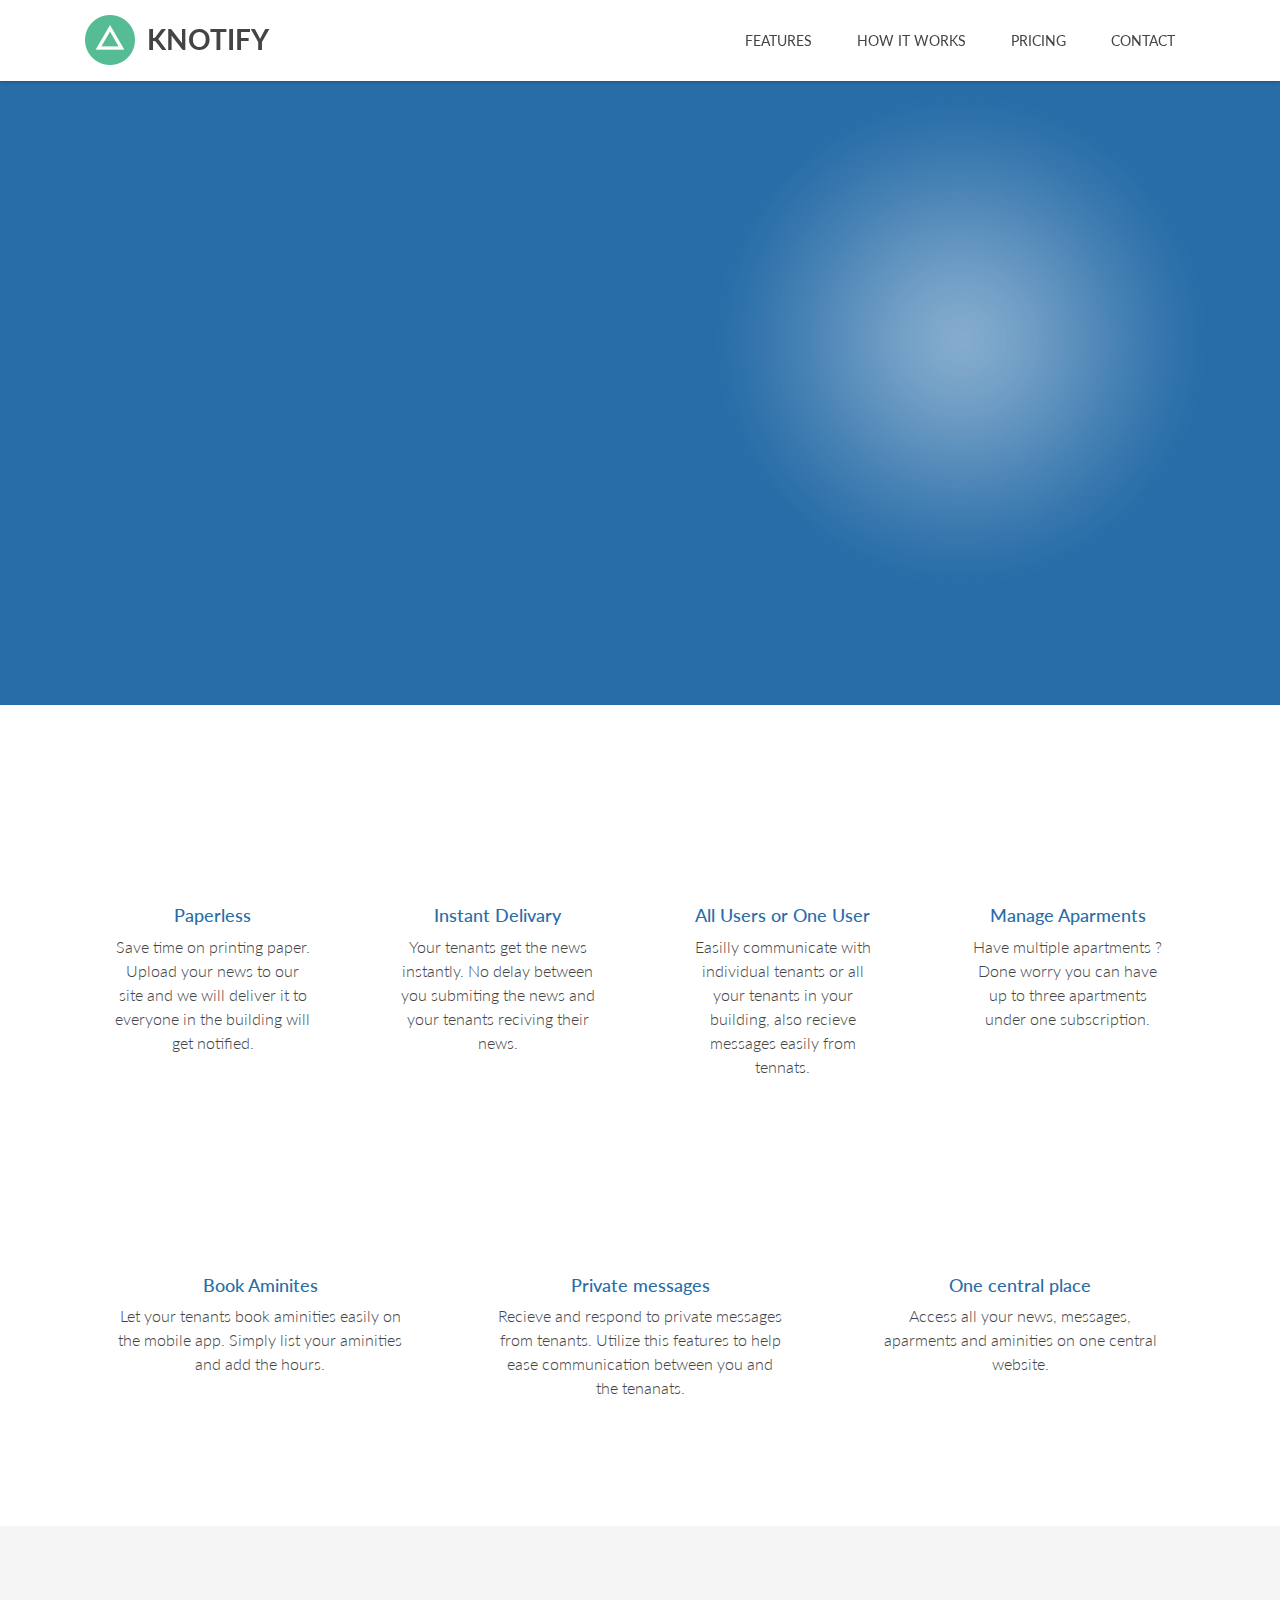
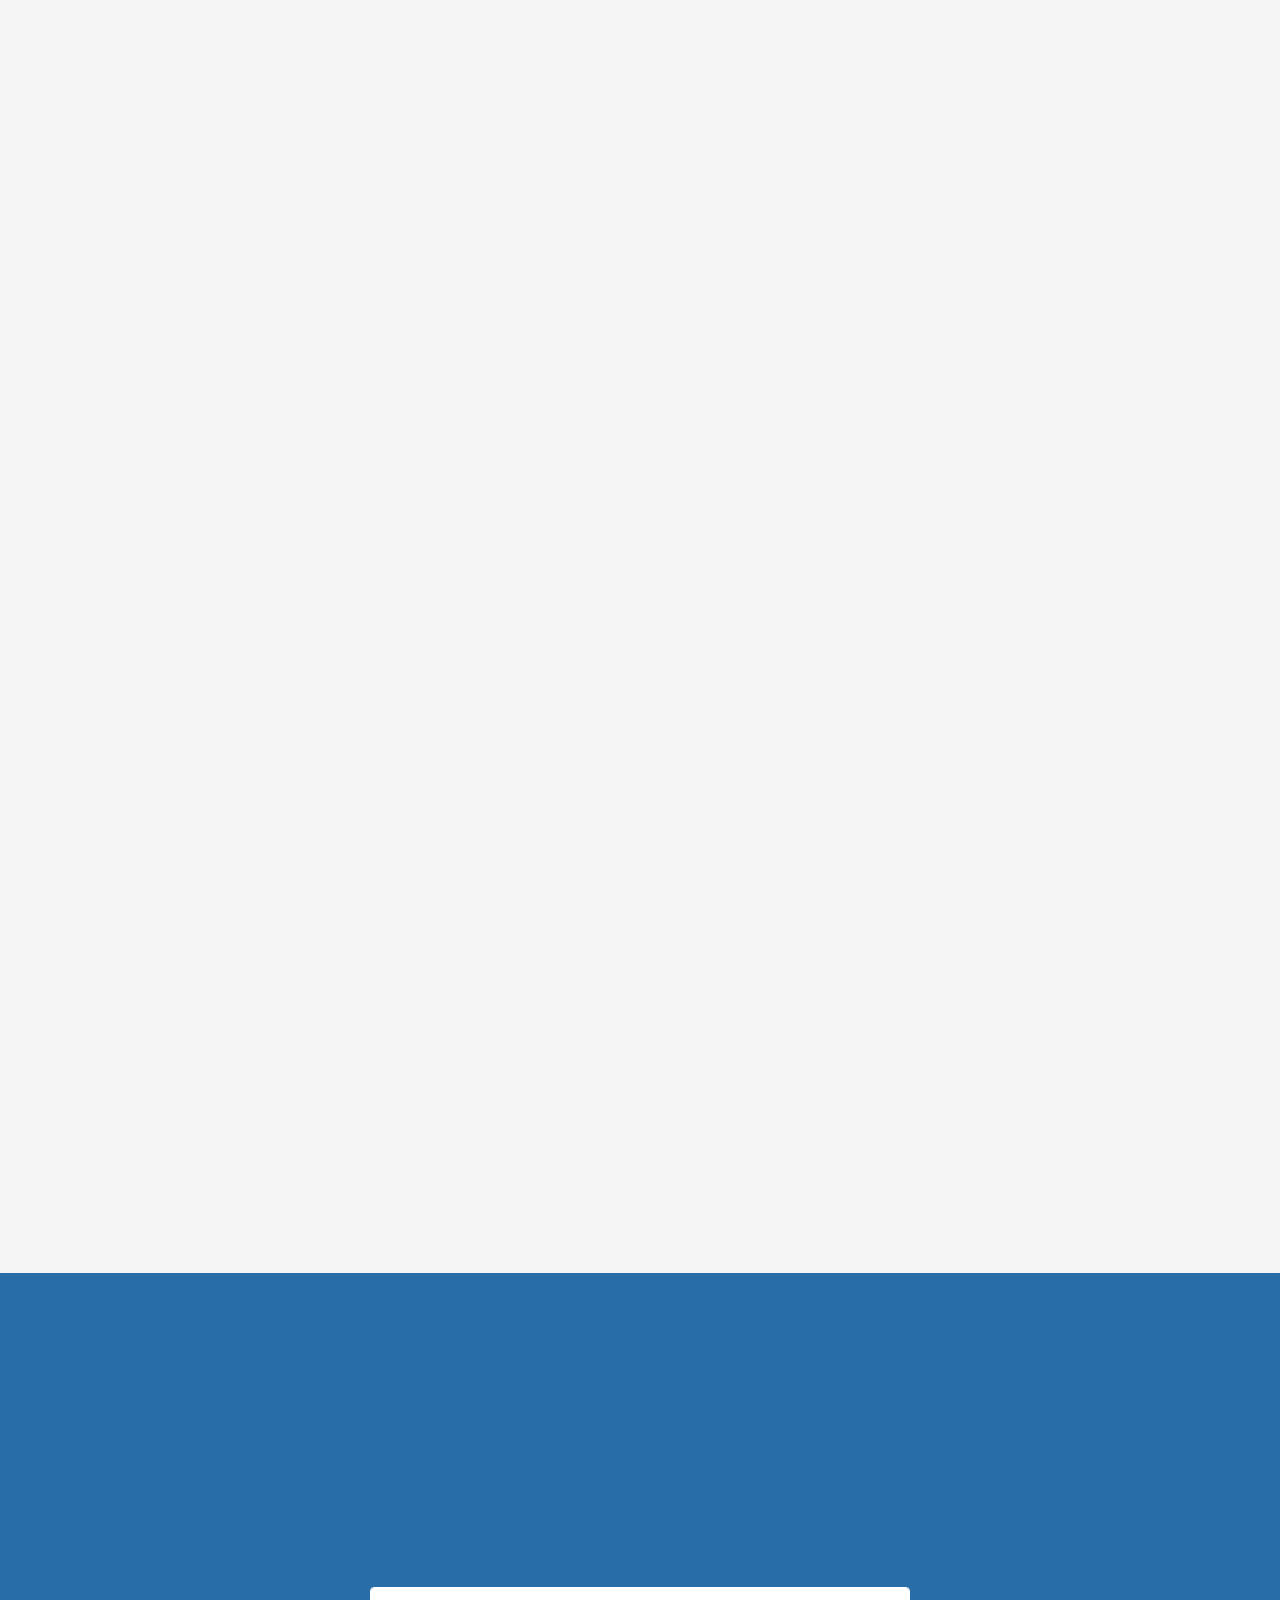
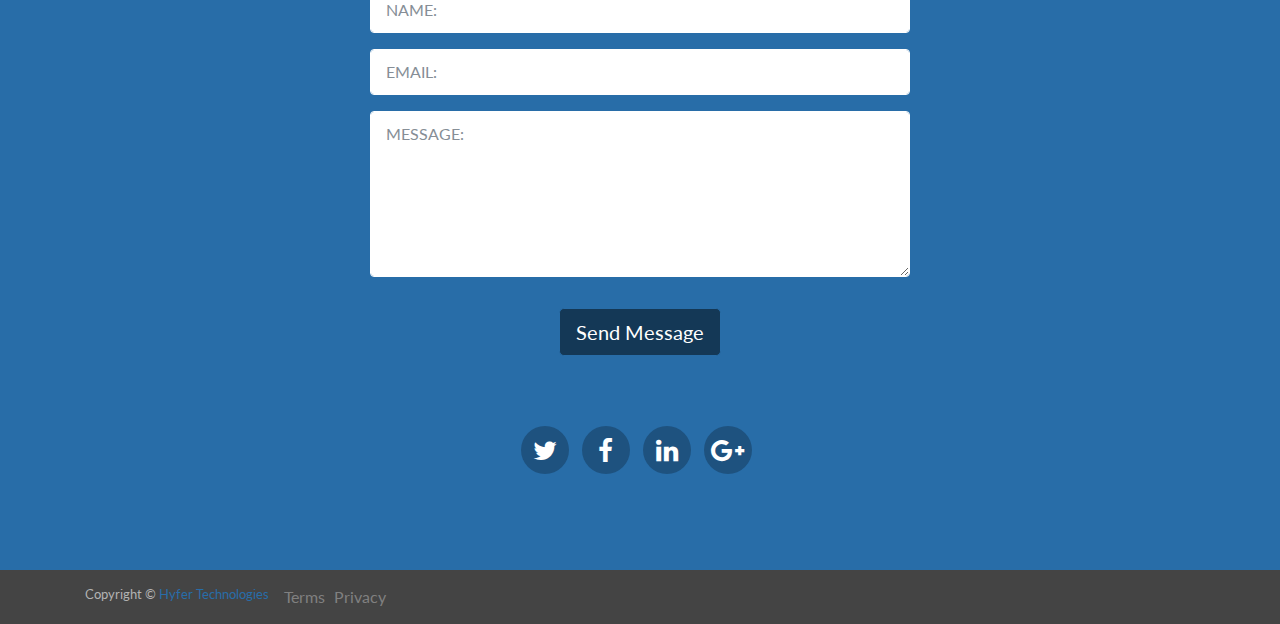
<file: index.html>
<!DOCTYPE html>
<html lang="en">

<head>
  <title>Knotify</title>
  <!-- Meta -->
  <meta charset="utf-8">
  <meta http-equiv="X-UA-Compatible" content="IE=edge">
  <meta name="viewport" content="width=device-width, initial-scale=1.0">
  <meta name="description" content="Knotify - The new and easy way to communicate with your tenants.">
  <meta name="author" content="Hyfer Technologies">
  <link rel="shortcut icon" href="favicon.ico">
  <link href="https://fonts.googleapis.com/css?family=Lato:300,400,700,300italic,400italic,700italic" rel="stylesheet" type="text/css">
  <link href="https://fonts.googleapis.com/css?family=Covered+By+Your+Grace" rel="stylesheet" type="text/css">
  <!-- Global CSS -->
  <link rel="stylesheet" href="assets/plugins/bootstrap/css/bootstrap.min.css">
  <!-- Plugins CSS -->
  <link rel="stylesheet" href="assets/plugins/font-awesome/css/font-awesome.css">
  <link rel="stylesheet" href="assets/plugins/flexslider/flexslider.css">
  <link rel="stylesheet" href="assets/plugins/animate-css/animate.min.css">
  <!-- Theme CSS -->
  <link id="theme-style" rel="stylesheet" href="assets/css/styles-4.css">
</head>

<body>
  <!-- ******HEADER****** -->
  <header id="top" class="header fixed-top">
    <div class="container">
      <h1 class="logo pull-left">
                <a class="scrollto" href="#promo">
                    <img id="logo-image" class="logo-image" src="assets/images/logo/logo.png" alt="Logo">
                    <span class="logo-title">Knotify</span>
                </a>
            </h1>
      <!--//logo-->
      <nav id="main-nav" class="main-nav navbar-light navbar-expand-md" role="navigation">
        <button class="navbar-toggler" type="button" data-toggle="collapse" data-target="#navbar-collapse" aria-controls="navbar-collapse" aria-expanded="false" aria-label="Toggle navigation">
                    <span class="navbar-toggler-icon"></span>
                </button>
        <div class="navbar-collapse collapse justify-content-end" id="navbar-collapse">
          <ul class="nav navbar-nav">
            <li class="active nav-item sr-only"><a class="scrollto" href="#promo">Home</a></li>
            <li class="nav-item"><a class="nav-link scrollto" href="#features">Features</a></li>
            <li class="nav-item"><a class="nav-link scrollto" href="#how">How it works</a></li>
            <li class="nav-item"><a class="nav-link scrollto" href="#pricing">Pricing</a></li>
            <li class="nav-item last"><a class="nav-link scrollto" href="#contact">Contact</a></li>
          </ul>
          <!--//nav-->
        </div>
        <!--//navabr-collapse-->
      </nav>
      <!--//main-nav-->
    </div>
  </header>
  <!--//header-->

  <!-- ******PROMO****** -->
  <section id="promo" class="promo section offset-header has-pattern">
    <div class="container">
      <div class="row">
        <div class="overview col-lg-8 col-12">
          <h2 class="title">Knotify helps you communicate</h2>
          <ul class="summary">
            <li>Send news to your tennants with one click.</li>
            <li>Communicate with tennatns at one place.</li>
            <li>Provide answers to common questions</li>
            <li>Tell the world about the story behind the app</li>
          </ul>
          <!--
                    <div class="download-area">
                        <ul class="list-inline">
                            <li class="ios-btn list-inline-item"><a href="#">Download from the App Store</a></li>
                            <li class="android-btn list-inline-item"><a href="#">Get it from Google Play</a></li>
                        </ul>
                        <div class="note text-center">
                            <p>30% OFF - Now only $0.99<br />Offer ends 31st March</p>
                            <span class="left-arrow"></span>
                            <span class="right-arrow"></span>
                        </div>
                    </div>
                    -->
        </div>
        <!--//overview-->

        <!--// iPhone starts -->
        <div class="phone iphone iphone-black col-lg-4 col-12 ">
          <div class="iphone-holder phone-holder">
            <div class="iphone-holder-inner">
              <div class="slider flexslider">
                <ul class="slides">
                  <li>
                    <img src="assets/images/iphone/iphone-slide-1.png" alt="" />
                  </li>
                  <li>
                    <img src="assets/images/iphone/iphone-slide-2.png" alt="" />
                  </li>
                  <li>
                    <img src="assets/images/iphone/iphone-slide-3.png" alt="" />
                  </li>
                </ul>
                <!--//slides-->
              </div>
              <!--//flexslider-->
            </div>
            <!--//iphone-holder-inner-->
          </div>
          <!--//iphone-holder-->
        </div>
        <!--//iphone-->
        <!--// iPhone ends -->
      </div>
      <!--//row-->
    </div>
    <!--//container-->
  </section>
  <!--//promo-->

  <!-- ******FEATURES****** -->
  <section id="features" class="features section">
    <div class="container">
      <div class="row">
        <h2 class="title text-center sr-only">Features</h2>
        <div class="item col-lg-3 col-md-6 col-12 text-center">
          <div class="icon">
            <i class="fa fa-cloud-upload"></i>
          </div>
          <!--//icon-->
          <div class="content">
            <h3 class="title">Paperless</h3>
            <p>
              Save time on printing paper. Upload your news to our site and we will deliver it to everyone in the building
              will get notified.
            </p>
          </div>
          <!--//content-->
        </div>
        <!--//item-->
        <div class="item col-lg-3 col-md-6 col-12 text-center">
          <div class="icon">
            <i class="fa fa-rocket"></i>
          </div>
          <!--//icon-->
          <div class="content">
            <h3 class="title">Instant Delivary</h3>
            <p>
              Your tenants get the news instantly. No delay between you submiting the news and your tenants reciving
              their news.
            </p>
          </div>
          <!--//content-->
        </div>
        <!--//item-->
        <div class="item col-lg-3 col-md-6 col-12 text-center">
          <div class="icon">
            <i class="fa fa-users"></i>
          </div>
          <!--//icon-->
          <div class="content">
            <h3 class="title">All Users or One User</h3>
            <p>
              Easilly communicate with individual tenants or all your tenants in your building, also recieve messages
              easily from tennats.
            </p>
          </div>
          <!--//content-->
        </div>
        <!--//item-->
        <div class="item col-lg-3 col-md-6 col-12 text-center">
          <div class="icon">
            <i class="fa fa-building"></i>
          </div>
          <!--//icon-->
          <div class="content">
            <h3 class="title">Manage Aparments</h3>
            <p>
              Have multiple apartments ?
              Done worry you can have up to three apartments under one subscription.
            </p>
          </div>
          <!--//content-->
        </div>
        <!--//item-->
      </div>
      <!--//row-->

      <div class="row feature-row-last">
        <div class="item col-lg-4 col-md-6 col-12 text-center">
          <div class="icon">
            <i class="fa fa-calendar"></i>
          </div>
          <!--//icon-->
          <div class="content">
            <h3 class="title">Book Aminites</h3>
            <p>
              Let your tenants book aminities easily on the mobile app. Simply list your aminities and
              add the hours.
            </p>

          </div>
          <!--//content-->
        </div>
        <!--//item-->
        <div class="item col-lg-4 col-md-6 col-12 text-center">
          <div class="icon">
            <i class="fa fa-comments"></i>
          </div>
          <!--//icon-->
          <div class="content">
            <h3 class="title">Private messages</h3>
            <p>
              Recieve and respond to private messages from tenants. Utilize this features to help ease
              communication between you and the tenanats.
            </p>
          </div>
          <!--//content-->
        </div>
        <!--//item-->
        <div class="item col-lg-4 col-md-6 col-12 text-center">
          <div class="icon">
            <i class="fa fa-globe"></i>
          </div>
          <!--//icon-->
          <div class="content">
            <h3 class="title">One central place</h3>
            <p>
              Access all your news, messages, aparments and aminities on one central website.
            </p>
          </div>
          <!--//content-->
        </div>
        <!--//item-->
      </div>
      <!--//row-->
    </div>
    <!--//container-->
  </section>
  <!--//features-->

  <!-- ******HOW****** -->
  <section id="how" class="how section has-pattern">
    <div class="container">
      <div class="row">
        <div class="content col-md-6 col-12 order-md-12 text-center">
          <h2 class="title">How it works</h2>
          <p class="intro">
            You can
            <a href="" target="_blank">watch this quick demo</a>.
             Feel like you can use this in your apartment ? <a class="scrollto" href="#contact">Contact us</a> for a quick demonstration.
            </p>
          <!-- <div class="qr-codes d-none d-lg-block">
            <div class="note">
              <p>Scan the QR codes</p>
              <span class="left-arrow"></span>
              <span class="right-arrow"></span>
            </div>

            <div class="row">
              <div class="item col-md-6">
                <img src="assets/images/qrcodes/qr-1.png" alt="" />
                <p>Download for iOS</p>
              </div>

              <div class="item col-md-6">
                <img src="assets/images/qrcodes/qr-1.png" alt="" />
                <p>Download for Andriod</p>
              </div>

            </div>
          </div> -->
          <!--//qr-codes-->
        </div>
        <!--//content-->
        <div id="video-container" class="video-container col-md-6 col-12 order-md-1">
          <div class="embed-responsive embed-responsive-16by9">
            <iframe class="embed-responsive-item" src="//player.vimeo.com/video/87044590" width="570" height="320" frameborder="0" webkitallowfullscreen mozallowfullscreen allowfullscreen></iframe>
          </div>
        </div>
        <!--//video-->
      </div>
      <!--//row-->
    </div>
    <!--//container-->
  </section>
  <!--//how-->

  <!-- ******FAQ****** -->
<!--
  <section id="faq" class="faq section">
    <div class="container">
      <h2 class="title text-center">Frequently Asked Questions</h2>
      <div class="row">
        <div class="faq-col col-md-6 col-12">
          <div class="item">
            <h3 class="question"><i class="fa fa-question-circle"></i>How can I  ipsum dolor sit amet?</h3>
            <p class="answer">Proin scelerisque magna ac eros aliquam aliquam id in lacus. Morbi quam tortor, consequat at orci non, vulputate volutpat libero. Cum sociis natoque penatibus et magnis dis parturient montes, nascetur ridiculus mus. Aenean sagittis laoreet
              urna eu ornare. Aenean tempor, leo vel eleifend porttitor, nibh libero ultricies est, sit amet ultricies magna enim et turpis. Donec aliquam velit eu sollicitudin cursus.</p>
          </div>

          <div class="item">
            <h3 class="question"><i class="fa fa-question-circle"></i>What is the ipsum dolor sit amet quam tortor?</h3>
            <p class="answer">Proin scelerisque magna ac eros aliquam aliquam id in lacus. Morbi quam tortor, consequat at orci non, vulputate volutpat libero. Cum sociis natoque penatibus et magnis dis parturient montes, nascetur ridiculus mus. Aenean sagittis laoreet
              urna eu ornare.</p>
          </div>

          <div class="item">
            <h3 class="question"><i class="fa fa-question-circle"></i>What's the differences between ipsum and dolor sit amet?</h3>
            <p class="answer">Proin scelerisque magna ac eros aliquam aliquam id in lacus. Morbi quam tortor, consequat at orci non, vulputate volutpat libero. Cum sociis natoque penatibus et magnis dis parturient montes, nascetur ridiculus mus. Aenean sagittis laoreet
              urna eu ornare. Aenean tempor, leo vel eleifend porttitor. Aenean tempor, leo vel eleifend porttitor, nibh libero ultricies est.</p>
          </div>

        </div>

        <div class="faq-col col-md-6 col-12">
          <div class="item">
            <h3 class="question"><i class="fa fa-question-circle"></i>How does the morbi quam tortor work?</h3>
            <p class="answer">Proin scelerisque magna ac eros aliquam aliquam id in lacus. Morbi quam tortor, consequat at orci non, vulputate volutpat libero. Cum sociis natoque penatibus et magnis dis parturient montes, nascetur ridiculus mus. Aenean sagittis laoreet
              urna eu ornare.Cum sociis natoque penatibus et magnis dis parturient montes, nascetur ridiculus mus. Aenean sagittis laoreet urna eu ornare. Aenean tempor, leo vel eleifend porttitor, nibh libero ultricies est, sit amet ultricies magna enim
              et turpis. Donec aliquam velit eu sollicitudin cursus.</p>
          </div>

          <div class="item">
            <h3 class="question"><i class="fa fa-question-circle"></i>Can I ipsum dolor sit amet nascetur ridiculus?</h3>
            <p class="answer">Proin scelerisque magna ac eros aliquam aliquam id in lacus. Morbi quam tortor, consequat at orci non, vulputate volutpat libero. Cum sociis natoque penatibus et magnis dis parturient montes, nascetur ridiculus mus. Aenean sagittis laoreet
              urna eu ornare.</p>
          </div>

          <div class="item">
            <h3 class="question"><i class="fa fa-question-circle"></i>How can I proin scelerisque magna?</h3>
            <p class="answer">Aenean tempor, leo vel eleifend porttitor, nibh libero ultricies est, sit amet ultricies magna enim et turpis. Donec aliquam velit eu sollicitudin cursus.Proin scelerisque magna ac eros aliquam aliquam id in lacus. Morbi quam tortor, consequat
              at orci non, vulputate volutpat libero. Cum sociis natoque penatibus et magnis dis parturient montes, nascetur ridiculus mus. Aenean sagittis laoreet urna eu ornare. </p>
          </div>

        </div>

      </div>

      <div class="more text-center">
        <h4 class="title">More questions?</h4>
        <a class="btn btn-lg btn-theme scrollto" href="#contact">Get in touch<i class="fa fa-arrow-circle-o-down"></i></a>
      </div>
    </div>

  </section> -->
  <!--//faq-->

  <!-- ******STORY****** -->
  <!-- <section id="story" class="story section has-pattern">
    <div class="container">
      <div class="row">
        <div class="content col-md-6 col-12 text-center">
          <h2 class="title">Story behind the app</h2>
          <p>Aliquam euismod vehicula lacus, non congue ante pulvinar a. Nunc eu posuere risus, ut condimentum ante. Suspendisse at turpis sollicitudin odio congue lobortis vitae nec nisi. Nullam sodales at libero in lacinia. Nullam vel nibh pulvinar, interdum
            purus tristique, iaculis turpis. Integer imperdiet tincidunt erat vel gravida. Suspendisse tincidunt orci sed leo euismod, quis ultrices ipsum lobortis. Sed viverra dui et elit accumsan accumsan. Donec lorem turpis, iaculis ac fermentum nec,
            dignissim sed nisi. Nunc condimentum turpis arcu, eu aliquet lorem eleifend ut. Integer at lorem nec diam elementum convallis vel vel nulla.</p>
          <p>Nullam vel nibh pulvinar, interdum purus tristique, iaculis turpis. Integer imperdiet tincidunt erat vel gravida. eleifend ut. Integer at lorem nec diam elementum convallis vel vel nulla.</p>
        </div>
        <div class="team col-md-5 col-12 mr-auto ml-auto">
          <div class="row">
            <div class="member col-lg-6 col-12 text-center">
              <img class="rounded" src="assets/images/team/member-1.png" alt="" />
              <p class="name">James Norton</p>
              <p class="title">Lead Developer</p>
              <ul class="connect list-inline">
                <li class="list-inline-item"><a href="#"><i class="fa fa-twitter"></i></a></li>
                <li class="list-inline-item"><a href="#"><i class="fa fa-linkedin"></i></a></li>
                <li class="row-end list-inline-item"><a href="#"><i class="fa fa-github"></i></a></li>
              </ul>
            </div>
            <div class="member col-lg-6 col-12 text-center">
              <img class="rounded" src="assets/images/team/member-2.png" alt="" />
              <p class="name">Steve Thomson</p>
              <p class="title">UI/UX Designer</p>
              <ul class="connect list-inline">
                <li class="list-inline-item"><a href="#"><i class="fa fa-twitter"></i></a></li>
                <li class="list-inline-item"><a href="#"><i class="fa fa-linkedin"></i></a></li>
                <li class="row-end list-inline-item"><a href="#"><i class="fa fa-dribbble"></i></a></li>
              </ul>
            </div>
          </div>
        </div>
      </div>
    </div>
  </section> -->
  <!--//story-->

  <!-- ******TESTIMONIALS****** -->
  <!-- <section id="testimonials" class="testimonials section">
    <div class="container">
      <h2 class="title text-center">What do people think?</h2>
      <div class="row">
        <div class="item col-md-4 col-12">
          <div class="quote-box">
            <i class="fa fa-quote-left"></i>
            <blockquote class="quote">
              <a href="#">@Delta</a> I love this #app. Lorem ipsum dolor sit amet, consectetur adipiscing elit. #Mobile
            </blockquote>
          </div>
          <div class="people row">
            <img class="rounded user-pic col-md-5 col-12" src="assets/images/people/people-1.png" alt="" />
            <p class="details text-center pull-left">
              <span class="name">Christine Heal</span>
              <span class="title">Bristol, UK</span>
            </p>
          </div>
        </div>
        <div class="item col-md-4 col-12">
          <div class="quote-box">
            <i class="fa fa-quote-left"></i>
            <blockquote class="quote">
              <a href="#">@Delta</a> consectetur adipiscing elit. #DeltaApp Sed bibendum velit quis nunc laoreet dictum id nisl id lacinia.
            </blockquote>
          </div>
          <div class="people row">
            <img class="rounded user-pic col-md-5 col-12" src="assets/images/people/people-2.png" alt="" />
            <p class="details text-center pull-left">
              <span class="name">Ben Rousseau</span>
              <span class="title">Paris, France</span>
            </p>
          </div>
        </div>
        <div class="item col-md-4 col-12">
          <div class="quote-box">
            <i class="fa fa-quote-left"></i>
            <blockquote class="quote">
              I find DeltaApp very useful - Lorem ipsum dolor sit amet, check it out: <a href="#">http://bit.ly/1gB9UBR</a>
            </blockquote>
          </div>
          <div class="people row">
            <img class="rounded user-pic col-md-5 col-12" src="assets/images/people/people-3.png" alt="" />
            <p class="details text-center pull-left">
              <span class="name">Mike Chan</span>
              <span class="title">Hongkong, China</span>
            </p>
          </div>
        </div>
      </div>
      <div class="row">
        <div class="item col-md-4 ml-md-auto">
          <div class="quote-box">
            <i class="fa fa-quote-left"></i>
            <blockquote class="quote">
              DeltaApp is fab lorem ipsum dolor sit amet proin sagittis sodales pulvinar Mauris id arcu eget augue condimentum euismod: <a href="#">http://bit.ly/1gB9UBR</a>
            </blockquote>
          </div>
          <div class="people row">
            <img class="rounded user-pic col-md-5 col-12" src="assets/images/people/people-4.png" alt="" />
            <p class="details text-center pull-left">
              <span class="name">Annie Lee</span>
              <span class="title">Berlin, Germany</span>
            </p>
          </div>
        </div>
        <div class="item col-md-4 col-12 mr-md-auto ">
          <div class="quote-box">
            <i class="fa fa-quote-left"></i>
            <blockquote class="quote">
              DeltaApp is a great dolor sit amet proin sagittis sodales pulvinar vestibulum porta dolor molestie semper.: <a href="#">http://bit.ly/1gB9UBR</a>
            </blockquote>
          </div>
          <div class="people row">
            <img class="rounded user-pic col-md-5 col-12" src="assets/images/people/people-5.png" alt="" />
            <p class="details text-center pull-left">
              <span class="name">Adam Gordon</span>
              <span class="title">London, UK</span>
            </p>
          </div>
        </div>
      </div>
      <div class="press text-center">
        <h3 class="note">Also featured in...</h3>
        <ul class="list-inline">
          <li class="list-inline-item"><a href="#"><img class="img-fluid" src="assets/images/press/press-1.png" alt="" /></a></li>
          <li class="list-inline-item"><a href="#"><img class="img-fluid" src="assets/images/press/press-2.png" alt="" /></a></li>
          <li class="list-inline-item"><a href="#"><img class="img-fluid" src="assets/images/press/press-3.png" alt="" /></a></li>
          <li class="list-inline-item"><a href="#"><img class="img-fluid" src="assets/images/press/press-4.png" alt="" /></a></li>
          <li class="last list-inline-item"><a href="#"><img class="img-fluid" src="assets/images/press/press-5.png" alt="" /></a></li>
        </ul>
      </div>
    </div>
  </section> -->
  <!--//Testimonials-->

  <!-- ******Pricing****** -->
  <section id="pricing" class="pricing section has-pattern">
    <div class="container">
      <h2 class="title text-center">Choose your plan today</h2>
      <div class="price-cols row">
        <div class="items-wrapper col-lg-10 col-12 ml-lg-auto mr-lg-auto">
          <div class="row">
            <div class="item price-1 col-md-4 col-12 text-center">
              <div class="item-inner">
                <div class="heading">
                  <h3 class="title">Spark</h3>
                  <p class="price-figure"><span class="price-figure-inner">
                    <span class="currency">$</span>
                    <span class="number">0.99</span>
                    <br />
                    <span class="unit"> per unit</span></span>
                  </p>
                </div>
                <div class="content">
                  <ul class="list-unstyled feature-list">
                    <li><i class="fa fa-check"></i>Cancel Anytime</li>
                    <li><i class="fa fa-check"></i>10 GB storage</li>
                    <li class="disabled"><i class="fa fa-times"></i>Email priority support</li>
                    <li>Billed monthly</li>
                  </ul>
                  <a class="btn btn-theme btn-block" href="#">Sign Up</a>

                </div>
                <!--//content-->
              </div>
              <!--//item-inner-->
            </div>
            <!--//item-->

            <div class="item price-2 col-md-4 col-12 text-center best-buy">
              <div class="item-inner">
                <div class="heading">
                  <h3 class="title">Standard</h3>
                  <p class="price-figure">
                    <span class="price-figure-inner"><span class="currency">$</span>
                    <span class="number">0.89</span><br /><span class="unit">per unit</span></span>
                  </p>
                </div>
                <div class="content">
                  <ul class="list-unstyled feature-list">
                    <li><i class="fa fa-check"></i>1 year commitment</li>
                    <li><i class="fa fa-check"></i>10 GB storage</li>
                    <li><i class="fa fa-check"></i>Email priority support</li>
                    <li>Billed Annualy</li>

                  </ul>
                  <a class="btn btn-theme btn-block" href="#">Sign Up</a>
                </div>
                <!--//content-->
                <div class="ribbon">
                  <div class="text">Popular</div>
                </div>
                <!--//ribbon-->
              </div>
              <!--//item-inner-->
            </div>
            <!--//item-->

            <div class="item price-3 col-md-4 col-12 text-center">
              <div class="item-inner">
                <div class="heading">
                  <h3 class="title">Select</h3>
                  <p class="price-figure"><span class="price-figure-inner">
                    <span class="currency">$</span>
                    <span class="number">0.79</span><br /><span class="unit">per unit</span></span>
                  </p>
                </div>
                <div class="content">
                  <ul class="list-unstyled feature-list">
                    <li><i class="fa fa-check"></i>3 year commitment</li>
                    <li><i class="fa fa-check"></i>10 GB storage</li>
                    <li><i class="fa fa-check"></i>Email priority support</li>
                    <li>Billed Annually</li>
                  </ul>
                  <a class="btn btn-theme btn-block" href="#">Sign Up</a>

                </div>
                <!--//content-->
              </div>
              <!--//item-inner-->
            </div>
            <!--//item-->
          </div>
          <!--//row-->
        </div>
        <!--//items-wrapper-->
      </div>
      <!--//row-->
    </div>
    <!--//container-->
  </section>
  <!--//pricing-->

  <!-- ******CONTACT****** -->
  <section id="contact" class="contact section has-pattern">
    <div class="container">
      <h2 class="title text-center">Contact US</h2>
      <div class="row text-center">
        <div class="intro col-lg-6 col-12 ml-lg-auto mr-lg-auto">
          <p>
            We would love to hear from you. Contact us to set up a demo or if you have other questions.
          </p>
          <ul class="list-unstyled contact-details">
            <li><i class="fa fa-envelope"></i><a href="hello@knotify.io">hello@knotify.io</a></li>
            <li><i class="fa fa-phone-square"></i>+1 289 321 1363</li>
          </ul>
        </div>
      </div>
      <!--//row-->
      <div class="row text-center">
        <div class="contact-form col-lg-6 col-12 ml-lg-auto mr-lg-auto">
          <form class="form">
            <div class="form-group name">
              <label class="sr-only" for="name">Name</label>
              <input id="name" type="text" class="form-control" placeholder="Name:">
            </div>
            <!--//form-group-->
            <div class="form-group email">
              <label class="sr-only" for="email">Email</label>
              <input id="email" type="email" class="form-control" placeholder="Email:">
            </div>
            <!--//form-group-->
            <div class="form-group message">
              <label class="sr-only" for="message">Message</label>
              <textarea id="message" class="form-control" rows="6" placeholder="Message:"></textarea>
            </div>
            <!--//form-group-->
            <button type="submit" class="btn btn-lg btn-theme">Send Message</button>
          </form>
          <!--//form-->
        </div>
        <!--//contact-form-->
      </div>
      <!--//row-->
      <div class="text-center">
        <ul class="social-icons list-inline">
          <li class="list-inline-item"><a href="#"><i class="fa fa-twitter"></i></a></li>
          <li class="list-inline-item"><a href="#"><i class="fa fa-facebook"></i></a></li>
          <li class="list-inline-item"><a href="#"><i class="fa fa-linkedin"></i></a></li>
          <li class="list-inline-item"><a href="#"><i class="fa fa-google-plus"></i></a></li>
        </ul>
        <!--//social-icons-->
      </div>
      <!--//row-->
    </div>
    <!--//container-->
  </section>
  <!--//contact-->

  <!-- ******FOOTER****** -->
  <footer class="footer">
    <div class="container">
      <small class="copyright pull-left">Copyright &copy; <a href="http://hyfertech.com/" target="_blank">Hyfer Technologies</a></small>
      <ul class="links list-inline">
        <li class="list-inline-item"><a href="#">Terms</a></li>
        <li class="list-inline-item"><a href="#">Privacy</a></li>
      </ul>
    </div>
  </footer>
  <!--//footer-->

  <!-- Javascript -->
  <script type="text/javascript" src="assets/plugins/jquery-3.2.1.min.js"></script>
  <script type="text/javascript" src="assets/plugins/popper.min.js"></script>
  <script type="text/javascript" src="assets/plugins/bootstrap/js/bootstrap.min.js"></script>
  <script type="text/javascript" src="assets/plugins/isMobile/isMobile.min.js"></script>
  <script type="text/javascript" src="assets/plugins/jquery.easing.1.3.js"></script>
  <script type="text/javascript" src="assets/plugins/jquery-inview/jquery.inview.min.js"></script>
  <script type="text/javascript" src="assets/plugins/jquery-scrollTo/jquery.scrollTo.min.js"></script>
  <script type="text/javascript" src="assets/plugins/flexslider/jquery.flexslider-min.js"></script>
  <script type="text/javascript" src="assets/plugins/jquery-match-height/jquery.matchHeight-min.js"></script>
  <script type="text/javascript" src="assets/js/main.js"></script>
  <!--[if !IE]>-->
  <script type="text/javascript" src="assets/js/animations.js"></script>
  <!--<![endif]-->
</body>

</html>
</file>
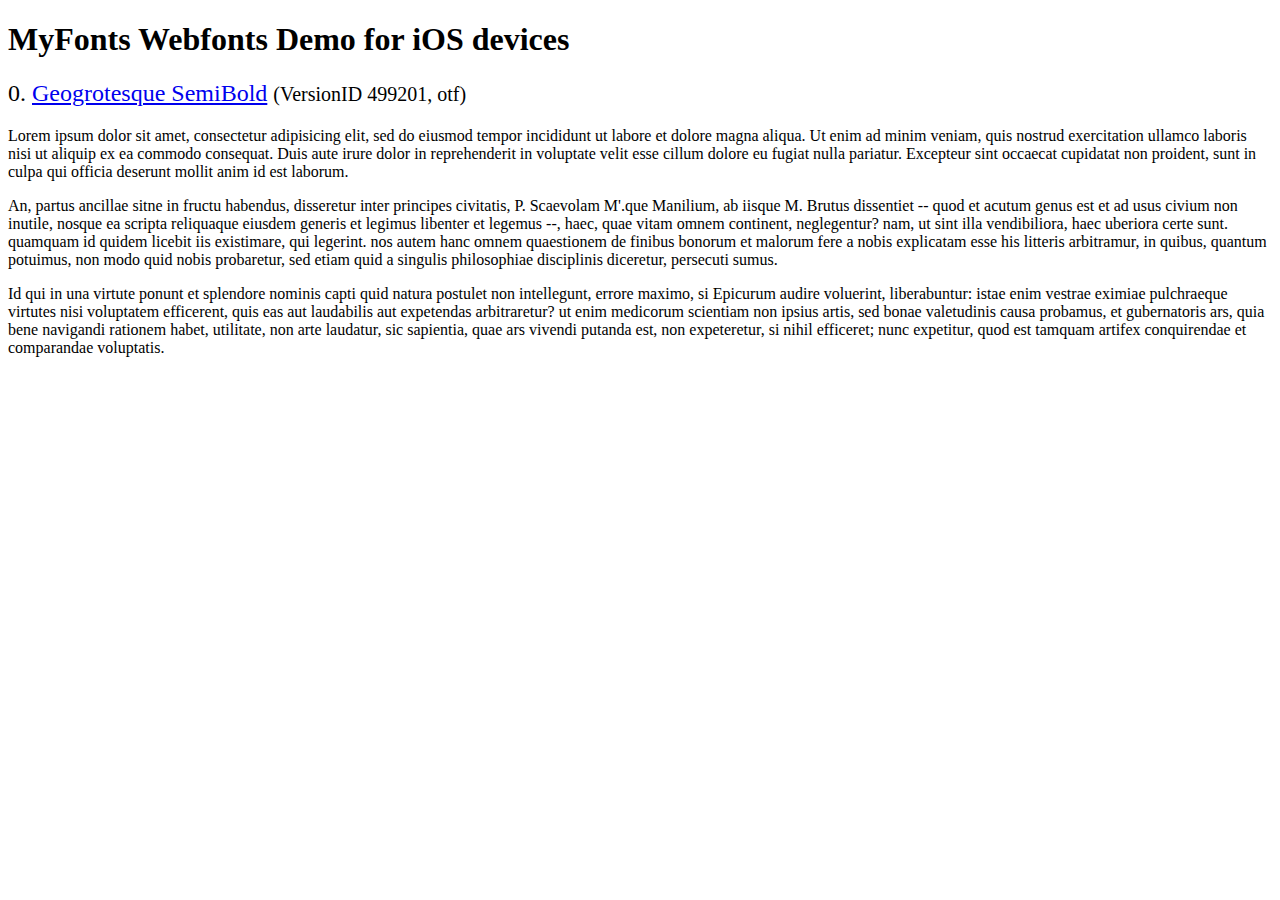
<file: assets/plugins/flexslider/demo/fonts/webfonts/geo-semibold/svg/index.html>
<!DOCTYPE html>
<html>
<head>
<title>MyFonts Webfonts Demo for iOS devices</title>
<meta http-equiv="content-type" content="text/html; charset=utf-8" />

<style type="text/css" media="all">

	h2 {
		 font-weight:normal;
	}

		
	@font-face {
		font-family:"Geogrotesque-SemiBold";
		src:url("style_169898.svg#Geogrotesque-SemiBold") format("svg");
	}
	
	.webfont_0 {
		font-family: Geogrotesque-SemiBold;
	}
		
</style>

</head>

<body>

<h1>MyFonts Webfonts Demo for iOS devices</h1>


<h2>0. <span class='webfont_0'><a href='http://new.myfonts.com/search/style::169898/'>Geogrotesque SemiBold</a></span>
<small>(VersionID 499201, otf)</small>
</h2>

<p class='webfont_0'>Lorem ipsum dolor sit amet, consectetur adipisicing elit, sed do eiusmod tempor incididunt ut labore et dolore magna aliqua. Ut enim ad minim veniam, quis nostrud exercitation ullamco laboris nisi ut aliquip ex ea commodo consequat. Duis aute irure dolor in reprehenderit in voluptate velit esse cillum dolore eu fugiat nulla pariatur. Excepteur sint occaecat cupidatat non proident, sunt in culpa qui officia deserunt mollit anim id est laborum.</p>

<p class='webfont_0'>An, partus ancillae sitne in fructu habendus, disseretur inter principes civitatis, P. Scaevolam M'.que Manilium, ab iisque M. Brutus dissentiet -- quod et acutum genus est et ad usus civium non inutile, nosque ea scripta reliquaque eiusdem generis et legimus libenter et legemus --, haec, quae vitam omnem continent, neglegentur? nam, ut sint illa vendibiliora, haec uberiora certe sunt. quamquam id quidem licebit iis existimare, qui legerint. nos autem hanc omnem quaestionem de finibus bonorum et malorum fere a nobis explicatam esse his litteris arbitramur, in quibus, quantum potuimus, non modo quid nobis probaretur, sed etiam quid a singulis philosophiae disciplinis diceretur, persecuti sumus.</p>

<p class='webfont_0'>Id qui in una virtute ponunt et splendore nominis capti quid natura postulet non intellegunt, errore maximo, si Epicurum audire voluerint, liberabuntur: istae enim vestrae eximiae pulchraeque virtutes nisi voluptatem efficerent, quis eas aut laudabilis aut expetendas arbitraretur? ut enim medicorum scientiam non ipsius artis, sed bonae valetudinis causa probamus, et gubernatoris ars, quia bene navigandi rationem habet, utilitate, non arte laudatur, sic sapientia, quae ars vivendi putanda est, non expeteretur, si nihil efficeret; nunc expetitur, quod est tamquam artifex conquirendae et comparandae voluptatis.</p>




</body>
</html>
</file>
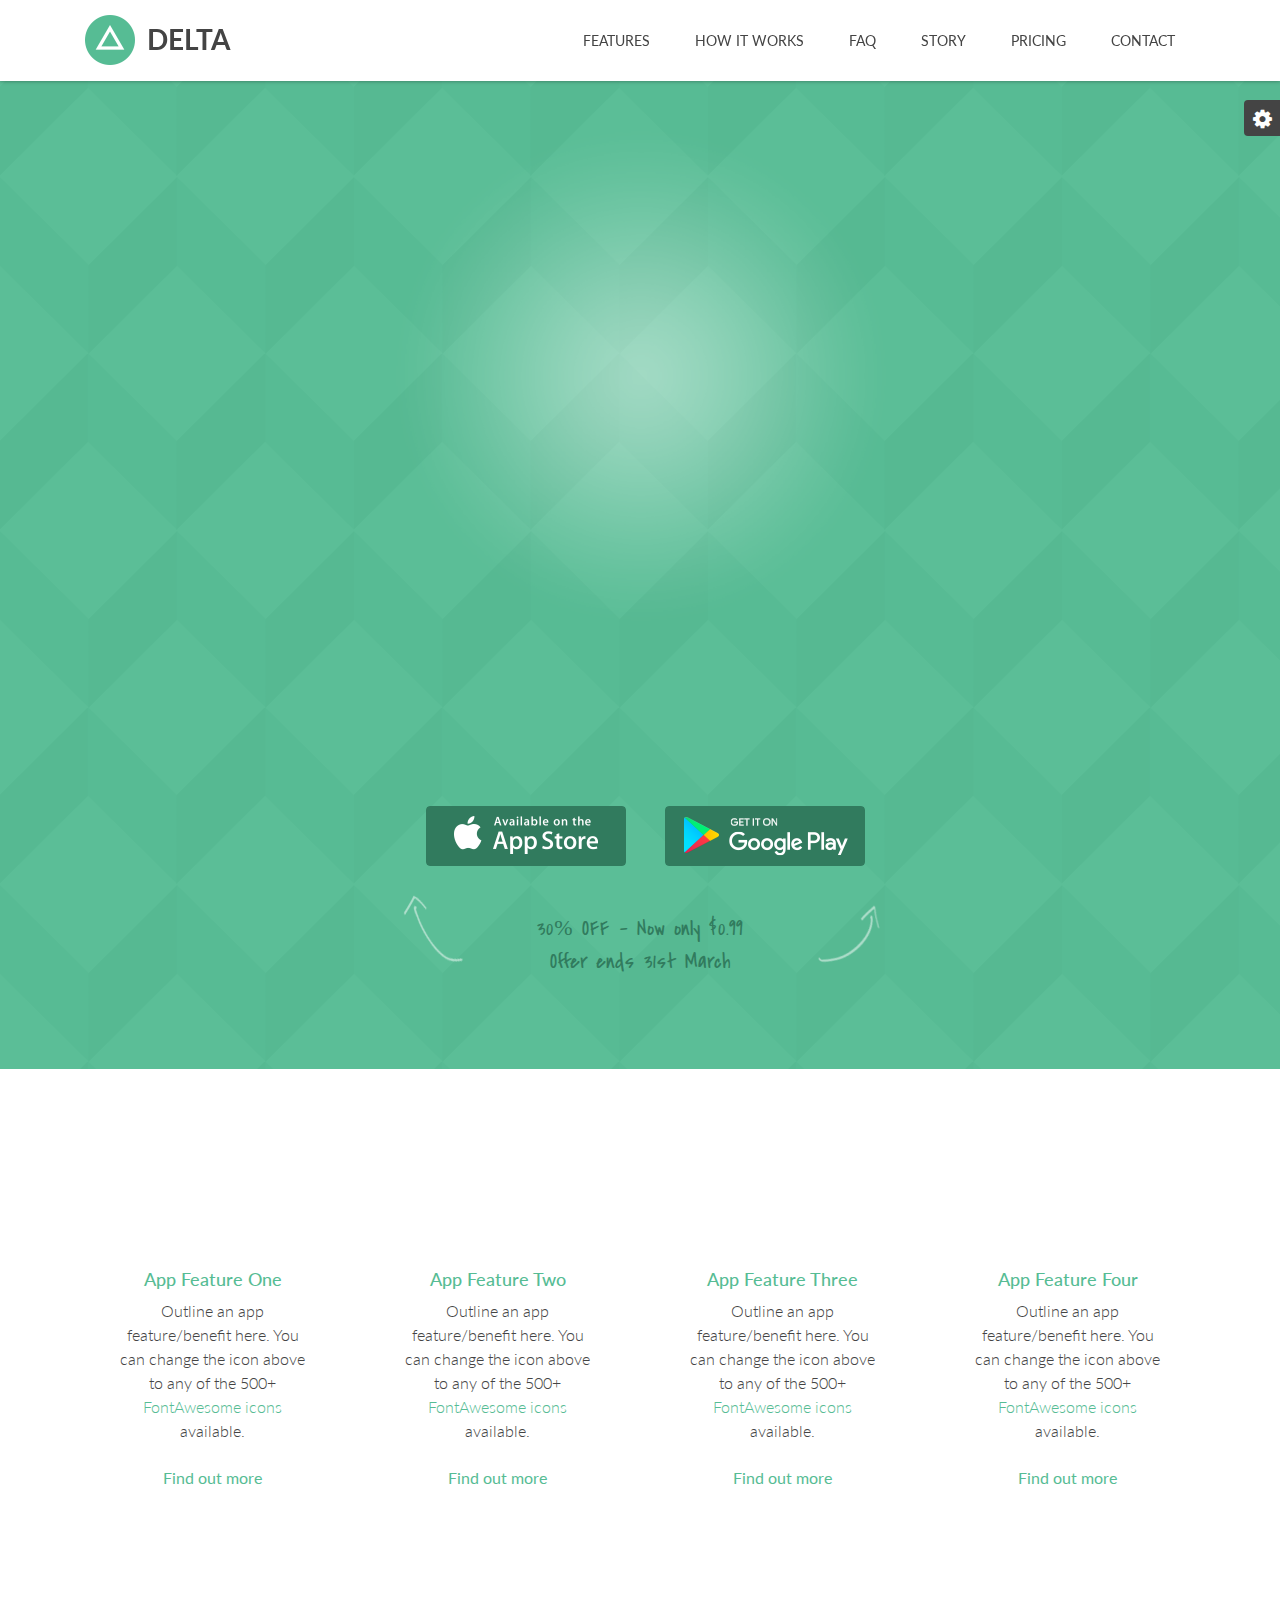
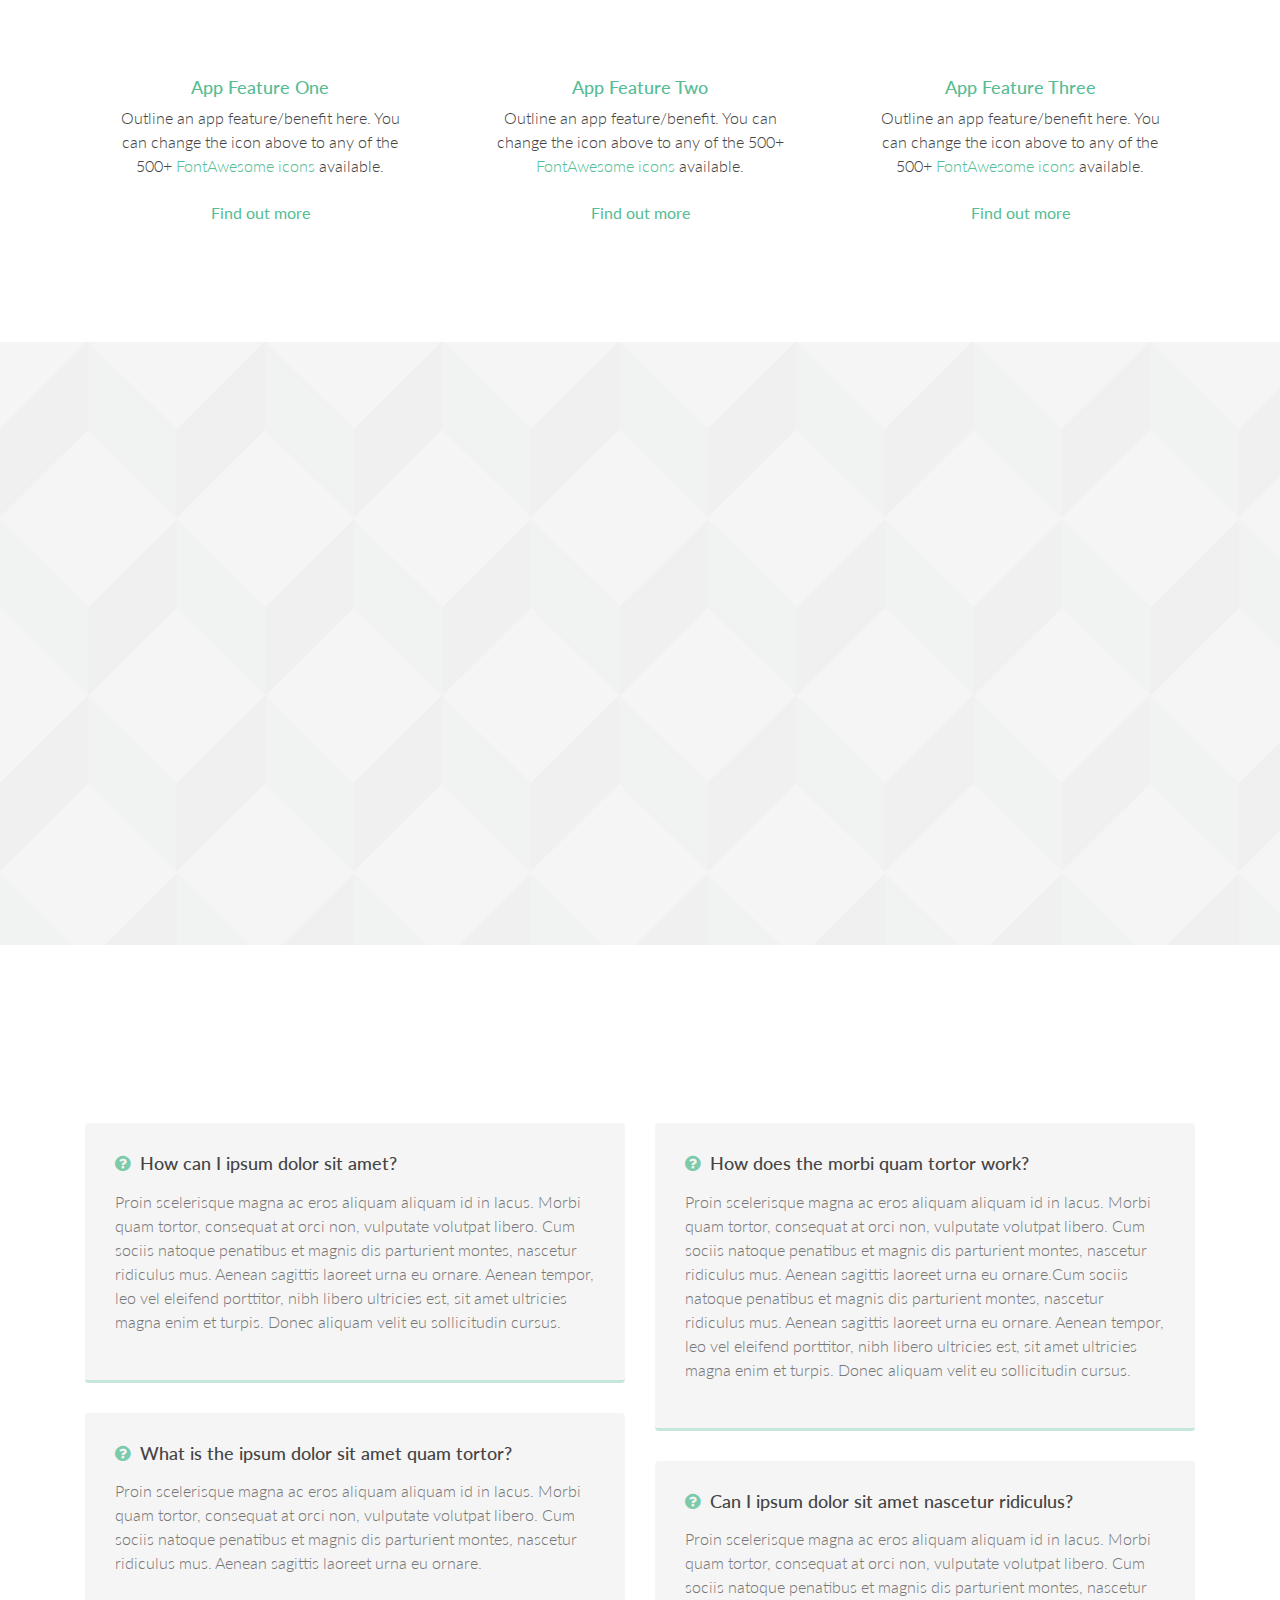
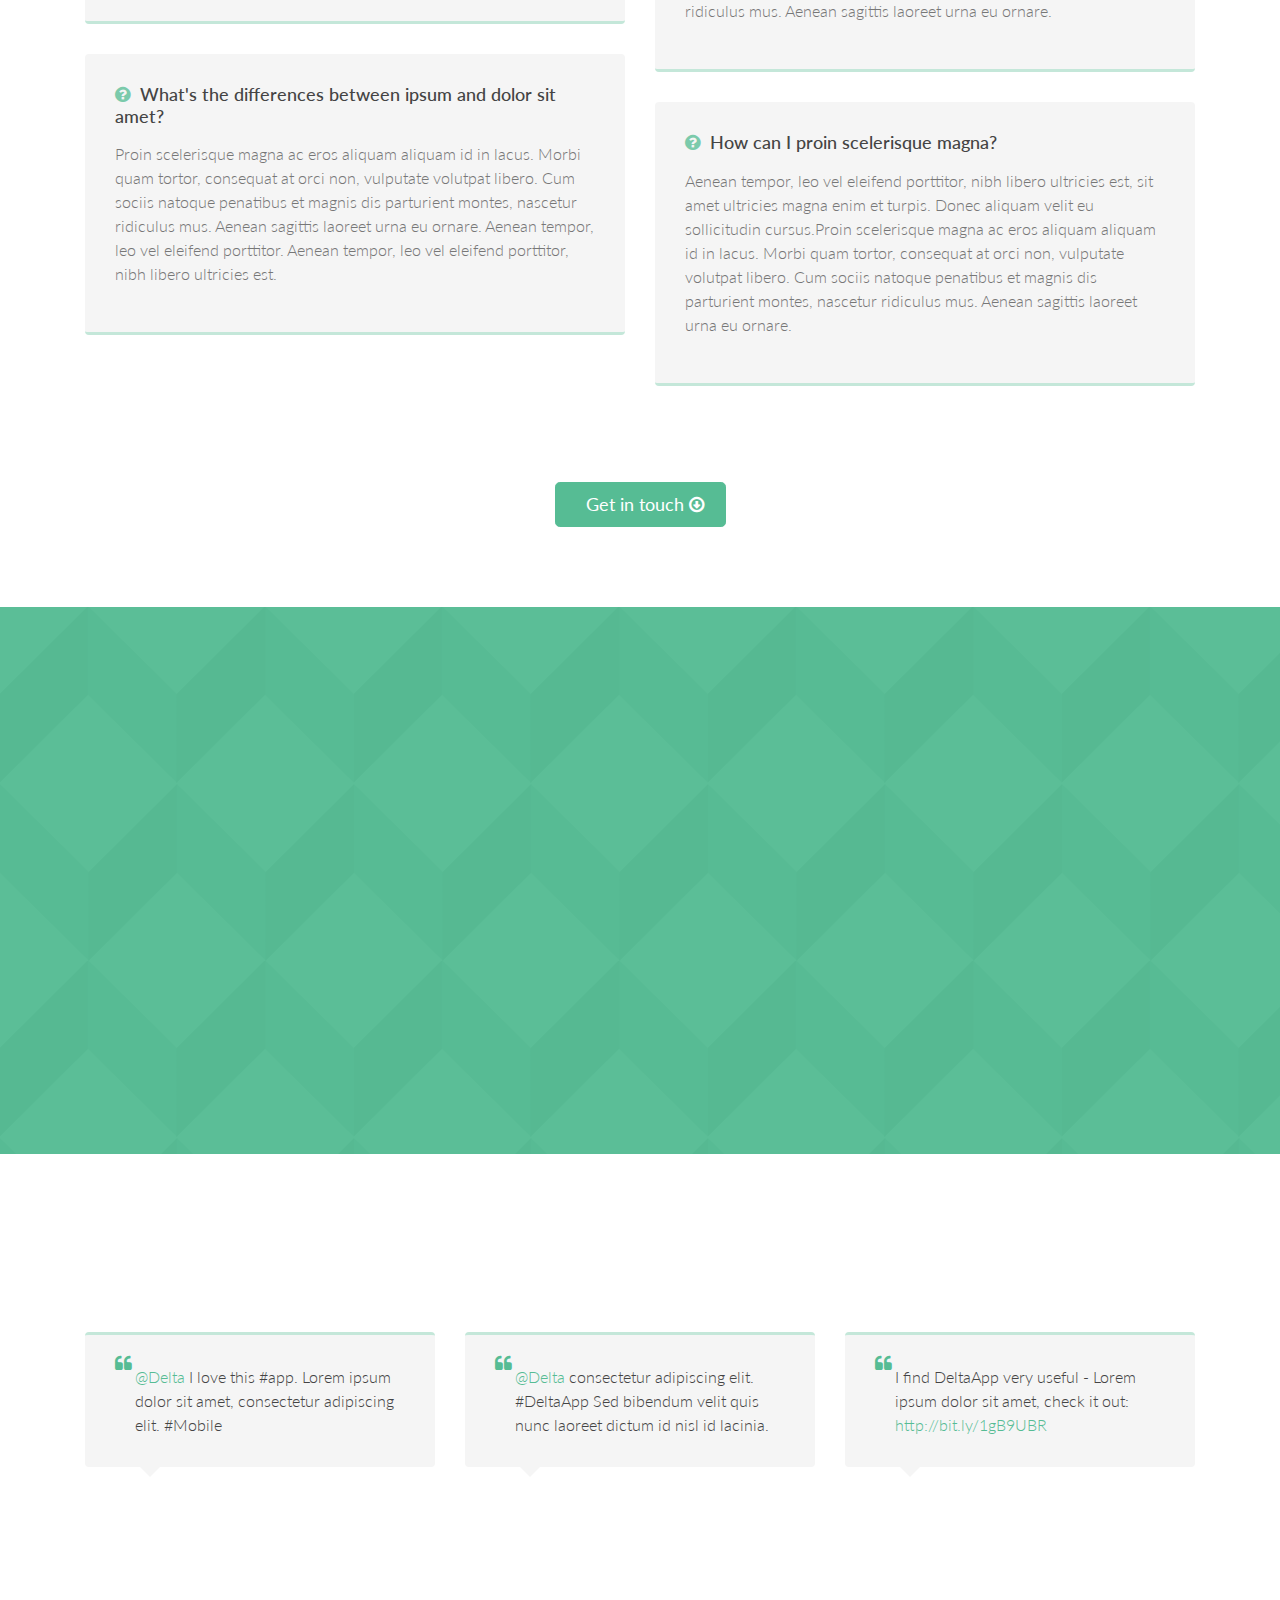
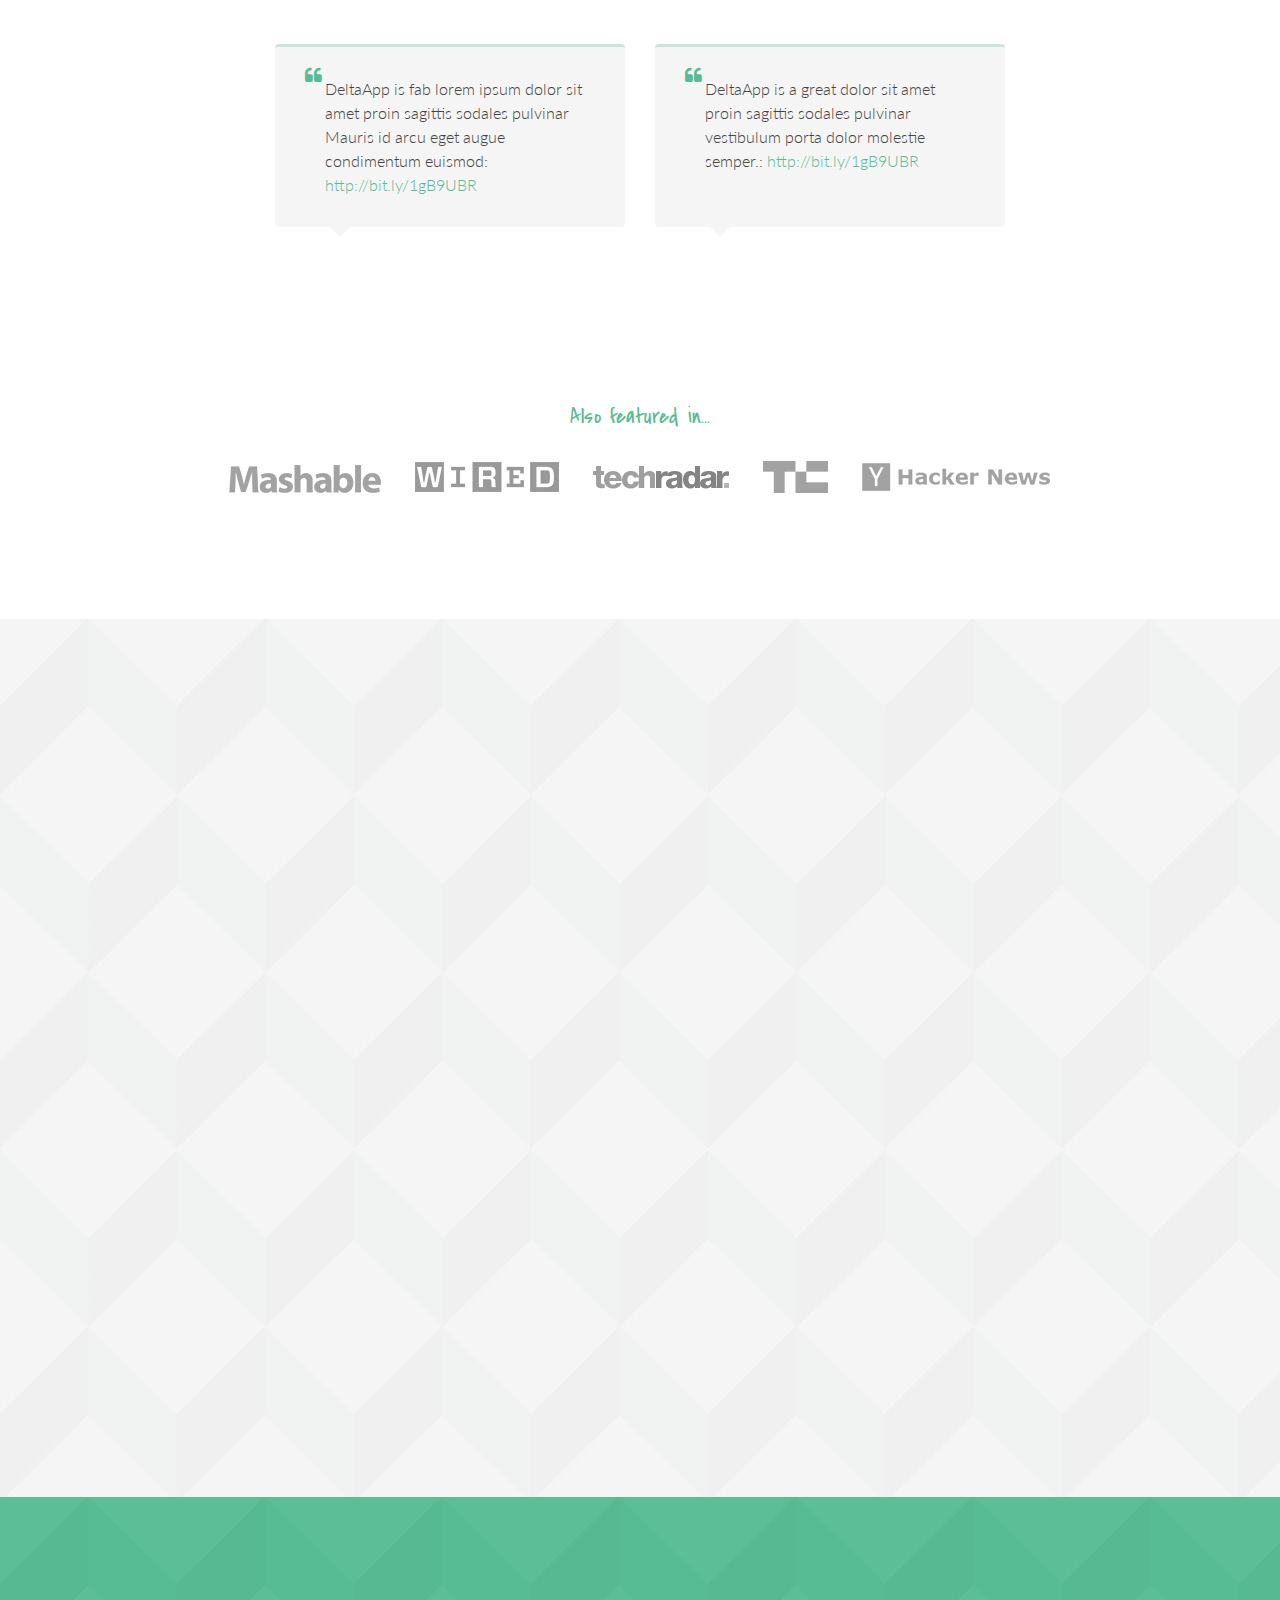
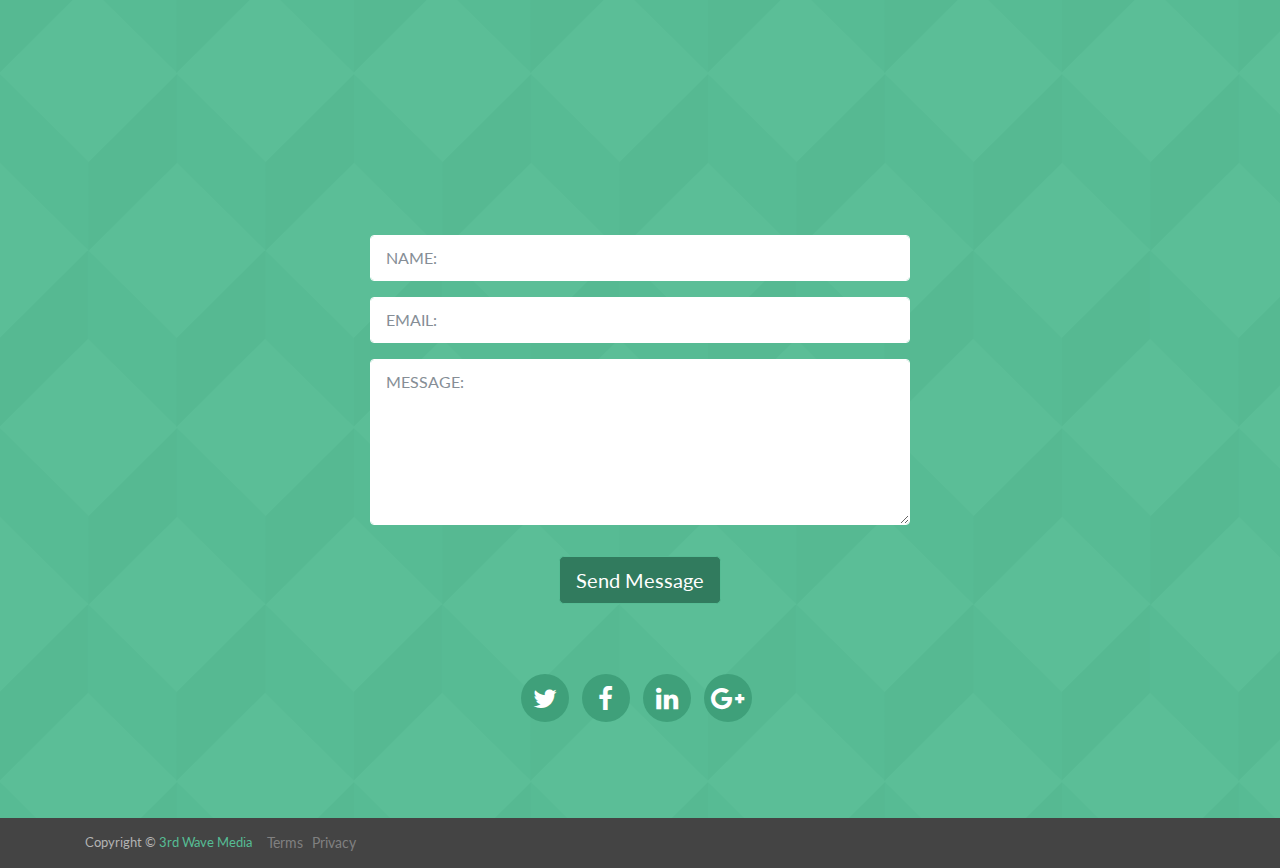
<file: android-landscape.html>
<!DOCTYPE html>
<html lang="en">
<head>
    <title>Responsive website template for mobile app</title>
    <!-- Meta -->
    <meta charset="utf-8">
    <meta http-equiv="X-UA-Compatible" content="IE=edge">
    <meta name="viewport" content="width=device-width, initial-scale=1.0">
    <meta name="description" content="">
    <meta name="author" content="">    
    <link rel="shortcut icon" href="favicon.ico">  
    <link href='https://fonts.googleapis.com/css?family=Lato:300,400,700,300italic,400italic,700italic' rel='stylesheet' type='text/css'>
    <link href='https://fonts.googleapis.com/css?family=Covered+By+Your+Grace' rel='stylesheet' type='text/css'>  
    <!-- Global CSS -->
    <link rel="stylesheet" href="assets/plugins/bootstrap/css/bootstrap.min.css">
    <!-- Plugins CSS -->    
    <link rel="stylesheet" href="assets/plugins/font-awesome/css/font-awesome.css">
    <link rel="stylesheet" href="assets/plugins/flexslider/flexslider.css">
    <link rel="stylesheet" href="assets/plugins/animate-css/animate.min.css">
    <!-- Theme CSS -->  
    <link id="theme-style" rel="stylesheet" href="assets/css/styles.css">
</head> 

<body>
    <!-- ******HEADER****** --> 
    <header id="top" class="header fixed-top">  
        <div class="container">            
            <h1 class="logo pull-left">
                <a class="scrollto" href="#promo">
                    <img id="logo-image" class="logo-image" src="assets/images/logo/logo.png" alt="Logo">
                    <span class="logo-title">Delta</span>
                </a>
            </h1><!--//logo-->              
            <nav id="main-nav" class="main-nav navbar-light navbar-expand-md" role="navigation">
                <button class="navbar-toggler" type="button" data-toggle="collapse" data-target="#navbar-collapse" aria-controls="navbar-collapse" aria-expanded="false" aria-label="Toggle navigation">
                    <span class="navbar-toggler-icon"></span>
                </button>         
                <div class="navbar-collapse collapse justify-content-end" id="navbar-collapse">
                    <ul class="nav navbar-nav">
                        <li class="active nav-item sr-only"><a class="scrollto" href="#promo">Home</a></li>
                        <li class="nav-item"><a class="nav-link scrollto" href="#features">Features</a></li>
                        <li class="nav-item"><a class="nav-link scrollto" href="#how">How it works</a></li>
                        <li class="nav-item"><a class="nav-link scrollto" href="#faq">FAQ</a></li>
                        <li class="nav-item"><a class="nav-link scrollto" href="#story">Story</a></li>
                        <li class="nav-item"><a class="nav-link scrollto" href="#pricing">Pricing</a></li>
                        <li class="nav-item last"><a class="nav-link scrollto" href="#contact">Contact</a></li>
                    </ul><!--//nav-->
                </div><!--//navabr-collapse-->
            </nav><!--//main-nav-->           
        </div>
    </header><!--//header-->
    
    <!-- ******PROMO****** --> 
    <section id="promo" class="promo promo-landscape section offset-header has-pattern">
        <div class="container">
            <div class="overview">
                <h2 class="title">Delta helps you promote your mobile app</h2>
                <!--// Android starts -->                
                <div class="phone android">
                    <div class="android-holder phone-holder">
                        <div class="android-holder-inner">
                            <div class="slider flexslider">
                                <ul class="slides">
                                    <li>
                                        <img src="assets/images/android/android-slide-landscape-1.png"  alt="" />
                                    </li>
                                    <li>
                                        <img src="assets/images/android/android-slide-landscape-2.png"  alt="" />
                                    </li>
                                    <li>
                                        <img src="assets/images/android/android-slide-landscape-3.png"  alt="" />
                                    </li>
                                </ul><!--//slides-->
                            </div><!--//flexslider-->   
                        </div><!--//phone-holder-inner-->                    
                    </div><!--//iphone-holder-->                   
                </div><!--//iphone--> 
                <!--// Android ends -->
                <ul class="summary">
                    <li>Showcase and promote your mobile app to the web</li>
                    <li>Demonstrate how the app works</li>
                    <li>Provide answers to common questions</li>
                    <li>Tell the world about the story behind the app</li>
                </ul>
                <div class="download-area">
                    <ul class="list-inline">
                        <li class="ios-btn list-inline-item"><a href="#">Download from the App Store</a></li>
                        <li class="android-btn list-inline-item"><a href="#">Get it from Google Play</a></li>
                    </ul>
                    <div class="note text-center">
                        <p>30% OFF - Now only $0.99<br />Offer ends 31st March</p>
                        <span class="left-arrow"></span>
                        <span class="right-arrow"></span>
                    </div><!--//note-->
                </div>
            </div><!--//overview-->
        </div><!--//container-->
    </section><!--//promo-->
    
    <!-- ******FEATURES****** --> 
    <section id="features" class="features section">
        <div class="container">
            <div class="row">
                <h2 class="title text-center sr-only">Features</h2>
                <div class="item col-lg-3 col-md-6 col-12 text-center">
                    <div class="icon">
                        <i class="fa fa-cloud-upload"></i>                
                    </div><!--//icon-->
                    <div class="content">
                        <h3 class="title">App Feature One</h3>
                        <p>Outline an app feature/benefit here. You can change the icon above to any of the 500+ <a href="http://fortawesome.github.io/Font-Awesome/icons/" target="_blank">FontAwesome icons</a> available. </p>  
                        <button class="modal-trigger btn btn-link" data-toggle="modal" data-target="#feature-modal-1">Find out more</button>
                    </div><!--//content-->               
                </div><!--//item-->
                <div class="item col-lg-3 col-md-6 col-12 text-center">
                    <div class="icon">
                        <i class="fa fa-rocket"></i>                
                    </div><!--//icon-->
                    <div class="content">
                        <h3 class="title">App Feature Two</h3>
                        <p>Outline an app feature/benefit here. You can change the icon above to any of the 500+ <a href="http://fortawesome.github.io/Font-Awesome/icons/" target="_blank">FontAwesome icons</a> available. </p>   
                        <button class="modal-trigger btn btn-link" data-toggle="modal" data-target="#feature-modal-1">Find out more</button>
                    </div><!--//content-->               
                </div><!--//item-->
                <div class="item col-lg-3 col-md-6 col-12 text-center">
                    <div class="icon">
                        <i class="fa fa-users"></i>                
                    </div><!--//icon-->
                    <div class="content">
                        <h3 class="title">App Feature Three</h3>
                        <p>Outline an app feature/benefit here. You can change the icon above to any of the 500+ <a href="http://fortawesome.github.io/Font-Awesome/icons/" target="_blank">FontAwesome icons</a> available. </p> 
                        <button class="modal-trigger btn btn-link" data-toggle="modal" data-target="#feature-modal-1">Find out more</button>  
                    </div><!--//content-->               
                </div><!--//item-->
                <div class="item col-lg-3 col-md-6 col-12 text-center">
                    <div class="icon">
                        <i class="fa fa-map-marker"></i>                
                    </div><!--//icon-->
                    <div class="content">
                        <h3 class="title">App Feature Four</h3>
                        <p>Outline an app feature/benefit here. You can change the icon above to any of the 500+ <a href="http://fortawesome.github.io/Font-Awesome/icons/" target="_blank">FontAwesome icons</a> available. </p>   
                        <button class="modal-trigger btn btn-link" data-toggle="modal" data-target="#feature-modal-1">Find out more</button>
                    </div><!--//content-->               
                </div><!--//item-->
            </div><!--//row-->
            
            <div class="row feature-row-last">
                <div class="item col-lg-4 col-md-6 col-12 text-center">
                    <div class="icon">
                        <i class="fa fa-calendar"></i>                
                    </div><!--//icon-->
                    <div class="content">
                        <h3 class="title">App Feature One</h3>
                        <p>Outline an app feature/benefit here. You can change the icon above to any of the 500+ <a href="http://fortawesome.github.io/Font-Awesome/icons/" target="_blank">FontAwesome icons</a> available. </p>  
                        <button class="modal-trigger btn btn-link" data-toggle="modal" data-target="#feature-modal-1">Find out more</button>
                    </div><!--//content-->               
                </div><!--//item-->
                <div class="item col-lg-4 col-md-6 col-12 text-center">
                    <div class="icon">
                        <i class="fa fa-comments"></i>                
                    </div><!--//icon-->
                    <div class="content">
                        <h3 class="title">App Feature Two</h3>
                        <p>Outline an app feature/benefit. You can change the icon above to any of the 500+ <a href="http://fortawesome.github.io/Font-Awesome/icons/" target="_blank">FontAwesome icons</a> available. </p>  
                        <button class="modal-trigger btn btn-link" data-toggle="modal" data-target="#feature-modal-1">Find out more</button>
                    </div><!--//content-->               
                </div><!--//item-->
                <div class="item col-lg-4 col-md-6 col-12 text-center">
                    <div class="icon">
                        <i class="fa fa-globe"></i>
                    </div><!--//icon-->
                    <div class="content">
                        <h3 class="title">App Feature Three</h3>
                        <p>Outline an app feature/benefit here. You can change the icon above to any of the 500+ <a href="http://fortawesome.github.io/Font-Awesome/icons/" target="_blank">FontAwesome icons</a> available. </p> 
                        <button class="modal-trigger btn btn-link" data-toggle="modal" data-target="#feature-modal-1">Find out more</button>  
                    </div><!--//content-->               
                </div><!--//item-->
            </div><!--//row-->
        </div><!--//container-->
    </section><!--//features-->
    
    <!-- ******HOW****** --> 
    <section id="how" class="how section has-pattern">
        <div class="container">
            <div class="row">
                <div class="content col-md-6 col-12 order-md-12 text-center">
                    <h2 class="title">How it works</h2>
                    <p class="intro">You can <a href="http://blog.sensortower.com/blog/2013/07/19/3-ways-to-create-a-great-ios-app-demo-video-without-breaking-the-bank/" target="_blank">create a video demo</a> for your app to demonstrate how the app works. You can also <a href="http://www.qrstuff.com/" target="_blank">generate QR codes</a> for the app download links.</p>
                    <div class="qr-codes d-none d-lg-block">
                        <div class="note">
                            <p>Scan the QR codes</p>
                            <span class="left-arrow"></span>
                            <span class="right-arrow"></span>
                        </div><!--//note-->
                        <div class="row">
                            <div class="item col-md-6">
                                <img src="assets/images/qrcodes/qr-1.png" alt="" />
                                <p>Download for iOS</p>
                            </div><!--//item-->
                            <div class="item col-md-6">
                                <img src="assets/images/qrcodes/qr-1.png" alt="" />
                                <p>Download for Andriod</p>
                            </div><!--//item-->
                        </div>                    
                    </div><!--//qr-codes-->
                </div><!--//content-->
                <div id="video-container" class="video-container col-md-6 col-12 order-md-1">
                    <div class="embed-responsive embed-responsive-16by9">
                        <iframe class="embed-responsive-item" src="//player.vimeo.com/video/87044590" width="570" height="320" frameborder="0" webkitallowfullscreen mozallowfullscreen allowfullscreen></iframe>
                    </div>
                </div><!--//video-->
            </div><!--//row-->
        </div><!--//container-->
    </section><!--//how-->
    
    <!-- ******FAQ****** --> 
    <section id="faq" class="faq section">
        <div class="container">
            <h2 class="title text-center">Frequently Asked Questions</h2>
            <div class="row">
                <div class="faq-col col-md-6 col-12">
                    <div class="item">
                        <h3 class="question"><i class="fa fa-question-circle"></i>How can I  ipsum dolor sit amet?</h3>
                        <p class="answer">Proin scelerisque magna ac eros aliquam aliquam id in lacus. Morbi quam tortor, consequat at orci non, vulputate volutpat libero. Cum sociis natoque penatibus et magnis dis parturient montes, nascetur ridiculus mus. Aenean sagittis laoreet urna eu ornare. Aenean tempor, leo vel eleifend porttitor, nibh libero ultricies est, sit amet ultricies magna enim et turpis. Donec aliquam velit eu sollicitudin cursus.</p>
                    </div><!--//item-->
                    <div class="item">
                        <h3 class="question"><i class="fa fa-question-circle"></i>What is the ipsum dolor sit amet quam tortor?</h3>
                        <p class="answer">Proin scelerisque magna ac eros aliquam aliquam id in lacus. Morbi quam tortor, consequat at orci non, vulputate volutpat libero. Cum sociis natoque penatibus et magnis dis parturient montes, nascetur ridiculus mus. Aenean sagittis laoreet urna eu ornare.</p>
                    </div><!--//item-->
                    <div class="item">
                        <h3 class="question"><i class="fa fa-question-circle"></i>What's the differences between ipsum and dolor sit amet?</h3>
                        <p class="answer">Proin scelerisque magna ac eros aliquam aliquam id in lacus. Morbi quam tortor, consequat at orci non, vulputate volutpat libero. Cum sociis natoque penatibus et magnis dis parturient montes, nascetur ridiculus mus. Aenean sagittis laoreet urna eu ornare. Aenean tempor, leo vel eleifend porttitor. Aenean tempor, leo vel eleifend porttitor, nibh libero ultricies est.</p>
                    </div><!--//item-->
                </div><!--//faq-col-->
                <div class="faq-col col-md-6 col-12">
                    <div class="item">
                        <h3 class="question"><i class="fa fa-question-circle"></i>How does the morbi quam tortor work?</h3>
                        <p class="answer">Proin scelerisque magna ac eros aliquam aliquam id in lacus. Morbi quam tortor, consequat at orci non, vulputate volutpat libero. Cum sociis natoque penatibus et magnis dis parturient montes, nascetur ridiculus mus. Aenean sagittis laoreet urna eu ornare.Cum sociis natoque penatibus et magnis dis parturient montes, nascetur ridiculus mus. Aenean sagittis laoreet urna eu ornare. Aenean tempor, leo vel eleifend porttitor, nibh libero ultricies est, sit amet ultricies magna enim et turpis. Donec aliquam velit eu sollicitudin cursus.</p>
                    </div><!--//item-->
                    <div class="item">
                        <h3 class="question"><i class="fa fa-question-circle"></i>Can I ipsum dolor sit amet nascetur ridiculus?</h3>
                        <p class="answer">Proin scelerisque magna ac eros aliquam aliquam id in lacus. Morbi quam tortor, consequat at orci non, vulputate volutpat libero. Cum sociis natoque penatibus et magnis dis parturient montes, nascetur ridiculus mus. Aenean sagittis laoreet urna eu ornare.</p>
                    </div><!--//item-->
                    <div class="item">
                        <h3 class="question"><i class="fa fa-question-circle"></i>How can I proin scelerisque magna?</h3>
                        <p class="answer">Aenean tempor, leo vel eleifend porttitor, nibh libero ultricies est, sit amet ultricies magna enim et turpis. Donec aliquam velit eu sollicitudin cursus.Proin scelerisque magna ac eros aliquam aliquam id in lacus. Morbi quam tortor, consequat at orci non, vulputate volutpat libero. Cum sociis natoque penatibus et magnis dis parturient montes, nascetur ridiculus mus. Aenean sagittis laoreet urna eu ornare. </p>
                    </div><!--//item-->
                </div><!--//faq-col-->
            </div><!--//row-->
            <div class="more text-center">
                <h4 class="title">More questions?</h4>
                <a class="btn btn-lg btn-theme scrollto" href="#contact">Get in touch<i class="fa fa-arrow-circle-o-down"></i></a>
            </div>
        </div><!--//container-->
    </section><!--//faq-->
    
    <!-- ******STORY****** --> 
    <section id="story" class="story section has-pattern">
        <div class="container">
            <div class="row">
                <div class="content col-md-6 col-12 text-center">
                    <h2 class="title">Story behind the app</h2>
                    <p>Aliquam euismod vehicula lacus, non congue ante pulvinar a. Nunc eu posuere risus, ut condimentum ante. Suspendisse at turpis sollicitudin odio congue lobortis vitae nec nisi. Nullam sodales at libero in lacinia. Nullam vel nibh pulvinar, interdum purus tristique, iaculis turpis. Integer imperdiet tincidunt erat vel gravida. Suspendisse tincidunt orci sed leo euismod, quis ultrices ipsum lobortis. Sed viverra dui et elit accumsan accumsan. Donec lorem turpis, iaculis ac fermentum nec, dignissim sed nisi. Nunc condimentum turpis arcu, eu aliquet lorem eleifend ut. Integer at lorem nec diam elementum convallis vel vel nulla.</p>
                    <p>Nullam vel nibh pulvinar, interdum purus tristique, iaculis turpis. Integer imperdiet tincidunt erat vel gravida. eleifend ut. Integer at lorem nec diam elementum convallis vel vel nulla.</p>
                </div><!--//content-->
                <div class="team col-md-5 col-12 mr-auto ml-auto">
                    <div class="row">
                        <div class="member col-lg-6 col-12 text-center">
                            <img class="img-rounded" src="assets/images/team/member-1.png" alt="" />
                            <p class="name">James Norton</p>
                            <p class="title">Lead Developer</p>
                            <ul class="connect list-inline">
                                <li class="list-inline-item"><a href="#" ><i class="fa fa-twitter"></i></a></li>
                                <li class="list-inline-item"><a href="#" ><i class="fa fa-linkedin"></i></a></li>
                                <li class="row-end list-inline-item"><a href="#" ><i class="fa fa-github"></i></a></li>         
                            </ul>
                        </div><!--//member-->
                        <div class="member col-lg-6 col-12 text-center">
                            <img class="img-rounded" src="assets/images/team/member-2.png" alt="" />
                            <p class="name">Steve Thomson</p>
                            <p class="title">UI/UX Designer</p>
                            <ul class="connect list-inline">
                                <li class="list-inline-item"><a href="#" ><i class="fa fa-twitter"></i></a></li>
                                <li class="list-inline-item"><a href="#" ><i class="fa fa-linkedin"></i></a></li>
                                <li class="row-end list-inline-item"><a href="#" ><i class="fa fa-dribbble"></i></a></li>         
                            </ul>
                        </div><!--//member-->
                    </div>
                </div><!--//team-->
            </div><!--//row-->
        </div><!--//container-->
    </section><!--//story-->
    
    <!-- ******TESTIMONIALS****** --> 
    <section id="testimonials" class="testimonials section">
        <div class="container">
            <h2 class="title text-center">What do people think?</h2>
            <div class="row">
                <div class="item col-md-4 col-12">
                    <div class="quote-box">
                        <i class="fa fa-quote-left"></i>
                        <blockquote class="quote">
                            <a href="#">@Delta</a> I love this #app. Lorem ipsum dolor sit amet, consectetur adipiscing elit. #Mobile
                        </blockquote><!--//quote-->
                    </div><!--//quote-box-->
                    <div class="people row">
                        <img class="img-rounded user-pic col-md-5 col-12" src="assets/images/people/people-1.png" alt="" />
                        <p class="details text-center pull-left">
                            <span class="name">Christine Heal</span>
                            <span class="title">Bristol, UK</span>
                        </p>                        
                    </div><!--//people-->
                </div><!--//item-->
                <div class="item col-md-4 col-12">
                    <div class="quote-box">
                        <i class="fa fa-quote-left"></i>
                        <blockquote class="quote">
                            <a href="#">@Delta</a> consectetur adipiscing elit. #DeltaApp Sed bibendum velit quis nunc laoreet dictum id nisl id lacinia. 
                        </blockquote><!--//quote-->
                    </div><!--//quote-box-->
                    <div class="people row">
                        <img class="img-rounded user-pic col-md-5 col-12" src="assets/images/people/people-2.png" alt="" />
                        <p class="details text-center pull-left">
                            <span class="name">Ben Rousseau</span>
                            <span class="title">Paris, France</span>
                        </p>                        
                    </div><!--//people-->
                </div><!--//item-->
                <div class="item col-md-4 col-12">
                    <div class="quote-box">
                        <i class="fa fa-quote-left"></i>
                        <blockquote class="quote">
                        I find DeltaApp very useful - Lorem ipsum dolor sit amet, check it out: <a href="#">http://bit.ly/1gB9UBR</a>
                        </blockquote><!--//quote-->
                    </div><!--//quote-box-->
                    <div class="people row">
                        <img class="img-rounded user-pic col-md-5 col-12" src="assets/images/people/people-3.png" alt="" />
                        <p class="details text-center pull-left">
                            <span class="name">Mike Chan</span>
                            <span class="title">Hongkong, China</span>
                        </p>                        
                    </div><!--//people-->
                </div><!--//item-->
            </div><!--//row-->
            <div class="row">
                <div class="item col-md-4 ml-md-auto">
                    <div class="quote-box">
                        <i class="fa fa-quote-left"></i>
                        <blockquote class="quote">
                         DeltaApp is fab lorem ipsum dolor sit amet proin sagittis sodales pulvinar Mauris id arcu eget augue condimentum euismod: <a href="#">http://bit.ly/1gB9UBR</a>
                        </blockquote><!--//quote-->
                    </div><!--//quote-box-->
                    <div class="people row">
                        <img class="img-rounded user-pic col-md-5 col-12" src="assets/images/people/people-4.png" alt="" />
                        <p class="details text-center pull-left">
                            <span class="name">Annie Lee</span>
                            <span class="title">Berlin, Germany</span>
                        </p>                        
                    </div><!--//people-->
                </div><!--//item-->
                <div class="item col-md-4 col-12 mr-md-auto ">
                    <div class="quote-box">
                        <i class="fa fa-quote-left"></i>
                        <blockquote class="quote">
                        DeltaApp is a great dolor sit amet proin sagittis sodales pulvinar vestibulum porta dolor molestie semper.: <a href="#">http://bit.ly/1gB9UBR</a>
                        </blockquote><!--//quote-->
                    </div><!--//quote-box-->
                    <div class="people row">
                        <img class="img-rounded user-pic col-md-5 col-12" src="assets/images/people/people-5.png" alt="" />
                        <p class="details text-center pull-left">
                            <span class="name">Adam Gordon</span>
                            <span class="title">London, UK</span>
                        </p>                        
                    </div><!--//people-->
                </div><!--//item-->
            </div>
            <div class="press text-center">
                <h3 class="note">Also featured in...</h3>
                <ul class="list-inline">
                    <li class="list-inline-item"><a href="#"><img class="img-fluid" src="assets/images/press/press-1.png" alt="" /></a></li>
                    <li class="list-inline-item"><a href="#"><img class="img-fluid" src="assets/images/press/press-2.png" alt="" /></a></li>
                    <li class="list-inline-item"><a href="#"><img class="img-fluid" src="assets/images/press/press-3.png" alt="" /></a></li>
                    <li class="list-inline-item"><a href="#"><img class="img-fluid" src="assets/images/press/press-4.png" alt="" /></a></li>
                    <li class="last list-inline-item"><a href="#"><img class="img-fluid" src="assets/images/press/press-5.png" alt="" /></a></li>
                </ul>
            </div><!--//row-->
        </div><!--//container-->
    </section><!--//Testimonials-->
    
    <!-- ******Pricing****** --> 
    <section id="pricing" class="pricing section has-pattern">
        <div class="container">
             <h2 class="title text-center">Choose your plan today</h2>
             <div class="price-cols row">
                <div class="items-wrapper col-lg-10 col-12 ml-lg-auto mr-lg-auto">
                    <div class="row">
                        <div class="item price-1 col-md-4 col-12 text-center">
                            <div class="item-inner">
                                <div class="heading">
                                <h3 class="title">Personal</h3>
                                    <p class="price-figure"><span class="price-figure-inner"><span class="currency">$</span><span class="number">5</span><br /><span class="unit"> per month</span></span></p>
                                </div>
                                <div class="content">
                                    <ul class="list-unstyled feature-list">
                                        <li><i class="fa fa-check"></i>1 user</li>
                                        <li><i class="fa fa-check"></i>10 GB storage</li>
                                        <li class="disabled"><i class="fa fa-times"></i>Email priority support</li>
                                        <li class="disabled"><i class="fa fa-times"></i>Free update</li>
                                        <li class="disabled"><i class="fa fa-times"></i>24/7 support</li>
                                    </ul>
                                    <a class="btn btn-theme btn-block" href="#">Sign Up</a>
       
                                </div><!--//content-->
                            </div><!--//item-inner-->
                        </div><!--//item--> 
                        
                        <div class="item price-2 col-md-4 col-12 text-center best-buy">
                            <div class="item-inner">
                                <div class="heading">
                                <h3 class="title">Professional</h3>
                                    <p class="price-figure"><span class="price-figure-inner"><span class="currency">$</span><span class="number">10</span><br /><span class="unit">per month</span></span></p>
                                </div>
                                <div class="content">
                                    <ul class="list-unstyled feature-list">
                                        <li><i class="fa fa-check"></i>10 users</li>
                                        <li><i class="fa fa-check"></i>30 GB storage</li>
                                        <li><i class="fa fa-check"></i>Email priority support</li>
                                        <li><i class="fa fa-check"></i>Free update</li>
                                        <li class="disabled"><i class="fa fa-times"></i>24/7 support</li>
                                        
                                    </ul>
                                    <a class="btn btn-theme btn-block" href="#">Sign Up</a>
                                </div><!--//content-->
                                <div class="ribbon">
                                    <div class="text">Popular</div>
                                </div><!--//ribbon-->
                            </div><!--//item-inner-->
                        </div><!--//item-->  
                        
                        <div class="item price-3 col-md-4 col-12 text-center">
                            <div class="item-inner">
                                <div class="heading">
                                    <h3 class="title">Business</h3>
                                    <p class="price-figure"><span class="price-figure-inner"><span class="currency">$</span><span class="number">25</span><br /><span class="unit">per month</span></span></p>
                                </div>
                                <div class="content">
                                    <ul class="list-unstyled feature-list">
                                        <li><i class="fa fa-check"></i>Unlimited user</li>
                                        <li><i class="fa fa-check"></i>100 GB storage</li>
                                        <li><i class="fa fa-check"></i>Email priority support</li>
                                        <li><i class="fa fa-check"></i>Free update</li>
                                        <li><i class="fa fa-check"></i>24/7 support</li>                                  
                                    </ul>
                                    <a class="btn btn-theme btn-block" href="#">Sign Up</a>
                                    
                                </div><!--//content-->
                            </div><!--//item-inner-->
                        </div><!--//item-->  
                    </div><!--//row-->
                </div><!--//items-wrapper-->                   
            </div><!--//row-->
        </div><!--//container-->
    </section><!--//pricing-->
    
    <!-- ******CONTACT****** --> 
    <section id="contact" class="contact section has-pattern">
        <div class="container">
            <h2 class="title text-center">Contact US</h2>
            <div class="row text-center">
                <div class="intro col-lg-6 col-12 ml-lg-auto mr-lg-auto">
                    <p>We’d love to hear from you. Lorem ipsum dolor sit amet, consectetur adipiscing elit. Nullam ut erat magna. Aliquam porta sem a lacus imperdiet posuere. Integer semper eget ligula id eleifend.</p>
                    <ul class="list-unstyled contact-details">
                        <li><i class="fa fa-envelope"></i><a href="mailto:hello@website.com">hello@website.com</a></li>
                        <li><i class="fa fa-phone-square"></i>0800 123 456</li>
                    </ul>
                </div>
            </div><!--//row-->
            <div class="row text-center">
                <div class="contact-form col-lg-6 col-12 ml-lg-auto mr-lg-auto">                            
                    <form class="form">                
                        <div class="form-group name">
                            <label class="sr-only" for="name">Name</label>
                            <input id="name" type="text" class="form-control" placeholder="Name:">
                        </div><!--//form-group-->
                        <div class="form-group email">
                            <label class="sr-only" for="email">Email</label>
                            <input id="email" type="email" class="form-control" placeholder="Email:">
                        </div><!--//form-group-->
                        <div class="form-group message">
                            <label class="sr-only" for="message">Message</label>
                            <textarea id="message" class="form-control" rows="6" placeholder="Message:"></textarea>
                        </div><!--//form-group-->
                        <button type="submit" class="btn btn-lg btn-theme">Send Message</button>
                    </form><!--//form-->                 
                </div><!--//contact-form-->
            </div><!--//row-->
            <div class="text-center">
                 <ul class="social-icons list-inline">
                    <li class="list-inline-item"><a href="#" ><i class="fa fa-twitter"></i></a></li>
                    <li class="list-inline-item"><a href="#" ><i class="fa fa-facebook"></i></a></li>
                    <li class="list-inline-item"><a href="#" ><i class="fa fa-linkedin"></i></a></li>
                    <li class="list-inline-item"><a href="#" ><i class="fa fa-google-plus"></i></a></li>                  
                </ul><!--//social-icons-->
            </div><!--//row-->
        </div><!--//container-->
    </section><!--//contact-->  
      
    <!-- ******FOOTER****** --> 
    <footer class="footer">
        <div class="container">
            <small class="copyright pull-left">Copyright &copy; <a href="http://themes.3rdwavemedia.com/" target="_blank">3rd Wave Media</a></small>
            <ul class="links list-inline">
                <li class="list-inline-item"><a href="#">Terms</a></li>
                <li class="list-inline-item"><a href="#">Privacy</a></li>
            </ul>
        </div>
    </footer><!--//footer-->

    <!-- Feature Modal -->
    <div class="modal modal-feature" id="feature-modal-1" tabindex="-1" role="dialog" aria-labelledby="featureModalLabel-1" aria-hidden="true">
        <div class="modal-dialog modal-lg">
            <div class="modal-content">
                <div class="modal-header">
                    <button type="button" class="close" data-dismiss="modal" aria-hidden="true">&times;</button>
                    <h4 id="featureModalLabel-1" class="modal-title text-center">App Feature and Benefit</h4>
                </div>
                <div class="modal-body"> 
                    <div class="row">    
                        <figure class="figure col-lg-6 col-12">
                            <img class="img-fluid img-rounded" src="assets/images/features/feature-figure-1.png" alt="" />
                            <figcaption class="caption">Figure caption goes here </figcaption>
                        </figure> 
                        <div class="content col-lg-6 col-12">           
                            <p>You can use the modal to explain one of your app's features/benefits in details. Lorem ipsum dolor sit amet, consectetuer adipiscing elit. </p>
                            <p>In enim justo, rhoncus ut, imperdiet a, venenatis vitae, justo. Nullam dictum felis eu pede mollis pretium. Integer tincidunt. Cras dapibus. Vivamus elementum semper nisi. </p>
                            <ul class="list-unstyled">
                                <li><i class="fa fa-star"></i>Lorem ipsum dolor sit ame</li>
                                <li><i class="fa fa-star"></i>Curabitur elit elit</li>
                                <li><i class="fa fa-star"></i>Nunc tincidunt ipsum a risus</li>
                            </ul>
                            <p>Donec quam felis, ultricies nec, pellentesque eu, pretium quis, sem. Nulla consequat massa quis enim. Donec pede justo, fringilla vel, aliquet nec, vulputate eget, arcu.</p>
                            <blockquote class="quote">
                                <p><i class="fa fa-quote-left"></i>I love this magna pellentesque in magnis gravida sit augue felis vehicula vestibulum semper penatibus justo ornare semper Gravida felis platea arcu mus non. Montes at posuere. Natoque.</p>
                                <p class="people"><span class="name">Adam Lee</span><br><span class="title">Developer, AppHunt</span></p>
                            </blockquote>
                        </div><!--//content-->
                    </div><!--//row-->
                </div><!--//modal-body-->
            </div><!--//modal-content-->
        </div><!--//modal-dialog-->
    </div><!--//modal-->
    
    <!-- *****CONFIGURE STYLE (Remove on production site)****** -->
    <div class="config-wrapper">
        <div class="config-wrapper-inner">
            <a id="config-trigger" class="config-trigger" href="#"><i class="fa fa-cog"></i></a>
            <div id="config-panel" class="config-panel">
                <h5>Choose Colour</h5>
                <ul id="color-options" class="list-unstyled list-inline">
                    <li class="theme-1 list-inline-item" ><a data-style="assets/css/styles.css" data-logo="assets/images/logo/logo.png" href="#"></a></li>
                    <li class="theme-2 list-inline-item"><a data-style="assets/css/styles-2.css" data-logo="assets/images/logo/logo-2.png" href="#"></a></li>
                    <li class="theme-3 list-inline-item"><a data-style="assets/css/styles-3.css" data-logo="assets/images/logo/logo-3.png" href="#"></a></li>
                    <li class="theme-4 list-inline-item"><a data-style="assets/css/styles-4.css" data-logo="assets/images/logo/logo-4.png" href="#"></a></li>
                    
                    <li class="theme-5 list-inline-item"><a data-style="assets/css/styles-5.css" data-logo="assets/images/logo/logo-5.png" href="#"></a></li> 
                    
                    <li class="theme-6 list-inline-item"><a data-style="assets/css/styles-6.css" data-logo="assets/images/logo/logo-6.png" href="#"></a></li>
                    <li class="theme-7 list-inline-item"><a data-style="assets/css/styles-7.css" data-logo="assets/images/logo/logo-7.png" href="#"></a></li>
                    <li class="theme-8 list-inline-item"><a data-style="assets/css/styles-8.css" data-logo="assets/images/logo/logo-8.png" href="#"></a></li>
                    
                    <li class="theme-9 list-inline-item"><a data-style="assets/css/styles-9.css" data-logo="assets/images/logo/logo-9.png" href="#"></a></li>
                    <li class="theme-10 list-inline-item"><a data-style="assets/css/styles-10.css" data-logo="assets/images/logo/logo-10.png" href="#"></a></li>
                    
                </ul><!--//color-options-->
                <h5 class="device-title">Choose Device</h5>
                <ul class="list-unstyled device-options">
                    <li><a href="index.html">iPhone Black</a></li>
                    <li><a href="iphone-white.html">iPhone White</a></li>
                    <li><a href="ipad-white.html">iPad White</a></li>
                    <li><a href="ipad-black.html">iPad Black</a></li>
                    <li><a href="android.html">Android</a></li>
                    <li><a href="iphone-landscape.html">iPhone Landscape <span class="badge badge-success">New</span></a></li>
                    <li><a href="android-landscape.html">Android Landscape <span class="badge badge-success">New</span></a></li>
                </ul>
                <a id="config-close" class="close" href="#"><i class="fa fa-times-circle"></i></a>
            </div><!--//configure-panel-->
        </div><!--//config-wrapper-inner-->
    </div><!--//config-wrapper-->
     
    <!-- Javascript -->          
    <script type="text/javascript" src="assets/plugins/jquery-3.2.1.min.js"></script>
    <script type="text/javascript" src="assets/plugins/popper.min.js"></script> 
    <script type="text/javascript" src="assets/plugins/bootstrap/js/bootstrap.min.js"></script>  
    <script type="text/javascript" src="assets/plugins/isMobile/isMobile.min.js"></script>      
    <script type="text/javascript" src="assets/plugins/jquery.easing.1.3.js"></script>          
    <script type="text/javascript" src="assets/plugins/jquery-inview/jquery.inview.min.js"></script>
    <script type="text/javascript" src="assets/plugins/jquery-scrollTo/jquery.scrollTo.min.js"></script>
    <script type="text/javascript" src="assets/plugins/flexslider/jquery.flexslider-min.js"></script>
    <script type="text/javascript" src="assets/plugins/jquery-match-height/jquery.matchHeight-min.js"></script>
    <script type="text/javascript" src="assets/js/main.js"></script>
    <!--[if !IE]>--> 
    <script type="text/javascript" src="assets/js/animations.js"></script> 
    <!--<![endif]-->         
</body>
</html>
</file>
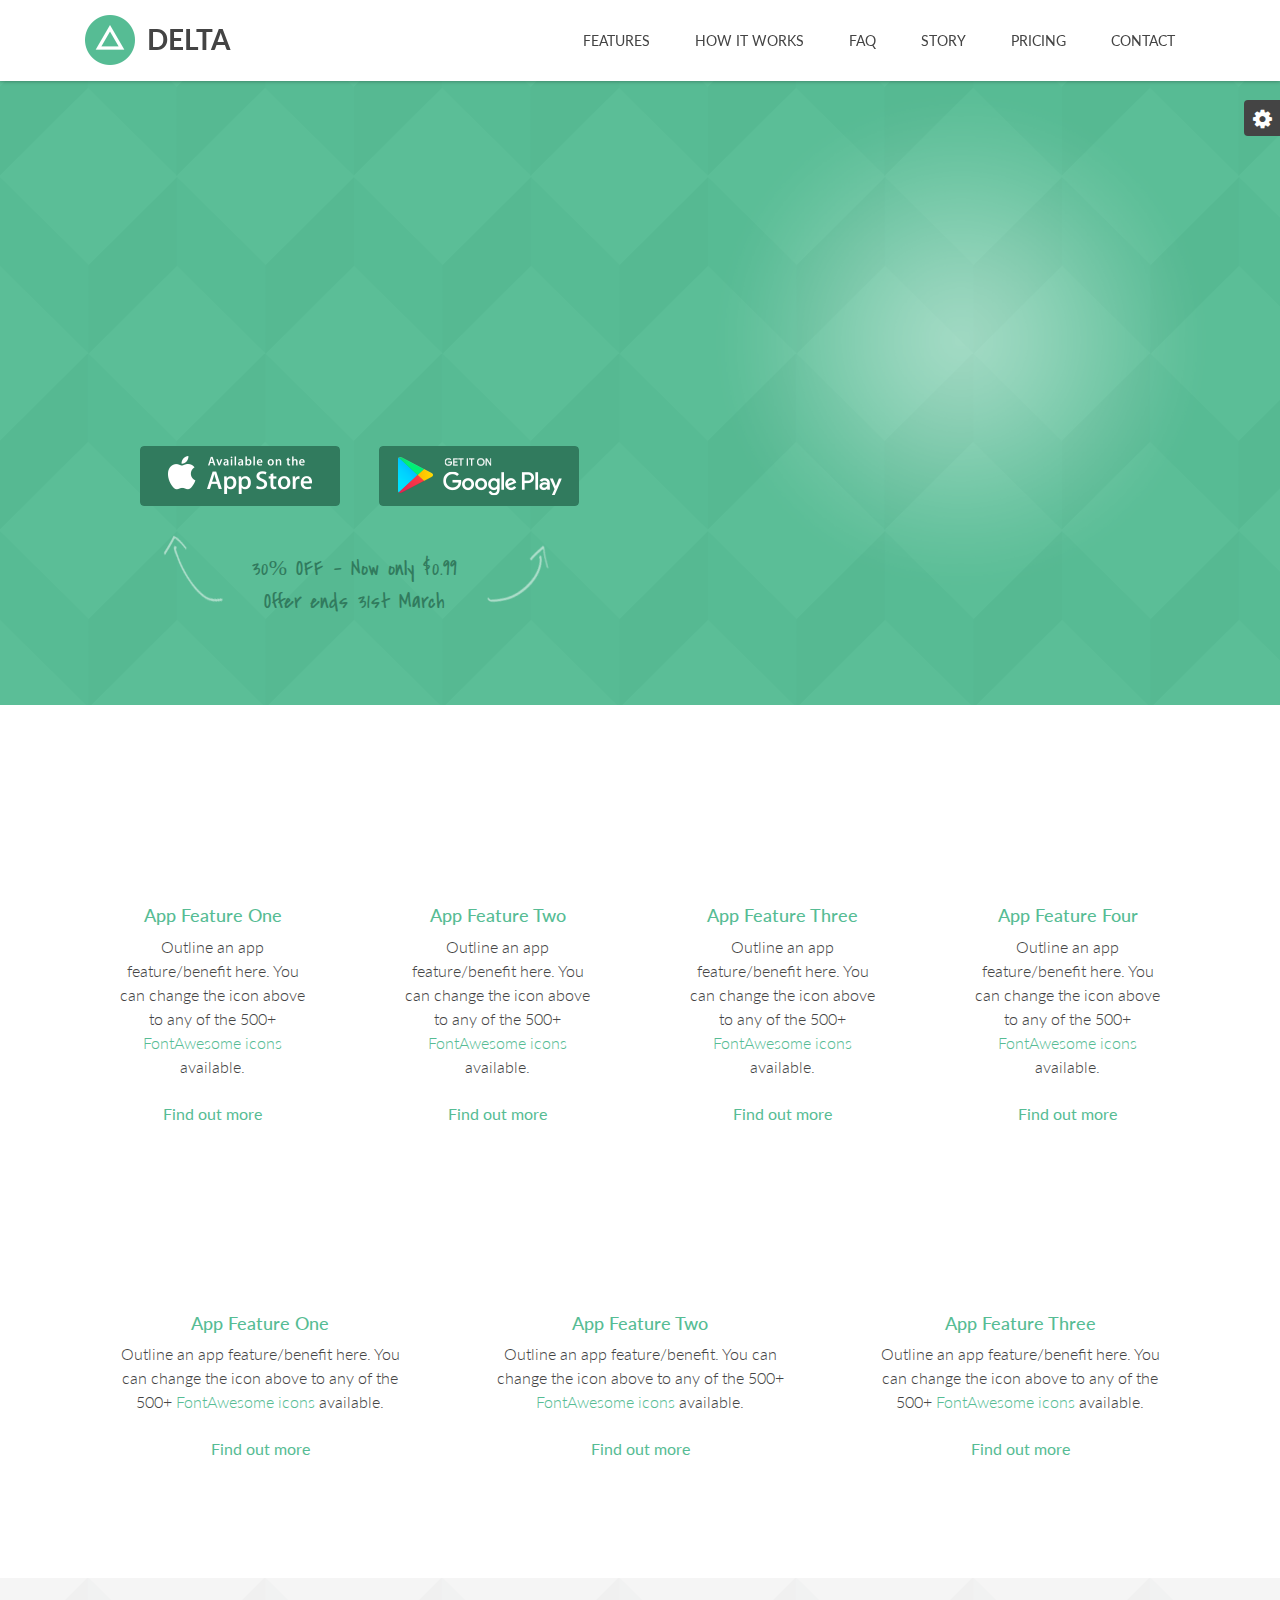
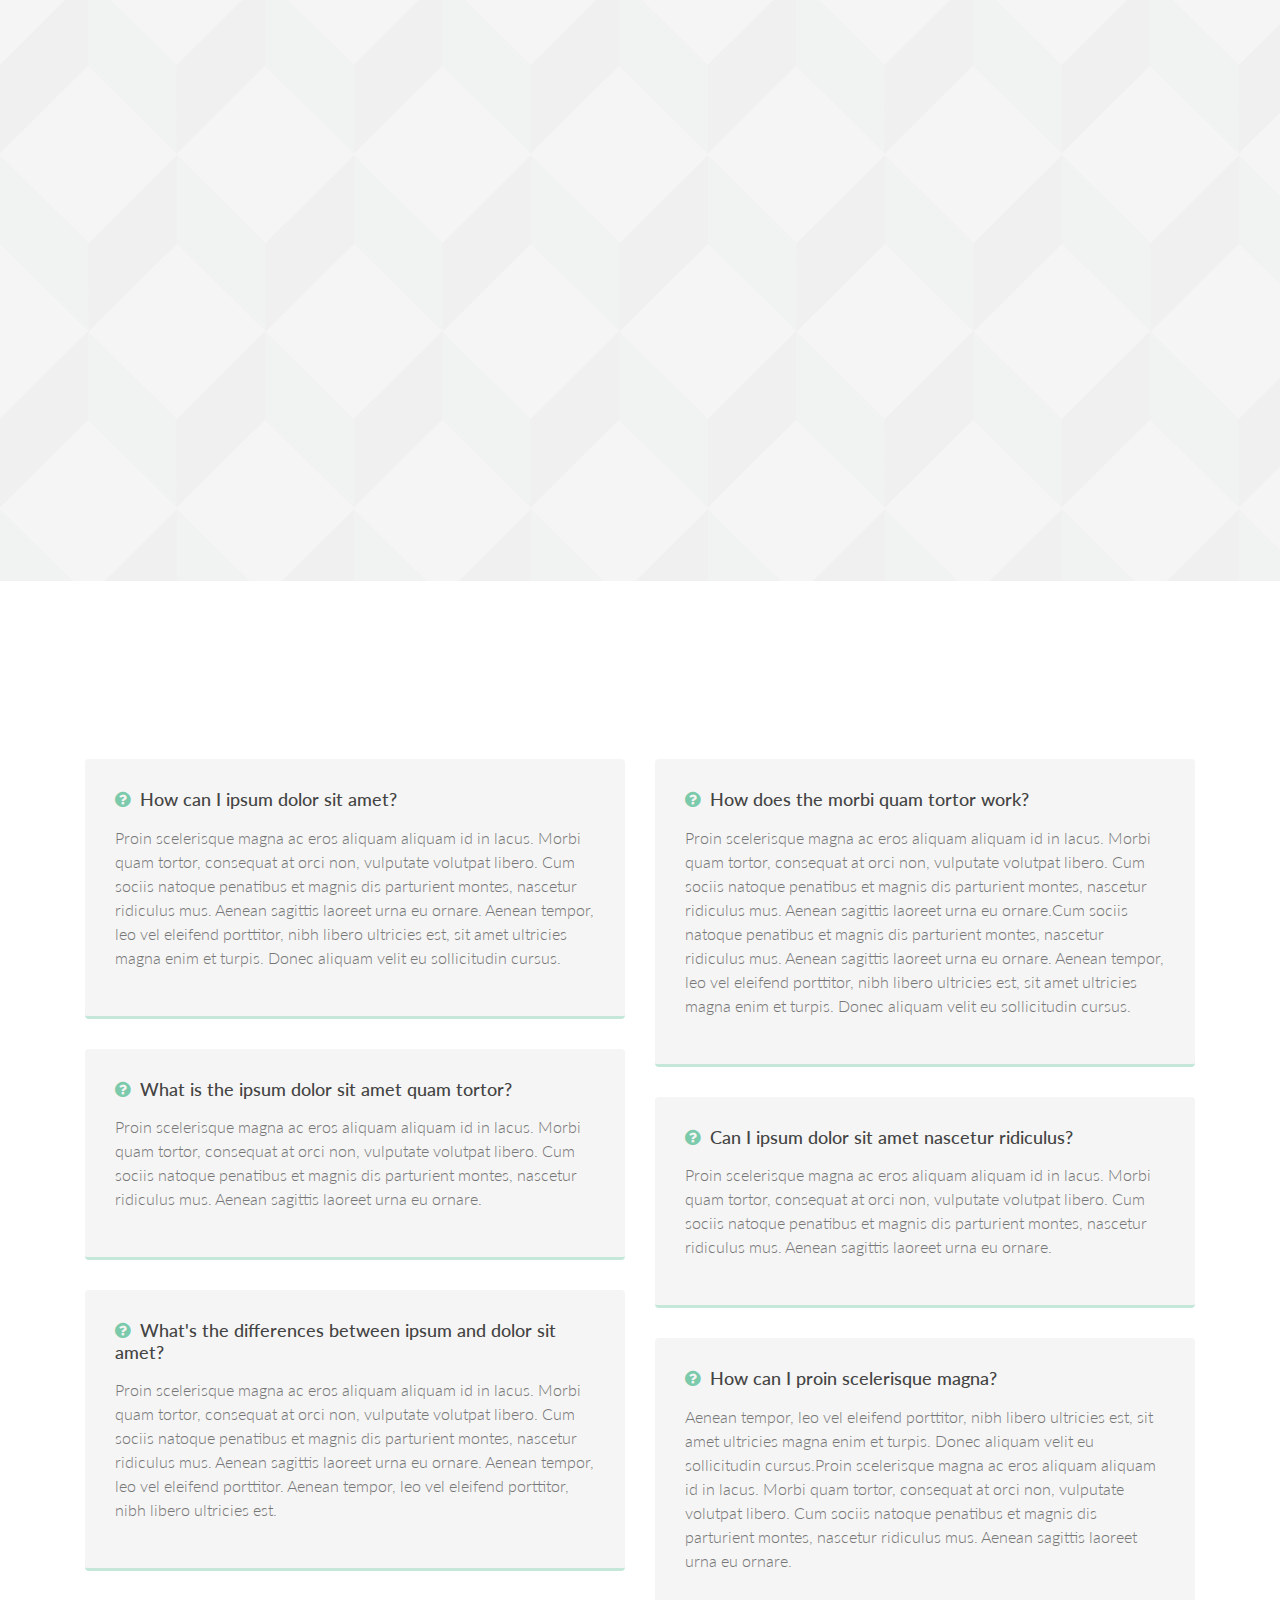
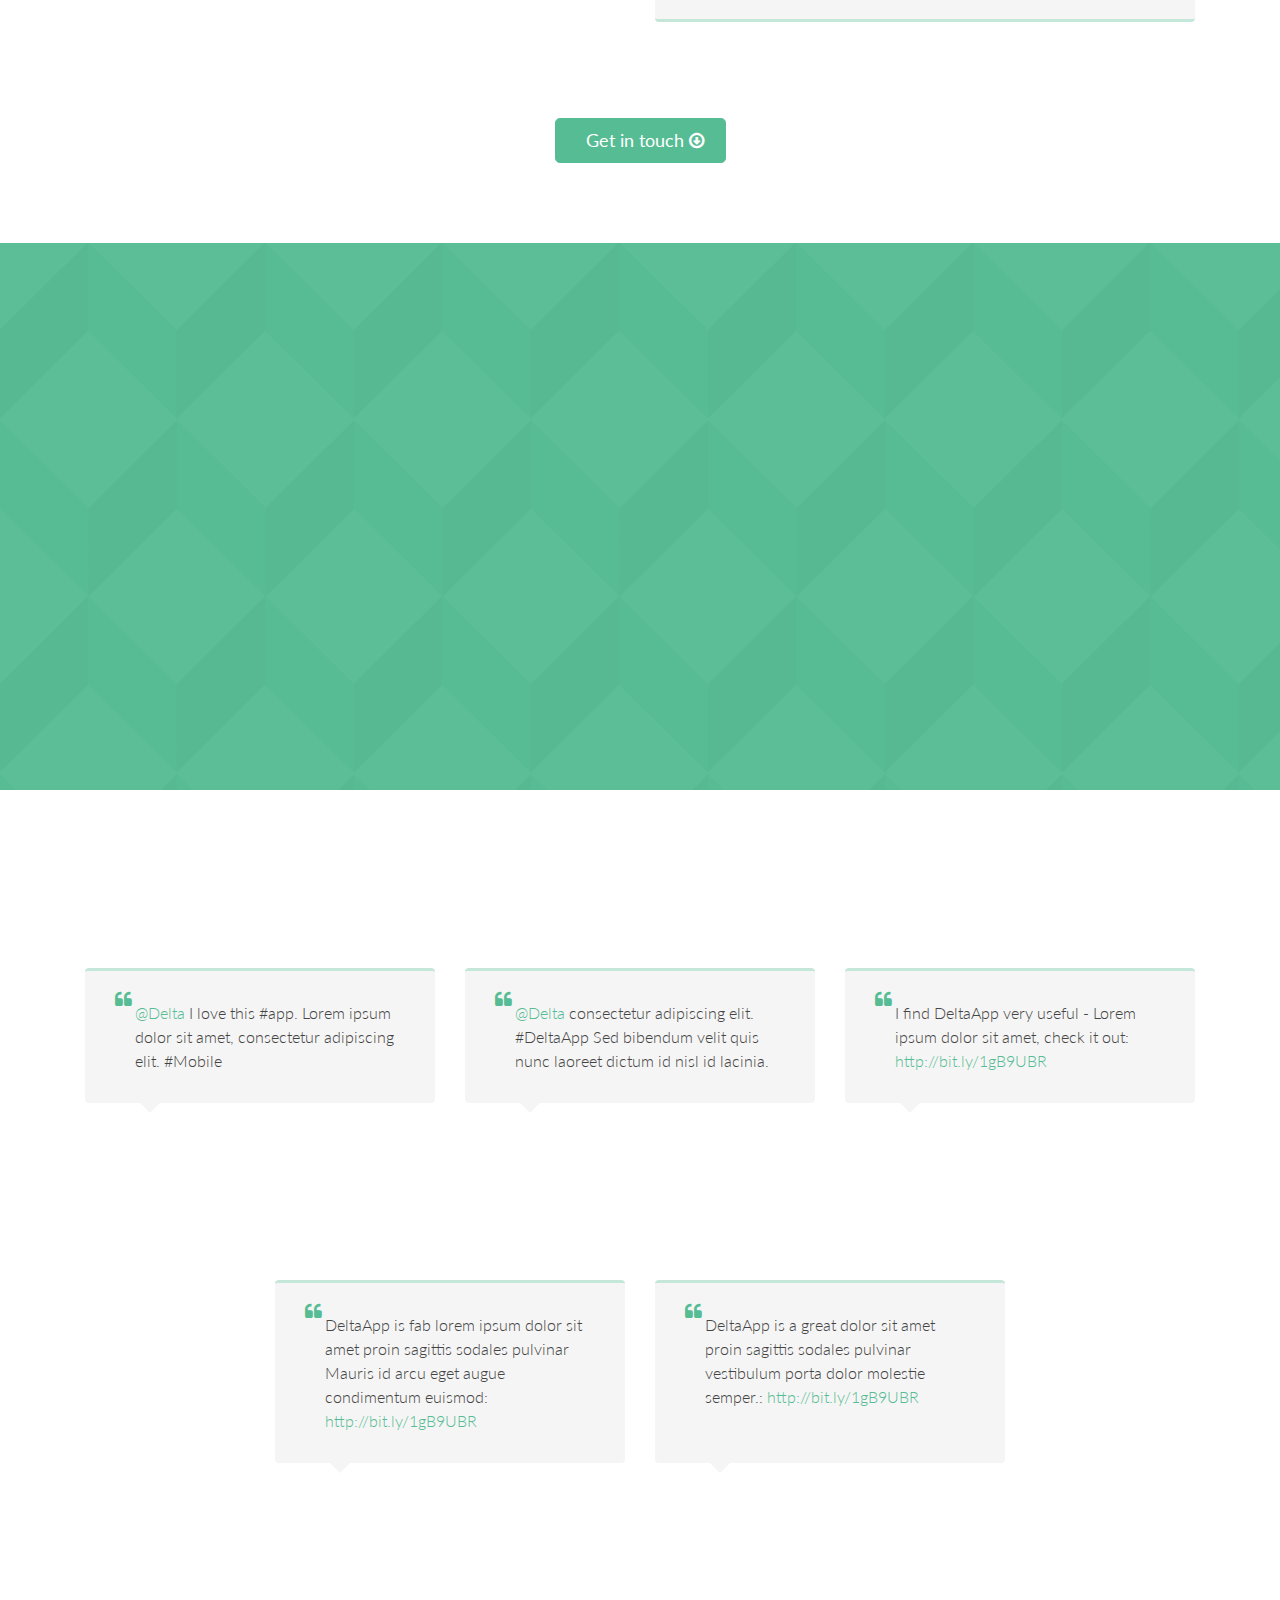
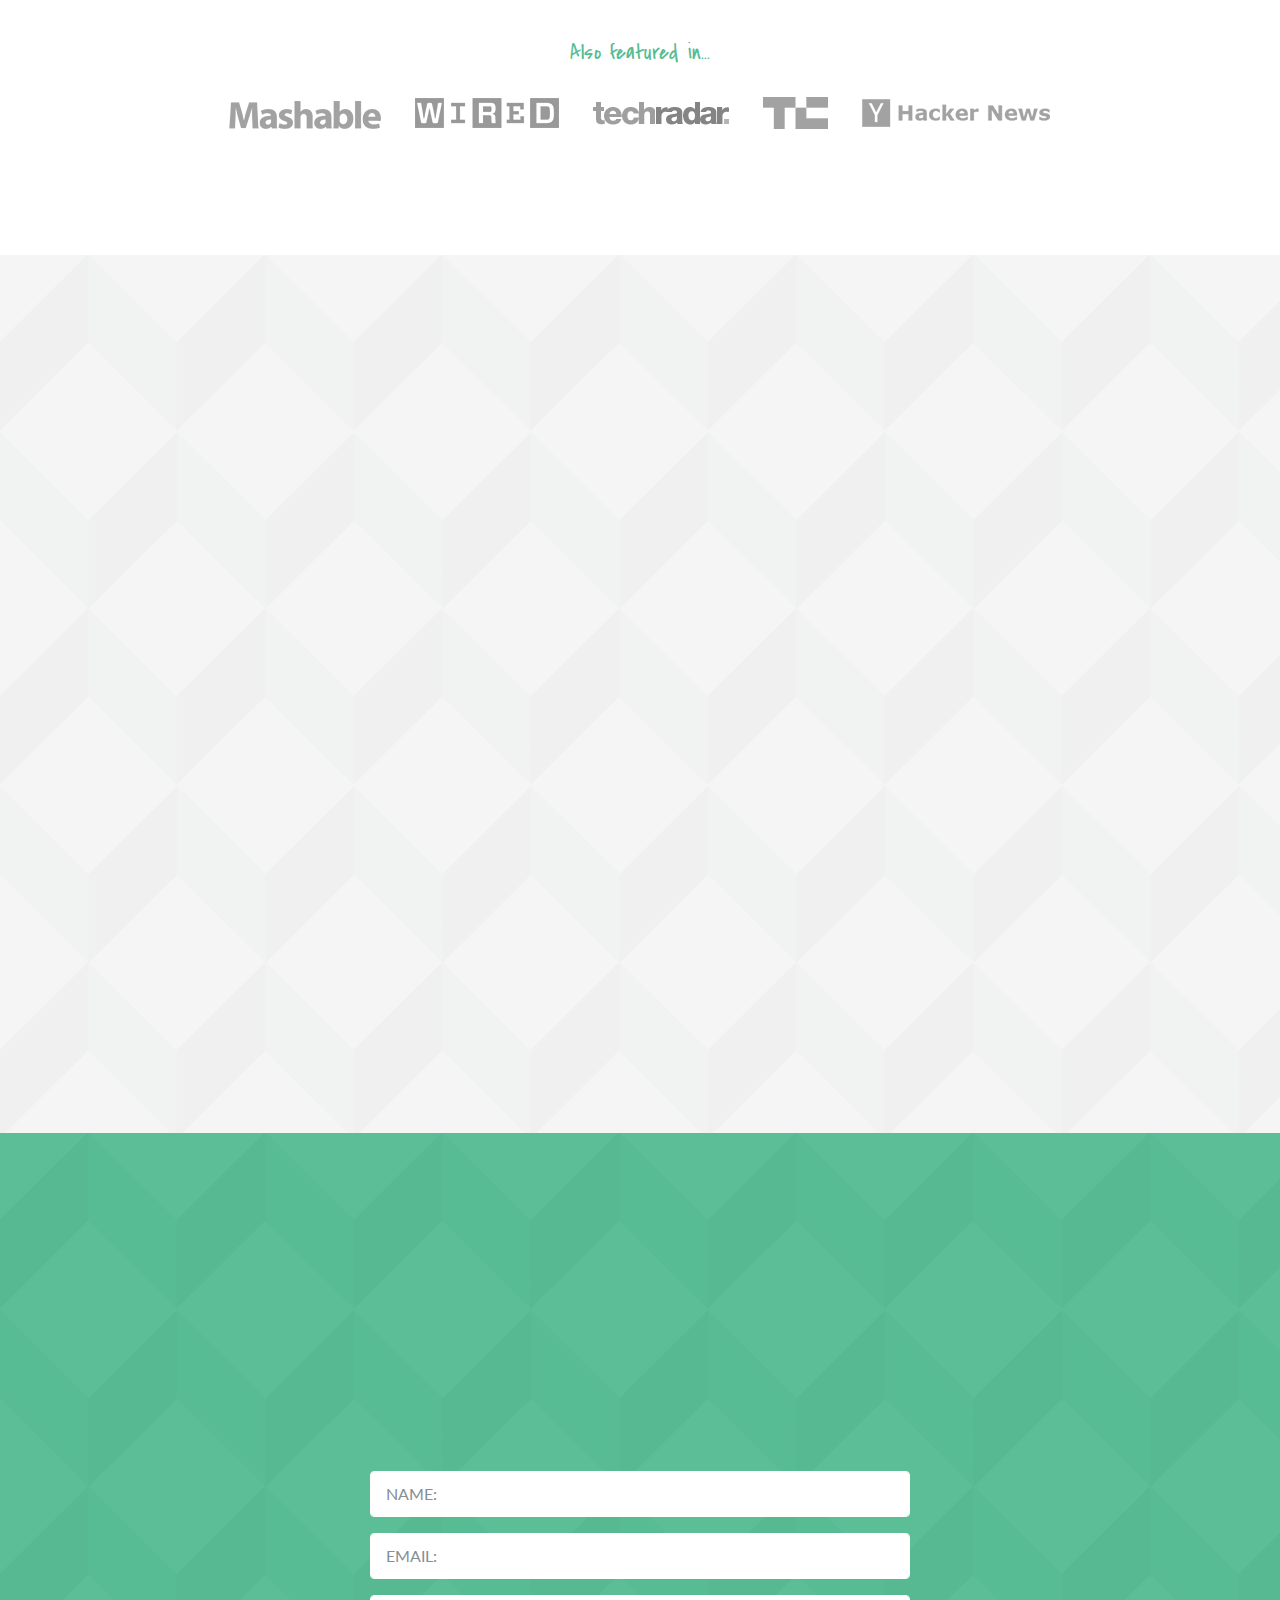
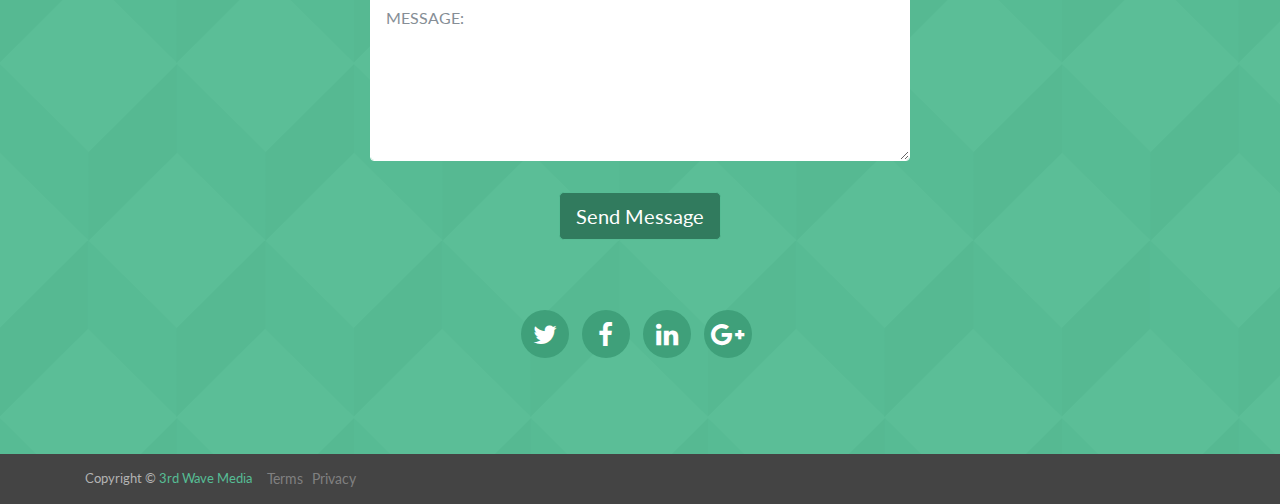
<file: android-new.html>
<!DOCTYPE html>
<html lang="en">
<head>
    <title>Responsive website template for mobile app</title>
    <!-- Meta -->
    <meta charset="utf-8">
    <meta http-equiv="X-UA-Compatible" content="IE=edge">
    <meta name="viewport" content="width=device-width, initial-scale=1.0">
    <meta name="description" content="">
    <meta name="author" content="">    
    <link rel="shortcut icon" href="favicon.ico">  
    <link href='https://fonts.googleapis.com/css?family=Lato:300,400,700,300italic,400italic,700italic' rel='stylesheet' type='text/css'>
    <link href='https://fonts.googleapis.com/css?family=Covered+By+Your+Grace' rel='stylesheet' type='text/css'>  
    <!-- Global CSS -->
    <link rel="stylesheet" href="assets/plugins/bootstrap/css/bootstrap.min.css">
    <!-- Plugins CSS -->    
    <link rel="stylesheet" href="assets/plugins/font-awesome/css/font-awesome.css">
    <link rel="stylesheet" href="assets/plugins/flexslider/flexslider.css">
    <link rel="stylesheet" href="assets/plugins/animate-css/animate.min.css">
    <!-- Theme CSS -->  
    <link id="theme-style" rel="stylesheet" href="assets/css/styles.css">
</head> 

<body>
    <!-- ******HEADER****** --> 
    <header id="top" class="header fixed-top">  
        <div class="container">            
            <h1 class="logo pull-left">
                <a class="scrollto" href="#promo">
                    <img id="logo-image" class="logo-image" src="assets/images/logo/logo.png" alt="Logo">
                    <span class="logo-title">Delta</span>
                </a>
            </h1><!--//logo-->              
            <nav id="main-nav" class="main-nav navbar-light navbar-expand-md" role="navigation">
                <button class="navbar-toggler" type="button" data-toggle="collapse" data-target="#navbar-collapse" aria-controls="navbar-collapse" aria-expanded="false" aria-label="Toggle navigation">
                    <span class="navbar-toggler-icon"></span>
                </button>         
                <div class="navbar-collapse collapse justify-content-end" id="navbar-collapse">
                    <ul class="nav navbar-nav">
                        <li class="active nav-item sr-only"><a class="scrollto" href="#promo">Home</a></li>
                        <li class="nav-item"><a class="nav-link scrollto" href="#features">Features</a></li>
                        <li class="nav-item"><a class="nav-link scrollto" href="#how">How it works</a></li>
                        <li class="nav-item"><a class="nav-link scrollto" href="#faq">FAQ</a></li>
                        <li class="nav-item"><a class="nav-link scrollto" href="#story">Story</a></li>
                        <li class="nav-item"><a class="nav-link scrollto" href="#pricing">Pricing</a></li>
                        <li class="nav-item last"><a class="nav-link scrollto" href="#contact">Contact</a></li>
                    </ul><!--//nav-->
                </div><!--//navabr-collapse-->
            </nav><!--//main-nav-->           
        </div>
    </header><!--//header-->
    
    <!-- ******PROMO****** --> 
    <section id="promo" class="promo section offset-header has-pattern">
        <div class="container">
            <div class="row">
                <div class="overview col-lg-8 col-12">
                    <h2 class="title">Delta helps you promote your mobile app</h2>
                    <ul class="summary">
                        <li>Showcase and promote your mobile app to the web</li>
                        <li>Demonstrate how the app works</li>
                        <li>Provide answers to common questions</li>
                        <li>Tell the world about the story behind the app</li>
                    </ul>
                    <div class="download-area">
                        <ul class="list-inline">
                            <li class="ios-btn list-inline-item"><a href="#">Download from the App Store</a></li>
                            <li class="android-btn list-inline-item"><a href="#">Get it from Google Play</a></li>
                        </ul>
                        <div class="note text-center">
                            <p>30% OFF - Now only $0.99<br />Offer ends 31st March</p>
                            <span class="left-arrow"></span>
                            <span class="right-arrow"></span>
                        </div><!--//note-->
                    </div>
                </div><!--//overview-->
                
                <!--// Android starts -->                
                <div class="phone android col-lg-4 col-12">
                    <div class="android-holder phone-holder">
                        <div class="android-holder-inner">
                            <div class="slider flexslider">
                                <ul class="slides">
                                    <li>
                                        <img src="assets/images/android/android-slide-1.png"  alt="" />
                                    </li>
                                    <li>
                                        <img src="assets/images/android/android-slide-2.png"  alt="" />
                                    </li>
                                    <li>
                                        <img src="assets/images/android/android-slide-3.png"  alt="" />
                                    </li>
                                </ul><!--//slides-->
                            </div><!--//flexslider-->   
                        </div><!--//phone-holder-inner-->                    
                    </div><!--//iphone-holder-->                   
                </div><!--//iphone--> 
                <!--// Android ends -->                                           
            </div><!--//row-->
        </div><!--//container-->
    </section><!--//promo-->
    
    <!-- ******FEATURES****** --> 
    <section id="features" class="features section">
        <div class="container">
            <div class="row">
                <h2 class="title text-center sr-only">Features</h2>
                <div class="item col-lg-3 col-md-6 col-12 text-center">
                    <div class="icon">
                        <i class="fa fa-cloud-upload"></i>                
                    </div><!--//icon-->
                    <div class="content">
                        <h3 class="title">App Feature One</h3>
                        <p>Outline an app feature/benefit here. You can change the icon above to any of the 500+ <a href="http://fortawesome.github.io/Font-Awesome/icons/" target="_blank">FontAwesome icons</a> available. </p>  
                        <button class="modal-trigger btn btn-link" data-toggle="modal" data-target="#feature-modal-1">Find out more</button>
                    </div><!--//content-->               
                </div><!--//item-->
                <div class="item col-lg-3 col-md-6 col-12 text-center">
                    <div class="icon">
                        <i class="fa fa-rocket"></i>                
                    </div><!--//icon-->
                    <div class="content">
                        <h3 class="title">App Feature Two</h3>
                        <p>Outline an app feature/benefit here. You can change the icon above to any of the 500+ <a href="http://fortawesome.github.io/Font-Awesome/icons/" target="_blank">FontAwesome icons</a> available. </p>   
                        <button class="modal-trigger btn btn-link" data-toggle="modal" data-target="#feature-modal-1">Find out more</button>
                    </div><!--//content-->               
                </div><!--//item-->
                <div class="item col-lg-3 col-md-6 col-12 text-center">
                    <div class="icon">
                        <i class="fa fa-users"></i>                
                    </div><!--//icon-->
                    <div class="content">
                        <h3 class="title">App Feature Three</h3>
                        <p>Outline an app feature/benefit here. You can change the icon above to any of the 500+ <a href="http://fortawesome.github.io/Font-Awesome/icons/" target="_blank">FontAwesome icons</a> available. </p> 
                        <button class="modal-trigger btn btn-link" data-toggle="modal" data-target="#feature-modal-1">Find out more</button>  
                    </div><!--//content-->               
                </div><!--//item-->
                <div class="item col-lg-3 col-md-6 col-12 text-center">
                    <div class="icon">
                        <i class="fa fa-map-marker"></i>                
                    </div><!--//icon-->
                    <div class="content">
                        <h3 class="title">App Feature Four</h3>
                        <p>Outline an app feature/benefit here. You can change the icon above to any of the 500+ <a href="http://fortawesome.github.io/Font-Awesome/icons/" target="_blank">FontAwesome icons</a> available. </p>   
                        <button class="modal-trigger btn btn-link" data-toggle="modal" data-target="#feature-modal-1">Find out more</button>
                    </div><!--//content-->               
                </div><!--//item-->
            </div><!--//row-->
            
            <div class="row feature-row-last">
                <div class="item col-lg-4 col-md-6 col-12 text-center">
                    <div class="icon">
                        <i class="fa fa-calendar"></i>                
                    </div><!--//icon-->
                    <div class="content">
                        <h3 class="title">App Feature One</h3>
                        <p>Outline an app feature/benefit here. You can change the icon above to any of the 500+ <a href="http://fortawesome.github.io/Font-Awesome/icons/" target="_blank">FontAwesome icons</a> available. </p>  
                        <button class="modal-trigger btn btn-link" data-toggle="modal" data-target="#feature-modal-1">Find out more</button>
                    </div><!--//content-->               
                </div><!--//item-->
                <div class="item col-lg-4 col-md-6 col-12 text-center">
                    <div class="icon">
                        <i class="fa fa-comments"></i>                
                    </div><!--//icon-->
                    <div class="content">
                        <h3 class="title">App Feature Two</h3>
                        <p>Outline an app feature/benefit. You can change the icon above to any of the 500+ <a href="http://fortawesome.github.io/Font-Awesome/icons/" target="_blank">FontAwesome icons</a> available. </p>  
                        <button class="modal-trigger btn btn-link" data-toggle="modal" data-target="#feature-modal-1">Find out more</button>
                    </div><!--//content-->               
                </div><!--//item-->
                <div class="item col-lg-4 col-md-6 col-12 text-center">
                    <div class="icon">
                        <i class="fa fa-globe"></i>
                    </div><!--//icon-->
                    <div class="content">
                        <h3 class="title">App Feature Three</h3>
                        <p>Outline an app feature/benefit here. You can change the icon above to any of the 500+ <a href="http://fortawesome.github.io/Font-Awesome/icons/" target="_blank">FontAwesome icons</a> available. </p> 
                        <button class="modal-trigger btn btn-link" data-toggle="modal" data-target="#feature-modal-1">Find out more</button>  
                    </div><!--//content-->               
                </div><!--//item-->
            </div><!--//row-->
        </div><!--//container-->
    </section><!--//features-->
    
    <!-- ******HOW****** --> 
    <section id="how" class="how section has-pattern">
        <div class="container">
            <div class="row">
                <div class="content col-md-6 col-12 order-md-12 text-center">
                    <h2 class="title">How it works</h2>
                    <p class="intro">You can <a href="http://blog.sensortower.com/blog/2013/07/19/3-ways-to-create-a-great-ios-app-demo-video-without-breaking-the-bank/" target="_blank">create a video demo</a> for your app to demonstrate how the app works. You can also <a href="http://www.qrstuff.com/" target="_blank">generate QR codes</a> for the app download links.</p>
                    <div class="qr-codes d-none d-lg-block">
                        <div class="note">
                            <p>Scan the QR codes</p>
                            <span class="left-arrow"></span>
                            <span class="right-arrow"></span>
                        </div><!--//note-->
                        <div class="row">
                            <div class="item col-md-6">
                                <img src="assets/images/qrcodes/qr-1.png" alt="" />
                                <p>Download for iOS</p>
                            </div><!--//item-->
                            <div class="item col-md-6">
                                <img src="assets/images/qrcodes/qr-1.png" alt="" />
                                <p>Download for Andriod</p>
                            </div><!--//item-->
                        </div>                    
                    </div><!--//qr-codes-->
                </div><!--//content-->
                <div id="video-container" class="video-container col-md-6 col-12 order-md-1">
                    <div class="embed-responsive embed-responsive-16by9">
                        <iframe class="embed-responsive-item" src="//player.vimeo.com/video/87044590" width="570" height="320" frameborder="0" webkitallowfullscreen mozallowfullscreen allowfullscreen></iframe>
                    </div>
                </div><!--//video-->
            </div><!--//row-->
        </div><!--//container-->
    </section><!--//how-->
    
    <!-- ******FAQ****** --> 
    <section id="faq" class="faq section">
        <div class="container">
            <h2 class="title text-center">Frequently Asked Questions</h2>
            <div class="row">
                <div class="faq-col col-md-6 col-12">
                    <div class="item">
                        <h3 class="question"><i class="fa fa-question-circle"></i>How can I  ipsum dolor sit amet?</h3>
                        <p class="answer">Proin scelerisque magna ac eros aliquam aliquam id in lacus. Morbi quam tortor, consequat at orci non, vulputate volutpat libero. Cum sociis natoque penatibus et magnis dis parturient montes, nascetur ridiculus mus. Aenean sagittis laoreet urna eu ornare. Aenean tempor, leo vel eleifend porttitor, nibh libero ultricies est, sit amet ultricies magna enim et turpis. Donec aliquam velit eu sollicitudin cursus.</p>
                    </div><!--//item-->
                    <div class="item">
                        <h3 class="question"><i class="fa fa-question-circle"></i>What is the ipsum dolor sit amet quam tortor?</h3>
                        <p class="answer">Proin scelerisque magna ac eros aliquam aliquam id in lacus. Morbi quam tortor, consequat at orci non, vulputate volutpat libero. Cum sociis natoque penatibus et magnis dis parturient montes, nascetur ridiculus mus. Aenean sagittis laoreet urna eu ornare.</p>
                    </div><!--//item-->
                    <div class="item">
                        <h3 class="question"><i class="fa fa-question-circle"></i>What's the differences between ipsum and dolor sit amet?</h3>
                        <p class="answer">Proin scelerisque magna ac eros aliquam aliquam id in lacus. Morbi quam tortor, consequat at orci non, vulputate volutpat libero. Cum sociis natoque penatibus et magnis dis parturient montes, nascetur ridiculus mus. Aenean sagittis laoreet urna eu ornare. Aenean tempor, leo vel eleifend porttitor. Aenean tempor, leo vel eleifend porttitor, nibh libero ultricies est.</p>
                    </div><!--//item-->
                </div><!--//faq-col-->
                <div class="faq-col col-md-6 col-12">
                    <div class="item">
                        <h3 class="question"><i class="fa fa-question-circle"></i>How does the morbi quam tortor work?</h3>
                        <p class="answer">Proin scelerisque magna ac eros aliquam aliquam id in lacus. Morbi quam tortor, consequat at orci non, vulputate volutpat libero. Cum sociis natoque penatibus et magnis dis parturient montes, nascetur ridiculus mus. Aenean sagittis laoreet urna eu ornare.Cum sociis natoque penatibus et magnis dis parturient montes, nascetur ridiculus mus. Aenean sagittis laoreet urna eu ornare. Aenean tempor, leo vel eleifend porttitor, nibh libero ultricies est, sit amet ultricies magna enim et turpis. Donec aliquam velit eu sollicitudin cursus.</p>
                    </div><!--//item-->
                    <div class="item">
                        <h3 class="question"><i class="fa fa-question-circle"></i>Can I ipsum dolor sit amet nascetur ridiculus?</h3>
                        <p class="answer">Proin scelerisque magna ac eros aliquam aliquam id in lacus. Morbi quam tortor, consequat at orci non, vulputate volutpat libero. Cum sociis natoque penatibus et magnis dis parturient montes, nascetur ridiculus mus. Aenean sagittis laoreet urna eu ornare.</p>
                    </div><!--//item-->
                    <div class="item">
                        <h3 class="question"><i class="fa fa-question-circle"></i>How can I proin scelerisque magna?</h3>
                        <p class="answer">Aenean tempor, leo vel eleifend porttitor, nibh libero ultricies est, sit amet ultricies magna enim et turpis. Donec aliquam velit eu sollicitudin cursus.Proin scelerisque magna ac eros aliquam aliquam id in lacus. Morbi quam tortor, consequat at orci non, vulputate volutpat libero. Cum sociis natoque penatibus et magnis dis parturient montes, nascetur ridiculus mus. Aenean sagittis laoreet urna eu ornare. </p>
                    </div><!--//item-->
                </div><!--//faq-col-->
            </div><!--//row-->
            <div class="more text-center">
                <h4 class="title">More questions?</h4>
                <a class="btn btn-lg btn-theme scrollto" href="#contact">Get in touch<i class="fa fa-arrow-circle-o-down"></i></a>
            </div>
        </div><!--//container-->
    </section><!--//faq-->
    
    <!-- ******STORY****** --> 
    <section id="story" class="story section has-pattern">
        <div class="container">
            <div class="row">
                <div class="content col-md-6 col-12 text-center">
                    <h2 class="title">Story behind the app</h2>
                    <p>Aliquam euismod vehicula lacus, non congue ante pulvinar a. Nunc eu posuere risus, ut condimentum ante. Suspendisse at turpis sollicitudin odio congue lobortis vitae nec nisi. Nullam sodales at libero in lacinia. Nullam vel nibh pulvinar, interdum purus tristique, iaculis turpis. Integer imperdiet tincidunt erat vel gravida. Suspendisse tincidunt orci sed leo euismod, quis ultrices ipsum lobortis. Sed viverra dui et elit accumsan accumsan. Donec lorem turpis, iaculis ac fermentum nec, dignissim sed nisi. Nunc condimentum turpis arcu, eu aliquet lorem eleifend ut. Integer at lorem nec diam elementum convallis vel vel nulla.</p>
                    <p>Nullam vel nibh pulvinar, interdum purus tristique, iaculis turpis. Integer imperdiet tincidunt erat vel gravida. eleifend ut. Integer at lorem nec diam elementum convallis vel vel nulla.</p>
                </div><!--//content-->
                <div class="team col-md-5 col-12 mr-auto ml-auto">
                    <div class="row">
                        <div class="member col-lg-6 col-12 text-center">
                            <img class="img-rounded" src="assets/images/team/member-1.png" alt="" />
                            <p class="name">James Norton</p>
                            <p class="title">Lead Developer</p>
                            <ul class="connect list-inline">
                                <li class="list-inline-item"><a href="#" ><i class="fa fa-twitter"></i></a></li>
                                <li class="list-inline-item"><a href="#" ><i class="fa fa-linkedin"></i></a></li>
                                <li class="row-end list-inline-item"><a href="#" ><i class="fa fa-github"></i></a></li>         
                            </ul>
                        </div><!--//member-->
                        <div class="member col-lg-6 col-12 text-center">
                            <img class="img-rounded" src="assets/images/team/member-2.png" alt="" />
                            <p class="name">Steve Thomson</p>
                            <p class="title">UI/UX Designer</p>
                            <ul class="connect list-inline">
                                <li class="list-inline-item"><a href="#" ><i class="fa fa-twitter"></i></a></li>
                                <li class="list-inline-item"><a href="#" ><i class="fa fa-linkedin"></i></a></li>
                                <li class="row-end list-inline-item"><a href="#" ><i class="fa fa-dribbble"></i></a></li>         
                            </ul>
                        </div><!--//member-->
                    </div>
                </div><!--//team-->
            </div><!--//row-->
        </div><!--//container-->
    </section><!--//story-->
    
    <!-- ******TESTIMONIALS****** --> 
    <section id="testimonials" class="testimonials section">
        <div class="container">
            <h2 class="title text-center">What do people think?</h2>
            <div class="row">
                <div class="item col-md-4 col-12">
                    <div class="quote-box">
                        <i class="fa fa-quote-left"></i>
                        <blockquote class="quote">
                            <a href="#">@Delta</a> I love this #app. Lorem ipsum dolor sit amet, consectetur adipiscing elit. #Mobile
                        </blockquote><!--//quote-->
                    </div><!--//quote-box-->
                    <div class="people row">
                        <img class="img-rounded user-pic col-md-5 col-12" src="assets/images/people/people-1.png" alt="" />
                        <p class="details text-center pull-left">
                            <span class="name">Christine Heal</span>
                            <span class="title">Bristol, UK</span>
                        </p>                        
                    </div><!--//people-->
                </div><!--//item-->
                <div class="item col-md-4 col-12">
                    <div class="quote-box">
                        <i class="fa fa-quote-left"></i>
                        <blockquote class="quote">
                            <a href="#">@Delta</a> consectetur adipiscing elit. #DeltaApp Sed bibendum velit quis nunc laoreet dictum id nisl id lacinia. 
                        </blockquote><!--//quote-->
                    </div><!--//quote-box-->
                    <div class="people row">
                        <img class="img-rounded user-pic col-md-5 col-12" src="assets/images/people/people-2.png" alt="" />
                        <p class="details text-center pull-left">
                            <span class="name">Ben Rousseau</span>
                            <span class="title">Paris, France</span>
                        </p>                        
                    </div><!--//people-->
                </div><!--//item-->
                <div class="item col-md-4 col-12">
                    <div class="quote-box">
                        <i class="fa fa-quote-left"></i>
                        <blockquote class="quote">
                        I find DeltaApp very useful - Lorem ipsum dolor sit amet, check it out: <a href="#">http://bit.ly/1gB9UBR</a>
                        </blockquote><!--//quote-->
                    </div><!--//quote-box-->
                    <div class="people row">
                        <img class="img-rounded user-pic col-md-5 col-12" src="assets/images/people/people-3.png" alt="" />
                        <p class="details text-center pull-left">
                            <span class="name">Mike Chan</span>
                            <span class="title">Hongkong, China</span>
                        </p>                        
                    </div><!--//people-->
                </div><!--//item-->
            </div><!--//row-->
            <div class="row">
                <div class="item col-md-4 ml-md-auto">
                    <div class="quote-box">
                        <i class="fa fa-quote-left"></i>
                        <blockquote class="quote">
                         DeltaApp is fab lorem ipsum dolor sit amet proin sagittis sodales pulvinar Mauris id arcu eget augue condimentum euismod: <a href="#">http://bit.ly/1gB9UBR</a>
                        </blockquote><!--//quote-->
                    </div><!--//quote-box-->
                    <div class="people row">
                        <img class="img-rounded user-pic col-md-5 col-12" src="assets/images/people/people-4.png" alt="" />
                        <p class="details text-center pull-left">
                            <span class="name">Annie Lee</span>
                            <span class="title">Berlin, Germany</span>
                        </p>                        
                    </div><!--//people-->
                </div><!--//item-->
                <div class="item col-md-4 col-12 mr-md-auto ">
                    <div class="quote-box">
                        <i class="fa fa-quote-left"></i>
                        <blockquote class="quote">
                        DeltaApp is a great dolor sit amet proin sagittis sodales pulvinar vestibulum porta dolor molestie semper.: <a href="#">http://bit.ly/1gB9UBR</a>
                        </blockquote><!--//quote-->
                    </div><!--//quote-box-->
                    <div class="people row">
                        <img class="img-rounded user-pic col-md-5 col-12" src="assets/images/people/people-5.png" alt="" />
                        <p class="details text-center pull-left">
                            <span class="name">Adam Gordon</span>
                            <span class="title">London, UK</span>
                        </p>                        
                    </div><!--//people-->
                </div><!--//item-->
            </div>
            <div class="press text-center">
                <h3 class="note">Also featured in...</h3>
                <ul class="list-inline">
                    <li class="list-inline-item"><a href="#"><img class="img-fluid" src="assets/images/press/press-1.png" alt="" /></a></li>
                    <li class="list-inline-item"><a href="#"><img class="img-fluid" src="assets/images/press/press-2.png" alt="" /></a></li>
                    <li class="list-inline-item"><a href="#"><img class="img-fluid" src="assets/images/press/press-3.png" alt="" /></a></li>
                    <li class="list-inline-item"><a href="#"><img class="img-fluid" src="assets/images/press/press-4.png" alt="" /></a></li>
                    <li class="last list-inline-item"><a href="#"><img class="img-fluid" src="assets/images/press/press-5.png" alt="" /></a></li>
                </ul>
            </div><!--//row-->
        </div><!--//container-->
    </section><!--//Testimonials-->
    
    <!-- ******Pricing****** --> 
    <section id="pricing" class="pricing section has-pattern">
        <div class="container">
             <h2 class="title text-center">Choose your plan today</h2>
             <div class="price-cols row">
                <div class="items-wrapper col-lg-10 col-12 ml-lg-auto mr-lg-auto">
                    <div class="row">
                        <div class="item price-1 col-md-4 col-12 text-center">
                            <div class="item-inner">
                                <div class="heading">
                                <h3 class="title">Personal</h3>
                                    <p class="price-figure"><span class="price-figure-inner"><span class="currency">$</span><span class="number">5</span><br /><span class="unit"> per month</span></span></p>
                                </div>
                                <div class="content">
                                    <ul class="list-unstyled feature-list">
                                        <li><i class="fa fa-check"></i>1 user</li>
                                        <li><i class="fa fa-check"></i>10 GB storage</li>
                                        <li class="disabled"><i class="fa fa-times"></i>Email priority support</li>
                                        <li class="disabled"><i class="fa fa-times"></i>Free update</li>
                                        <li class="disabled"><i class="fa fa-times"></i>24/7 support</li>
                                    </ul>
                                    <a class="btn btn-theme btn-block" href="#">Sign Up</a>
       
                                </div><!--//content-->
                            </div><!--//item-inner-->
                        </div><!--//item--> 
                        
                        <div class="item price-2 col-md-4 col-12 text-center best-buy">
                            <div class="item-inner">
                                <div class="heading">
                                <h3 class="title">Professional</h3>
                                    <p class="price-figure"><span class="price-figure-inner"><span class="currency">$</span><span class="number">10</span><br /><span class="unit">per month</span></span></p>
                                </div>
                                <div class="content">
                                    <ul class="list-unstyled feature-list">
                                        <li><i class="fa fa-check"></i>10 users</li>
                                        <li><i class="fa fa-check"></i>30 GB storage</li>
                                        <li><i class="fa fa-check"></i>Email priority support</li>
                                        <li><i class="fa fa-check"></i>Free update</li>
                                        <li class="disabled"><i class="fa fa-times"></i>24/7 support</li>
                                        
                                    </ul>
                                    <a class="btn btn-theme btn-block" href="#">Sign Up</a>
                                </div><!--//content-->
                                <div class="ribbon">
                                    <div class="text">Popular</div>
                                </div><!--//ribbon-->
                            </div><!--//item-inner-->
                        </div><!--//item-->  
                        
                        <div class="item price-3 col-md-4 col-12 text-center">
                            <div class="item-inner">
                                <div class="heading">
                                    <h3 class="title">Business</h3>
                                    <p class="price-figure"><span class="price-figure-inner"><span class="currency">$</span><span class="number">25</span><br /><span class="unit">per month</span></span></p>
                                </div>
                                <div class="content">
                                    <ul class="list-unstyled feature-list">
                                        <li><i class="fa fa-check"></i>Unlimited user</li>
                                        <li><i class="fa fa-check"></i>100 GB storage</li>
                                        <li><i class="fa fa-check"></i>Email priority support</li>
                                        <li><i class="fa fa-check"></i>Free update</li>
                                        <li><i class="fa fa-check"></i>24/7 support</li>                                  
                                    </ul>
                                    <a class="btn btn-theme btn-block" href="#">Sign Up</a>
                                    
                                </div><!--//content-->
                            </div><!--//item-inner-->
                        </div><!--//item-->  
                    </div><!--//row-->
                </div><!--//items-wrapper-->                   
            </div><!--//row-->
        </div><!--//container-->
    </section><!--//pricing-->
    
    <!-- ******CONTACT****** --> 
    <section id="contact" class="contact section has-pattern">
        <div class="container">
            <h2 class="title text-center">Contact US</h2>
            <div class="row text-center">
                <div class="intro col-lg-6 col-12 ml-lg-auto mr-lg-auto">
                    <p>We’d love to hear from you. Lorem ipsum dolor sit amet, consectetur adipiscing elit. Nullam ut erat magna. Aliquam porta sem a lacus imperdiet posuere. Integer semper eget ligula id eleifend.</p>
                    <ul class="list-unstyled contact-details">
                        <li><i class="fa fa-envelope"></i><a href="mailto:hello@website.com">hello@website.com</a></li>
                        <li><i class="fa fa-phone-square"></i>0800 123 456</li>
                    </ul>
                </div>
            </div><!--//row-->
            <div class="row text-center">
                <div class="contact-form col-lg-6 col-12 ml-lg-auto mr-lg-auto">                            
                    <form class="form">                
                        <div class="form-group name">
                            <label class="sr-only" for="name">Name</label>
                            <input id="name" type="text" class="form-control" placeholder="Name:">
                        </div><!--//form-group-->
                        <div class="form-group email">
                            <label class="sr-only" for="email">Email</label>
                            <input id="email" type="email" class="form-control" placeholder="Email:">
                        </div><!--//form-group-->
                        <div class="form-group message">
                            <label class="sr-only" for="message">Message</label>
                            <textarea id="message" class="form-control" rows="6" placeholder="Message:"></textarea>
                        </div><!--//form-group-->
                        <button type="submit" class="btn btn-lg btn-theme">Send Message</button>
                    </form><!--//form-->                 
                </div><!--//contact-form-->
            </div><!--//row-->
            <div class="text-center">
                 <ul class="social-icons list-inline">
                    <li class="list-inline-item"><a href="#" ><i class="fa fa-twitter"></i></a></li>
                    <li class="list-inline-item"><a href="#" ><i class="fa fa-facebook"></i></a></li>
                    <li class="list-inline-item"><a href="#" ><i class="fa fa-linkedin"></i></a></li>
                    <li class="list-inline-item"><a href="#" ><i class="fa fa-google-plus"></i></a></li>                  
                </ul><!--//social-icons-->
            </div><!--//row-->
        </div><!--//container-->
    </section><!--//contact-->  
      
    <!-- ******FOOTER****** --> 
    <footer class="footer">
        <div class="container">
            <small class="copyright pull-left">Copyright &copy; <a href="http://themes.3rdwavemedia.com/" target="_blank">3rd Wave Media</a></small>
            <ul class="links list-inline">
                <li class="list-inline-item"><a href="#">Terms</a></li>
                <li class="list-inline-item"><a href="#">Privacy</a></li>
            </ul>
        </div>
    </footer><!--//footer-->

    <!-- Feature Modal -->
    <div class="modal modal-feature" id="feature-modal-1" tabindex="-1" role="dialog" aria-labelledby="featureModalLabel-1" aria-hidden="true">
        <div class="modal-dialog modal-lg">
            <div class="modal-content">
                <div class="modal-header">
                    <button type="button" class="close" data-dismiss="modal" aria-hidden="true">&times;</button>
                    <h4 id="featureModalLabel-1" class="modal-title text-center">App Feature and Benefit</h4>
                </div>
                <div class="modal-body"> 
                    <div class="row">    
                        <figure class="figure col-lg-6 col-12">
                            <img class="img-fluid img-rounded" src="assets/images/features/feature-figure-1.png" alt="" />
                            <figcaption class="caption">Figure caption goes here </figcaption>
                        </figure> 
                        <div class="content col-lg-6 col-12">           
                            <p>You can use the modal to explain one of your app's features/benefits in details. Lorem ipsum dolor sit amet, consectetuer adipiscing elit. </p>
                            <p>In enim justo, rhoncus ut, imperdiet a, venenatis vitae, justo. Nullam dictum felis eu pede mollis pretium. Integer tincidunt. Cras dapibus. Vivamus elementum semper nisi. </p>
                            <ul class="list-unstyled">
                                <li><i class="fa fa-star"></i>Lorem ipsum dolor sit ame</li>
                                <li><i class="fa fa-star"></i>Curabitur elit elit</li>
                                <li><i class="fa fa-star"></i>Nunc tincidunt ipsum a risus</li>
                            </ul>
                            <p>Donec quam felis, ultricies nec, pellentesque eu, pretium quis, sem. Nulla consequat massa quis enim. Donec pede justo, fringilla vel, aliquet nec, vulputate eget, arcu.</p>
                            <blockquote class="quote">
                                <p><i class="fa fa-quote-left"></i>I love this magna pellentesque in magnis gravida sit augue felis vehicula vestibulum semper penatibus justo ornare semper Gravida felis platea arcu mus non. Montes at posuere. Natoque.</p>
                                <p class="people"><span class="name">Adam Lee</span><br><span class="title">Developer, AppHunt</span></p>
                            </blockquote>
                        </div><!--//content-->
                    </div><!--//row-->
                </div><!--//modal-body-->
            </div><!--//modal-content-->
        </div><!--//modal-dialog-->
    </div><!--//modal-->
    
    <!-- *****CONFIGURE STYLE (Remove on production site)****** -->
    <div class="config-wrapper">
        <div class="config-wrapper-inner">
            <a id="config-trigger" class="config-trigger" href="#"><i class="fa fa-cog"></i></a>
            <div id="config-panel" class="config-panel">
                <h5>Choose Colour</h5>
                <ul id="color-options" class="list-unstyled list-inline">
                    <li class="theme-1 list-inline-item" ><a data-style="assets/css/styles.css" data-logo="assets/images/logo/logo.png" href="#"></a></li>
                    <li class="theme-2 list-inline-item"><a data-style="assets/css/styles-2.css" data-logo="assets/images/logo/logo-2.png" href="#"></a></li>
                    <li class="theme-3 list-inline-item"><a data-style="assets/css/styles-3.css" data-logo="assets/images/logo/logo-3.png" href="#"></a></li>
                    <li class="theme-4 list-inline-item"><a data-style="assets/css/styles-4.css" data-logo="assets/images/logo/logo-4.png" href="#"></a></li>
                    
                    <li class="theme-5 list-inline-item"><a data-style="assets/css/styles-5.css" data-logo="assets/images/logo/logo-5.png" href="#"></a></li> 
                    
                    <li class="theme-6 list-inline-item"><a data-style="assets/css/styles-6.css" data-logo="assets/images/logo/logo-6.png" href="#"></a></li>
                    <li class="theme-7 list-inline-item"><a data-style="assets/css/styles-7.css" data-logo="assets/images/logo/logo-7.png" href="#"></a></li>
                    <li class="theme-8 list-inline-item"><a data-style="assets/css/styles-8.css" data-logo="assets/images/logo/logo-8.png" href="#"></a></li>
                    
                    <li class="theme-9 list-inline-item"><a data-style="assets/css/styles-9.css" data-logo="assets/images/logo/logo-9.png" href="#"></a></li>
                    <li class="theme-10 list-inline-item"><a data-style="assets/css/styles-10.css" data-logo="assets/images/logo/logo-10.png" href="#"></a></li>
                    
                </ul><!--//color-options-->
                <h5 class="device-title">Choose Device</h5>
                <ul class="list-unstyled device-options">
                    <li><a href="index.html">iPhone Black</a></li>
                    <li><a href="iphone-white.html">iPhone White</a></li>
                    <li><a href="ipad-white.html">iPad White</a></li>
                    <li><a href="ipad-black.html">iPad Black</a></li>
                    <li><a href="android.html">Android</a></li>
                    <li><a href="iphone-landscape.html">iPhone Landscape <span class="badge badge-success">New</span></a></li>
                    <li><a href="android-landscape.html">Android Landscape <span class="badge badge-success">New</span></a></li>
                </ul>
                <a id="config-close" class="close" href="#"><i class="fa fa-times-circle"></i></a>
            </div><!--//configure-panel-->
        </div><!--//config-wrapper-inner-->
    </div><!--//config-wrapper-->
     
    <!-- Javascript -->          
    <script type="text/javascript" src="assets/plugins/jquery-3.2.1.min.js"></script>
    <script type="text/javascript" src="assets/plugins/popper.min.js"></script> 
    <script type="text/javascript" src="assets/plugins/bootstrap/js/bootstrap.min.js"></script>  
    <script type="text/javascript" src="assets/plugins/isMobile/isMobile.min.js"></script>      
    <script type="text/javascript" src="assets/plugins/jquery.easing.1.3.js"></script>          
    <script type="text/javascript" src="assets/plugins/jquery-inview/jquery.inview.min.js"></script>
    <script type="text/javascript" src="assets/plugins/jquery-scrollTo/jquery.scrollTo.min.js"></script>
    <script type="text/javascript" src="assets/plugins/flexslider/jquery.flexslider-min.js"></script>
    <script type="text/javascript" src="assets/plugins/jquery-match-height/jquery.matchHeight-min.js"></script>
    <script type="text/javascript" src="assets/js/main.js"></script>
    <!--[if !IE]>--> 
    <script type="text/javascript" src="assets/js/animations.js"></script> 
    <!--<![endif]-->         
</body>
</html>
</file>
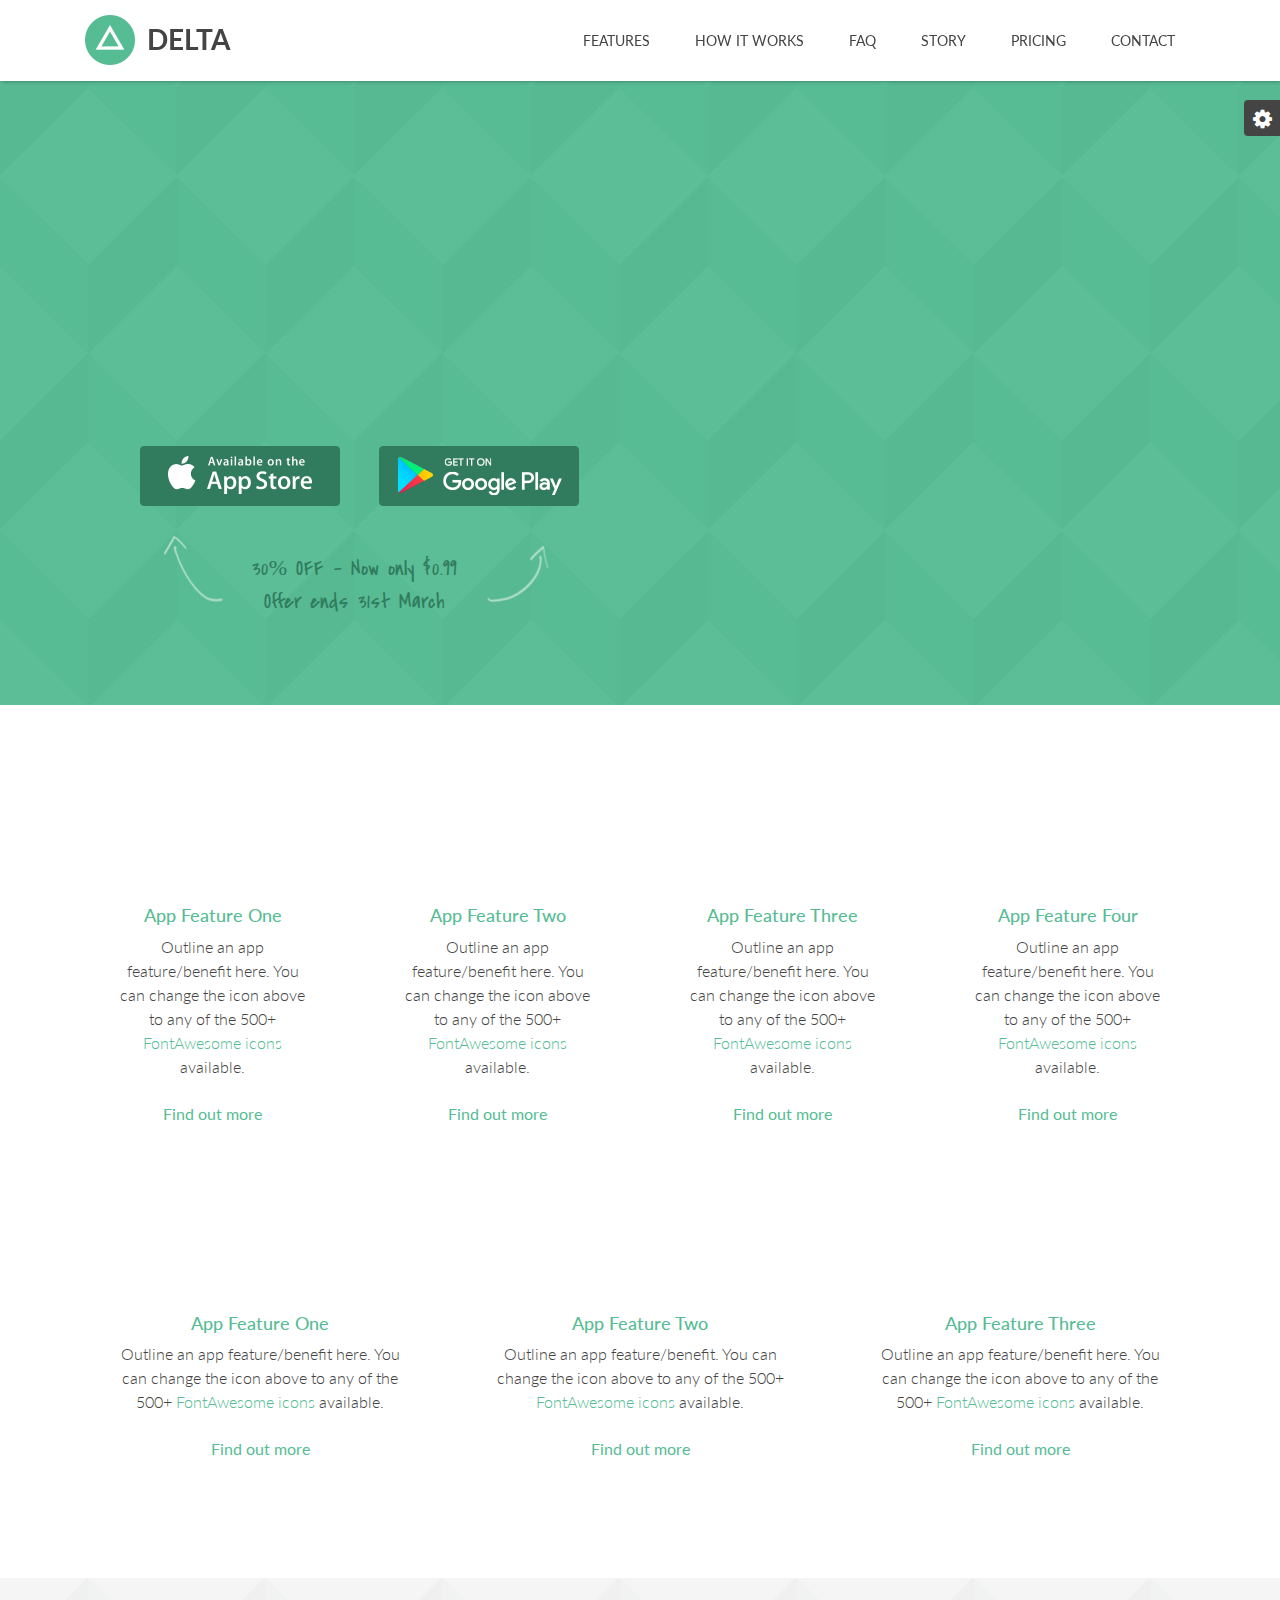
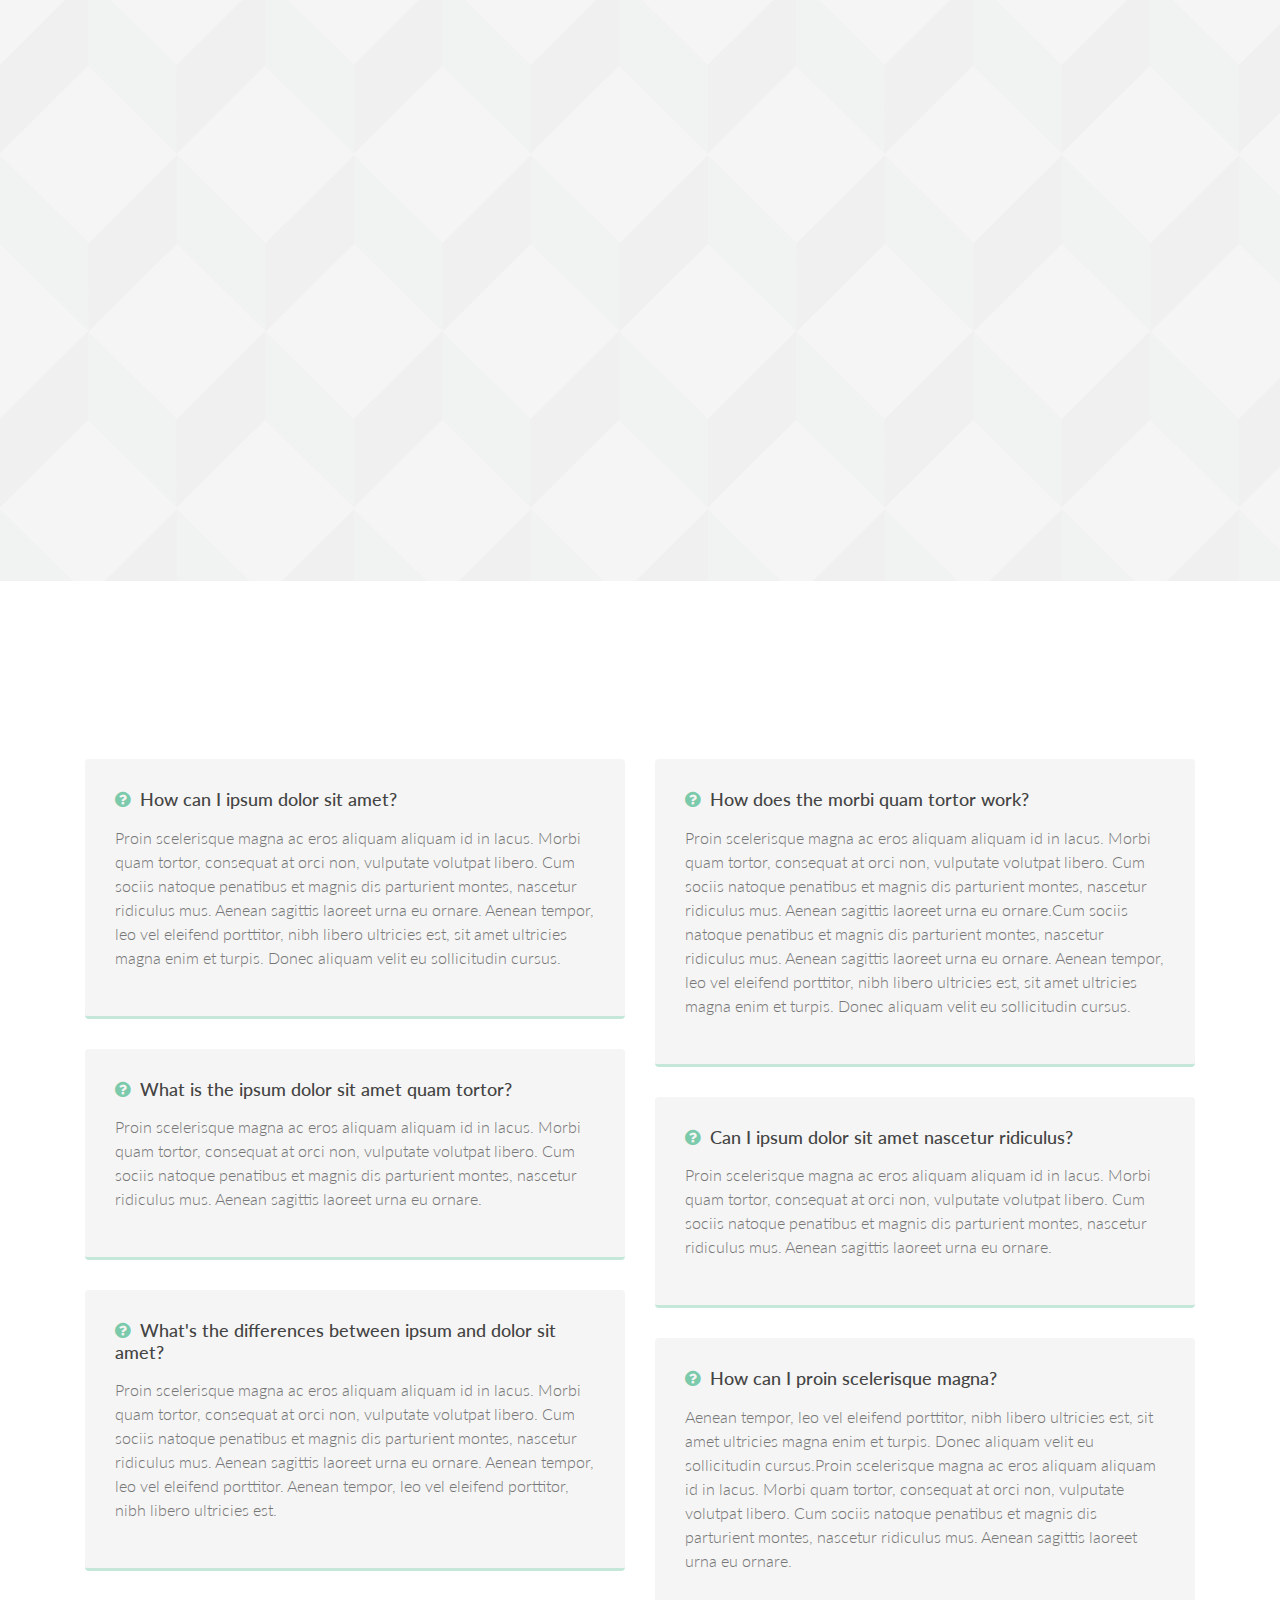
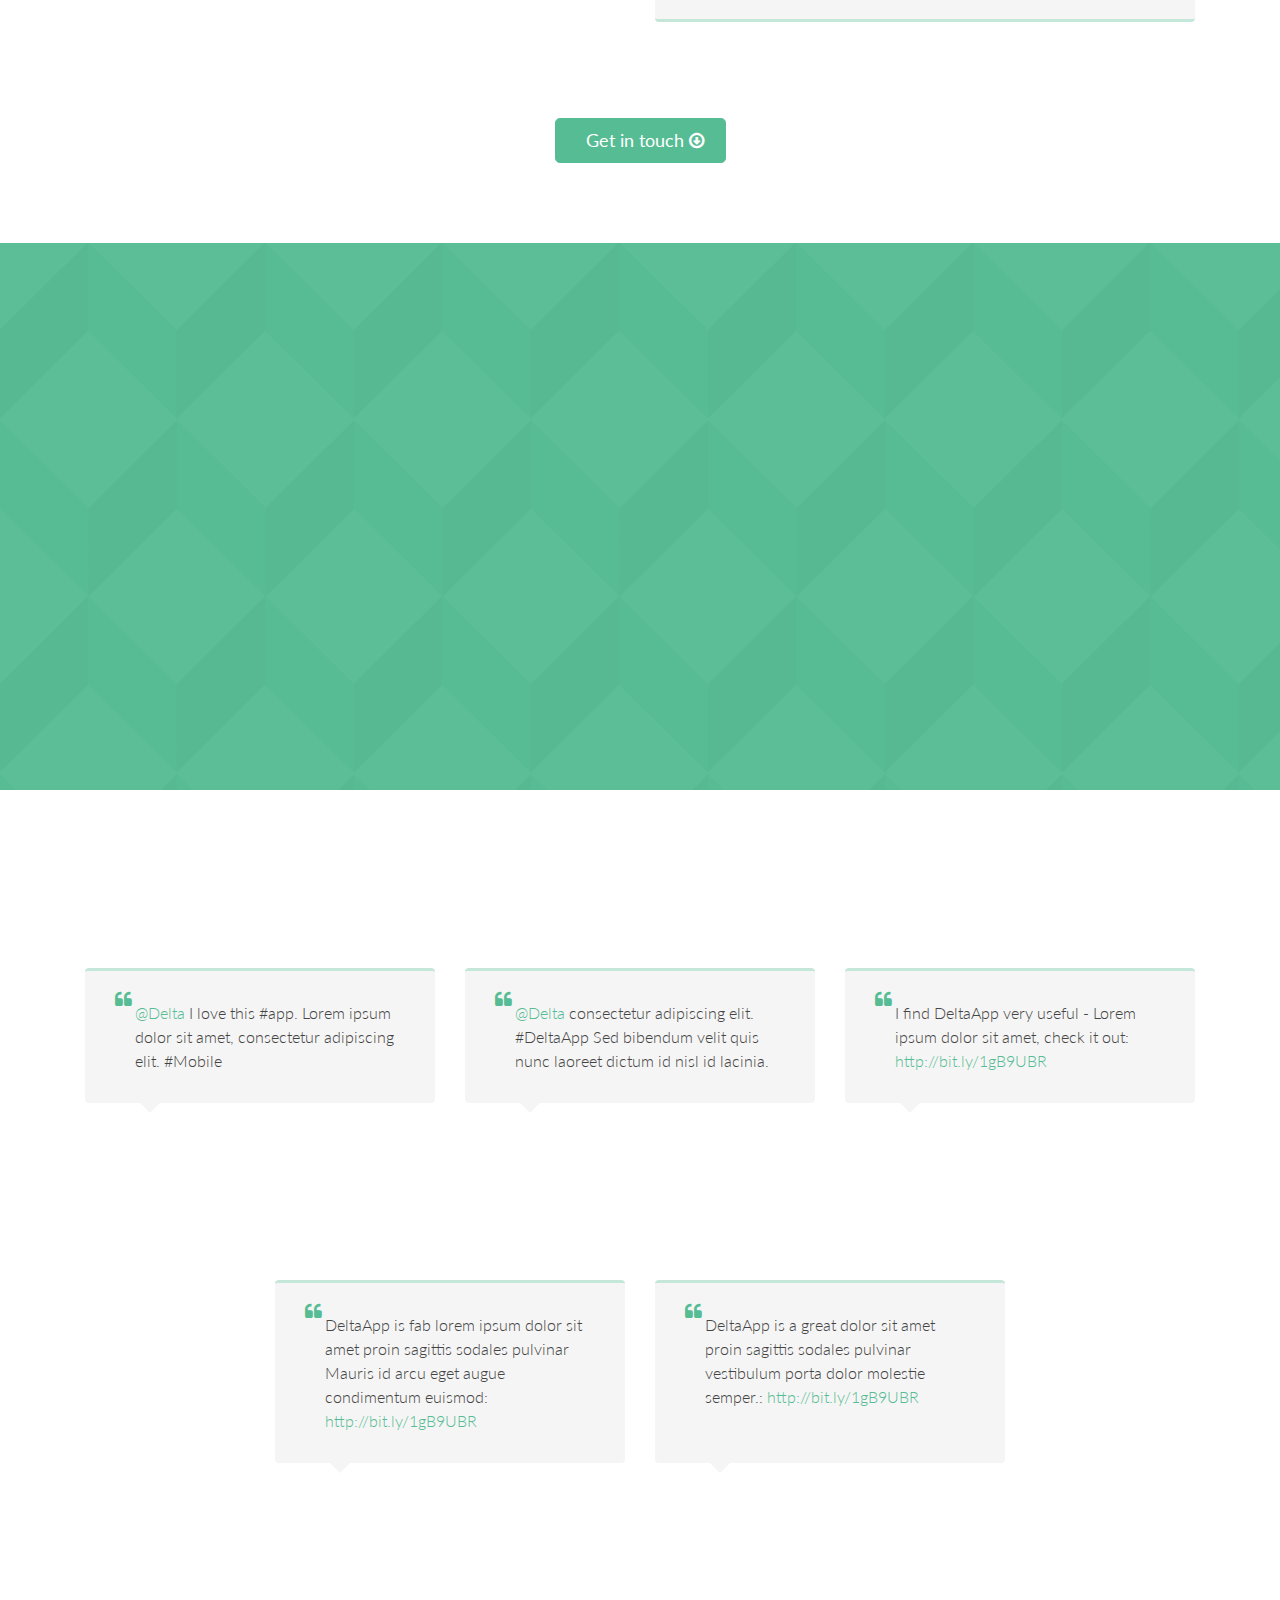
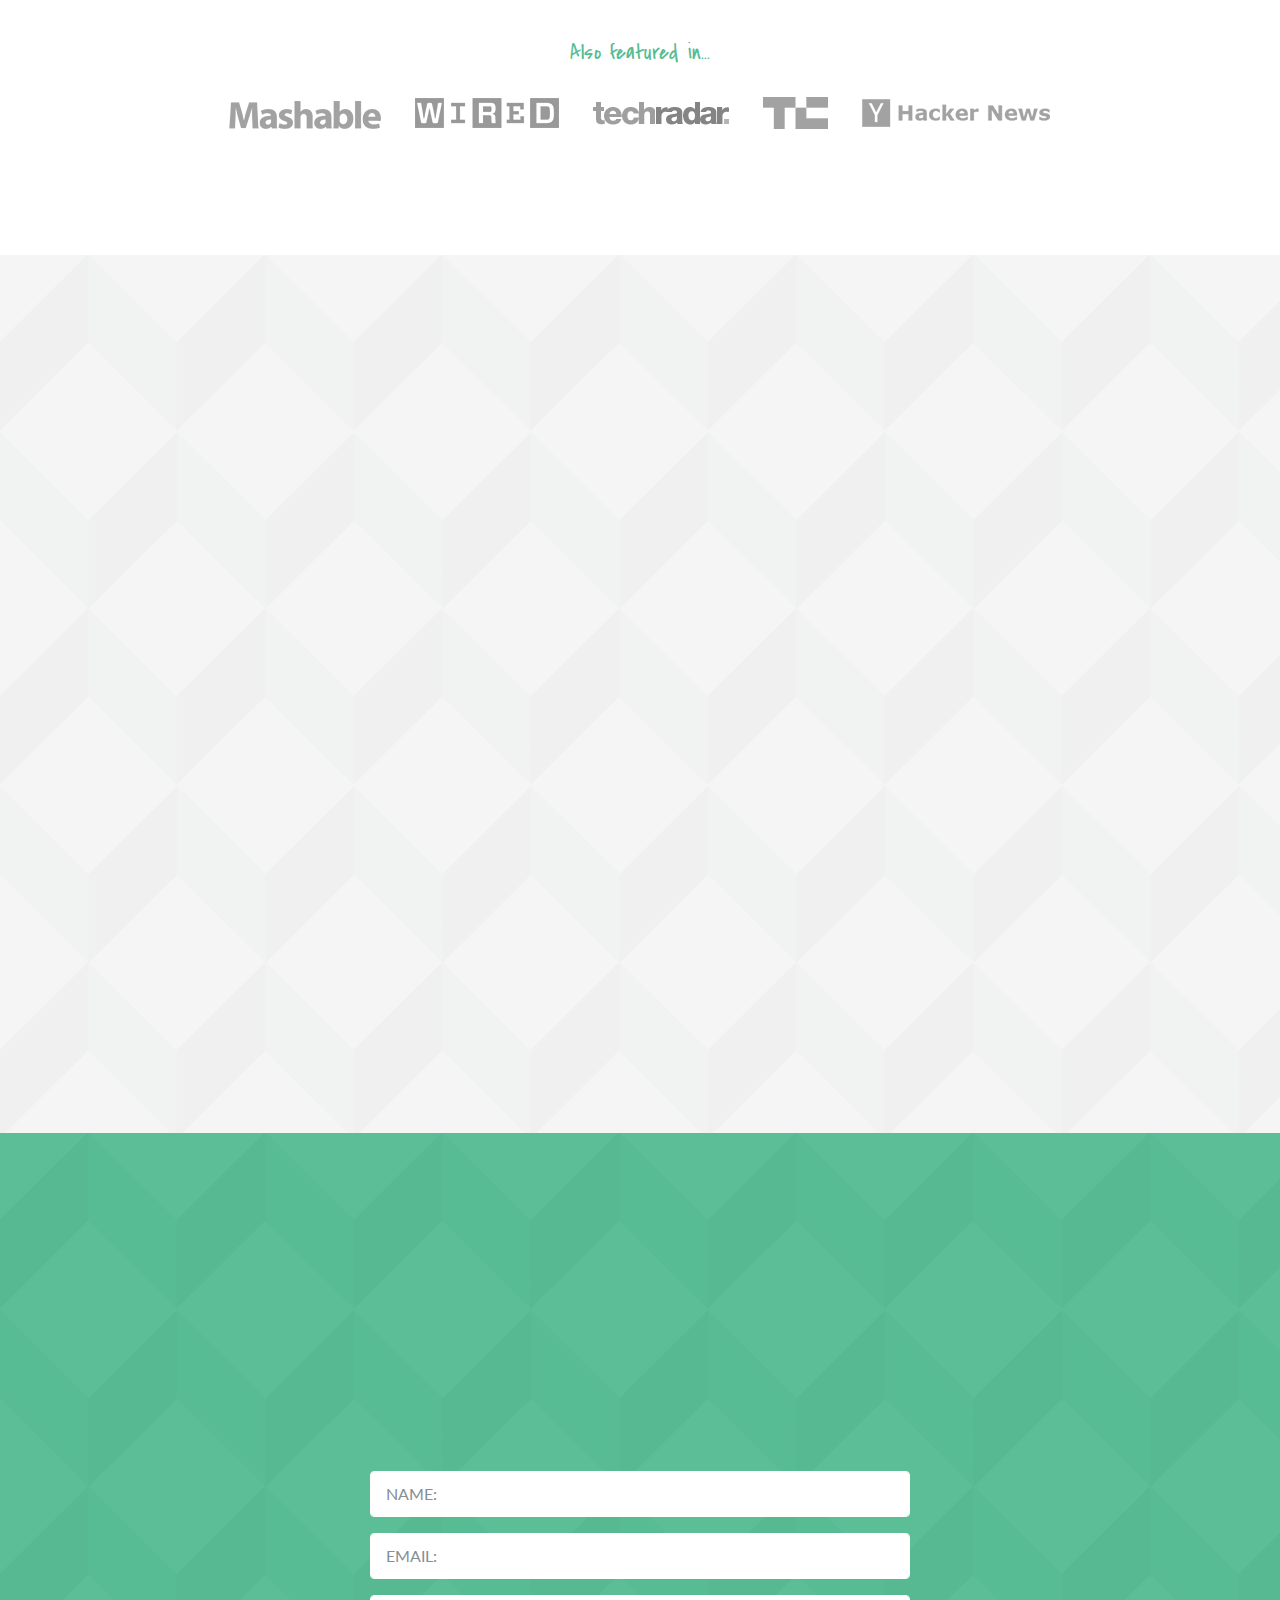
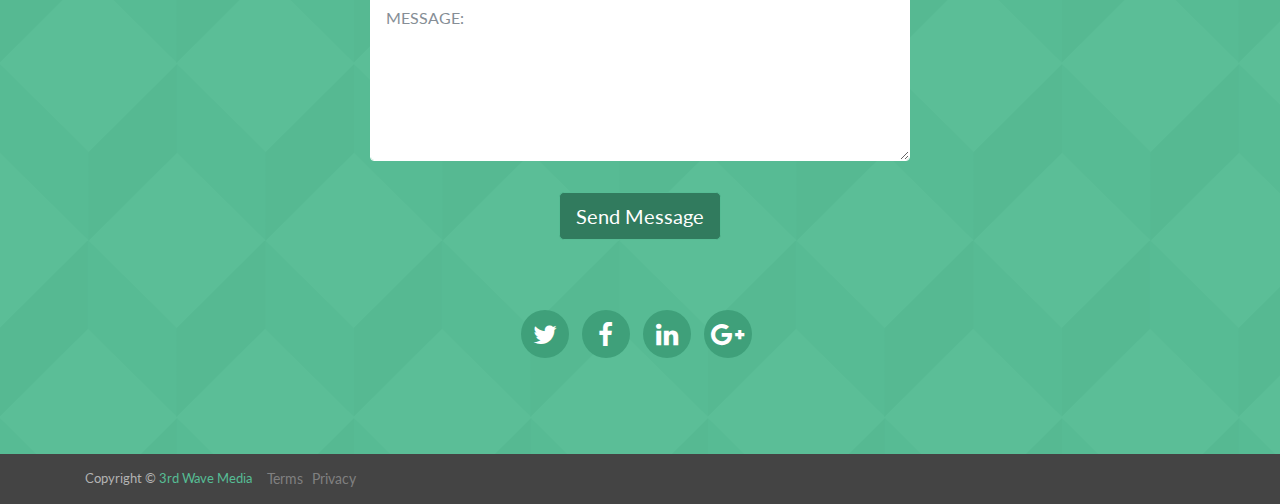
<file: ipad-black.html>
<!DOCTYPE html>
<html lang="en">
<head>
    <title>Responsive website template for mobile app</title>
    <!-- Meta -->
    <meta charset="utf-8">
    <meta http-equiv="X-UA-Compatible" content="IE=edge">
    <meta name="viewport" content="width=device-width, initial-scale=1.0">
    <meta name="description" content="">
    <meta name="author" content="">    
    <link rel="shortcut icon" href="favicon.ico">  
    <link href='https://fonts.googleapis.com/css?family=Lato:300,400,700,300italic,400italic,700italic' rel='stylesheet' type='text/css'>
    <link href='https://fonts.googleapis.com/css?family=Covered+By+Your+Grace' rel='stylesheet' type='text/css'>  
    <!-- Global CSS -->
    <link rel="stylesheet" href="assets/plugins/bootstrap/css/bootstrap.min.css">
    <!-- Plugins CSS -->    
    <link rel="stylesheet" href="assets/plugins/font-awesome/css/font-awesome.css">
    <link rel="stylesheet" href="assets/plugins/flexslider/flexslider.css">
    <link rel="stylesheet" href="assets/plugins/animate-css/animate.min.css">
    <!-- Theme CSS -->  
    <link id="theme-style" rel="stylesheet" href="assets/css/styles.css">
</head> 

<body>
    <!-- ******HEADER****** --> 
    <header id="top" class="header fixed-top">  
        <div class="container">            
            <h1 class="logo pull-left">
                <a class="scrollto" href="#promo">
                    <img id="logo-image" class="logo-image" src="assets/images/logo/logo.png" alt="Logo">
                    <span class="logo-title">Delta</span>
                </a>
            </h1><!--//logo-->              
            <nav id="main-nav" class="main-nav navbar-light navbar-expand-md" role="navigation">
                <button class="navbar-toggler" type="button" data-toggle="collapse" data-target="#navbar-collapse" aria-controls="navbar-collapse" aria-expanded="false" aria-label="Toggle navigation">
                    <span class="navbar-toggler-icon"></span>
                </button>         
                <div class="navbar-collapse collapse justify-content-end" id="navbar-collapse">
                    <ul class="nav navbar-nav">
                        <li class="active nav-item sr-only"><a class="scrollto" href="#promo">Home</a></li>
                        <li class="nav-item"><a class="nav-link scrollto" href="#features">Features</a></li>
                        <li class="nav-item"><a class="nav-link scrollto" href="#how">How it works</a></li>
                        <li class="nav-item"><a class="nav-link scrollto" href="#faq">FAQ</a></li>
                        <li class="nav-item"><a class="nav-link scrollto" href="#story">Story</a></li>
                        <li class="nav-item"><a class="nav-link scrollto" href="#pricing">Pricing</a></li>
                        <li class="nav-item last"><a class="nav-link scrollto" href="#contact">Contact</a></li>
                    </ul><!--//nav-->
                </div><!--//navabr-collapse-->
            </nav><!--//main-nav-->           
        </div>
    </header><!--//header-->
    
    <!-- ******PROMO****** --> 
    <section id="promo" class="promo section offset-header has-pattern">
        <div class="container">
            <div class="row">
                <div class="overview col-lg-7 col-12">
                    <h2 class="title">Delta helps you promote your mobile app</h2>
                    <ul class="summary">
                        <li>Showcase and promote your mobile app to the web</li>
                        <li>Demonstrate how the app works</li>
                        <li>Provide answers to common questions</li>
                        <li>Tell the world about the story behind the app</li>
                    </ul>
                    <div class="download-area">
                        <ul class="list-inline">
                            <li class="ios-btn list-inline-item"><a href="#">Download from the App Store</a></li>
                            <li class="android-btn list-inline-item"><a href="#">Get it from Google Play</a></li>
                        </ul>
                        <div class="note text-center">
                            <p>30% OFF - Now only $0.99<br />Offer ends 31st March</p>
                            <span class="left-arrow"></span>
                            <span class="right-arrow"></span>
                        </div><!--//note-->
                    </div>
                </div><!--//overview-->
                
                 <!--// iPad starts -->
                <div class="ipad ipad-black col-lg-4 col-12 mr-lg-auto">
                    <div class="ipad-holder">
                        <div class="ipad-holder-inner">
                            <div class="slider flexslider">
                                <ul class="slides">
                                    <li>
                                        <img src="assets/images/ipad/ipad-slide-1.png"  alt="" />
                                    </li>
                                    <li>
                                        <img src="assets/images/ipad/ipad-slide-2.png"  alt="" />
                                    </li>
                                    <li>
                                        <img src="assets/images/ipad/ipad-slide-3.png"  alt="" />
                                    </li>
                                </ul><!--//slides-->
                            </div><!--//flexslider-->   
                        </div><!--//ipad-holder-inner-->                    
                    </div><!--//ipad-holder-->                   
                </div><!--//ipad--> 
                <!--// iPad ends -->                                             
            </div><!--//row-->
        </div><!--//container-->
    </section><!--//promo-->
    
    <!-- ******FEATURES****** --> 
    <section id="features" class="features section">
        <div class="container">
            <div class="row">
                <h2 class="title text-center sr-only">Features</h2>
                <div class="item col-lg-3 col-md-6 col-12 text-center">
                    <div class="icon">
                        <i class="fa fa-cloud-upload"></i>                
                    </div><!--//icon-->
                    <div class="content">
                        <h3 class="title">App Feature One</h3>
                        <p>Outline an app feature/benefit here. You can change the icon above to any of the 500+ <a href="http://fortawesome.github.io/Font-Awesome/icons/" target="_blank">FontAwesome icons</a> available. </p>  
                        <button class="modal-trigger btn btn-link" data-toggle="modal" data-target="#feature-modal-1">Find out more</button>
                    </div><!--//content-->               
                </div><!--//item-->
                <div class="item col-lg-3 col-md-6 col-12 text-center">
                    <div class="icon">
                        <i class="fa fa-rocket"></i>                
                    </div><!--//icon-->
                    <div class="content">
                        <h3 class="title">App Feature Two</h3>
                        <p>Outline an app feature/benefit here. You can change the icon above to any of the 500+ <a href="http://fortawesome.github.io/Font-Awesome/icons/" target="_blank">FontAwesome icons</a> available. </p>   
                        <button class="modal-trigger btn btn-link" data-toggle="modal" data-target="#feature-modal-1">Find out more</button>
                    </div><!--//content-->               
                </div><!--//item-->
                <div class="item col-lg-3 col-md-6 col-12 text-center">
                    <div class="icon">
                        <i class="fa fa-users"></i>                
                    </div><!--//icon-->
                    <div class="content">
                        <h3 class="title">App Feature Three</h3>
                        <p>Outline an app feature/benefit here. You can change the icon above to any of the 500+ <a href="http://fortawesome.github.io/Font-Awesome/icons/" target="_blank">FontAwesome icons</a> available. </p> 
                        <button class="modal-trigger btn btn-link" data-toggle="modal" data-target="#feature-modal-1">Find out more</button>  
                    </div><!--//content-->               
                </div><!--//item-->
                <div class="item col-lg-3 col-md-6 col-12 text-center">
                    <div class="icon">
                        <i class="fa fa-map-marker"></i>                
                    </div><!--//icon-->
                    <div class="content">
                        <h3 class="title">App Feature Four</h3>
                        <p>Outline an app feature/benefit here. You can change the icon above to any of the 500+ <a href="http://fortawesome.github.io/Font-Awesome/icons/" target="_blank">FontAwesome icons</a> available. </p>   
                        <button class="modal-trigger btn btn-link" data-toggle="modal" data-target="#feature-modal-1">Find out more</button>
                    </div><!--//content-->               
                </div><!--//item-->
            </div><!--//row-->
            
            <div class="row feature-row-last">
                <div class="item col-lg-4 col-md-6 col-12 text-center">
                    <div class="icon">
                        <i class="fa fa-calendar"></i>                
                    </div><!--//icon-->
                    <div class="content">
                        <h3 class="title">App Feature One</h3>
                        <p>Outline an app feature/benefit here. You can change the icon above to any of the 500+ <a href="http://fortawesome.github.io/Font-Awesome/icons/" target="_blank">FontAwesome icons</a> available. </p>  
                        <button class="modal-trigger btn btn-link" data-toggle="modal" data-target="#feature-modal-1">Find out more</button>
                    </div><!--//content-->               
                </div><!--//item-->
                <div class="item col-lg-4 col-md-6 col-12 text-center">
                    <div class="icon">
                        <i class="fa fa-comments"></i>                
                    </div><!--//icon-->
                    <div class="content">
                        <h3 class="title">App Feature Two</h3>
                        <p>Outline an app feature/benefit. You can change the icon above to any of the 500+ <a href="http://fortawesome.github.io/Font-Awesome/icons/" target="_blank">FontAwesome icons</a> available. </p>  
                        <button class="modal-trigger btn btn-link" data-toggle="modal" data-target="#feature-modal-1">Find out more</button>
                    </div><!--//content-->               
                </div><!--//item-->
                <div class="item col-lg-4 col-md-6 col-12 text-center">
                    <div class="icon">
                        <i class="fa fa-globe"></i>
                    </div><!--//icon-->
                    <div class="content">
                        <h3 class="title">App Feature Three</h3>
                        <p>Outline an app feature/benefit here. You can change the icon above to any of the 500+ <a href="http://fortawesome.github.io/Font-Awesome/icons/" target="_blank">FontAwesome icons</a> available. </p> 
                        <button class="modal-trigger btn btn-link" data-toggle="modal" data-target="#feature-modal-1">Find out more</button>  
                    </div><!--//content-->               
                </div><!--//item-->
            </div><!--//row-->
        </div><!--//container-->
    </section><!--//features-->
    
    <!-- ******HOW****** --> 
    <section id="how" class="how section has-pattern">
        <div class="container">
            <div class="row">
                <div class="content col-md-6 col-12 order-md-12 text-center">
                    <h2 class="title">How it works</h2>
                    <p class="intro">You can <a href="http://blog.sensortower.com/blog/2013/07/19/3-ways-to-create-a-great-ios-app-demo-video-without-breaking-the-bank/" target="_blank">create a video demo</a> for your app to demonstrate how the app works. You can also <a href="http://www.qrstuff.com/" target="_blank">generate QR codes</a> for the app download links.</p>
                    <div class="qr-codes d-none d-lg-block">
                        <div class="note">
                            <p>Scan the QR codes</p>
                            <span class="left-arrow"></span>
                            <span class="right-arrow"></span>
                        </div><!--//note-->
                        <div class="row">
                            <div class="item col-md-6">
                                <img src="assets/images/qrcodes/qr-1.png" alt="" />
                                <p>Download for iOS</p>
                            </div><!--//item-->
                            <div class="item col-md-6">
                                <img src="assets/images/qrcodes/qr-1.png" alt="" />
                                <p>Download for Andriod</p>
                            </div><!--//item-->
                        </div>                    
                    </div><!--//qr-codes-->
                </div><!--//content-->
                <div id="video-container" class="video-container col-md-6 col-12 order-md-1">
                    <div class="embed-responsive embed-responsive-16by9">
                        <iframe class="embed-responsive-item" src="//player.vimeo.com/video/87044590" width="570" height="320" frameborder="0" webkitallowfullscreen mozallowfullscreen allowfullscreen></iframe>
                    </div>
                </div><!--//video-->
            </div><!--//row-->
        </div><!--//container-->
    </section><!--//how-->
    
    <!-- ******FAQ****** --> 
    <section id="faq" class="faq section">
        <div class="container">
            <h2 class="title text-center">Frequently Asked Questions</h2>
            <div class="row">
                <div class="faq-col col-md-6 col-12">
                    <div class="item">
                        <h3 class="question"><i class="fa fa-question-circle"></i>How can I  ipsum dolor sit amet?</h3>
                        <p class="answer">Proin scelerisque magna ac eros aliquam aliquam id in lacus. Morbi quam tortor, consequat at orci non, vulputate volutpat libero. Cum sociis natoque penatibus et magnis dis parturient montes, nascetur ridiculus mus. Aenean sagittis laoreet urna eu ornare. Aenean tempor, leo vel eleifend porttitor, nibh libero ultricies est, sit amet ultricies magna enim et turpis. Donec aliquam velit eu sollicitudin cursus.</p>
                    </div><!--//item-->
                    <div class="item">
                        <h3 class="question"><i class="fa fa-question-circle"></i>What is the ipsum dolor sit amet quam tortor?</h3>
                        <p class="answer">Proin scelerisque magna ac eros aliquam aliquam id in lacus. Morbi quam tortor, consequat at orci non, vulputate volutpat libero. Cum sociis natoque penatibus et magnis dis parturient montes, nascetur ridiculus mus. Aenean sagittis laoreet urna eu ornare.</p>
                    </div><!--//item-->
                    <div class="item">
                        <h3 class="question"><i class="fa fa-question-circle"></i>What's the differences between ipsum and dolor sit amet?</h3>
                        <p class="answer">Proin scelerisque magna ac eros aliquam aliquam id in lacus. Morbi quam tortor, consequat at orci non, vulputate volutpat libero. Cum sociis natoque penatibus et magnis dis parturient montes, nascetur ridiculus mus. Aenean sagittis laoreet urna eu ornare. Aenean tempor, leo vel eleifend porttitor. Aenean tempor, leo vel eleifend porttitor, nibh libero ultricies est.</p>
                    </div><!--//item-->
                </div><!--//faq-col-->
                <div class="faq-col col-md-6 col-12">
                    <div class="item">
                        <h3 class="question"><i class="fa fa-question-circle"></i>How does the morbi quam tortor work?</h3>
                        <p class="answer">Proin scelerisque magna ac eros aliquam aliquam id in lacus. Morbi quam tortor, consequat at orci non, vulputate volutpat libero. Cum sociis natoque penatibus et magnis dis parturient montes, nascetur ridiculus mus. Aenean sagittis laoreet urna eu ornare.Cum sociis natoque penatibus et magnis dis parturient montes, nascetur ridiculus mus. Aenean sagittis laoreet urna eu ornare. Aenean tempor, leo vel eleifend porttitor, nibh libero ultricies est, sit amet ultricies magna enim et turpis. Donec aliquam velit eu sollicitudin cursus.</p>
                    </div><!--//item-->
                    <div class="item">
                        <h3 class="question"><i class="fa fa-question-circle"></i>Can I ipsum dolor sit amet nascetur ridiculus?</h3>
                        <p class="answer">Proin scelerisque magna ac eros aliquam aliquam id in lacus. Morbi quam tortor, consequat at orci non, vulputate volutpat libero. Cum sociis natoque penatibus et magnis dis parturient montes, nascetur ridiculus mus. Aenean sagittis laoreet urna eu ornare.</p>
                    </div><!--//item-->
                    <div class="item">
                        <h3 class="question"><i class="fa fa-question-circle"></i>How can I proin scelerisque magna?</h3>
                        <p class="answer">Aenean tempor, leo vel eleifend porttitor, nibh libero ultricies est, sit amet ultricies magna enim et turpis. Donec aliquam velit eu sollicitudin cursus.Proin scelerisque magna ac eros aliquam aliquam id in lacus. Morbi quam tortor, consequat at orci non, vulputate volutpat libero. Cum sociis natoque penatibus et magnis dis parturient montes, nascetur ridiculus mus. Aenean sagittis laoreet urna eu ornare. </p>
                    </div><!--//item-->
                </div><!--//faq-col-->
            </div><!--//row-->
            <div class="more text-center">
                <h4 class="title">More questions?</h4>
                <a class="btn btn-lg btn-theme scrollto" href="#contact">Get in touch<i class="fa fa-arrow-circle-o-down"></i></a>
            </div>
        </div><!--//container-->
    </section><!--//faq-->
    
    <!-- ******STORY****** --> 
    <section id="story" class="story section has-pattern">
        <div class="container">
            <div class="row">
                <div class="content col-md-6 col-12 text-center">
                    <h2 class="title">Story behind the app</h2>
                    <p>Aliquam euismod vehicula lacus, non congue ante pulvinar a. Nunc eu posuere risus, ut condimentum ante. Suspendisse at turpis sollicitudin odio congue lobortis vitae nec nisi. Nullam sodales at libero in lacinia. Nullam vel nibh pulvinar, interdum purus tristique, iaculis turpis. Integer imperdiet tincidunt erat vel gravida. Suspendisse tincidunt orci sed leo euismod, quis ultrices ipsum lobortis. Sed viverra dui et elit accumsan accumsan. Donec lorem turpis, iaculis ac fermentum nec, dignissim sed nisi. Nunc condimentum turpis arcu, eu aliquet lorem eleifend ut. Integer at lorem nec diam elementum convallis vel vel nulla.</p>
                    <p>Nullam vel nibh pulvinar, interdum purus tristique, iaculis turpis. Integer imperdiet tincidunt erat vel gravida. eleifend ut. Integer at lorem nec diam elementum convallis vel vel nulla.</p>
                </div><!--//content-->
                <div class="team col-md-5 col-12 mr-auto ml-auto">
                    <div class="row">
                        <div class="member col-lg-6 col-12 text-center">
                            <img class="img-rounded" src="assets/images/team/member-1.png" alt="" />
                            <p class="name">James Norton</p>
                            <p class="title">Lead Developer</p>
                            <ul class="connect list-inline">
                                <li class="list-inline-item"><a href="#" ><i class="fa fa-twitter"></i></a></li>
                                <li class="list-inline-item"><a href="#" ><i class="fa fa-linkedin"></i></a></li>
                                <li class="row-end list-inline-item"><a href="#" ><i class="fa fa-github"></i></a></li>         
                            </ul>
                        </div><!--//member-->
                        <div class="member col-lg-6 col-12 text-center">
                            <img class="img-rounded" src="assets/images/team/member-2.png" alt="" />
                            <p class="name">Steve Thomson</p>
                            <p class="title">UI/UX Designer</p>
                            <ul class="connect list-inline">
                                <li class="list-inline-item"><a href="#" ><i class="fa fa-twitter"></i></a></li>
                                <li class="list-inline-item"><a href="#" ><i class="fa fa-linkedin"></i></a></li>
                                <li class="row-end list-inline-item"><a href="#" ><i class="fa fa-dribbble"></i></a></li>         
                            </ul>
                        </div><!--//member-->
                    </div>
                </div><!--//team-->
            </div><!--//row-->
        </div><!--//container-->
    </section><!--//story-->
    
    <!-- ******TESTIMONIALS****** --> 
    <section id="testimonials" class="testimonials section">
        <div class="container">
            <h2 class="title text-center">What do people think?</h2>
            <div class="row">
                <div class="item col-md-4 col-12">
                    <div class="quote-box">
                        <i class="fa fa-quote-left"></i>
                        <blockquote class="quote">
                            <a href="#">@Delta</a> I love this #app. Lorem ipsum dolor sit amet, consectetur adipiscing elit. #Mobile
                        </blockquote><!--//quote-->
                    </div><!--//quote-box-->
                    <div class="people row">
                        <img class="img-rounded user-pic col-md-5 col-12" src="assets/images/people/people-1.png" alt="" />
                        <p class="details text-center pull-left">
                            <span class="name">Christine Heal</span>
                            <span class="title">Bristol, UK</span>
                        </p>                        
                    </div><!--//people-->
                </div><!--//item-->
                <div class="item col-md-4 col-12">
                    <div class="quote-box">
                        <i class="fa fa-quote-left"></i>
                        <blockquote class="quote">
                            <a href="#">@Delta</a> consectetur adipiscing elit. #DeltaApp Sed bibendum velit quis nunc laoreet dictum id nisl id lacinia. 
                        </blockquote><!--//quote-->
                    </div><!--//quote-box-->
                    <div class="people row">
                        <img class="img-rounded user-pic col-md-5 col-12" src="assets/images/people/people-2.png" alt="" />
                        <p class="details text-center pull-left">
                            <span class="name">Ben Rousseau</span>
                            <span class="title">Paris, France</span>
                        </p>                        
                    </div><!--//people-->
                </div><!--//item-->
                <div class="item col-md-4 col-12">
                    <div class="quote-box">
                        <i class="fa fa-quote-left"></i>
                        <blockquote class="quote">
                        I find DeltaApp very useful - Lorem ipsum dolor sit amet, check it out: <a href="#">http://bit.ly/1gB9UBR</a>
                        </blockquote><!--//quote-->
                    </div><!--//quote-box-->
                    <div class="people row">
                        <img class="img-rounded user-pic col-md-5 col-12" src="assets/images/people/people-3.png" alt="" />
                        <p class="details text-center pull-left">
                            <span class="name">Mike Chan</span>
                            <span class="title">Hongkong, China</span>
                        </p>                        
                    </div><!--//people-->
                </div><!--//item-->
            </div><!--//row-->
            <div class="row">
                <div class="item col-md-4 ml-md-auto">
                    <div class="quote-box">
                        <i class="fa fa-quote-left"></i>
                        <blockquote class="quote">
                         DeltaApp is fab lorem ipsum dolor sit amet proin sagittis sodales pulvinar Mauris id arcu eget augue condimentum euismod: <a href="#">http://bit.ly/1gB9UBR</a>
                        </blockquote><!--//quote-->
                    </div><!--//quote-box-->
                    <div class="people row">
                        <img class="img-rounded user-pic col-md-5 col-12" src="assets/images/people/people-4.png" alt="" />
                        <p class="details text-center pull-left">
                            <span class="name">Annie Lee</span>
                            <span class="title">Berlin, Germany</span>
                        </p>                        
                    </div><!--//people-->
                </div><!--//item-->
                <div class="item col-md-4 col-12 mr-md-auto ">
                    <div class="quote-box">
                        <i class="fa fa-quote-left"></i>
                        <blockquote class="quote">
                        DeltaApp is a great dolor sit amet proin sagittis sodales pulvinar vestibulum porta dolor molestie semper.: <a href="#">http://bit.ly/1gB9UBR</a>
                        </blockquote><!--//quote-->
                    </div><!--//quote-box-->
                    <div class="people row">
                        <img class="img-rounded user-pic col-md-5 col-12" src="assets/images/people/people-5.png" alt="" />
                        <p class="details text-center pull-left">
                            <span class="name">Adam Gordon</span>
                            <span class="title">London, UK</span>
                        </p>                        
                    </div><!--//people-->
                </div><!--//item-->
            </div>
            <div class="press text-center">
                <h3 class="note">Also featured in...</h3>
                <ul class="list-inline">
                    <li class="list-inline-item"><a href="#"><img class="img-fluid" src="assets/images/press/press-1.png" alt="" /></a></li>
                    <li class="list-inline-item"><a href="#"><img class="img-fluid" src="assets/images/press/press-2.png" alt="" /></a></li>
                    <li class="list-inline-item"><a href="#"><img class="img-fluid" src="assets/images/press/press-3.png" alt="" /></a></li>
                    <li class="list-inline-item"><a href="#"><img class="img-fluid" src="assets/images/press/press-4.png" alt="" /></a></li>
                    <li class="last list-inline-item"><a href="#"><img class="img-fluid" src="assets/images/press/press-5.png" alt="" /></a></li>
                </ul>
            </div><!--//row-->
        </div><!--//container-->
    </section><!--//Testimonials-->
    
    <!-- ******Pricing****** --> 
    <section id="pricing" class="pricing section has-pattern">
        <div class="container">
             <h2 class="title text-center">Choose your plan today</h2>
             <div class="price-cols row">
                <div class="items-wrapper col-lg-10 col-12 ml-lg-auto mr-lg-auto">
                    <div class="row">
                        <div class="item price-1 col-md-4 col-12 text-center">
                            <div class="item-inner">
                                <div class="heading">
                                <h3 class="title">Personal</h3>
                                    <p class="price-figure"><span class="price-figure-inner"><span class="currency">$</span><span class="number">5</span><br /><span class="unit"> per month</span></span></p>
                                </div>
                                <div class="content">
                                    <ul class="list-unstyled feature-list">
                                        <li><i class="fa fa-check"></i>1 user</li>
                                        <li><i class="fa fa-check"></i>10 GB storage</li>
                                        <li class="disabled"><i class="fa fa-times"></i>Email priority support</li>
                                        <li class="disabled"><i class="fa fa-times"></i>Free update</li>
                                        <li class="disabled"><i class="fa fa-times"></i>24/7 support</li>
                                    </ul>
                                    <a class="btn btn-theme btn-block" href="#">Sign Up</a>
       
                                </div><!--//content-->
                            </div><!--//item-inner-->
                        </div><!--//item--> 
                        
                        <div class="item price-2 col-md-4 col-12 text-center best-buy">
                            <div class="item-inner">
                                <div class="heading">
                                <h3 class="title">Professional</h3>
                                    <p class="price-figure"><span class="price-figure-inner"><span class="currency">$</span><span class="number">10</span><br /><span class="unit">per month</span></span></p>
                                </div>
                                <div class="content">
                                    <ul class="list-unstyled feature-list">
                                        <li><i class="fa fa-check"></i>10 users</li>
                                        <li><i class="fa fa-check"></i>30 GB storage</li>
                                        <li><i class="fa fa-check"></i>Email priority support</li>
                                        <li><i class="fa fa-check"></i>Free update</li>
                                        <li class="disabled"><i class="fa fa-times"></i>24/7 support</li>
                                        
                                    </ul>
                                    <a class="btn btn-theme btn-block" href="#">Sign Up</a>
                                </div><!--//content-->
                                <div class="ribbon">
                                    <div class="text">Popular</div>
                                </div><!--//ribbon-->
                            </div><!--//item-inner-->
                        </div><!--//item-->  
                        
                        <div class="item price-3 col-md-4 col-12 text-center">
                            <div class="item-inner">
                                <div class="heading">
                                    <h3 class="title">Business</h3>
                                    <p class="price-figure"><span class="price-figure-inner"><span class="currency">$</span><span class="number">25</span><br /><span class="unit">per month</span></span></p>
                                </div>
                                <div class="content">
                                    <ul class="list-unstyled feature-list">
                                        <li><i class="fa fa-check"></i>Unlimited user</li>
                                        <li><i class="fa fa-check"></i>100 GB storage</li>
                                        <li><i class="fa fa-check"></i>Email priority support</li>
                                        <li><i class="fa fa-check"></i>Free update</li>
                                        <li><i class="fa fa-check"></i>24/7 support</li>                                  
                                    </ul>
                                    <a class="btn btn-theme btn-block" href="#">Sign Up</a>
                                    
                                </div><!--//content-->
                            </div><!--//item-inner-->
                        </div><!--//item-->  
                    </div><!--//row-->
                </div><!--//items-wrapper-->                   
            </div><!--//row-->
        </div><!--//container-->
    </section><!--//pricing-->
    
    <!-- ******CONTACT****** --> 
    <section id="contact" class="contact section has-pattern">
        <div class="container">
            <h2 class="title text-center">Contact US</h2>
            <div class="row text-center">
                <div class="intro col-lg-6 col-12 ml-lg-auto mr-lg-auto">
                    <p>We’d love to hear from you. Lorem ipsum dolor sit amet, consectetur adipiscing elit. Nullam ut erat magna. Aliquam porta sem a lacus imperdiet posuere. Integer semper eget ligula id eleifend.</p>
                    <ul class="list-unstyled contact-details">
                        <li><i class="fa fa-envelope"></i><a href="mailto:hello@website.com">hello@website.com</a></li>
                        <li><i class="fa fa-phone-square"></i>0800 123 456</li>
                    </ul>
                </div>
            </div><!--//row-->
            <div class="row text-center">
                <div class="contact-form col-lg-6 col-12 ml-lg-auto mr-lg-auto">                            
                    <form class="form">                
                        <div class="form-group name">
                            <label class="sr-only" for="name">Name</label>
                            <input id="name" type="text" class="form-control" placeholder="Name:">
                        </div><!--//form-group-->
                        <div class="form-group email">
                            <label class="sr-only" for="email">Email</label>
                            <input id="email" type="email" class="form-control" placeholder="Email:">
                        </div><!--//form-group-->
                        <div class="form-group message">
                            <label class="sr-only" for="message">Message</label>
                            <textarea id="message" class="form-control" rows="6" placeholder="Message:"></textarea>
                        </div><!--//form-group-->
                        <button type="submit" class="btn btn-lg btn-theme">Send Message</button>
                    </form><!--//form-->                 
                </div><!--//contact-form-->
            </div><!--//row-->
            <div class="text-center">
                 <ul class="social-icons list-inline">
                    <li class="list-inline-item"><a href="#" ><i class="fa fa-twitter"></i></a></li>
                    <li class="list-inline-item"><a href="#" ><i class="fa fa-facebook"></i></a></li>
                    <li class="list-inline-item"><a href="#" ><i class="fa fa-linkedin"></i></a></li>
                    <li class="list-inline-item"><a href="#" ><i class="fa fa-google-plus"></i></a></li>                  
                </ul><!--//social-icons-->
            </div><!--//row-->
        </div><!--//container-->
    </section><!--//contact-->  
      
    <!-- ******FOOTER****** --> 
    <footer class="footer">
        <div class="container">
            <small class="copyright pull-left">Copyright &copy; <a href="http://themes.3rdwavemedia.com/" target="_blank">3rd Wave Media</a></small>
            <ul class="links list-inline">
                <li class="list-inline-item"><a href="#">Terms</a></li>
                <li class="list-inline-item"><a href="#">Privacy</a></li>
            </ul>
        </div>
    </footer><!--//footer-->

    <!-- Feature Modal -->
    <div class="modal modal-feature" id="feature-modal-1" tabindex="-1" role="dialog" aria-labelledby="featureModalLabel-1" aria-hidden="true">
        <div class="modal-dialog modal-lg">
            <div class="modal-content">
                <div class="modal-header">
                    <button type="button" class="close" data-dismiss="modal" aria-hidden="true">&times;</button>
                    <h4 id="featureModalLabel-1" class="modal-title text-center">App Feature and Benefit</h4>
                </div>
                <div class="modal-body"> 
                    <div class="row">    
                        <figure class="figure col-lg-6 col-12">
                            <img class="img-fluid img-rounded" src="assets/images/features/feature-figure-1.png" alt="" />
                            <figcaption class="caption">Figure caption goes here </figcaption>
                        </figure> 
                        <div class="content col-lg-6 col-12">           
                            <p>You can use the modal to explain one of your app's features/benefits in details. Lorem ipsum dolor sit amet, consectetuer adipiscing elit. </p>
                            <p>In enim justo, rhoncus ut, imperdiet a, venenatis vitae, justo. Nullam dictum felis eu pede mollis pretium. Integer tincidunt. Cras dapibus. Vivamus elementum semper nisi. </p>
                            <ul class="list-unstyled">
                                <li><i class="fa fa-star"></i>Lorem ipsum dolor sit ame</li>
                                <li><i class="fa fa-star"></i>Curabitur elit elit</li>
                                <li><i class="fa fa-star"></i>Nunc tincidunt ipsum a risus</li>
                            </ul>
                            <p>Donec quam felis, ultricies nec, pellentesque eu, pretium quis, sem. Nulla consequat massa quis enim. Donec pede justo, fringilla vel, aliquet nec, vulputate eget, arcu.</p>
                            <blockquote class="quote">
                                <p><i class="fa fa-quote-left"></i>I love this magna pellentesque in magnis gravida sit augue felis vehicula vestibulum semper penatibus justo ornare semper Gravida felis platea arcu mus non. Montes at posuere. Natoque.</p>
                                <p class="people"><span class="name">Adam Lee</span><br><span class="title">Developer, AppHunt</span></p>
                            </blockquote>
                        </div><!--//content-->
                    </div><!--//row-->
                </div><!--//modal-body-->
            </div><!--//modal-content-->
        </div><!--//modal-dialog-->
    </div><!--//modal-->
    
    <!-- *****CONFIGURE STYLE (Remove on production site)****** -->
    <div class="config-wrapper">
        <div class="config-wrapper-inner">
            <a id="config-trigger" class="config-trigger" href="#"><i class="fa fa-cog"></i></a>
            <div id="config-panel" class="config-panel">
                <h5>Choose Colour</h5>
                <ul id="color-options" class="list-unstyled list-inline">
                    <li class="theme-1 list-inline-item" ><a data-style="assets/css/styles.css" data-logo="assets/images/logo/logo.png" href="#"></a></li>
                    <li class="theme-2 list-inline-item"><a data-style="assets/css/styles-2.css" data-logo="assets/images/logo/logo-2.png" href="#"></a></li>
                    <li class="theme-3 list-inline-item"><a data-style="assets/css/styles-3.css" data-logo="assets/images/logo/logo-3.png" href="#"></a></li>
                    <li class="theme-4 list-inline-item"><a data-style="assets/css/styles-4.css" data-logo="assets/images/logo/logo-4.png" href="#"></a></li>
                    
                    <li class="theme-5 list-inline-item"><a data-style="assets/css/styles-5.css" data-logo="assets/images/logo/logo-5.png" href="#"></a></li> 
                    
                    <li class="theme-6 list-inline-item"><a data-style="assets/css/styles-6.css" data-logo="assets/images/logo/logo-6.png" href="#"></a></li>
                    <li class="theme-7 list-inline-item"><a data-style="assets/css/styles-7.css" data-logo="assets/images/logo/logo-7.png" href="#"></a></li>
                    <li class="theme-8 list-inline-item"><a data-style="assets/css/styles-8.css" data-logo="assets/images/logo/logo-8.png" href="#"></a></li>
                    
                    <li class="theme-9 list-inline-item"><a data-style="assets/css/styles-9.css" data-logo="assets/images/logo/logo-9.png" href="#"></a></li>
                    <li class="theme-10 list-inline-item"><a data-style="assets/css/styles-10.css" data-logo="assets/images/logo/logo-10.png" href="#"></a></li>
                    
                </ul><!--//color-options-->
                <h5 class="device-title">Choose Device</h5>
                <ul class="list-unstyled device-options">
                    <li><a href="index.html">iPhone Black</a></li>
                    <li><a href="iphone-white.html">iPhone White</a></li>
                    <li><a href="ipad-white.html">iPad White</a></li>
                    <li><a href="ipad-black.html">iPad Black</a></li>
                    <li><a href="android.html">Android</a></li>
                    <li><a href="iphone-landscape.html">iPhone Landscape <span class="badge badge-success">New</span></a></li>
                    <li><a href="android-landscape.html">Android Landscape <span class="badge badge-success">New</span></a></li>
                </ul>
                <a id="config-close" class="close" href="#"><i class="fa fa-times-circle"></i></a>
            </div><!--//configure-panel-->
        </div><!--//config-wrapper-inner-->
    </div><!--//config-wrapper-->
     
    <!-- Javascript -->          
    <script type="text/javascript" src="assets/plugins/jquery-3.2.1.min.js"></script>
    <script type="text/javascript" src="assets/plugins/popper.min.js"></script> 
    <script type="text/javascript" src="assets/plugins/bootstrap/js/bootstrap.min.js"></script>  
    <script type="text/javascript" src="assets/plugins/isMobile/isMobile.min.js"></script>      
    <script type="text/javascript" src="assets/plugins/jquery.easing.1.3.js"></script>          
    <script type="text/javascript" src="assets/plugins/jquery-inview/jquery.inview.min.js"></script>
    <script type="text/javascript" src="assets/plugins/jquery-scrollTo/jquery.scrollTo.min.js"></script>
    <script type="text/javascript" src="assets/plugins/flexslider/jquery.flexslider-min.js"></script>
    <script type="text/javascript" src="assets/plugins/jquery-match-height/jquery.matchHeight-min.js"></script>
    <script type="text/javascript" src="assets/js/main.js"></script>
    <!--[if !IE]>--> 
    <script type="text/javascript" src="assets/js/animations.js"></script> 
    <!--<![endif]-->         
</body>
</html>
</file>
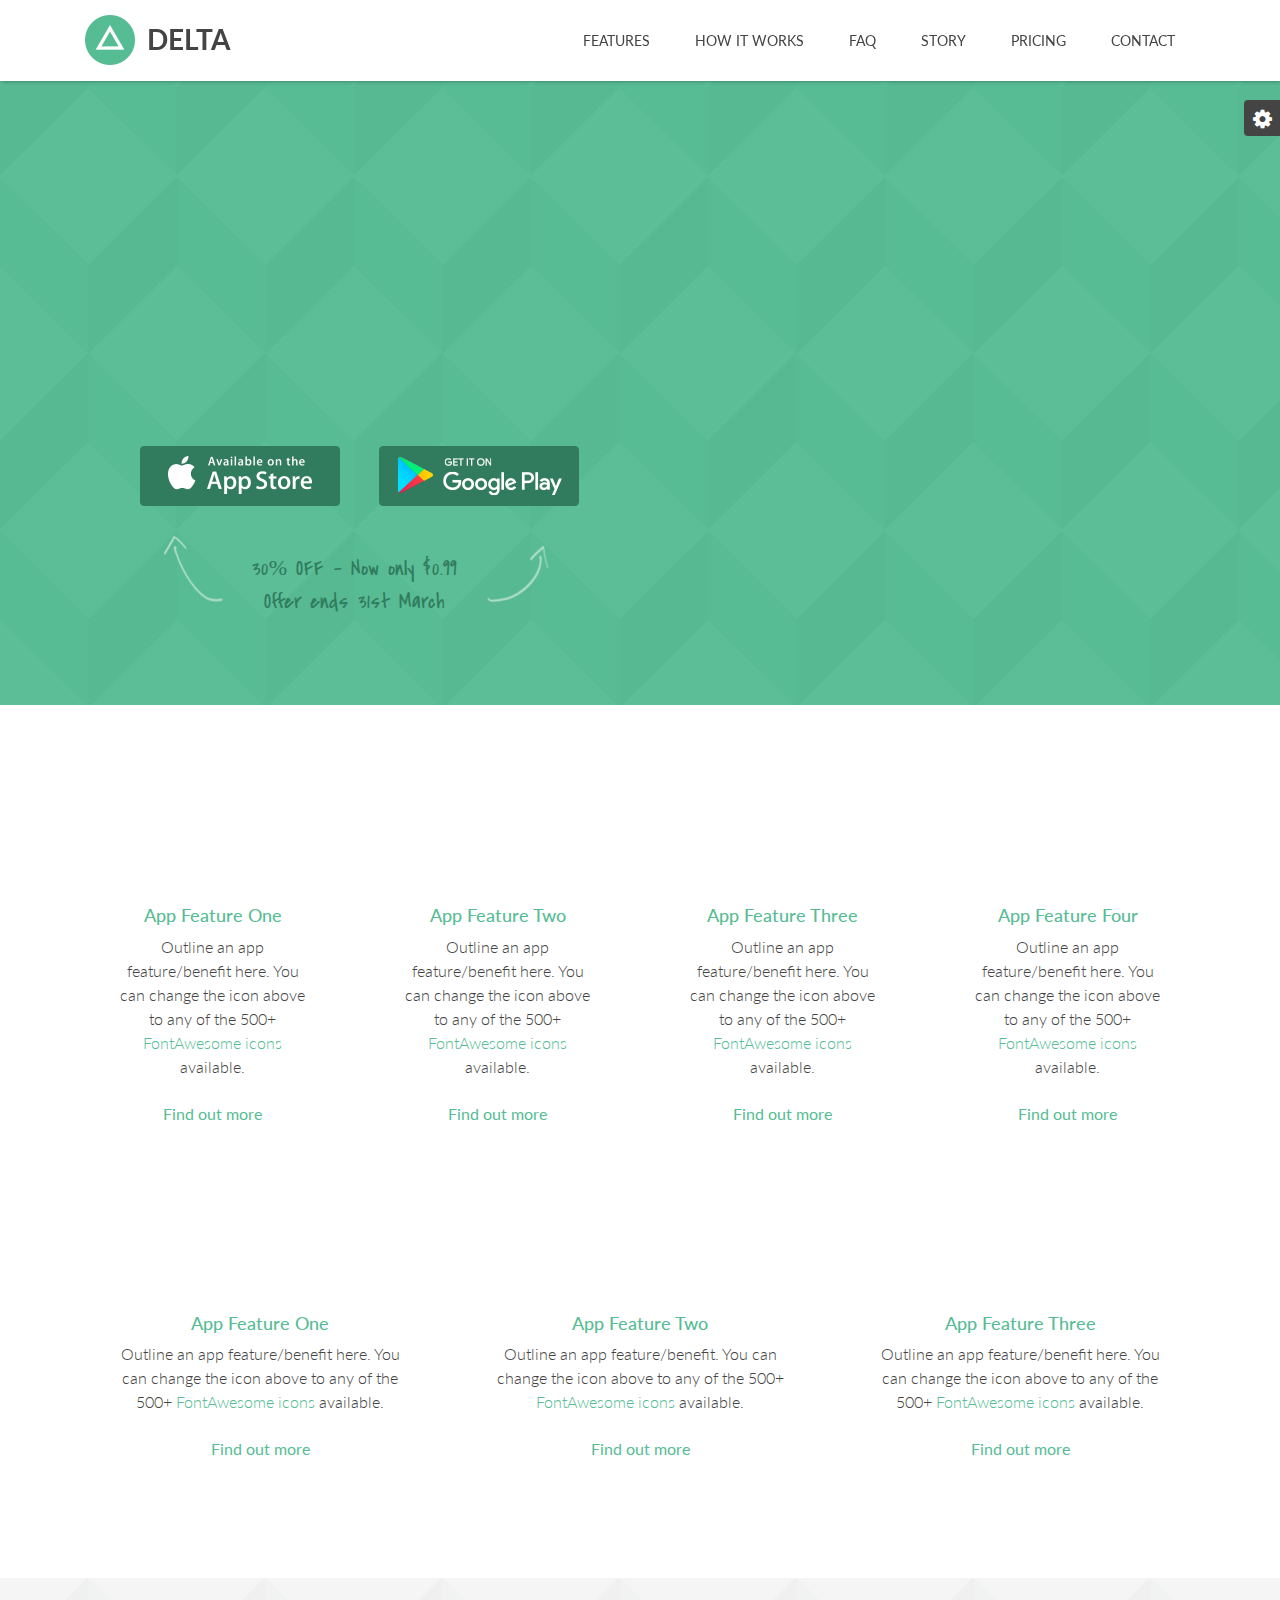
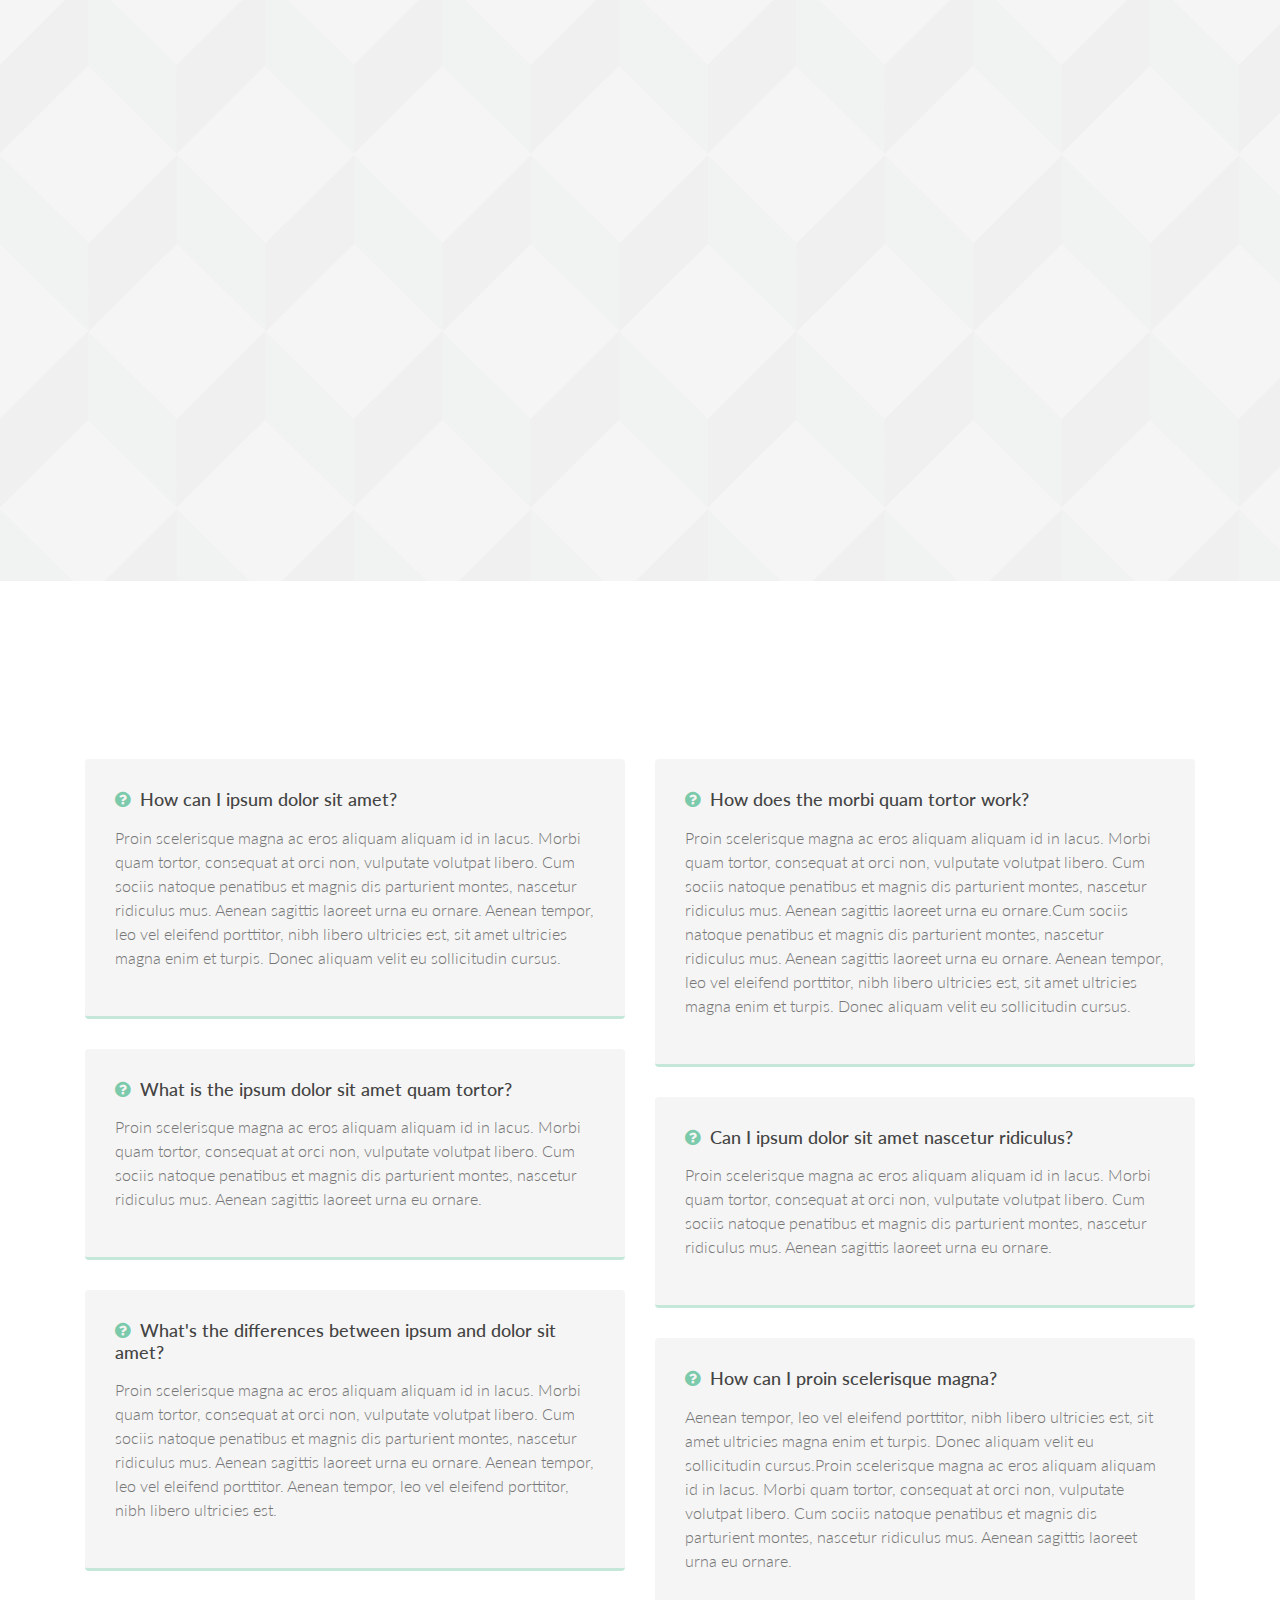
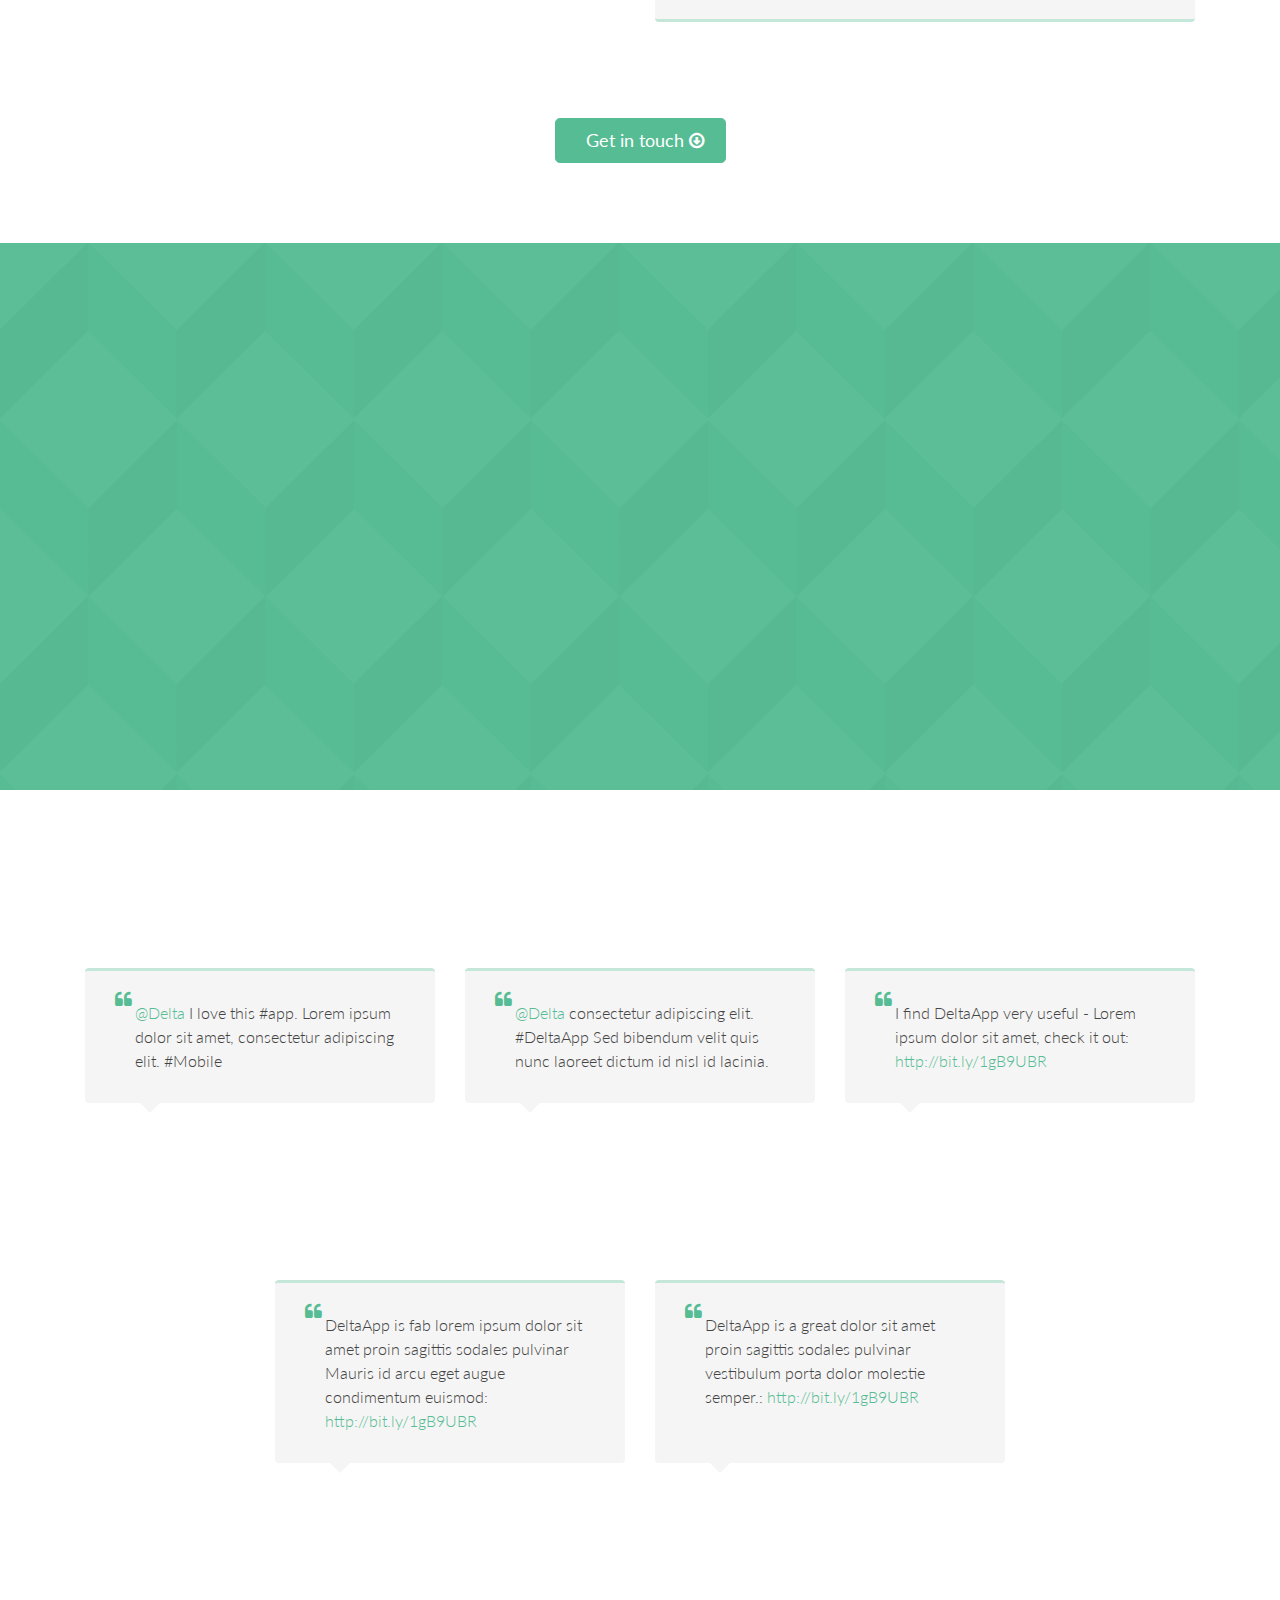
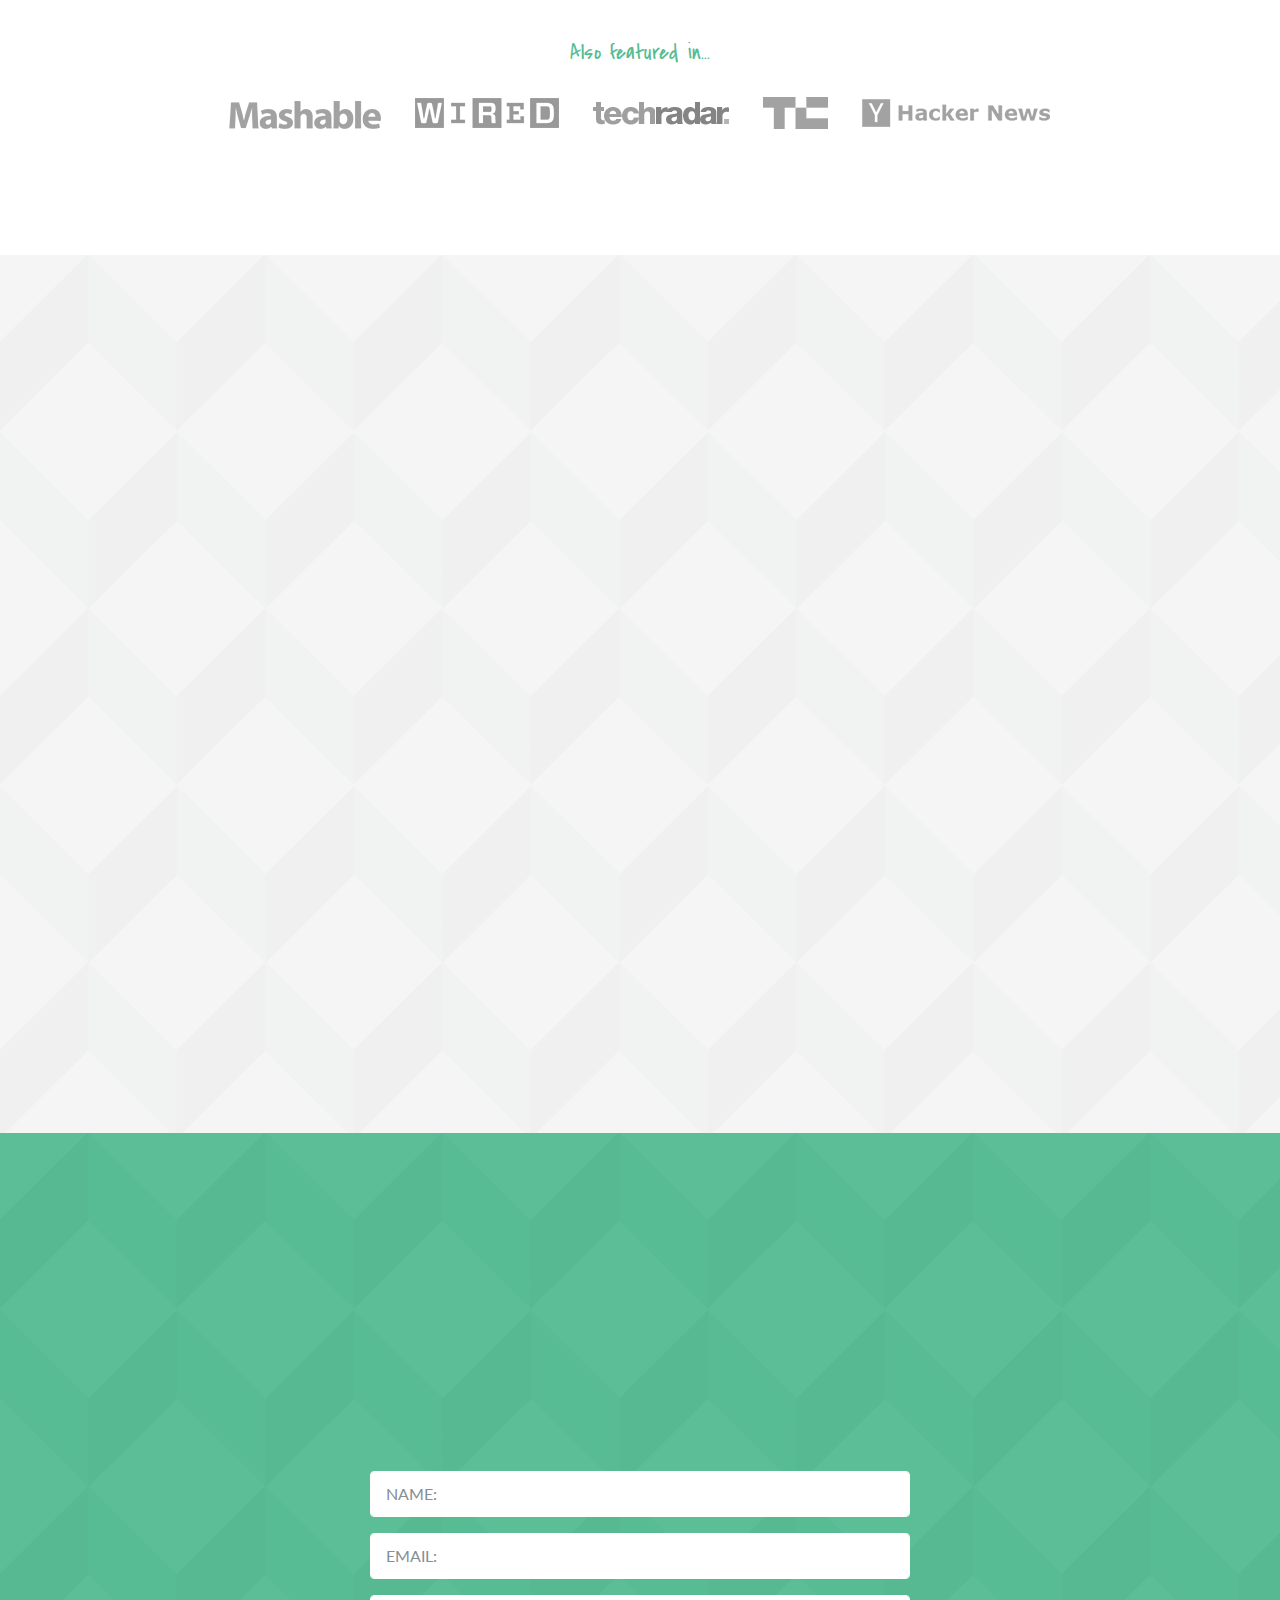
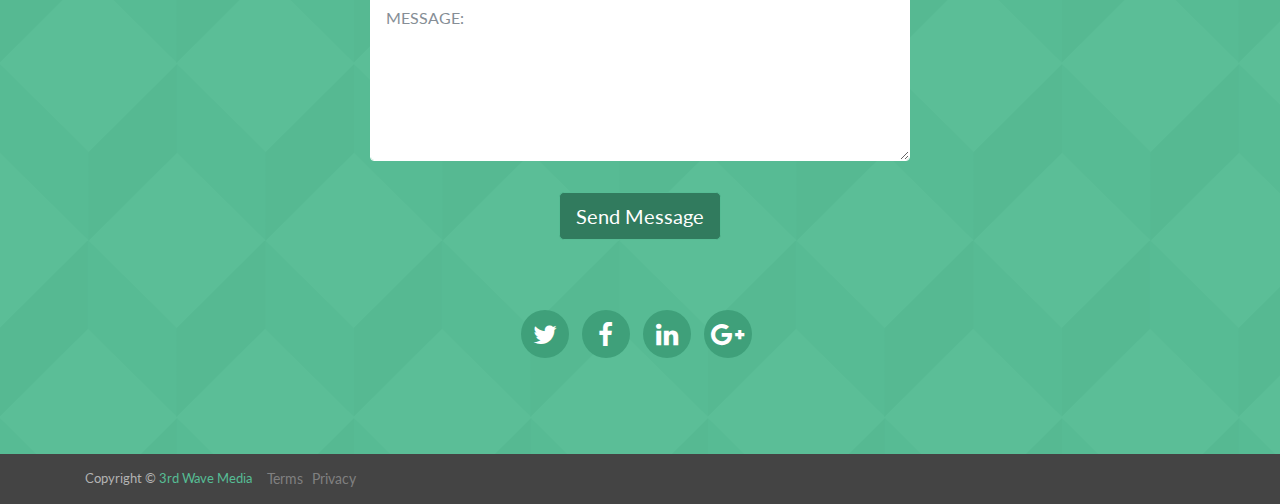
<file: ipad-white.html>
<!DOCTYPE html>
<html lang="en">
<head>
    <title>Responsive website template for mobile app</title>
    <!-- Meta -->
    <meta charset="utf-8">
    <meta http-equiv="X-UA-Compatible" content="IE=edge">
    <meta name="viewport" content="width=device-width, initial-scale=1.0">
    <meta name="description" content="">
    <meta name="author" content="">    
    <link rel="shortcut icon" href="favicon.ico">  
    <link href='https://fonts.googleapis.com/css?family=Lato:300,400,700,300italic,400italic,700italic' rel='stylesheet' type='text/css'>
    <link href='https://fonts.googleapis.com/css?family=Covered+By+Your+Grace' rel='stylesheet' type='text/css'>  
    <!-- Global CSS -->
    <link rel="stylesheet" href="assets/plugins/bootstrap/css/bootstrap.min.css">
    <!-- Plugins CSS -->    
    <link rel="stylesheet" href="assets/plugins/font-awesome/css/font-awesome.css">
    <link rel="stylesheet" href="assets/plugins/flexslider/flexslider.css">
    <link rel="stylesheet" href="assets/plugins/animate-css/animate.min.css">
    <!-- Theme CSS -->  
    <link id="theme-style" rel="stylesheet" href="assets/css/styles.css">
</head> 

<body>
    <!-- ******HEADER****** --> 
    <header id="top" class="header fixed-top">  
        <div class="container">            
            <h1 class="logo pull-left">
                <a class="scrollto" href="#promo">
                    <img id="logo-image" class="logo-image" src="assets/images/logo/logo.png" alt="Logo">
                    <span class="logo-title">Delta</span>
                </a>
            </h1><!--//logo-->              
            <nav id="main-nav" class="main-nav navbar-light navbar-expand-md" role="navigation">
                <button class="navbar-toggler" type="button" data-toggle="collapse" data-target="#navbar-collapse" aria-controls="navbar-collapse" aria-expanded="false" aria-label="Toggle navigation">
                    <span class="navbar-toggler-icon"></span>
                </button>         
                <div class="navbar-collapse collapse justify-content-end" id="navbar-collapse">
                    <ul class="nav navbar-nav">
                        <li class="active nav-item sr-only"><a class="scrollto" href="#promo">Home</a></li>
                        <li class="nav-item"><a class="nav-link scrollto" href="#features">Features</a></li>
                        <li class="nav-item"><a class="nav-link scrollto" href="#how">How it works</a></li>
                        <li class="nav-item"><a class="nav-link scrollto" href="#faq">FAQ</a></li>
                        <li class="nav-item"><a class="nav-link scrollto" href="#story">Story</a></li>
                        <li class="nav-item"><a class="nav-link scrollto" href="#pricing">Pricing</a></li>
                        <li class="nav-item last"><a class="nav-link scrollto" href="#contact">Contact</a></li>
                    </ul><!--//nav-->
                </div><!--//navabr-collapse-->
            </nav><!--//main-nav-->           
        </div>
    </header><!--//header-->
    
    <!-- ******PROMO****** --> 
    <section id="promo" class="promo section offset-header has-pattern">
        <div class="container">
            <div class="row">
                <div class="overview col-lg-7 col-12">
                    <h2 class="title">Delta helps you promote your mobile app</h2>
                    <ul class="summary">
                        <li>Showcase and promote your mobile app to the web</li>
                        <li>Demonstrate how the app works</li>
                        <li>Provide answers to common questions</li>
                        <li>Tell the world about the story behind the app</li>
                    </ul>
                    <div class="download-area">
                        <ul class="list-inline">
                            <li class="ios-btn list-inline-item"><a href="#">Download from the App Store</a></li>
                            <li class="android-btn list-inline-item"><a href="#">Get it from Google Play</a></li>
                        </ul>
                        <div class="note text-center">
                            <p>30% OFF - Now only $0.99<br />Offer ends 31st March</p>
                            <span class="left-arrow"></span>
                            <span class="right-arrow"></span>
                        </div><!--//note-->
                    </div>
                </div><!--//overview-->
                
                 <!--// iPad starts -->
                <div class="ipad ipad-white col-lg-4 col-12 mr-lg-auto">
                    <div class="ipad-holder">
                        <div class="ipad-holder-inner">
                            <div class="slider flexslider">
                                <ul class="slides">
                                    <li>
                                        <img src="assets/images/ipad/ipad-slide-1.png"  alt="" />
                                    </li>
                                    <li>
                                        <img src="assets/images/ipad/ipad-slide-2.png"  alt="" />
                                    </li>
                                    <li>
                                        <img src="assets/images/ipad/ipad-slide-3.png"  alt="" />
                                    </li>
                                </ul><!--//slides-->
                            </div><!--//flexslider-->   
                        </div><!--//ipad-holder-inner-->                    
                    </div><!--//ipad-holder-->                   
                </div><!--//ipad--> 
                <!--// iPad ends -->                                             
            </div><!--//row-->
        </div><!--//container-->
    </section><!--//promo-->
    
    <!-- ******FEATURES****** --> 
    <section id="features" class="features section">
        <div class="container">
            <div class="row">
                <h2 class="title text-center sr-only">Features</h2>
                <div class="item col-lg-3 col-md-6 col-12 text-center">
                    <div class="icon">
                        <i class="fa fa-cloud-upload"></i>                
                    </div><!--//icon-->
                    <div class="content">
                        <h3 class="title">App Feature One</h3>
                        <p>Outline an app feature/benefit here. You can change the icon above to any of the 500+ <a href="http://fortawesome.github.io/Font-Awesome/icons/" target="_blank">FontAwesome icons</a> available. </p>  
                        <button class="modal-trigger btn btn-link" data-toggle="modal" data-target="#feature-modal-1">Find out more</button>
                    </div><!--//content-->               
                </div><!--//item-->
                <div class="item col-lg-3 col-md-6 col-12 text-center">
                    <div class="icon">
                        <i class="fa fa-rocket"></i>                
                    </div><!--//icon-->
                    <div class="content">
                        <h3 class="title">App Feature Two</h3>
                        <p>Outline an app feature/benefit here. You can change the icon above to any of the 500+ <a href="http://fortawesome.github.io/Font-Awesome/icons/" target="_blank">FontAwesome icons</a> available. </p>   
                        <button class="modal-trigger btn btn-link" data-toggle="modal" data-target="#feature-modal-1">Find out more</button>
                    </div><!--//content-->               
                </div><!--//item-->
                <div class="item col-lg-3 col-md-6 col-12 text-center">
                    <div class="icon">
                        <i class="fa fa-users"></i>                
                    </div><!--//icon-->
                    <div class="content">
                        <h3 class="title">App Feature Three</h3>
                        <p>Outline an app feature/benefit here. You can change the icon above to any of the 500+ <a href="http://fortawesome.github.io/Font-Awesome/icons/" target="_blank">FontAwesome icons</a> available. </p> 
                        <button class="modal-trigger btn btn-link" data-toggle="modal" data-target="#feature-modal-1">Find out more</button>  
                    </div><!--//content-->               
                </div><!--//item-->
                <div class="item col-lg-3 col-md-6 col-12 text-center">
                    <div class="icon">
                        <i class="fa fa-map-marker"></i>                
                    </div><!--//icon-->
                    <div class="content">
                        <h3 class="title">App Feature Four</h3>
                        <p>Outline an app feature/benefit here. You can change the icon above to any of the 500+ <a href="http://fortawesome.github.io/Font-Awesome/icons/" target="_blank">FontAwesome icons</a> available. </p>   
                        <button class="modal-trigger btn btn-link" data-toggle="modal" data-target="#feature-modal-1">Find out more</button>
                    </div><!--//content-->               
                </div><!--//item-->
            </div><!--//row-->
            
            <div class="row feature-row-last">
                <div class="item col-lg-4 col-md-6 col-12 text-center">
                    <div class="icon">
                        <i class="fa fa-calendar"></i>                
                    </div><!--//icon-->
                    <div class="content">
                        <h3 class="title">App Feature One</h3>
                        <p>Outline an app feature/benefit here. You can change the icon above to any of the 500+ <a href="http://fortawesome.github.io/Font-Awesome/icons/" target="_blank">FontAwesome icons</a> available. </p>  
                        <button class="modal-trigger btn btn-link" data-toggle="modal" data-target="#feature-modal-1">Find out more</button>
                    </div><!--//content-->               
                </div><!--//item-->
                <div class="item col-lg-4 col-md-6 col-12 text-center">
                    <div class="icon">
                        <i class="fa fa-comments"></i>                
                    </div><!--//icon-->
                    <div class="content">
                        <h3 class="title">App Feature Two</h3>
                        <p>Outline an app feature/benefit. You can change the icon above to any of the 500+ <a href="http://fortawesome.github.io/Font-Awesome/icons/" target="_blank">FontAwesome icons</a> available. </p>  
                        <button class="modal-trigger btn btn-link" data-toggle="modal" data-target="#feature-modal-1">Find out more</button>
                    </div><!--//content-->               
                </div><!--//item-->
                <div class="item col-lg-4 col-md-6 col-12 text-center">
                    <div class="icon">
                        <i class="fa fa-globe"></i>
                    </div><!--//icon-->
                    <div class="content">
                        <h3 class="title">App Feature Three</h3>
                        <p>Outline an app feature/benefit here. You can change the icon above to any of the 500+ <a href="http://fortawesome.github.io/Font-Awesome/icons/" target="_blank">FontAwesome icons</a> available. </p> 
                        <button class="modal-trigger btn btn-link" data-toggle="modal" data-target="#feature-modal-1">Find out more</button>  
                    </div><!--//content-->               
                </div><!--//item-->
            </div><!--//row-->
        </div><!--//container-->
    </section><!--//features-->
    
    <!-- ******HOW****** --> 
    <section id="how" class="how section has-pattern">
        <div class="container">
            <div class="row">
                <div class="content col-md-6 col-12 order-md-12 text-center">
                    <h2 class="title">How it works</h2>
                    <p class="intro">You can <a href="http://blog.sensortower.com/blog/2013/07/19/3-ways-to-create-a-great-ios-app-demo-video-without-breaking-the-bank/" target="_blank">create a video demo</a> for your app to demonstrate how the app works. You can also <a href="http://www.qrstuff.com/" target="_blank">generate QR codes</a> for the app download links.</p>
                    <div class="qr-codes d-none d-lg-block">
                        <div class="note">
                            <p>Scan the QR codes</p>
                            <span class="left-arrow"></span>
                            <span class="right-arrow"></span>
                        </div><!--//note-->
                        <div class="row">
                            <div class="item col-md-6">
                                <img src="assets/images/qrcodes/qr-1.png" alt="" />
                                <p>Download for iOS</p>
                            </div><!--//item-->
                            <div class="item col-md-6">
                                <img src="assets/images/qrcodes/qr-1.png" alt="" />
                                <p>Download for Andriod</p>
                            </div><!--//item-->
                        </div>                    
                    </div><!--//qr-codes-->
                </div><!--//content-->
                <div id="video-container" class="video-container col-md-6 col-12 order-md-1">
                    <div class="embed-responsive embed-responsive-16by9">
                        <iframe class="embed-responsive-item" src="//player.vimeo.com/video/87044590" width="570" height="320" frameborder="0" webkitallowfullscreen mozallowfullscreen allowfullscreen></iframe>
                    </div>
                </div><!--//video-->
            </div><!--//row-->
        </div><!--//container-->
    </section><!--//how-->
    
    <!-- ******FAQ****** --> 
    <section id="faq" class="faq section">
        <div class="container">
            <h2 class="title text-center">Frequently Asked Questions</h2>
            <div class="row">
                <div class="faq-col col-md-6 col-12">
                    <div class="item">
                        <h3 class="question"><i class="fa fa-question-circle"></i>How can I  ipsum dolor sit amet?</h3>
                        <p class="answer">Proin scelerisque magna ac eros aliquam aliquam id in lacus. Morbi quam tortor, consequat at orci non, vulputate volutpat libero. Cum sociis natoque penatibus et magnis dis parturient montes, nascetur ridiculus mus. Aenean sagittis laoreet urna eu ornare. Aenean tempor, leo vel eleifend porttitor, nibh libero ultricies est, sit amet ultricies magna enim et turpis. Donec aliquam velit eu sollicitudin cursus.</p>
                    </div><!--//item-->
                    <div class="item">
                        <h3 class="question"><i class="fa fa-question-circle"></i>What is the ipsum dolor sit amet quam tortor?</h3>
                        <p class="answer">Proin scelerisque magna ac eros aliquam aliquam id in lacus. Morbi quam tortor, consequat at orci non, vulputate volutpat libero. Cum sociis natoque penatibus et magnis dis parturient montes, nascetur ridiculus mus. Aenean sagittis laoreet urna eu ornare.</p>
                    </div><!--//item-->
                    <div class="item">
                        <h3 class="question"><i class="fa fa-question-circle"></i>What's the differences between ipsum and dolor sit amet?</h3>
                        <p class="answer">Proin scelerisque magna ac eros aliquam aliquam id in lacus. Morbi quam tortor, consequat at orci non, vulputate volutpat libero. Cum sociis natoque penatibus et magnis dis parturient montes, nascetur ridiculus mus. Aenean sagittis laoreet urna eu ornare. Aenean tempor, leo vel eleifend porttitor. Aenean tempor, leo vel eleifend porttitor, nibh libero ultricies est.</p>
                    </div><!--//item-->
                </div><!--//faq-col-->
                <div class="faq-col col-md-6 col-12">
                    <div class="item">
                        <h3 class="question"><i class="fa fa-question-circle"></i>How does the morbi quam tortor work?</h3>
                        <p class="answer">Proin scelerisque magna ac eros aliquam aliquam id in lacus. Morbi quam tortor, consequat at orci non, vulputate volutpat libero. Cum sociis natoque penatibus et magnis dis parturient montes, nascetur ridiculus mus. Aenean sagittis laoreet urna eu ornare.Cum sociis natoque penatibus et magnis dis parturient montes, nascetur ridiculus mus. Aenean sagittis laoreet urna eu ornare. Aenean tempor, leo vel eleifend porttitor, nibh libero ultricies est, sit amet ultricies magna enim et turpis. Donec aliquam velit eu sollicitudin cursus.</p>
                    </div><!--//item-->
                    <div class="item">
                        <h3 class="question"><i class="fa fa-question-circle"></i>Can I ipsum dolor sit amet nascetur ridiculus?</h3>
                        <p class="answer">Proin scelerisque magna ac eros aliquam aliquam id in lacus. Morbi quam tortor, consequat at orci non, vulputate volutpat libero. Cum sociis natoque penatibus et magnis dis parturient montes, nascetur ridiculus mus. Aenean sagittis laoreet urna eu ornare.</p>
                    </div><!--//item-->
                    <div class="item">
                        <h3 class="question"><i class="fa fa-question-circle"></i>How can I proin scelerisque magna?</h3>
                        <p class="answer">Aenean tempor, leo vel eleifend porttitor, nibh libero ultricies est, sit amet ultricies magna enim et turpis. Donec aliquam velit eu sollicitudin cursus.Proin scelerisque magna ac eros aliquam aliquam id in lacus. Morbi quam tortor, consequat at orci non, vulputate volutpat libero. Cum sociis natoque penatibus et magnis dis parturient montes, nascetur ridiculus mus. Aenean sagittis laoreet urna eu ornare. </p>
                    </div><!--//item-->
                </div><!--//faq-col-->
            </div><!--//row-->
            <div class="more text-center">
                <h4 class="title">More questions?</h4>
                <a class="btn btn-lg btn-theme scrollto" href="#contact">Get in touch<i class="fa fa-arrow-circle-o-down"></i></a>
            </div>
        </div><!--//container-->
    </section><!--//faq-->
    
    <!-- ******STORY****** --> 
    <section id="story" class="story section has-pattern">
        <div class="container">
            <div class="row">
                <div class="content col-md-6 col-12 text-center">
                    <h2 class="title">Story behind the app</h2>
                    <p>Aliquam euismod vehicula lacus, non congue ante pulvinar a. Nunc eu posuere risus, ut condimentum ante. Suspendisse at turpis sollicitudin odio congue lobortis vitae nec nisi. Nullam sodales at libero in lacinia. Nullam vel nibh pulvinar, interdum purus tristique, iaculis turpis. Integer imperdiet tincidunt erat vel gravida. Suspendisse tincidunt orci sed leo euismod, quis ultrices ipsum lobortis. Sed viverra dui et elit accumsan accumsan. Donec lorem turpis, iaculis ac fermentum nec, dignissim sed nisi. Nunc condimentum turpis arcu, eu aliquet lorem eleifend ut. Integer at lorem nec diam elementum convallis vel vel nulla.</p>
                    <p>Nullam vel nibh pulvinar, interdum purus tristique, iaculis turpis. Integer imperdiet tincidunt erat vel gravida. eleifend ut. Integer at lorem nec diam elementum convallis vel vel nulla.</p>
                </div><!--//content-->
                <div class="team col-md-5 col-12 mr-auto ml-auto">
                    <div class="row">
                        <div class="member col-lg-6 col-12 text-center">
                            <img class="img-rounded" src="assets/images/team/member-1.png" alt="" />
                            <p class="name">James Norton</p>
                            <p class="title">Lead Developer</p>
                            <ul class="connect list-inline">
                                <li class="list-inline-item"><a href="#" ><i class="fa fa-twitter"></i></a></li>
                                <li class="list-inline-item"><a href="#" ><i class="fa fa-linkedin"></i></a></li>
                                <li class="row-end list-inline-item"><a href="#" ><i class="fa fa-github"></i></a></li>         
                            </ul>
                        </div><!--//member-->
                        <div class="member col-lg-6 col-12 text-center">
                            <img class="img-rounded" src="assets/images/team/member-2.png" alt="" />
                            <p class="name">Steve Thomson</p>
                            <p class="title">UI/UX Designer</p>
                            <ul class="connect list-inline">
                                <li class="list-inline-item"><a href="#" ><i class="fa fa-twitter"></i></a></li>
                                <li class="list-inline-item"><a href="#" ><i class="fa fa-linkedin"></i></a></li>
                                <li class="row-end list-inline-item"><a href="#" ><i class="fa fa-dribbble"></i></a></li>         
                            </ul>
                        </div><!--//member-->
                    </div>
                </div><!--//team-->
            </div><!--//row-->
        </div><!--//container-->
    </section><!--//story-->
    
    <!-- ******TESTIMONIALS****** --> 
    <section id="testimonials" class="testimonials section">
        <div class="container">
            <h2 class="title text-center">What do people think?</h2>
            <div class="row">
                <div class="item col-md-4 col-12">
                    <div class="quote-box">
                        <i class="fa fa-quote-left"></i>
                        <blockquote class="quote">
                            <a href="#">@Delta</a> I love this #app. Lorem ipsum dolor sit amet, consectetur adipiscing elit. #Mobile
                        </blockquote><!--//quote-->
                    </div><!--//quote-box-->
                    <div class="people row">
                        <img class="img-rounded user-pic col-md-5 col-12" src="assets/images/people/people-1.png" alt="" />
                        <p class="details text-center pull-left">
                            <span class="name">Christine Heal</span>
                            <span class="title">Bristol, UK</span>
                        </p>                        
                    </div><!--//people-->
                </div><!--//item-->
                <div class="item col-md-4 col-12">
                    <div class="quote-box">
                        <i class="fa fa-quote-left"></i>
                        <blockquote class="quote">
                            <a href="#">@Delta</a> consectetur adipiscing elit. #DeltaApp Sed bibendum velit quis nunc laoreet dictum id nisl id lacinia. 
                        </blockquote><!--//quote-->
                    </div><!--//quote-box-->
                    <div class="people row">
                        <img class="img-rounded user-pic col-md-5 col-12" src="assets/images/people/people-2.png" alt="" />
                        <p class="details text-center pull-left">
                            <span class="name">Ben Rousseau</span>
                            <span class="title">Paris, France</span>
                        </p>                        
                    </div><!--//people-->
                </div><!--//item-->
                <div class="item col-md-4 col-12">
                    <div class="quote-box">
                        <i class="fa fa-quote-left"></i>
                        <blockquote class="quote">
                        I find DeltaApp very useful - Lorem ipsum dolor sit amet, check it out: <a href="#">http://bit.ly/1gB9UBR</a>
                        </blockquote><!--//quote-->
                    </div><!--//quote-box-->
                    <div class="people row">
                        <img class="img-rounded user-pic col-md-5 col-12" src="assets/images/people/people-3.png" alt="" />
                        <p class="details text-center pull-left">
                            <span class="name">Mike Chan</span>
                            <span class="title">Hongkong, China</span>
                        </p>                        
                    </div><!--//people-->
                </div><!--//item-->
            </div><!--//row-->
            <div class="row">
                <div class="item col-md-4 ml-md-auto">
                    <div class="quote-box">
                        <i class="fa fa-quote-left"></i>
                        <blockquote class="quote">
                         DeltaApp is fab lorem ipsum dolor sit amet proin sagittis sodales pulvinar Mauris id arcu eget augue condimentum euismod: <a href="#">http://bit.ly/1gB9UBR</a>
                        </blockquote><!--//quote-->
                    </div><!--//quote-box-->
                    <div class="people row">
                        <img class="img-rounded user-pic col-md-5 col-12" src="assets/images/people/people-4.png" alt="" />
                        <p class="details text-center pull-left">
                            <span class="name">Annie Lee</span>
                            <span class="title">Berlin, Germany</span>
                        </p>                        
                    </div><!--//people-->
                </div><!--//item-->
                <div class="item col-md-4 col-12 mr-md-auto ">
                    <div class="quote-box">
                        <i class="fa fa-quote-left"></i>
                        <blockquote class="quote">
                        DeltaApp is a great dolor sit amet proin sagittis sodales pulvinar vestibulum porta dolor molestie semper.: <a href="#">http://bit.ly/1gB9UBR</a>
                        </blockquote><!--//quote-->
                    </div><!--//quote-box-->
                    <div class="people row">
                        <img class="img-rounded user-pic col-md-5 col-12" src="assets/images/people/people-5.png" alt="" />
                        <p class="details text-center pull-left">
                            <span class="name">Adam Gordon</span>
                            <span class="title">London, UK</span>
                        </p>                        
                    </div><!--//people-->
                </div><!--//item-->
            </div>
            <div class="press text-center">
                <h3 class="note">Also featured in...</h3>
                <ul class="list-inline">
                    <li class="list-inline-item"><a href="#"><img class="img-fluid" src="assets/images/press/press-1.png" alt="" /></a></li>
                    <li class="list-inline-item"><a href="#"><img class="img-fluid" src="assets/images/press/press-2.png" alt="" /></a></li>
                    <li class="list-inline-item"><a href="#"><img class="img-fluid" src="assets/images/press/press-3.png" alt="" /></a></li>
                    <li class="list-inline-item"><a href="#"><img class="img-fluid" src="assets/images/press/press-4.png" alt="" /></a></li>
                    <li class="last list-inline-item"><a href="#"><img class="img-fluid" src="assets/images/press/press-5.png" alt="" /></a></li>
                </ul>
            </div><!--//row-->
        </div><!--//container-->
    </section><!--//Testimonials-->
    
    <!-- ******Pricing****** --> 
    <section id="pricing" class="pricing section has-pattern">
        <div class="container">
             <h2 class="title text-center">Choose your plan today</h2>
             <div class="price-cols row">
                <div class="items-wrapper col-lg-10 col-12 ml-lg-auto mr-lg-auto">
                    <div class="row">
                        <div class="item price-1 col-md-4 col-12 text-center">
                            <div class="item-inner">
                                <div class="heading">
                                <h3 class="title">Personal</h3>
                                    <p class="price-figure"><span class="price-figure-inner"><span class="currency">$</span><span class="number">5</span><br /><span class="unit"> per month</span></span></p>
                                </div>
                                <div class="content">
                                    <ul class="list-unstyled feature-list">
                                        <li><i class="fa fa-check"></i>1 user</li>
                                        <li><i class="fa fa-check"></i>10 GB storage</li>
                                        <li class="disabled"><i class="fa fa-times"></i>Email priority support</li>
                                        <li class="disabled"><i class="fa fa-times"></i>Free update</li>
                                        <li class="disabled"><i class="fa fa-times"></i>24/7 support</li>
                                    </ul>
                                    <a class="btn btn-theme btn-block" href="#">Sign Up</a>
       
                                </div><!--//content-->
                            </div><!--//item-inner-->
                        </div><!--//item--> 
                        
                        <div class="item price-2 col-md-4 col-12 text-center best-buy">
                            <div class="item-inner">
                                <div class="heading">
                                <h3 class="title">Professional</h3>
                                    <p class="price-figure"><span class="price-figure-inner"><span class="currency">$</span><span class="number">10</span><br /><span class="unit">per month</span></span></p>
                                </div>
                                <div class="content">
                                    <ul class="list-unstyled feature-list">
                                        <li><i class="fa fa-check"></i>10 users</li>
                                        <li><i class="fa fa-check"></i>30 GB storage</li>
                                        <li><i class="fa fa-check"></i>Email priority support</li>
                                        <li><i class="fa fa-check"></i>Free update</li>
                                        <li class="disabled"><i class="fa fa-times"></i>24/7 support</li>
                                        
                                    </ul>
                                    <a class="btn btn-theme btn-block" href="#">Sign Up</a>
                                </div><!--//content-->
                                <div class="ribbon">
                                    <div class="text">Popular</div>
                                </div><!--//ribbon-->
                            </div><!--//item-inner-->
                        </div><!--//item-->  
                        
                        <div class="item price-3 col-md-4 col-12 text-center">
                            <div class="item-inner">
                                <div class="heading">
                                    <h3 class="title">Business</h3>
                                    <p class="price-figure"><span class="price-figure-inner"><span class="currency">$</span><span class="number">25</span><br /><span class="unit">per month</span></span></p>
                                </div>
                                <div class="content">
                                    <ul class="list-unstyled feature-list">
                                        <li><i class="fa fa-check"></i>Unlimited user</li>
                                        <li><i class="fa fa-check"></i>100 GB storage</li>
                                        <li><i class="fa fa-check"></i>Email priority support</li>
                                        <li><i class="fa fa-check"></i>Free update</li>
                                        <li><i class="fa fa-check"></i>24/7 support</li>                                  
                                    </ul>
                                    <a class="btn btn-theme btn-block" href="#">Sign Up</a>
                                    
                                </div><!--//content-->
                            </div><!--//item-inner-->
                        </div><!--//item-->  
                    </div><!--//row-->
                </div><!--//items-wrapper-->                   
            </div><!--//row-->
        </div><!--//container-->
    </section><!--//pricing-->
    
    <!-- ******CONTACT****** --> 
    <section id="contact" class="contact section has-pattern">
        <div class="container">
            <h2 class="title text-center">Contact US</h2>
            <div class="row text-center">
                <div class="intro col-lg-6 col-12 ml-lg-auto mr-lg-auto">
                    <p>We’d love to hear from you. Lorem ipsum dolor sit amet, consectetur adipiscing elit. Nullam ut erat magna. Aliquam porta sem a lacus imperdiet posuere. Integer semper eget ligula id eleifend.</p>
                    <ul class="list-unstyled contact-details">
                        <li><i class="fa fa-envelope"></i><a href="mailto:hello@website.com">hello@website.com</a></li>
                        <li><i class="fa fa-phone-square"></i>0800 123 456</li>
                    </ul>
                </div>
            </div><!--//row-->
            <div class="row text-center">
                <div class="contact-form col-lg-6 col-12 ml-lg-auto mr-lg-auto">                            
                    <form class="form">                
                        <div class="form-group name">
                            <label class="sr-only" for="name">Name</label>
                            <input id="name" type="text" class="form-control" placeholder="Name:">
                        </div><!--//form-group-->
                        <div class="form-group email">
                            <label class="sr-only" for="email">Email</label>
                            <input id="email" type="email" class="form-control" placeholder="Email:">
                        </div><!--//form-group-->
                        <div class="form-group message">
                            <label class="sr-only" for="message">Message</label>
                            <textarea id="message" class="form-control" rows="6" placeholder="Message:"></textarea>
                        </div><!--//form-group-->
                        <button type="submit" class="btn btn-lg btn-theme">Send Message</button>
                    </form><!--//form-->                 
                </div><!--//contact-form-->
            </div><!--//row-->
            <div class="text-center">
                 <ul class="social-icons list-inline">
                    <li class="list-inline-item"><a href="#" ><i class="fa fa-twitter"></i></a></li>
                    <li class="list-inline-item"><a href="#" ><i class="fa fa-facebook"></i></a></li>
                    <li class="list-inline-item"><a href="#" ><i class="fa fa-linkedin"></i></a></li>
                    <li class="list-inline-item"><a href="#" ><i class="fa fa-google-plus"></i></a></li>                  
                </ul><!--//social-icons-->
            </div><!--//row-->
        </div><!--//container-->
    </section><!--//contact-->  
      
    <!-- ******FOOTER****** --> 
    <footer class="footer">
        <div class="container">
            <small class="copyright pull-left">Copyright &copy; <a href="http://themes.3rdwavemedia.com/" target="_blank">3rd Wave Media</a></small>
            <ul class="links list-inline">
                <li class="list-inline-item"><a href="#">Terms</a></li>
                <li class="list-inline-item"><a href="#">Privacy</a></li>
            </ul>
        </div>
    </footer><!--//footer-->

    <!-- Feature Modal -->
    <div class="modal modal-feature" id="feature-modal-1" tabindex="-1" role="dialog" aria-labelledby="featureModalLabel-1" aria-hidden="true">
        <div class="modal-dialog modal-lg">
            <div class="modal-content">
                <div class="modal-header">
                    <button type="button" class="close" data-dismiss="modal" aria-hidden="true">&times;</button>
                    <h4 id="featureModalLabel-1" class="modal-title text-center">App Feature and Benefit</h4>
                </div>
                <div class="modal-body"> 
                    <div class="row">    
                        <figure class="figure col-lg-6 col-12">
                            <img class="img-fluid img-rounded" src="assets/images/features/feature-figure-1.png" alt="" />
                            <figcaption class="caption">Figure caption goes here </figcaption>
                        </figure> 
                        <div class="content col-lg-6 col-12">           
                            <p>You can use the modal to explain one of your app's features/benefits in details. Lorem ipsum dolor sit amet, consectetuer adipiscing elit. </p>
                            <p>In enim justo, rhoncus ut, imperdiet a, venenatis vitae, justo. Nullam dictum felis eu pede mollis pretium. Integer tincidunt. Cras dapibus. Vivamus elementum semper nisi. </p>
                            <ul class="list-unstyled">
                                <li><i class="fa fa-star"></i>Lorem ipsum dolor sit ame</li>
                                <li><i class="fa fa-star"></i>Curabitur elit elit</li>
                                <li><i class="fa fa-star"></i>Nunc tincidunt ipsum a risus</li>
                            </ul>
                            <p>Donec quam felis, ultricies nec, pellentesque eu, pretium quis, sem. Nulla consequat massa quis enim. Donec pede justo, fringilla vel, aliquet nec, vulputate eget, arcu.</p>
                            <blockquote class="quote">
                                <p><i class="fa fa-quote-left"></i>I love this magna pellentesque in magnis gravida sit augue felis vehicula vestibulum semper penatibus justo ornare semper Gravida felis platea arcu mus non. Montes at posuere. Natoque.</p>
                                <p class="people"><span class="name">Adam Lee</span><br><span class="title">Developer, AppHunt</span></p>
                            </blockquote>
                        </div><!--//content-->
                    </div><!--//row-->
                </div><!--//modal-body-->
            </div><!--//modal-content-->
        </div><!--//modal-dialog-->
    </div><!--//modal-->
    
    <!-- *****CONFIGURE STYLE (Remove on production site)****** -->
    <div class="config-wrapper">
        <div class="config-wrapper-inner">
            <a id="config-trigger" class="config-trigger" href="#"><i class="fa fa-cog"></i></a>
            <div id="config-panel" class="config-panel">
                <h5>Choose Colour</h5>
                <ul id="color-options" class="list-unstyled list-inline">
                    <li class="theme-1 list-inline-item" ><a data-style="assets/css/styles.css" data-logo="assets/images/logo/logo.png" href="#"></a></li>
                    <li class="theme-2 list-inline-item"><a data-style="assets/css/styles-2.css" data-logo="assets/images/logo/logo-2.png" href="#"></a></li>
                    <li class="theme-3 list-inline-item"><a data-style="assets/css/styles-3.css" data-logo="assets/images/logo/logo-3.png" href="#"></a></li>
                    <li class="theme-4 list-inline-item"><a data-style="assets/css/styles-4.css" data-logo="assets/images/logo/logo-4.png" href="#"></a></li>
                    
                    <li class="theme-5 list-inline-item"><a data-style="assets/css/styles-5.css" data-logo="assets/images/logo/logo-5.png" href="#"></a></li> 
                    
                    <li class="theme-6 list-inline-item"><a data-style="assets/css/styles-6.css" data-logo="assets/images/logo/logo-6.png" href="#"></a></li>
                    <li class="theme-7 list-inline-item"><a data-style="assets/css/styles-7.css" data-logo="assets/images/logo/logo-7.png" href="#"></a></li>
                    <li class="theme-8 list-inline-item"><a data-style="assets/css/styles-8.css" data-logo="assets/images/logo/logo-8.png" href="#"></a></li>
                    
                    <li class="theme-9 list-inline-item"><a data-style="assets/css/styles-9.css" data-logo="assets/images/logo/logo-9.png" href="#"></a></li>
                    <li class="theme-10 list-inline-item"><a data-style="assets/css/styles-10.css" data-logo="assets/images/logo/logo-10.png" href="#"></a></li>
                    
                </ul><!--//color-options-->
                <h5 class="device-title">Choose Device</h5>
                <ul class="list-unstyled device-options">
                    <li><a href="index.html">iPhone Black</a></li>
                    <li><a href="iphone-white.html">iPhone White</a></li>
                    <li><a href="ipad-white.html">iPad White</a></li>
                    <li><a href="ipad-black.html">iPad Black</a></li>
                    <li><a href="android.html">Android</a></li>
                    <li><a href="iphone-landscape.html">iPhone Landscape <span class="badge badge-success">New</span></a></li>
                    <li><a href="android-landscape.html">Android Landscape <span class="badge badge-success">New</span></a></li>
                </ul>
                <a id="config-close" class="close" href="#"><i class="fa fa-times-circle"></i></a>
            </div><!--//configure-panel-->
        </div><!--//config-wrapper-inner-->
    </div><!--//config-wrapper-->
     
    <!-- Javascript -->          
    <script type="text/javascript" src="assets/plugins/jquery-3.2.1.min.js"></script>
    <script type="text/javascript" src="assets/plugins/popper.min.js"></script> 
    <script type="text/javascript" src="assets/plugins/bootstrap/js/bootstrap.min.js"></script>  
    <script type="text/javascript" src="assets/plugins/isMobile/isMobile.min.js"></script>      
    <script type="text/javascript" src="assets/plugins/jquery.easing.1.3.js"></script>          
    <script type="text/javascript" src="assets/plugins/jquery-inview/jquery.inview.min.js"></script>
    <script type="text/javascript" src="assets/plugins/jquery-scrollTo/jquery.scrollTo.min.js"></script>
    <script type="text/javascript" src="assets/plugins/flexslider/jquery.flexslider-min.js"></script>
    <script type="text/javascript" src="assets/plugins/jquery-match-height/jquery.matchHeight-min.js"></script>
    <script type="text/javascript" src="assets/js/main.js"></script>
    <!--[if !IE]>--> 
    <script type="text/javascript" src="assets/js/animations.js"></script> 
    <!--<![endif]-->         
</body>
</html>
</file>
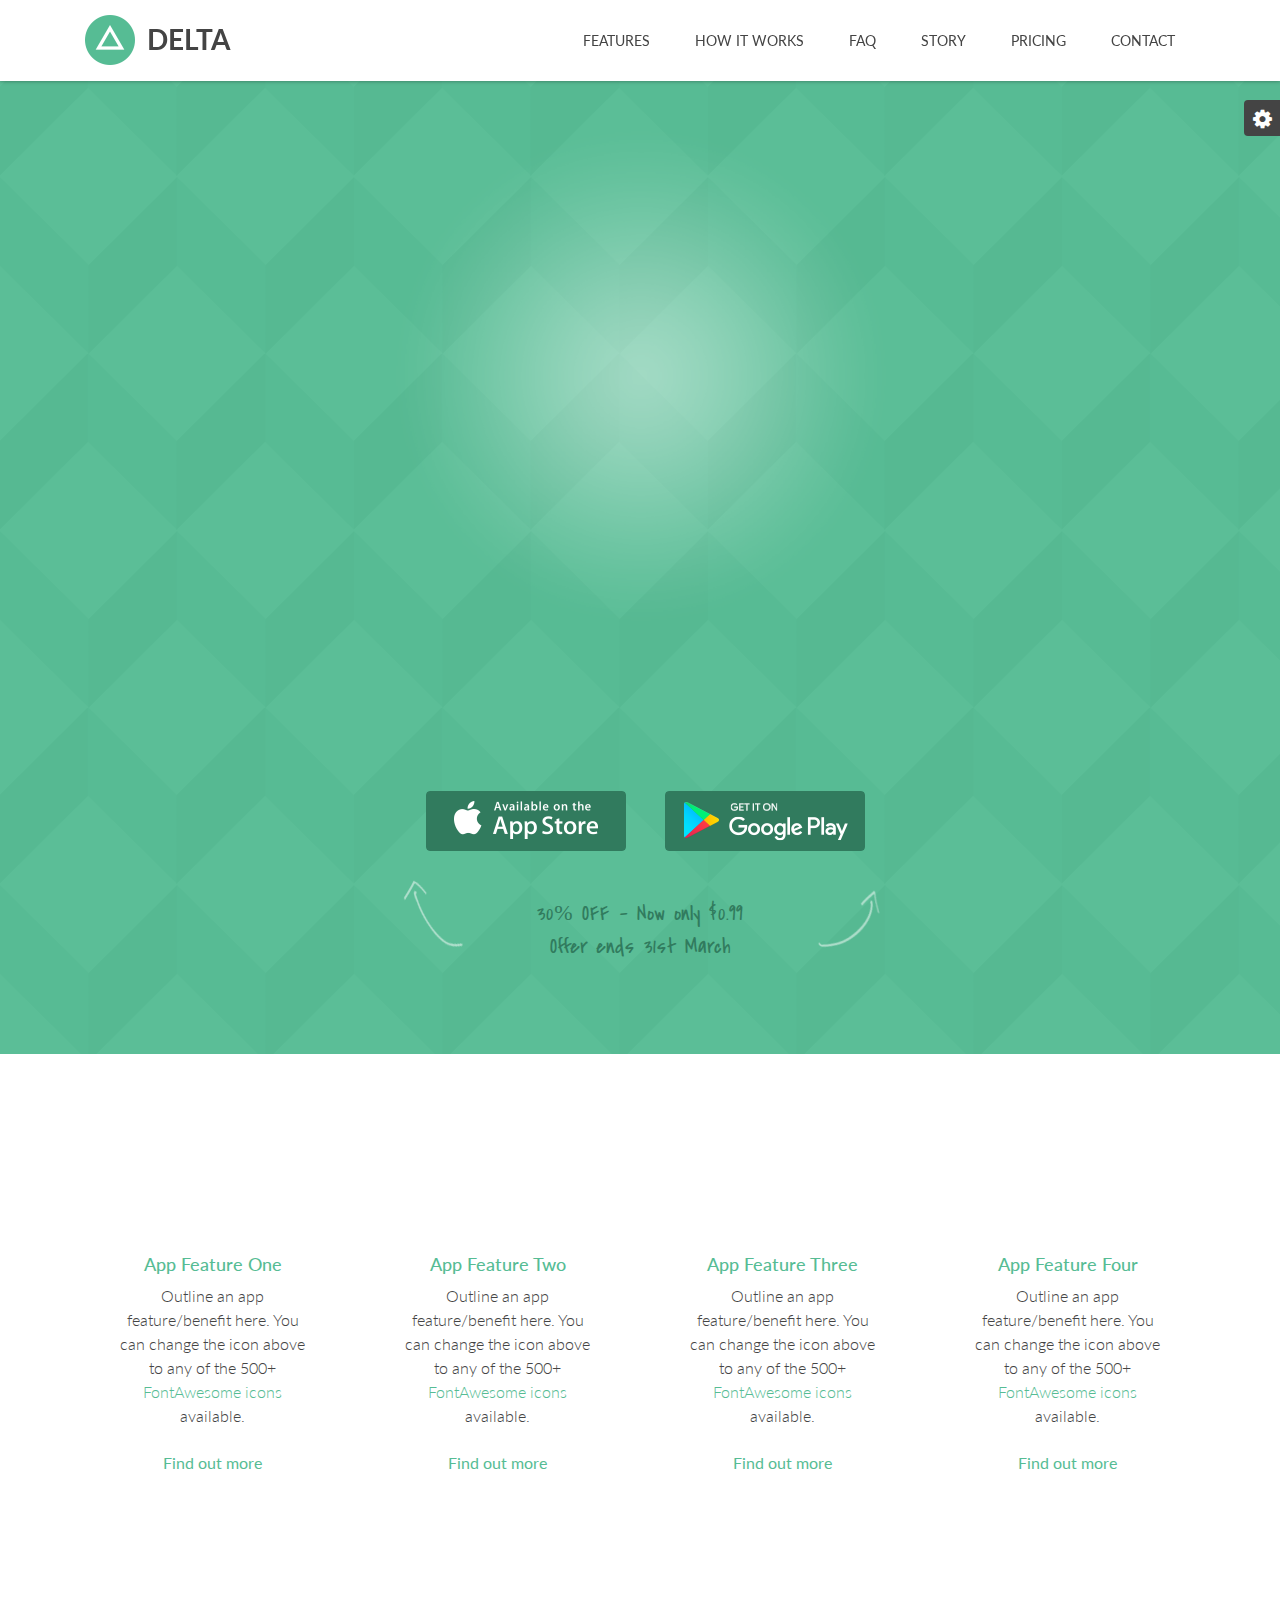
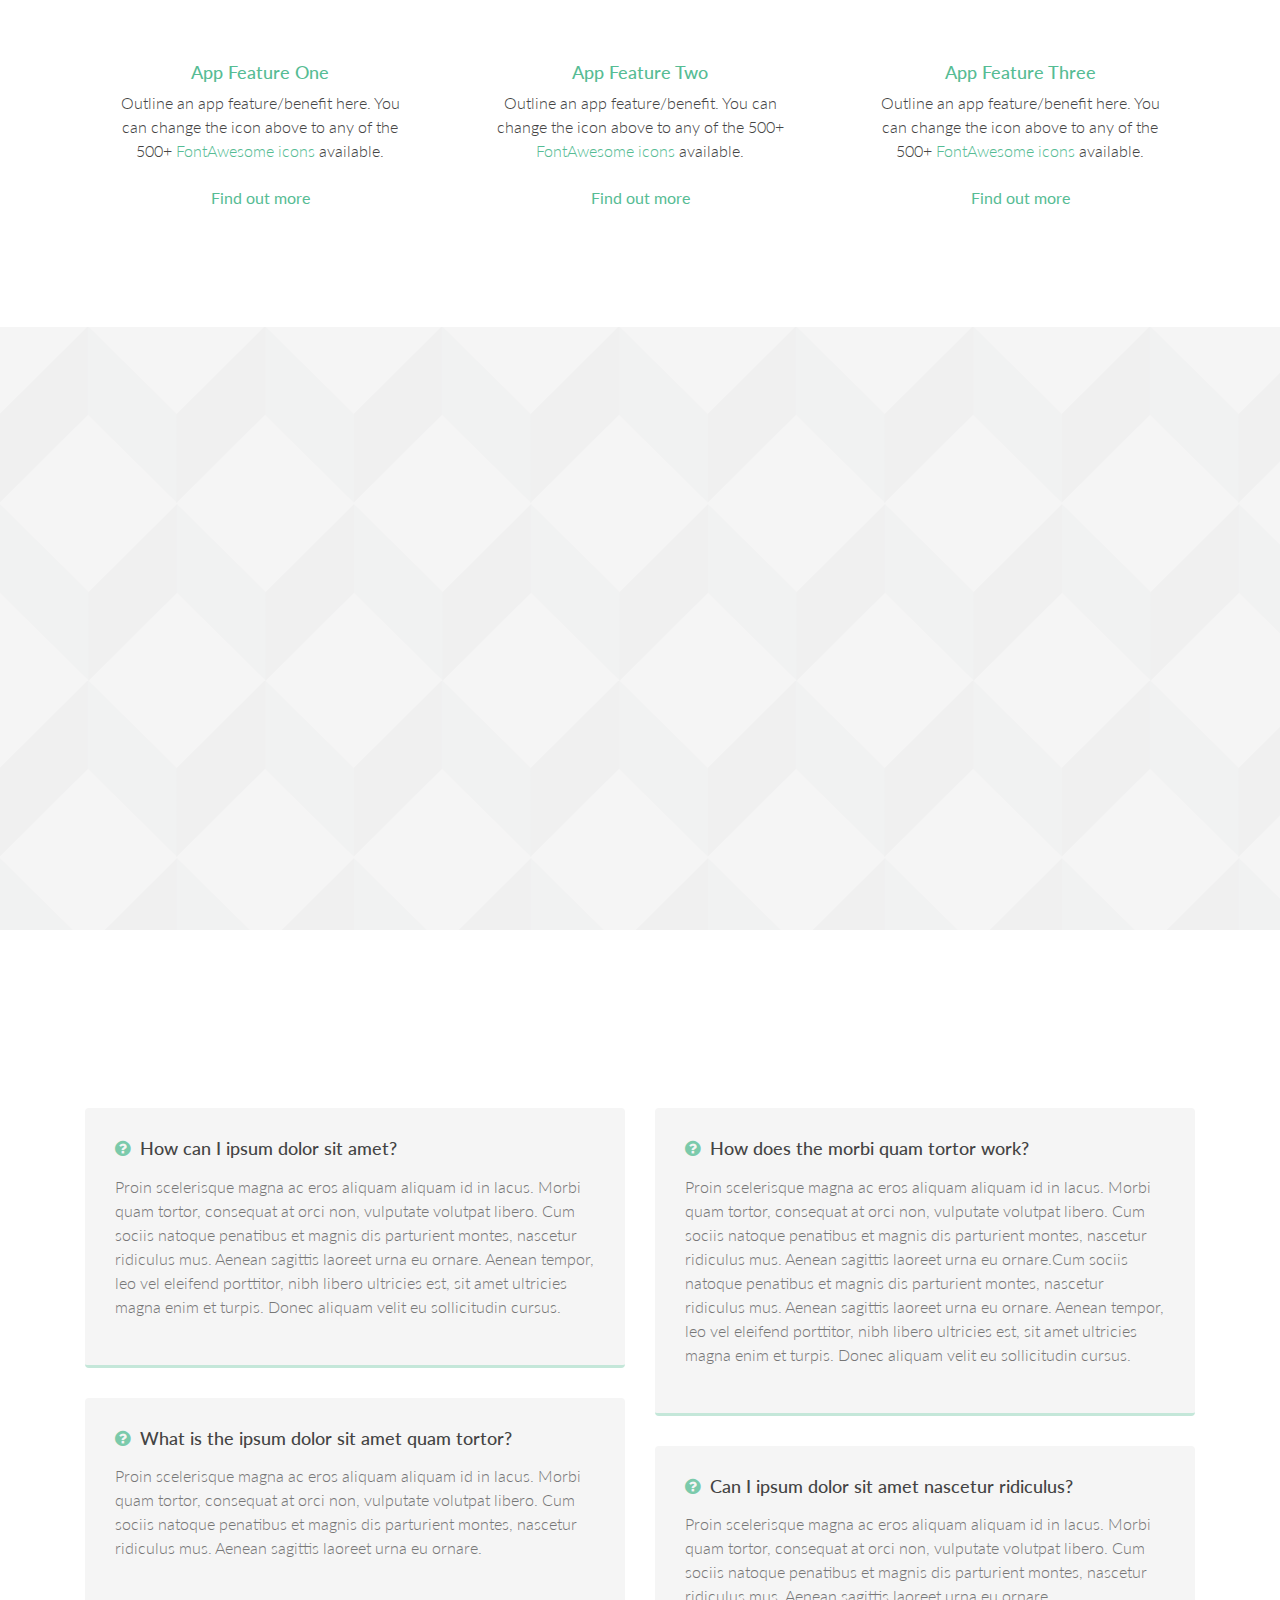
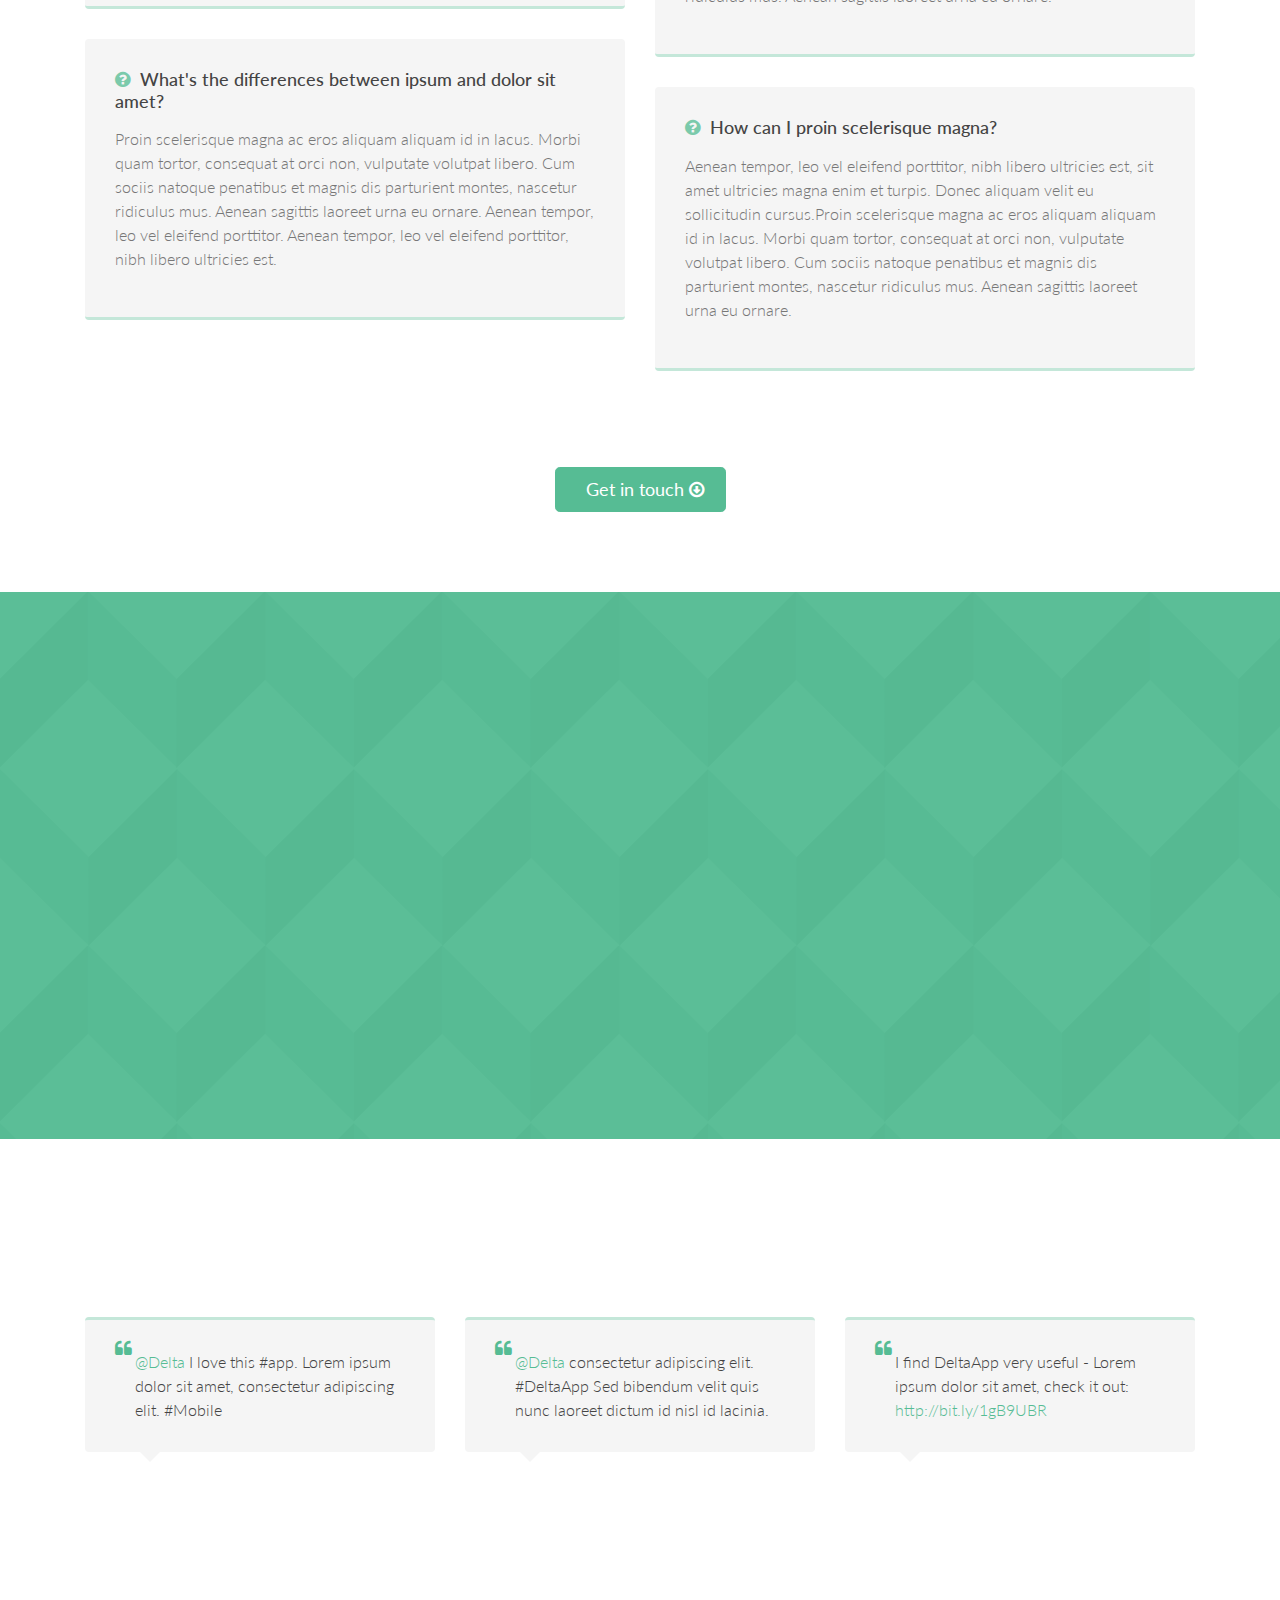
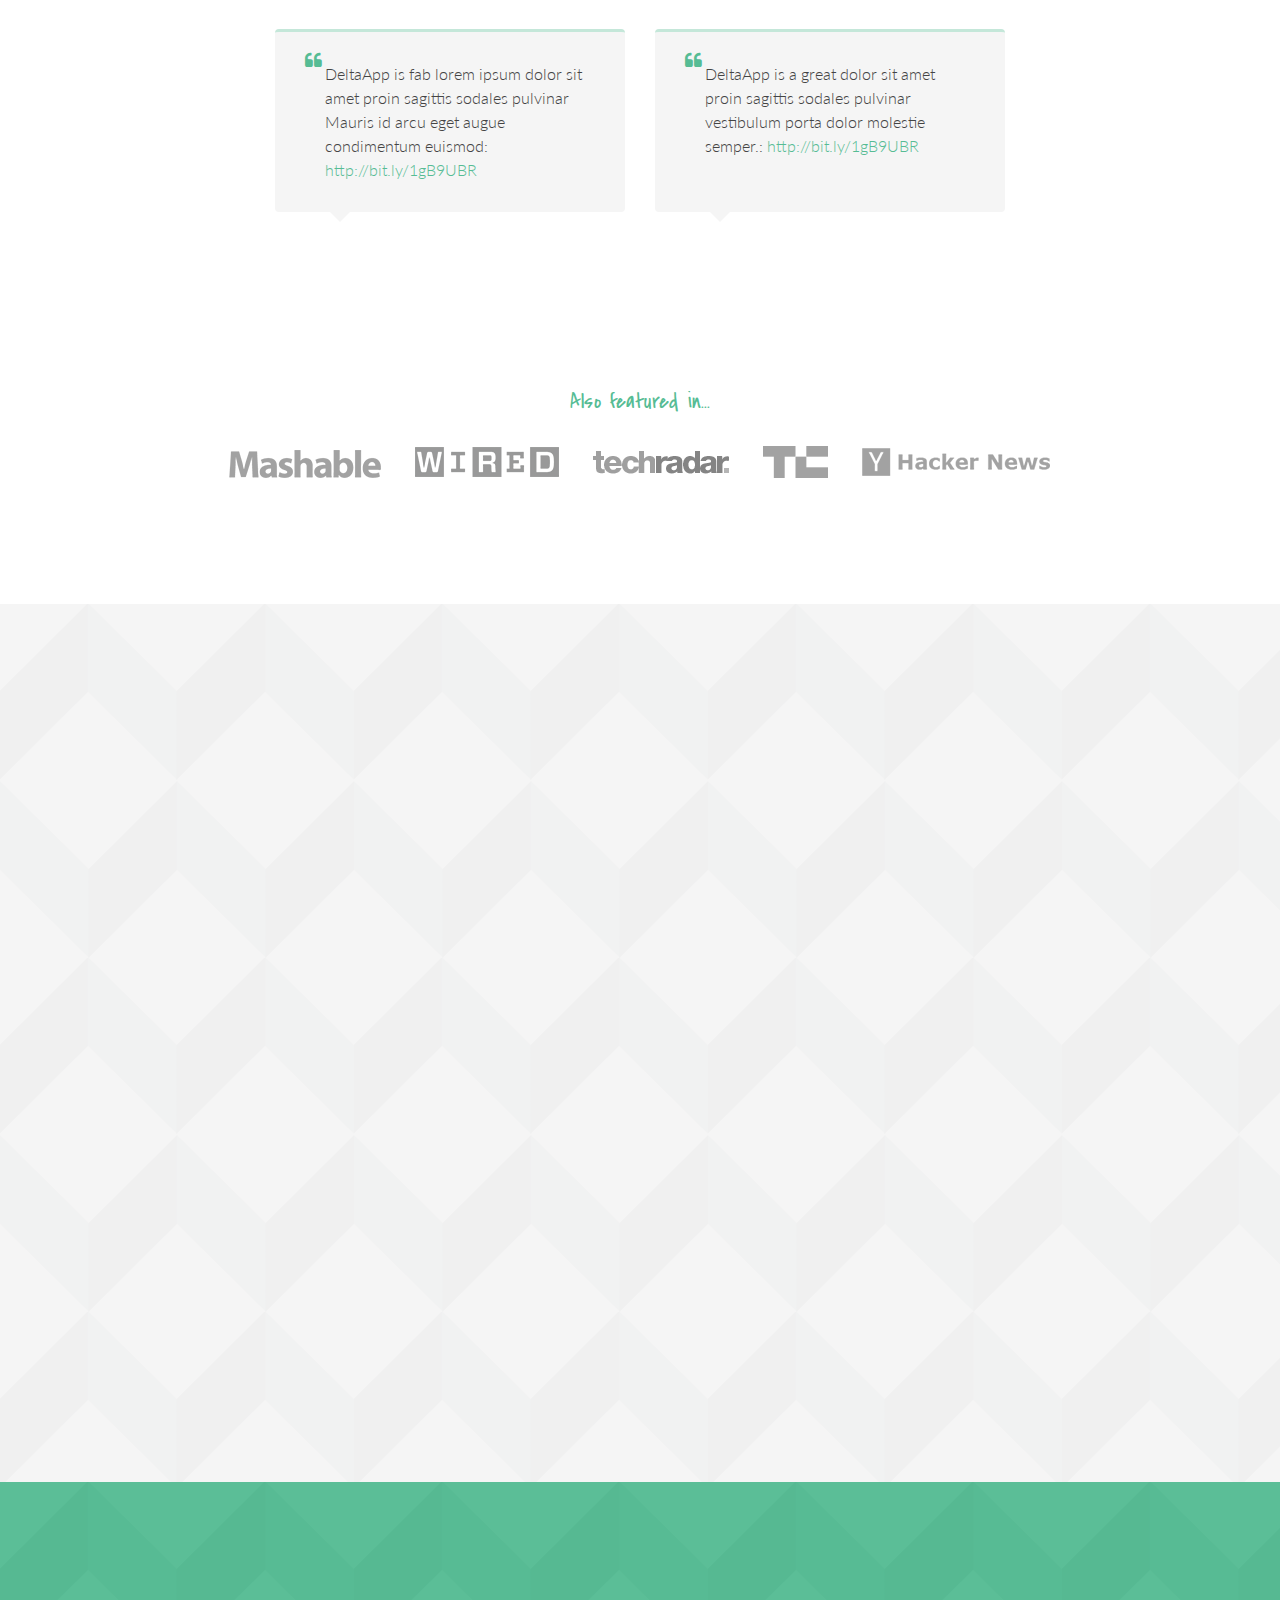
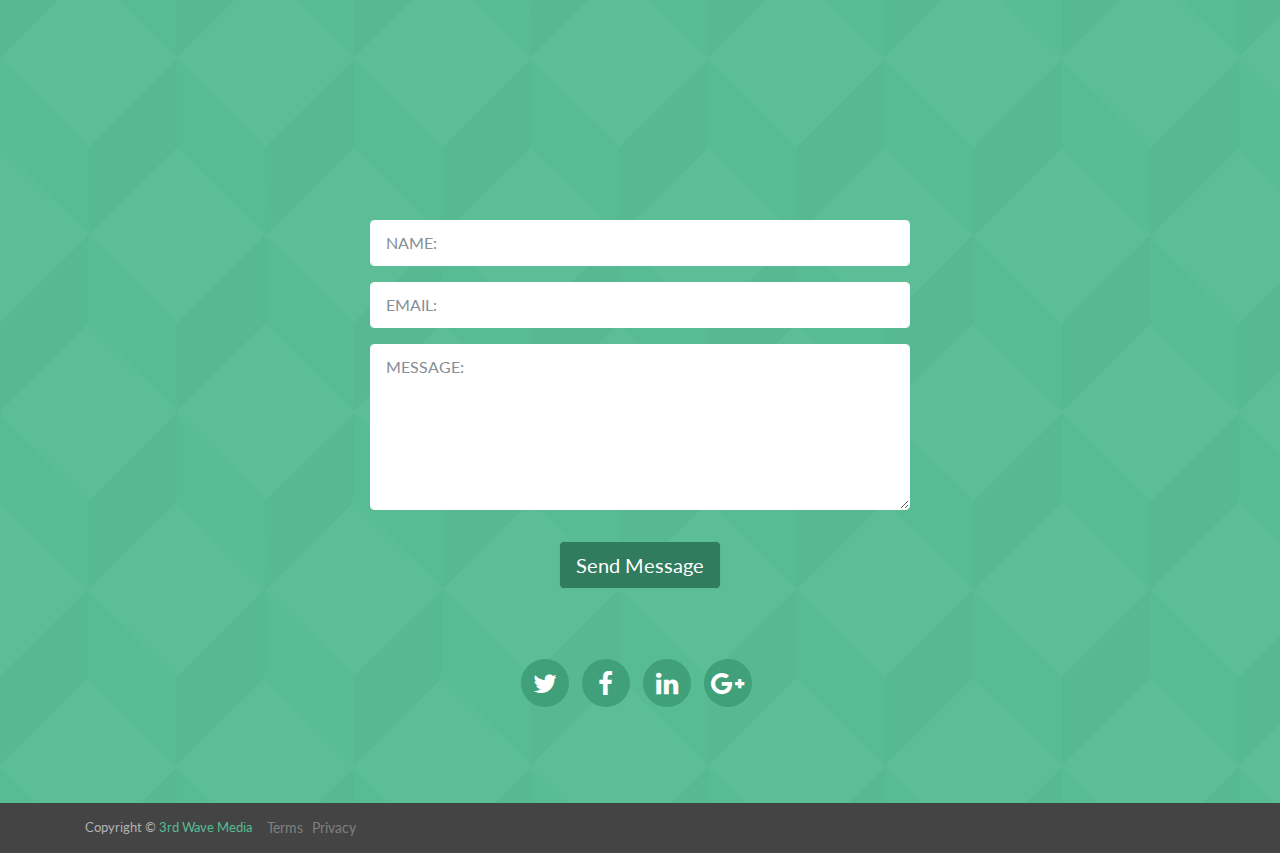
<file: iphone-landscape.html>
<!DOCTYPE html>
<html lang="en">
<head>
    <title>Responsive website template for mobile app</title>
    <!-- Meta -->
    <meta charset="utf-8">
    <meta http-equiv="X-UA-Compatible" content="IE=edge">
    <meta name="viewport" content="width=device-width, initial-scale=1.0">
    <meta name="description" content="">
    <meta name="author" content="">    
    <link rel="shortcut icon" href="favicon.ico">  
    <link href='https://fonts.googleapis.com/css?family=Lato:300,400,700,300italic,400italic,700italic' rel='stylesheet' type='text/css'>
    <link href='https://fonts.googleapis.com/css?family=Covered+By+Your+Grace' rel='stylesheet' type='text/css'>  
    <!-- Global CSS -->
    <link rel="stylesheet" href="assets/plugins/bootstrap/css/bootstrap.min.css">
    <!-- Plugins CSS -->    
    <link rel="stylesheet" href="assets/plugins/font-awesome/css/font-awesome.css">
    <link rel="stylesheet" href="assets/plugins/flexslider/flexslider.css">
    <link rel="stylesheet" href="assets/plugins/animate-css/animate.min.css">
    <!-- Theme CSS -->  
    <link id="theme-style" rel="stylesheet" href="assets/css/styles.css">
</head> 

<body>
    <!-- ******HEADER****** --> 
    <header id="top" class="header fixed-top">  
        <div class="container">            
            <h1 class="logo pull-left">
                <a class="scrollto" href="#promo">
                    <img id="logo-image" class="logo-image" src="assets/images/logo/logo.png" alt="Logo">
                    <span class="logo-title">Delta</span>
                </a>
            </h1><!--//logo-->              
            <nav id="main-nav" class="main-nav navbar-light navbar-expand-md" role="navigation">
                <button class="navbar-toggler" type="button" data-toggle="collapse" data-target="#navbar-collapse" aria-controls="navbar-collapse" aria-expanded="false" aria-label="Toggle navigation">
                    <span class="navbar-toggler-icon"></span>
                </button>         
                <div class="navbar-collapse collapse justify-content-end" id="navbar-collapse">
                    <ul class="nav navbar-nav">
                        <li class="active nav-item sr-only"><a class="scrollto" href="#promo">Home</a></li>
                        <li class="nav-item"><a class="nav-link scrollto" href="#features">Features</a></li>
                        <li class="nav-item"><a class="nav-link scrollto" href="#how">How it works</a></li>
                        <li class="nav-item"><a class="nav-link scrollto" href="#faq">FAQ</a></li>
                        <li class="nav-item"><a class="nav-link scrollto" href="#story">Story</a></li>
                        <li class="nav-item"><a class="nav-link scrollto" href="#pricing">Pricing</a></li>
                        <li class="nav-item last"><a class="nav-link scrollto" href="#contact">Contact</a></li>
                    </ul><!--//nav-->
                </div><!--//navabr-collapse-->
            </nav><!--//main-nav-->           
        </div>
    </header><!--//header-->
    
    <!-- ******PROMO****** --> 
    <section id="promo" class="promo promo-landscape section offset-header has-pattern">
        <div class="container">
            <div class="overview">
                <h2 class="title">Delta helps you promote your mobile app</h2>
                <!--// iPhone starts -->
                <div class="phone iphone iphone-black">
                    <div class="iphone-holder phone-holder">
                        <div class="iphone-holder-inner">
                            <div class="slider flexslider">
                                <ul class="slides">
                                    <li>
                                        <img src="assets/images/iphone/iphone-slide-landscape-1.png"  alt="" />
                                    </li>
                                    <li>
                                        <img src="assets/images/iphone/iphone-slide-landscape-2.png"  alt="" />
                                    </li>
                                    <li>
                                        <img src="assets/images/iphone/iphone-slide-landscape-3.png"  alt="" />
                                    </li>
                                </ul><!--//slides-->
                            </div><!--//flexslider-->   
                        </div><!--//iphone-holder-inner-->                    
                    </div><!--//iphone-holder-->                   
                </div><!--//iphone-->  
                <!--// iPhone ends -->
                <ul class="summary">
                    <li>Showcase and promote your mobile app to the web</li>
                    <li>Demonstrate how the app works</li>
                    <li>Provide answers to common questions</li>
                    <li>Tell the world about the story behind the app</li>
                </ul>
                <div class="download-area">
                    <ul class="list-inline">
                        <li class="ios-btn list-inline-item"><a href="#">Download from the App Store</a></li>
                        <li class="android-btn list-inline-item"><a href="#">Get it from Google Play</a></li>
                    </ul>
                    <div class="note text-center">
                        <p>30% OFF - Now only $0.99<br />Offer ends 31st March</p>
                        <span class="left-arrow"></span>
                        <span class="right-arrow"></span>
                    </div><!--//note-->
                </div>
            </div><!--//overview-->
        </div><!--//container-->
    </section><!--//promo-->
    
    <!-- ******FEATURES****** --> 
    <section id="features" class="features section">
        <div class="container">
            <div class="row">
                <h2 class="title text-center sr-only">Features</h2>
                <div class="item col-lg-3 col-md-6 col-12 text-center">
                    <div class="icon">
                        <i class="fa fa-cloud-upload"></i>                
                    </div><!--//icon-->
                    <div class="content">
                        <h3 class="title">App Feature One</h3>
                        <p>Outline an app feature/benefit here. You can change the icon above to any of the 500+ <a href="http://fortawesome.github.io/Font-Awesome/icons/" target="_blank">FontAwesome icons</a> available. </p>  
                        <button class="modal-trigger btn btn-link" data-toggle="modal" data-target="#feature-modal-1">Find out more</button>
                    </div><!--//content-->               
                </div><!--//item-->
                <div class="item col-lg-3 col-md-6 col-12 text-center">
                    <div class="icon">
                        <i class="fa fa-rocket"></i>                
                    </div><!--//icon-->
                    <div class="content">
                        <h3 class="title">App Feature Two</h3>
                        <p>Outline an app feature/benefit here. You can change the icon above to any of the 500+ <a href="http://fortawesome.github.io/Font-Awesome/icons/" target="_blank">FontAwesome icons</a> available. </p>   
                        <button class="modal-trigger btn btn-link" data-toggle="modal" data-target="#feature-modal-1">Find out more</button>
                    </div><!--//content-->               
                </div><!--//item-->
                <div class="item col-lg-3 col-md-6 col-12 text-center">
                    <div class="icon">
                        <i class="fa fa-users"></i>                
                    </div><!--//icon-->
                    <div class="content">
                        <h3 class="title">App Feature Three</h3>
                        <p>Outline an app feature/benefit here. You can change the icon above to any of the 500+ <a href="http://fortawesome.github.io/Font-Awesome/icons/" target="_blank">FontAwesome icons</a> available. </p> 
                        <button class="modal-trigger btn btn-link" data-toggle="modal" data-target="#feature-modal-1">Find out more</button>  
                    </div><!--//content-->               
                </div><!--//item-->
                <div class="item col-lg-3 col-md-6 col-12 text-center">
                    <div class="icon">
                        <i class="fa fa-map-marker"></i>                
                    </div><!--//icon-->
                    <div class="content">
                        <h3 class="title">App Feature Four</h3>
                        <p>Outline an app feature/benefit here. You can change the icon above to any of the 500+ <a href="http://fortawesome.github.io/Font-Awesome/icons/" target="_blank">FontAwesome icons</a> available. </p>   
                        <button class="modal-trigger btn btn-link" data-toggle="modal" data-target="#feature-modal-1">Find out more</button>
                    </div><!--//content-->               
                </div><!--//item-->
            </div><!--//row-->
            
            <div class="row feature-row-last">
                <div class="item col-lg-4 col-md-6 col-12 text-center">
                    <div class="icon">
                        <i class="fa fa-calendar"></i>                
                    </div><!--//icon-->
                    <div class="content">
                        <h3 class="title">App Feature One</h3>
                        <p>Outline an app feature/benefit here. You can change the icon above to any of the 500+ <a href="http://fortawesome.github.io/Font-Awesome/icons/" target="_blank">FontAwesome icons</a> available. </p>  
                        <button class="modal-trigger btn btn-link" data-toggle="modal" data-target="#feature-modal-1">Find out more</button>
                    </div><!--//content-->               
                </div><!--//item-->
                <div class="item col-lg-4 col-md-6 col-12 text-center">
                    <div class="icon">
                        <i class="fa fa-comments"></i>                
                    </div><!--//icon-->
                    <div class="content">
                        <h3 class="title">App Feature Two</h3>
                        <p>Outline an app feature/benefit. You can change the icon above to any of the 500+ <a href="http://fortawesome.github.io/Font-Awesome/icons/" target="_blank">FontAwesome icons</a> available. </p>  
                        <button class="modal-trigger btn btn-link" data-toggle="modal" data-target="#feature-modal-1">Find out more</button>
                    </div><!--//content-->               
                </div><!--//item-->
                <div class="item col-lg-4 col-md-6 col-12 text-center">
                    <div class="icon">
                        <i class="fa fa-globe"></i>
                    </div><!--//icon-->
                    <div class="content">
                        <h3 class="title">App Feature Three</h3>
                        <p>Outline an app feature/benefit here. You can change the icon above to any of the 500+ <a href="http://fortawesome.github.io/Font-Awesome/icons/" target="_blank">FontAwesome icons</a> available. </p> 
                        <button class="modal-trigger btn btn-link" data-toggle="modal" data-target="#feature-modal-1">Find out more</button>  
                    </div><!--//content-->               
                </div><!--//item-->
            </div><!--//row-->
        </div><!--//container-->
    </section><!--//features-->
    
    <!-- ******HOW****** --> 
    <section id="how" class="how section has-pattern">
        <div class="container">
            <div class="row">
                <div class="content col-md-6 col-12 order-md-12 text-center">
                    <h2 class="title">How it works</h2>
                    <p class="intro">You can <a href="http://blog.sensortower.com/blog/2013/07/19/3-ways-to-create-a-great-ios-app-demo-video-without-breaking-the-bank/" target="_blank">create a video demo</a> for your app to demonstrate how the app works. You can also <a href="http://www.qrstuff.com/" target="_blank">generate QR codes</a> for the app download links.</p>
                    <div class="qr-codes d-none d-lg-block">
                        <div class="note">
                            <p>Scan the QR codes</p>
                            <span class="left-arrow"></span>
                            <span class="right-arrow"></span>
                        </div><!--//note-->
                        <div class="row">
                            <div class="item col-md-6">
                                <img src="assets/images/qrcodes/qr-1.png" alt="" />
                                <p>Download for iOS</p>
                            </div><!--//item-->
                            <div class="item col-md-6">
                                <img src="assets/images/qrcodes/qr-1.png" alt="" />
                                <p>Download for Andriod</p>
                            </div><!--//item-->
                        </div>                    
                    </div><!--//qr-codes-->
                </div><!--//content-->
                <div id="video-container" class="video-container col-md-6 col-12 order-md-1">
                    <div class="embed-responsive embed-responsive-16by9">
                        <iframe class="embed-responsive-item" src="//player.vimeo.com/video/87044590" width="570" height="320" frameborder="0" webkitallowfullscreen mozallowfullscreen allowfullscreen></iframe>
                    </div>
                </div><!--//video-->
            </div><!--//row-->
        </div><!--//container-->
    </section><!--//how-->
    
    <!-- ******FAQ****** --> 
    <section id="faq" class="faq section">
        <div class="container">
            <h2 class="title text-center">Frequently Asked Questions</h2>
            <div class="row">
                <div class="faq-col col-md-6 col-12">
                    <div class="item">
                        <h3 class="question"><i class="fa fa-question-circle"></i>How can I  ipsum dolor sit amet?</h3>
                        <p class="answer">Proin scelerisque magna ac eros aliquam aliquam id in lacus. Morbi quam tortor, consequat at orci non, vulputate volutpat libero. Cum sociis natoque penatibus et magnis dis parturient montes, nascetur ridiculus mus. Aenean sagittis laoreet urna eu ornare. Aenean tempor, leo vel eleifend porttitor, nibh libero ultricies est, sit amet ultricies magna enim et turpis. Donec aliquam velit eu sollicitudin cursus.</p>
                    </div><!--//item-->
                    <div class="item">
                        <h3 class="question"><i class="fa fa-question-circle"></i>What is the ipsum dolor sit amet quam tortor?</h3>
                        <p class="answer">Proin scelerisque magna ac eros aliquam aliquam id in lacus. Morbi quam tortor, consequat at orci non, vulputate volutpat libero. Cum sociis natoque penatibus et magnis dis parturient montes, nascetur ridiculus mus. Aenean sagittis laoreet urna eu ornare.</p>
                    </div><!--//item-->
                    <div class="item">
                        <h3 class="question"><i class="fa fa-question-circle"></i>What's the differences between ipsum and dolor sit amet?</h3>
                        <p class="answer">Proin scelerisque magna ac eros aliquam aliquam id in lacus. Morbi quam tortor, consequat at orci non, vulputate volutpat libero. Cum sociis natoque penatibus et magnis dis parturient montes, nascetur ridiculus mus. Aenean sagittis laoreet urna eu ornare. Aenean tempor, leo vel eleifend porttitor. Aenean tempor, leo vel eleifend porttitor, nibh libero ultricies est.</p>
                    </div><!--//item-->
                </div><!--//faq-col-->
                <div class="faq-col col-md-6 col-12">
                    <div class="item">
                        <h3 class="question"><i class="fa fa-question-circle"></i>How does the morbi quam tortor work?</h3>
                        <p class="answer">Proin scelerisque magna ac eros aliquam aliquam id in lacus. Morbi quam tortor, consequat at orci non, vulputate volutpat libero. Cum sociis natoque penatibus et magnis dis parturient montes, nascetur ridiculus mus. Aenean sagittis laoreet urna eu ornare.Cum sociis natoque penatibus et magnis dis parturient montes, nascetur ridiculus mus. Aenean sagittis laoreet urna eu ornare. Aenean tempor, leo vel eleifend porttitor, nibh libero ultricies est, sit amet ultricies magna enim et turpis. Donec aliquam velit eu sollicitudin cursus.</p>
                    </div><!--//item-->
                    <div class="item">
                        <h3 class="question"><i class="fa fa-question-circle"></i>Can I ipsum dolor sit amet nascetur ridiculus?</h3>
                        <p class="answer">Proin scelerisque magna ac eros aliquam aliquam id in lacus. Morbi quam tortor, consequat at orci non, vulputate volutpat libero. Cum sociis natoque penatibus et magnis dis parturient montes, nascetur ridiculus mus. Aenean sagittis laoreet urna eu ornare.</p>
                    </div><!--//item-->
                    <div class="item">
                        <h3 class="question"><i class="fa fa-question-circle"></i>How can I proin scelerisque magna?</h3>
                        <p class="answer">Aenean tempor, leo vel eleifend porttitor, nibh libero ultricies est, sit amet ultricies magna enim et turpis. Donec aliquam velit eu sollicitudin cursus.Proin scelerisque magna ac eros aliquam aliquam id in lacus. Morbi quam tortor, consequat at orci non, vulputate volutpat libero. Cum sociis natoque penatibus et magnis dis parturient montes, nascetur ridiculus mus. Aenean sagittis laoreet urna eu ornare. </p>
                    </div><!--//item-->
                </div><!--//faq-col-->
            </div><!--//row-->
            <div class="more text-center">
                <h4 class="title">More questions?</h4>
                <a class="btn btn-lg btn-theme scrollto" href="#contact">Get in touch<i class="fa fa-arrow-circle-o-down"></i></a>
            </div>
        </div><!--//container-->
    </section><!--//faq-->
    
    <!-- ******STORY****** --> 
    <section id="story" class="story section has-pattern">
        <div class="container">
            <div class="row">
                <div class="content col-md-6 col-12 text-center">
                    <h2 class="title">Story behind the app</h2>
                    <p>Aliquam euismod vehicula lacus, non congue ante pulvinar a. Nunc eu posuere risus, ut condimentum ante. Suspendisse at turpis sollicitudin odio congue lobortis vitae nec nisi. Nullam sodales at libero in lacinia. Nullam vel nibh pulvinar, interdum purus tristique, iaculis turpis. Integer imperdiet tincidunt erat vel gravida. Suspendisse tincidunt orci sed leo euismod, quis ultrices ipsum lobortis. Sed viverra dui et elit accumsan accumsan. Donec lorem turpis, iaculis ac fermentum nec, dignissim sed nisi. Nunc condimentum turpis arcu, eu aliquet lorem eleifend ut. Integer at lorem nec diam elementum convallis vel vel nulla.</p>
                    <p>Nullam vel nibh pulvinar, interdum purus tristique, iaculis turpis. Integer imperdiet tincidunt erat vel gravida. eleifend ut. Integer at lorem nec diam elementum convallis vel vel nulla.</p>
                </div><!--//content-->
                <div class="team col-md-5 col-12 mr-auto ml-auto">
                    <div class="row">
                        <div class="member col-lg-6 col-12 text-center">
                            <img class="img-rounded" src="assets/images/team/member-1.png" alt="" />
                            <p class="name">James Norton</p>
                            <p class="title">Lead Developer</p>
                            <ul class="connect list-inline">
                                <li class="list-inline-item"><a href="#" ><i class="fa fa-twitter"></i></a></li>
                                <li class="list-inline-item"><a href="#" ><i class="fa fa-linkedin"></i></a></li>
                                <li class="row-end list-inline-item"><a href="#" ><i class="fa fa-github"></i></a></li>         
                            </ul>
                        </div><!--//member-->
                        <div class="member col-lg-6 col-12 text-center">
                            <img class="img-rounded" src="assets/images/team/member-2.png" alt="" />
                            <p class="name">Steve Thomson</p>
                            <p class="title">UI/UX Designer</p>
                            <ul class="connect list-inline">
                                <li class="list-inline-item"><a href="#" ><i class="fa fa-twitter"></i></a></li>
                                <li class="list-inline-item"><a href="#" ><i class="fa fa-linkedin"></i></a></li>
                                <li class="row-end list-inline-item"><a href="#" ><i class="fa fa-dribbble"></i></a></li>         
                            </ul>
                        </div><!--//member-->
                    </div>
                </div><!--//team-->
            </div><!--//row-->
        </div><!--//container-->
    </section><!--//story-->
    
    <!-- ******TESTIMONIALS****** --> 
    <section id="testimonials" class="testimonials section">
        <div class="container">
            <h2 class="title text-center">What do people think?</h2>
            <div class="row">
                <div class="item col-md-4 col-12">
                    <div class="quote-box">
                        <i class="fa fa-quote-left"></i>
                        <blockquote class="quote">
                            <a href="#">@Delta</a> I love this #app. Lorem ipsum dolor sit amet, consectetur adipiscing elit. #Mobile
                        </blockquote><!--//quote-->
                    </div><!--//quote-box-->
                    <div class="people row">
                        <img class="img-rounded user-pic col-md-5 col-12" src="assets/images/people/people-1.png" alt="" />
                        <p class="details text-center pull-left">
                            <span class="name">Christine Heal</span>
                            <span class="title">Bristol, UK</span>
                        </p>                        
                    </div><!--//people-->
                </div><!--//item-->
                <div class="item col-md-4 col-12">
                    <div class="quote-box">
                        <i class="fa fa-quote-left"></i>
                        <blockquote class="quote">
                            <a href="#">@Delta</a> consectetur adipiscing elit. #DeltaApp Sed bibendum velit quis nunc laoreet dictum id nisl id lacinia. 
                        </blockquote><!--//quote-->
                    </div><!--//quote-box-->
                    <div class="people row">
                        <img class="img-rounded user-pic col-md-5 col-12" src="assets/images/people/people-2.png" alt="" />
                        <p class="details text-center pull-left">
                            <span class="name">Ben Rousseau</span>
                            <span class="title">Paris, France</span>
                        </p>                        
                    </div><!--//people-->
                </div><!--//item-->
                <div class="item col-md-4 col-12">
                    <div class="quote-box">
                        <i class="fa fa-quote-left"></i>
                        <blockquote class="quote">
                        I find DeltaApp very useful - Lorem ipsum dolor sit amet, check it out: <a href="#">http://bit.ly/1gB9UBR</a>
                        </blockquote><!--//quote-->
                    </div><!--//quote-box-->
                    <div class="people row">
                        <img class="img-rounded user-pic col-md-5 col-12" src="assets/images/people/people-3.png" alt="" />
                        <p class="details text-center pull-left">
                            <span class="name">Mike Chan</span>
                            <span class="title">Hongkong, China</span>
                        </p>                        
                    </div><!--//people-->
                </div><!--//item-->
            </div><!--//row-->
            <div class="row">
                <div class="item col-md-4 ml-md-auto">
                    <div class="quote-box">
                        <i class="fa fa-quote-left"></i>
                        <blockquote class="quote">
                         DeltaApp is fab lorem ipsum dolor sit amet proin sagittis sodales pulvinar Mauris id arcu eget augue condimentum euismod: <a href="#">http://bit.ly/1gB9UBR</a>
                        </blockquote><!--//quote-->
                    </div><!--//quote-box-->
                    <div class="people row">
                        <img class="img-rounded user-pic col-md-5 col-12" src="assets/images/people/people-4.png" alt="" />
                        <p class="details text-center pull-left">
                            <span class="name">Annie Lee</span>
                            <span class="title">Berlin, Germany</span>
                        </p>                        
                    </div><!--//people-->
                </div><!--//item-->
                <div class="item col-md-4 col-12 mr-md-auto ">
                    <div class="quote-box">
                        <i class="fa fa-quote-left"></i>
                        <blockquote class="quote">
                        DeltaApp is a great dolor sit amet proin sagittis sodales pulvinar vestibulum porta dolor molestie semper.: <a href="#">http://bit.ly/1gB9UBR</a>
                        </blockquote><!--//quote-->
                    </div><!--//quote-box-->
                    <div class="people row">
                        <img class="img-rounded user-pic col-md-5 col-12" src="assets/images/people/people-5.png" alt="" />
                        <p class="details text-center pull-left">
                            <span class="name">Adam Gordon</span>
                            <span class="title">London, UK</span>
                        </p>                        
                    </div><!--//people-->
                </div><!--//item-->
            </div>
            <div class="press text-center">
                <h3 class="note">Also featured in...</h3>
                <ul class="list-inline">
                    <li class="list-inline-item"><a href="#"><img class="img-fluid" src="assets/images/press/press-1.png" alt="" /></a></li>
                    <li class="list-inline-item"><a href="#"><img class="img-fluid" src="assets/images/press/press-2.png" alt="" /></a></li>
                    <li class="list-inline-item"><a href="#"><img class="img-fluid" src="assets/images/press/press-3.png" alt="" /></a></li>
                    <li class="list-inline-item"><a href="#"><img class="img-fluid" src="assets/images/press/press-4.png" alt="" /></a></li>
                    <li class="last list-inline-item"><a href="#"><img class="img-fluid" src="assets/images/press/press-5.png" alt="" /></a></li>
                </ul>
            </div><!--//row-->
        </div><!--//container-->
    </section><!--//Testimonials-->
    
    <!-- ******Pricing****** --> 
    <section id="pricing" class="pricing section has-pattern">
        <div class="container">
             <h2 class="title text-center">Choose your plan today</h2>
             <div class="price-cols row">
                <div class="items-wrapper col-lg-10 col-12 ml-lg-auto mr-lg-auto">
                    <div class="row">
                        <div class="item price-1 col-md-4 col-12 text-center">
                            <div class="item-inner">
                                <div class="heading">
                                <h3 class="title">Personal</h3>
                                    <p class="price-figure"><span class="price-figure-inner"><span class="currency">$</span><span class="number">5</span><br /><span class="unit"> per month</span></span></p>
                                </div>
                                <div class="content">
                                    <ul class="list-unstyled feature-list">
                                        <li><i class="fa fa-check"></i>1 user</li>
                                        <li><i class="fa fa-check"></i>10 GB storage</li>
                                        <li class="disabled"><i class="fa fa-times"></i>Email priority support</li>
                                        <li class="disabled"><i class="fa fa-times"></i>Free update</li>
                                        <li class="disabled"><i class="fa fa-times"></i>24/7 support</li>
                                    </ul>
                                    <a class="btn btn-theme btn-block" href="#">Sign Up</a>
       
                                </div><!--//content-->
                            </div><!--//item-inner-->
                        </div><!--//item--> 
                        
                        <div class="item price-2 col-md-4 col-12 text-center best-buy">
                            <div class="item-inner">
                                <div class="heading">
                                <h3 class="title">Professional</h3>
                                    <p class="price-figure"><span class="price-figure-inner"><span class="currency">$</span><span class="number">10</span><br /><span class="unit">per month</span></span></p>
                                </div>
                                <div class="content">
                                    <ul class="list-unstyled feature-list">
                                        <li><i class="fa fa-check"></i>10 users</li>
                                        <li><i class="fa fa-check"></i>30 GB storage</li>
                                        <li><i class="fa fa-check"></i>Email priority support</li>
                                        <li><i class="fa fa-check"></i>Free update</li>
                                        <li class="disabled"><i class="fa fa-times"></i>24/7 support</li>
                                        
                                    </ul>
                                    <a class="btn btn-theme btn-block" href="#">Sign Up</a>
                                </div><!--//content-->
                                <div class="ribbon">
                                    <div class="text">Popular</div>
                                </div><!--//ribbon-->
                            </div><!--//item-inner-->
                        </div><!--//item-->  
                        
                        <div class="item price-3 col-md-4 col-12 text-center">
                            <div class="item-inner">
                                <div class="heading">
                                    <h3 class="title">Business</h3>
                                    <p class="price-figure"><span class="price-figure-inner"><span class="currency">$</span><span class="number">25</span><br /><span class="unit">per month</span></span></p>
                                </div>
                                <div class="content">
                                    <ul class="list-unstyled feature-list">
                                        <li><i class="fa fa-check"></i>Unlimited user</li>
                                        <li><i class="fa fa-check"></i>100 GB storage</li>
                                        <li><i class="fa fa-check"></i>Email priority support</li>
                                        <li><i class="fa fa-check"></i>Free update</li>
                                        <li><i class="fa fa-check"></i>24/7 support</li>                                  
                                    </ul>
                                    <a class="btn btn-theme btn-block" href="#">Sign Up</a>
                                    
                                </div><!--//content-->
                            </div><!--//item-inner-->
                        </div><!--//item-->  
                    </div><!--//row-->
                </div><!--//items-wrapper-->                   
            </div><!--//row-->
        </div><!--//container-->
    </section><!--//pricing-->
    
    <!-- ******CONTACT****** --> 
    <section id="contact" class="contact section has-pattern">
        <div class="container">
            <h2 class="title text-center">Contact US</h2>
            <div class="row text-center">
                <div class="intro col-lg-6 col-12 ml-lg-auto mr-lg-auto">
                    <p>We’d love to hear from you. Lorem ipsum dolor sit amet, consectetur adipiscing elit. Nullam ut erat magna. Aliquam porta sem a lacus imperdiet posuere. Integer semper eget ligula id eleifend.</p>
                    <ul class="list-unstyled contact-details">
                        <li><i class="fa fa-envelope"></i><a href="mailto:hello@website.com">hello@website.com</a></li>
                        <li><i class="fa fa-phone-square"></i>0800 123 456</li>
                    </ul>
                </div>
            </div><!--//row-->
            <div class="row text-center">
                <div class="contact-form col-lg-6 col-12 ml-lg-auto mr-lg-auto">                            
                    <form class="form">                
                        <div class="form-group name">
                            <label class="sr-only" for="name">Name</label>
                            <input id="name" type="text" class="form-control" placeholder="Name:">
                        </div><!--//form-group-->
                        <div class="form-group email">
                            <label class="sr-only" for="email">Email</label>
                            <input id="email" type="email" class="form-control" placeholder="Email:">
                        </div><!--//form-group-->
                        <div class="form-group message">
                            <label class="sr-only" for="message">Message</label>
                            <textarea id="message" class="form-control" rows="6" placeholder="Message:"></textarea>
                        </div><!--//form-group-->
                        <button type="submit" class="btn btn-lg btn-theme">Send Message</button>
                    </form><!--//form-->                 
                </div><!--//contact-form-->
            </div><!--//row-->
            <div class="text-center">
                 <ul class="social-icons list-inline">
                    <li class="list-inline-item"><a href="#" ><i class="fa fa-twitter"></i></a></li>
                    <li class="list-inline-item"><a href="#" ><i class="fa fa-facebook"></i></a></li>
                    <li class="list-inline-item"><a href="#" ><i class="fa fa-linkedin"></i></a></li>
                    <li class="list-inline-item"><a href="#" ><i class="fa fa-google-plus"></i></a></li>                  
                </ul><!--//social-icons-->
            </div><!--//row-->
        </div><!--//container-->
    </section><!--//contact-->  
      
    <!-- ******FOOTER****** --> 
    <footer class="footer">
        <div class="container">
            <small class="copyright pull-left">Copyright &copy; <a href="http://themes.3rdwavemedia.com/" target="_blank">3rd Wave Media</a></small>
            <ul class="links list-inline">
                <li class="list-inline-item"><a href="#">Terms</a></li>
                <li class="list-inline-item"><a href="#">Privacy</a></li>
            </ul>
        </div>
    </footer><!--//footer-->

    <!-- Feature Modal -->
    <div class="modal modal-feature" id="feature-modal-1" tabindex="-1" role="dialog" aria-labelledby="featureModalLabel-1" aria-hidden="true">
        <div class="modal-dialog modal-lg">
            <div class="modal-content">
                <div class="modal-header">
                    <button type="button" class="close" data-dismiss="modal" aria-hidden="true">&times;</button>
                    <h4 id="featureModalLabel-1" class="modal-title text-center">App Feature and Benefit</h4>
                </div>
                <div class="modal-body"> 
                    <div class="row">    
                        <figure class="figure col-lg-6 col-12">
                            <img class="img-fluid img-rounded" src="assets/images/features/feature-figure-1.png" alt="" />
                            <figcaption class="caption">Figure caption goes here </figcaption>
                        </figure> 
                        <div class="content col-lg-6 col-12">           
                            <p>You can use the modal to explain one of your app's features/benefits in details. Lorem ipsum dolor sit amet, consectetuer adipiscing elit. </p>
                            <p>In enim justo, rhoncus ut, imperdiet a, venenatis vitae, justo. Nullam dictum felis eu pede mollis pretium. Integer tincidunt. Cras dapibus. Vivamus elementum semper nisi. </p>
                            <ul class="list-unstyled">
                                <li><i class="fa fa-star"></i>Lorem ipsum dolor sit ame</li>
                                <li><i class="fa fa-star"></i>Curabitur elit elit</li>
                                <li><i class="fa fa-star"></i>Nunc tincidunt ipsum a risus</li>
                            </ul>
                            <p>Donec quam felis, ultricies nec, pellentesque eu, pretium quis, sem. Nulla consequat massa quis enim. Donec pede justo, fringilla vel, aliquet nec, vulputate eget, arcu.</p>
                            <blockquote class="quote">
                                <p><i class="fa fa-quote-left"></i>I love this magna pellentesque in magnis gravida sit augue felis vehicula vestibulum semper penatibus justo ornare semper Gravida felis platea arcu mus non. Montes at posuere. Natoque.</p>
                                <p class="people"><span class="name">Adam Lee</span><br><span class="title">Developer, AppHunt</span></p>
                            </blockquote>
                        </div><!--//content-->
                    </div><!--//row-->
                </div><!--//modal-body-->
            </div><!--//modal-content-->
        </div><!--//modal-dialog-->
    </div><!--//modal-->
    
    <!-- *****CONFIGURE STYLE (Remove on production site)****** -->
    <div class="config-wrapper">
        <div class="config-wrapper-inner">
            <a id="config-trigger" class="config-trigger" href="#"><i class="fa fa-cog"></i></a>
            <div id="config-panel" class="config-panel">
                <h5>Choose Colour</h5>
                <ul id="color-options" class="list-unstyled list-inline">
                    <li class="theme-1 list-inline-item" ><a data-style="assets/css/styles.css" data-logo="assets/images/logo/logo.png" href="#"></a></li>
                    <li class="theme-2 list-inline-item"><a data-style="assets/css/styles-2.css" data-logo="assets/images/logo/logo-2.png" href="#"></a></li>
                    <li class="theme-3 list-inline-item"><a data-style="assets/css/styles-3.css" data-logo="assets/images/logo/logo-3.png" href="#"></a></li>
                    <li class="theme-4 list-inline-item"><a data-style="assets/css/styles-4.css" data-logo="assets/images/logo/logo-4.png" href="#"></a></li>
                    
                    <li class="theme-5 list-inline-item"><a data-style="assets/css/styles-5.css" data-logo="assets/images/logo/logo-5.png" href="#"></a></li> 
                    
                    <li class="theme-6 list-inline-item"><a data-style="assets/css/styles-6.css" data-logo="assets/images/logo/logo-6.png" href="#"></a></li>
                    <li class="theme-7 list-inline-item"><a data-style="assets/css/styles-7.css" data-logo="assets/images/logo/logo-7.png" href="#"></a></li>
                    <li class="theme-8 list-inline-item"><a data-style="assets/css/styles-8.css" data-logo="assets/images/logo/logo-8.png" href="#"></a></li>
                    
                    <li class="theme-9 list-inline-item"><a data-style="assets/css/styles-9.css" data-logo="assets/images/logo/logo-9.png" href="#"></a></li>
                    <li class="theme-10 list-inline-item"><a data-style="assets/css/styles-10.css" data-logo="assets/images/logo/logo-10.png" href="#"></a></li>
                    
                </ul><!--//color-options-->
                <h5 class="device-title">Choose Device</h5>
                <ul class="list-unstyled device-options">
                    <li><a href="index.html">iPhone Black</a></li>
                    <li><a href="iphone-white.html">iPhone White</a></li>
                    <li><a href="ipad-white.html">iPad White</a></li>
                    <li><a href="ipad-black.html">iPad Black</a></li>
                    <li><a href="android.html">Android</a></li>
                    <li><a href="iphone-landscape.html">iPhone Landscape <span class="badge badge-success">New</span></a></li>
                    <li><a href="android-landscape.html">Android Landscape <span class="badge badge-success">New</span></a></li>
                </ul>
                <a id="config-close" class="close" href="#"><i class="fa fa-times-circle"></i></a>
            </div><!--//configure-panel-->
        </div><!--//config-wrapper-inner-->
    </div><!--//config-wrapper-->
     
    <!-- Javascript -->          
    <script type="text/javascript" src="assets/plugins/jquery-3.2.1.min.js"></script>
    <script type="text/javascript" src="assets/plugins/popper.min.js"></script> 
    <script type="text/javascript" src="assets/plugins/bootstrap/js/bootstrap.min.js"></script>  
    <script type="text/javascript" src="assets/plugins/isMobile/isMobile.min.js"></script>      
    <script type="text/javascript" src="assets/plugins/jquery.easing.1.3.js"></script>          
    <script type="text/javascript" src="assets/plugins/jquery-inview/jquery.inview.min.js"></script>
    <script type="text/javascript" src="assets/plugins/jquery-scrollTo/jquery.scrollTo.min.js"></script>
    <script type="text/javascript" src="assets/plugins/flexslider/jquery.flexslider-min.js"></script>
    <script type="text/javascript" src="assets/plugins/jquery-match-height/jquery.matchHeight-min.js"></script>
    <script type="text/javascript" src="assets/js/main.js"></script>
    <!--[if !IE]>--> 
    <script type="text/javascript" src="assets/js/animations.js"></script> 
    <!--<![endif]-->         
</body>
</html>
</file>
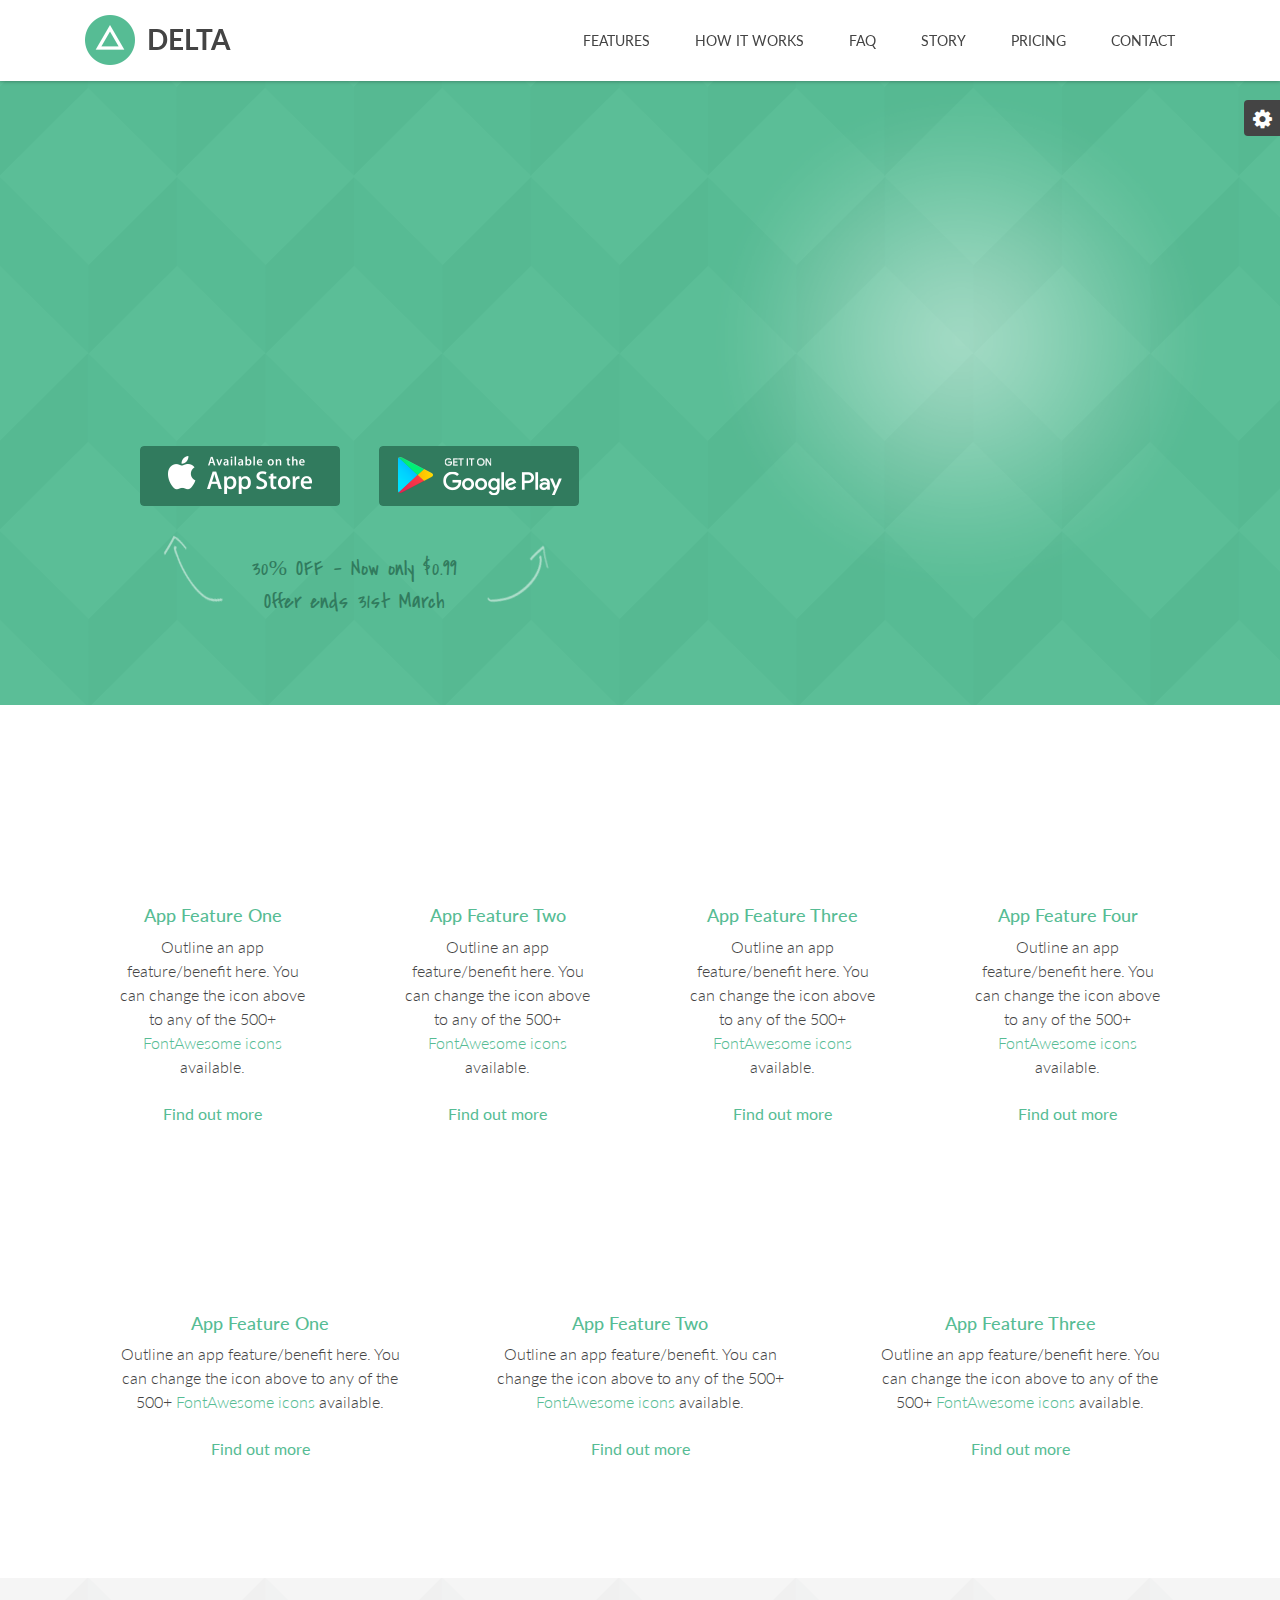
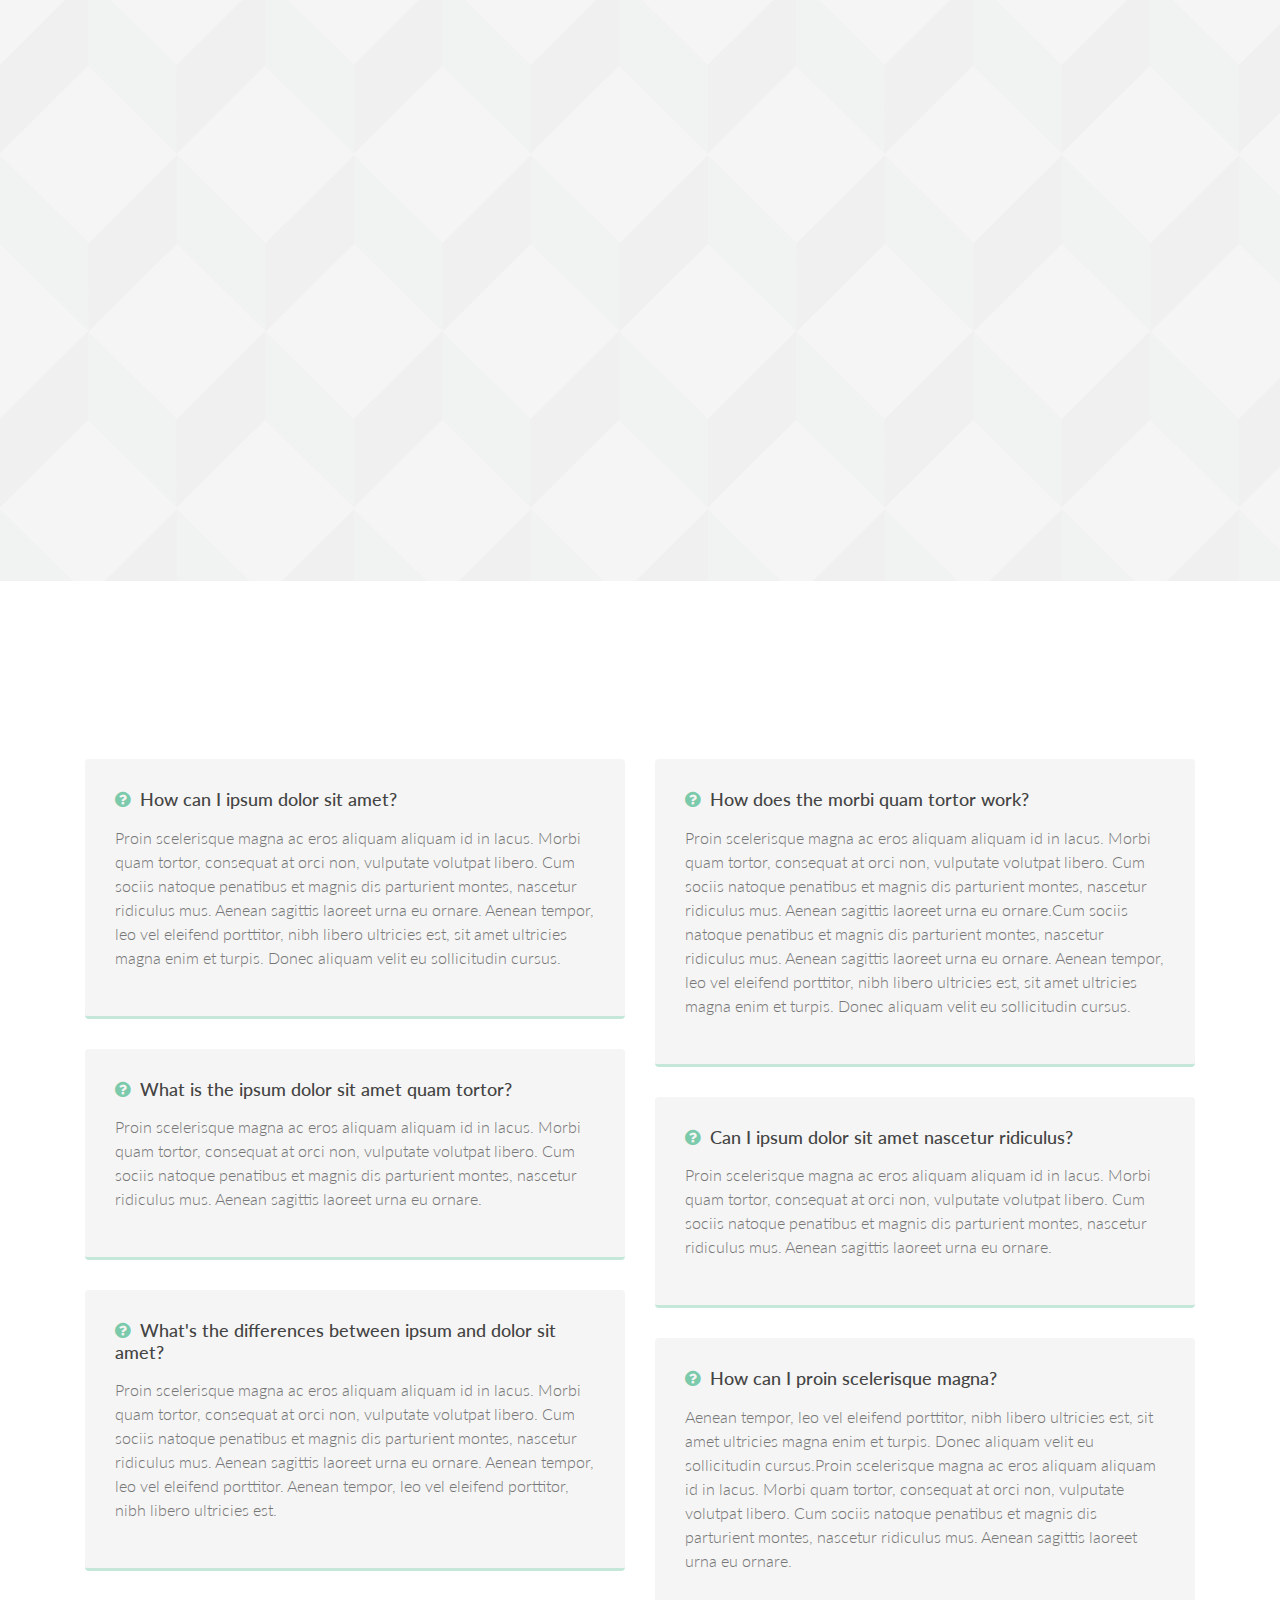
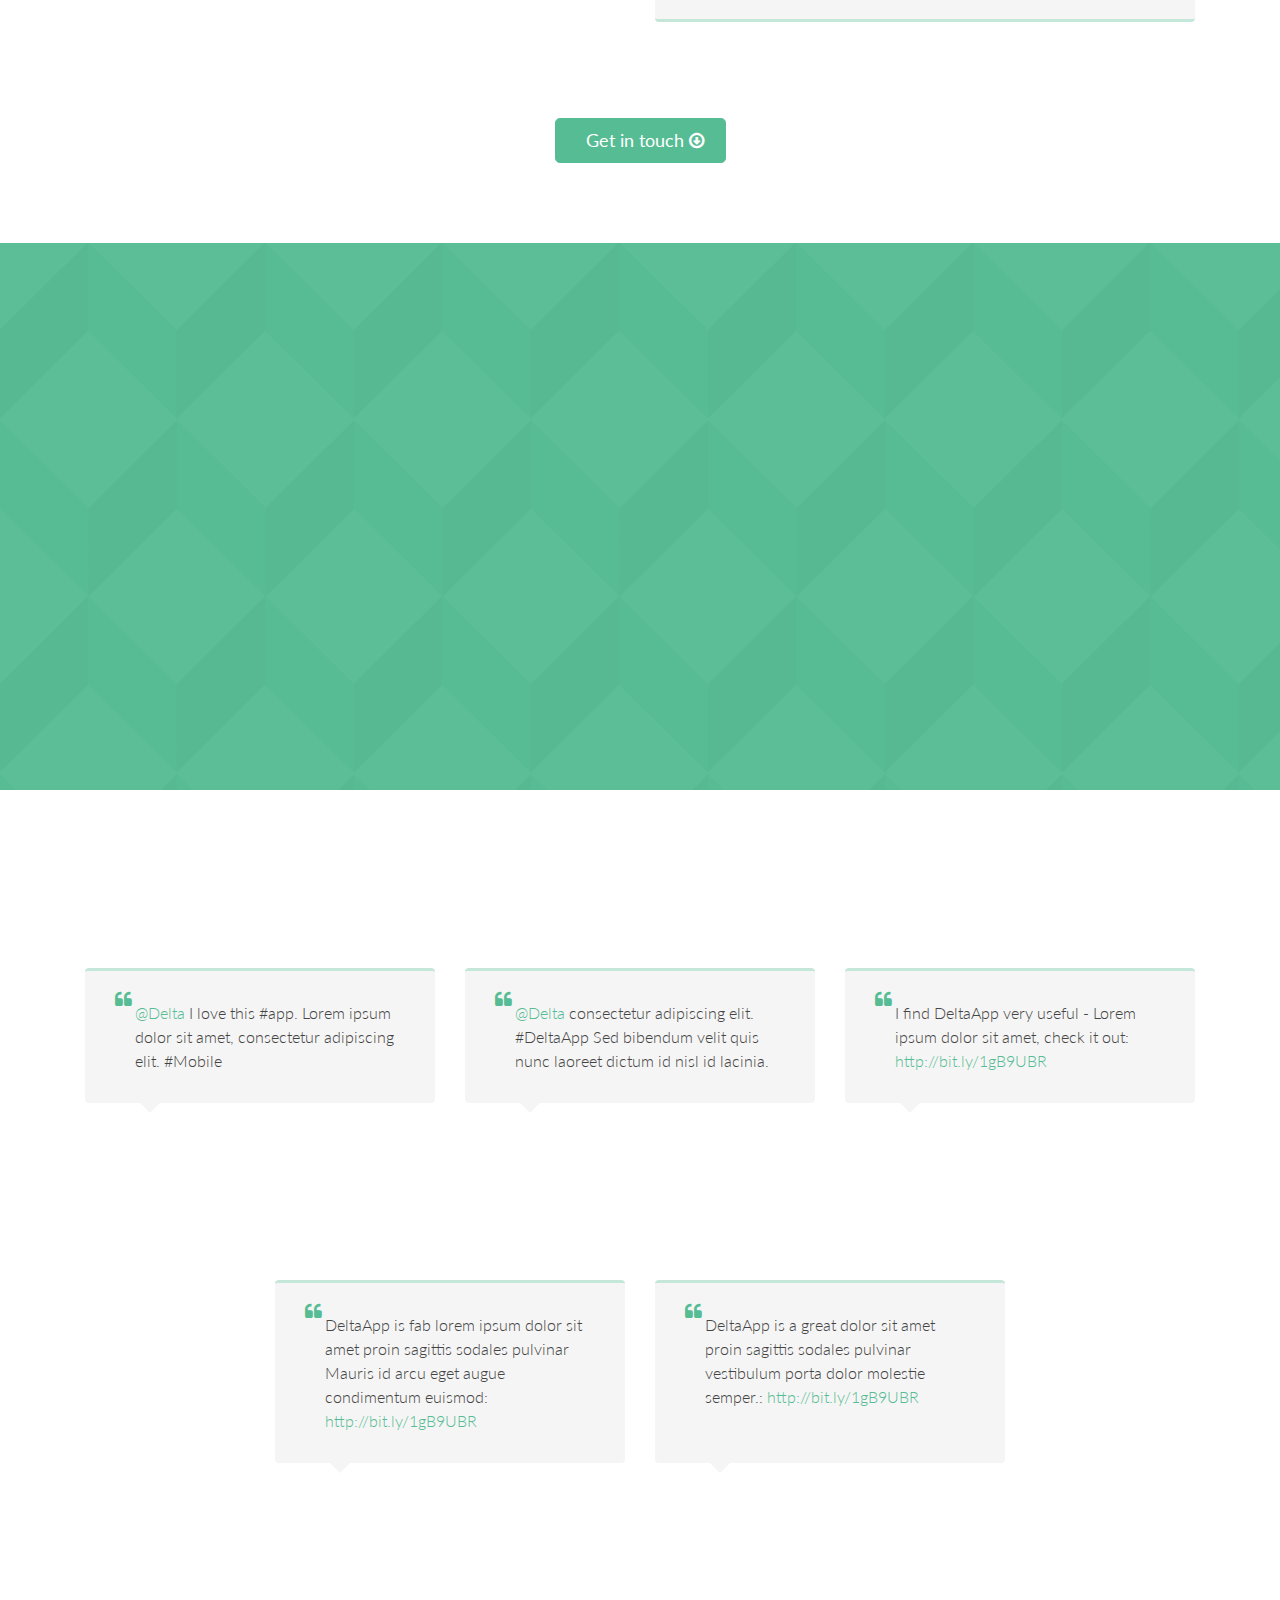
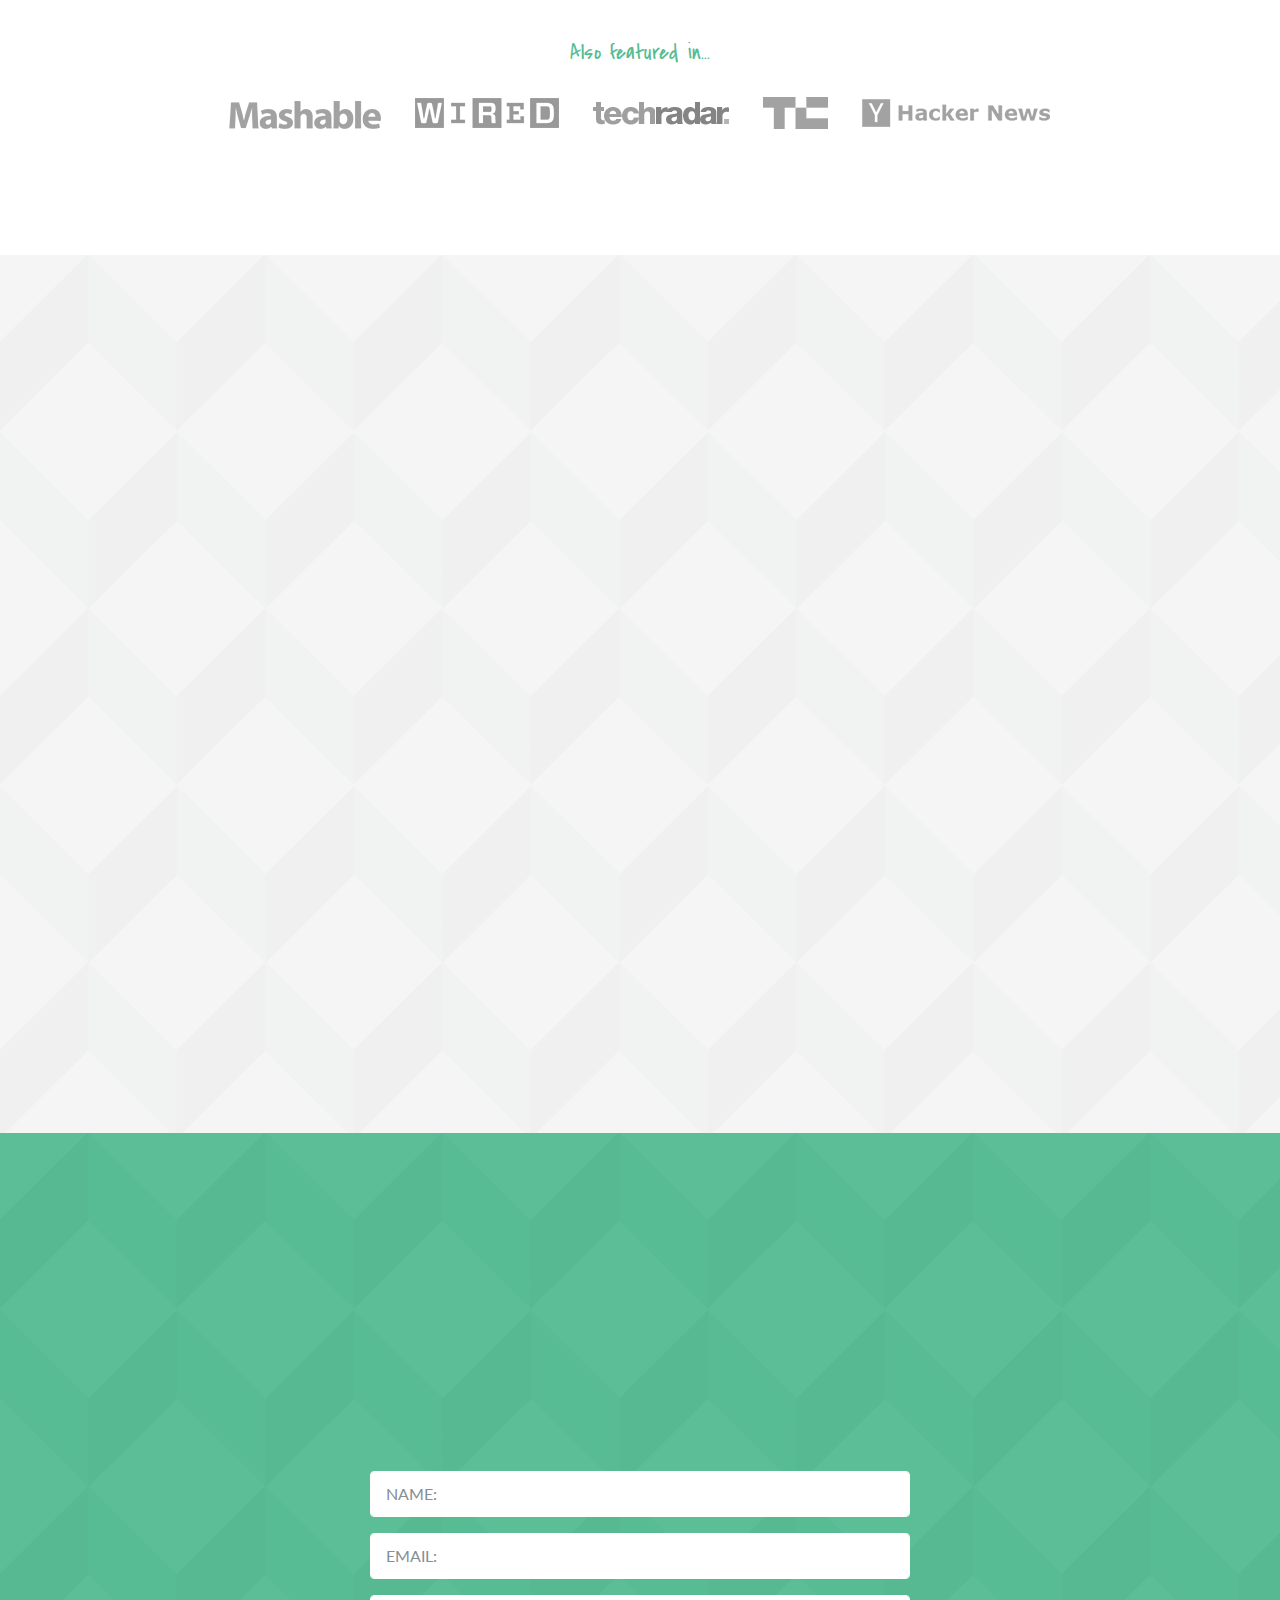
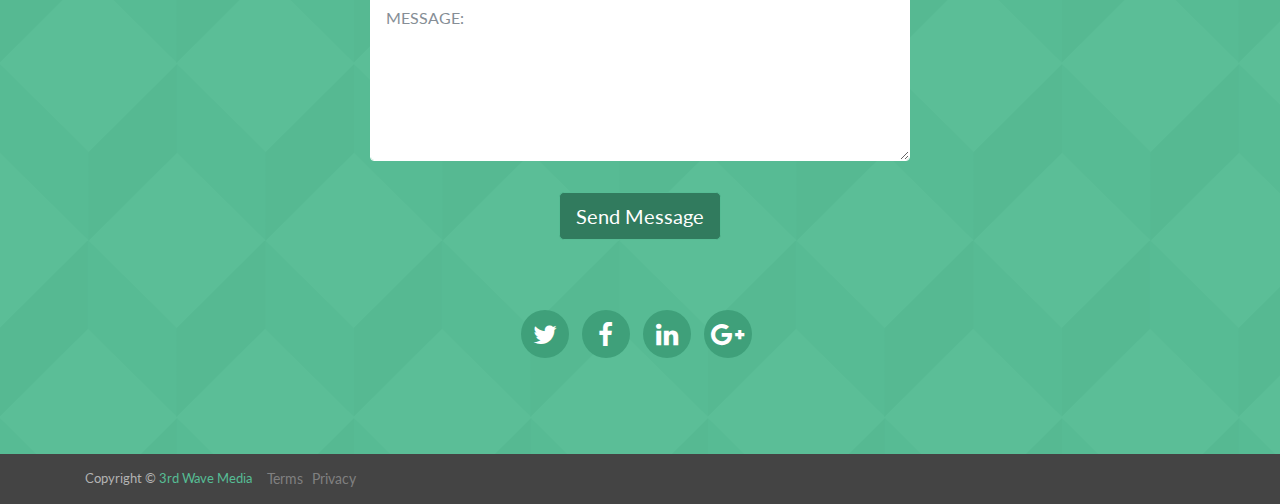
<file: iphone-white.html>
<!DOCTYPE html>
<html lang="en">
<head>
    <title>Responsive website template for mobile app</title>
    <!-- Meta -->
    <meta charset="utf-8">
    <meta http-equiv="X-UA-Compatible" content="IE=edge">
    <meta name="viewport" content="width=device-width, initial-scale=1.0">
    <meta name="description" content="">
    <meta name="author" content="">    
    <link rel="shortcut icon" href="favicon.ico">  
    <link href='https://fonts.googleapis.com/css?family=Lato:300,400,700,300italic,400italic,700italic' rel='stylesheet' type='text/css'>
    <link href='https://fonts.googleapis.com/css?family=Covered+By+Your+Grace' rel='stylesheet' type='text/css'>  
    <!-- Global CSS -->
    <link rel="stylesheet" href="assets/plugins/bootstrap/css/bootstrap.min.css">
    <!-- Plugins CSS -->    
    <link rel="stylesheet" href="assets/plugins/font-awesome/css/font-awesome.css">
    <link rel="stylesheet" href="assets/plugins/flexslider/flexslider.css">
    <link rel="stylesheet" href="assets/plugins/animate-css/animate.min.css">
    <!-- Theme CSS -->  
    <link id="theme-style" rel="stylesheet" href="assets/css/styles.css">
</head> 

<body>
    <!-- ******HEADER****** --> 
    <header id="top" class="header fixed-top">  
        <div class="container">            
            <h1 class="logo pull-left">
                <a class="scrollto" href="#promo">
                    <img id="logo-image" class="logo-image" src="assets/images/logo/logo.png" alt="Logo">
                    <span class="logo-title">Delta</span>
                </a>
            </h1><!--//logo-->              
            <nav id="main-nav" class="main-nav navbar-light navbar-expand-md" role="navigation">
                <button class="navbar-toggler" type="button" data-toggle="collapse" data-target="#navbar-collapse" aria-controls="navbar-collapse" aria-expanded="false" aria-label="Toggle navigation">
                    <span class="navbar-toggler-icon"></span>
                </button>         
                <div class="navbar-collapse collapse justify-content-end" id="navbar-collapse">
                    <ul class="nav navbar-nav">
                        <li class="active nav-item sr-only"><a class="scrollto" href="#promo">Home</a></li>
                        <li class="nav-item"><a class="nav-link scrollto" href="#features">Features</a></li>
                        <li class="nav-item"><a class="nav-link scrollto" href="#how">How it works</a></li>
                        <li class="nav-item"><a class="nav-link scrollto" href="#faq">FAQ</a></li>
                        <li class="nav-item"><a class="nav-link scrollto" href="#story">Story</a></li>
                        <li class="nav-item"><a class="nav-link scrollto" href="#pricing">Pricing</a></li>
                        <li class="nav-item last"><a class="nav-link scrollto" href="#contact">Contact</a></li>
                    </ul><!--//nav-->
                </div><!--//navabr-collapse-->
            </nav><!--//main-nav-->           
        </div>
    </header><!--//header-->
    
    <!-- ******PROMO****** --> 
    <section id="promo" class="promo section offset-header has-pattern">
        <div class="container">
            <div class="row">
                <div class="overview col-lg-8 col-12">
                    <h2 class="title">Delta helps you promote your mobile app</h2>
                    <ul class="summary">
                        <li>Showcase and promote your mobile app to the web</li>
                        <li>Demonstrate how the app works</li>
                        <li>Provide answers to common questions</li>
                        <li>Tell the world about the story behind the app</li>
                    </ul>
                    <div class="download-area">
                        <ul class="list-inline">
                            <li class="ios-btn list-inline-item"><a href="#">Download from the App Store</a></li>
                            <li class="android-btn list-inline-item"><a href="#">Get it from Google Play</a></li>
                        </ul>
                        <div class="note text-center">
                            <p>30% OFF - Now only $0.99<br />Offer ends 31st March</p>
                            <span class="left-arrow"></span>
                            <span class="right-arrow"></span>
                        </div><!--//note-->
                    </div>
                </div><!--//overview-->
                
                <!--// iPhone starts -->
                <div class="phone iphone iphone-white col-lg-4 col-12 ">
                    <div class="iphone-holder phone-holder">
                        <div class="iphone-holder-inner">
                            <div class="slider flexslider">
                                <ul class="slides">
                                    <li>
                                        <img src="assets/images/iphone/iphone-slide-1.png"  alt="" />
                                    </li>
                                    <li>
                                        <img src="assets/images/iphone/iphone-slide-2.png"  alt="" />
                                    </li>
                                    <li>
                                        <img src="assets/images/iphone/iphone-slide-3.png"  alt="" />
                                    </li>
                                </ul><!--//slides-->
                            </div><!--//flexslider-->   
                        </div><!--//iphone-holder-inner-->                    
                    </div><!--//iphone-holder-->                   
                </div><!--//iphone-->  
                <!--// iPhone ends -->                                           
            </div><!--//row-->
        </div><!--//container-->
    </section><!--//promo-->
    
    <!-- ******FEATURES****** --> 
    <section id="features" class="features section">
        <div class="container">
            <div class="row">
                <h2 class="title text-center sr-only">Features</h2>
                <div class="item col-lg-3 col-md-6 col-12 text-center">
                    <div class="icon">
                        <i class="fa fa-cloud-upload"></i>                
                    </div><!--//icon-->
                    <div class="content">
                        <h3 class="title">App Feature One</h3>
                        <p>Outline an app feature/benefit here. You can change the icon above to any of the 500+ <a href="http://fortawesome.github.io/Font-Awesome/icons/" target="_blank">FontAwesome icons</a> available. </p>  
                        <button class="modal-trigger btn btn-link" data-toggle="modal" data-target="#feature-modal-1">Find out more</button>
                    </div><!--//content-->               
                </div><!--//item-->
                <div class="item col-lg-3 col-md-6 col-12 text-center">
                    <div class="icon">
                        <i class="fa fa-rocket"></i>                
                    </div><!--//icon-->
                    <div class="content">
                        <h3 class="title">App Feature Two</h3>
                        <p>Outline an app feature/benefit here. You can change the icon above to any of the 500+ <a href="http://fortawesome.github.io/Font-Awesome/icons/" target="_blank">FontAwesome icons</a> available. </p>   
                        <button class="modal-trigger btn btn-link" data-toggle="modal" data-target="#feature-modal-1">Find out more</button>
                    </div><!--//content-->               
                </div><!--//item-->
                <div class="item col-lg-3 col-md-6 col-12 text-center">
                    <div class="icon">
                        <i class="fa fa-users"></i>                
                    </div><!--//icon-->
                    <div class="content">
                        <h3 class="title">App Feature Three</h3>
                        <p>Outline an app feature/benefit here. You can change the icon above to any of the 500+ <a href="http://fortawesome.github.io/Font-Awesome/icons/" target="_blank">FontAwesome icons</a> available. </p> 
                        <button class="modal-trigger btn btn-link" data-toggle="modal" data-target="#feature-modal-1">Find out more</button>  
                    </div><!--//content-->               
                </div><!--//item-->
                <div class="item col-lg-3 col-md-6 col-12 text-center">
                    <div class="icon">
                        <i class="fa fa-map-marker"></i>                
                    </div><!--//icon-->
                    <div class="content">
                        <h3 class="title">App Feature Four</h3>
                        <p>Outline an app feature/benefit here. You can change the icon above to any of the 500+ <a href="http://fortawesome.github.io/Font-Awesome/icons/" target="_blank">FontAwesome icons</a> available. </p>   
                        <button class="modal-trigger btn btn-link" data-toggle="modal" data-target="#feature-modal-1">Find out more</button>
                    </div><!--//content-->               
                </div><!--//item-->
            </div><!--//row-->
            
            <div class="row feature-row-last">
                <div class="item col-lg-4 col-md-6 col-12 text-center">
                    <div class="icon">
                        <i class="fa fa-calendar"></i>                
                    </div><!--//icon-->
                    <div class="content">
                        <h3 class="title">App Feature One</h3>
                        <p>Outline an app feature/benefit here. You can change the icon above to any of the 500+ <a href="http://fortawesome.github.io/Font-Awesome/icons/" target="_blank">FontAwesome icons</a> available. </p>  
                        <button class="modal-trigger btn btn-link" data-toggle="modal" data-target="#feature-modal-1">Find out more</button>
                    </div><!--//content-->               
                </div><!--//item-->
                <div class="item col-lg-4 col-md-6 col-12 text-center">
                    <div class="icon">
                        <i class="fa fa-comments"></i>                
                    </div><!--//icon-->
                    <div class="content">
                        <h3 class="title">App Feature Two</h3>
                        <p>Outline an app feature/benefit. You can change the icon above to any of the 500+ <a href="http://fortawesome.github.io/Font-Awesome/icons/" target="_blank">FontAwesome icons</a> available. </p>  
                        <button class="modal-trigger btn btn-link" data-toggle="modal" data-target="#feature-modal-1">Find out more</button>
                    </div><!--//content-->               
                </div><!--//item-->
                <div class="item col-lg-4 col-md-6 col-12 text-center">
                    <div class="icon">
                        <i class="fa fa-globe"></i>
                    </div><!--//icon-->
                    <div class="content">
                        <h3 class="title">App Feature Three</h3>
                        <p>Outline an app feature/benefit here. You can change the icon above to any of the 500+ <a href="http://fortawesome.github.io/Font-Awesome/icons/" target="_blank">FontAwesome icons</a> available. </p> 
                        <button class="modal-trigger btn btn-link" data-toggle="modal" data-target="#feature-modal-1">Find out more</button>  
                    </div><!--//content-->               
                </div><!--//item-->
            </div><!--//row-->
        </div><!--//container-->
    </section><!--//features-->
    
    <!-- ******HOW****** --> 
    <section id="how" class="how section has-pattern">
        <div class="container">
            <div class="row">
                <div class="content col-md-6 col-12 order-md-12 text-center">
                    <h2 class="title">How it works</h2>
                    <p class="intro">You can <a href="http://blog.sensortower.com/blog/2013/07/19/3-ways-to-create-a-great-ios-app-demo-video-without-breaking-the-bank/" target="_blank">create a video demo</a> for your app to demonstrate how the app works. You can also <a href="http://www.qrstuff.com/" target="_blank">generate QR codes</a> for the app download links.</p>
                    <div class="qr-codes d-none d-lg-block">
                        <div class="note">
                            <p>Scan the QR codes</p>
                            <span class="left-arrow"></span>
                            <span class="right-arrow"></span>
                        </div><!--//note-->
                        <div class="row">
                            <div class="item col-md-6">
                                <img src="assets/images/qrcodes/qr-1.png" alt="" />
                                <p>Download for iOS</p>
                            </div><!--//item-->
                            <div class="item col-md-6">
                                <img src="assets/images/qrcodes/qr-1.png" alt="" />
                                <p>Download for Andriod</p>
                            </div><!--//item-->
                        </div>                    
                    </div><!--//qr-codes-->
                </div><!--//content-->
                <div id="video-container" class="video-container col-md-6 col-12 order-md-1">
                    <div class="embed-responsive embed-responsive-16by9">
                        <iframe class="embed-responsive-item" src="//player.vimeo.com/video/87044590" width="570" height="320" frameborder="0" webkitallowfullscreen mozallowfullscreen allowfullscreen></iframe>
                    </div>
                </div><!--//video-->
            </div><!--//row-->
        </div><!--//container-->
    </section><!--//how-->
    
    <!-- ******FAQ****** --> 
    <section id="faq" class="faq section">
        <div class="container">
            <h2 class="title text-center">Frequently Asked Questions</h2>
            <div class="row">
                <div class="faq-col col-md-6 col-12">
                    <div class="item">
                        <h3 class="question"><i class="fa fa-question-circle"></i>How can I  ipsum dolor sit amet?</h3>
                        <p class="answer">Proin scelerisque magna ac eros aliquam aliquam id in lacus. Morbi quam tortor, consequat at orci non, vulputate volutpat libero. Cum sociis natoque penatibus et magnis dis parturient montes, nascetur ridiculus mus. Aenean sagittis laoreet urna eu ornare. Aenean tempor, leo vel eleifend porttitor, nibh libero ultricies est, sit amet ultricies magna enim et turpis. Donec aliquam velit eu sollicitudin cursus.</p>
                    </div><!--//item-->
                    <div class="item">
                        <h3 class="question"><i class="fa fa-question-circle"></i>What is the ipsum dolor sit amet quam tortor?</h3>
                        <p class="answer">Proin scelerisque magna ac eros aliquam aliquam id in lacus. Morbi quam tortor, consequat at orci non, vulputate volutpat libero. Cum sociis natoque penatibus et magnis dis parturient montes, nascetur ridiculus mus. Aenean sagittis laoreet urna eu ornare.</p>
                    </div><!--//item-->
                    <div class="item">
                        <h3 class="question"><i class="fa fa-question-circle"></i>What's the differences between ipsum and dolor sit amet?</h3>
                        <p class="answer">Proin scelerisque magna ac eros aliquam aliquam id in lacus. Morbi quam tortor, consequat at orci non, vulputate volutpat libero. Cum sociis natoque penatibus et magnis dis parturient montes, nascetur ridiculus mus. Aenean sagittis laoreet urna eu ornare. Aenean tempor, leo vel eleifend porttitor. Aenean tempor, leo vel eleifend porttitor, nibh libero ultricies est.</p>
                    </div><!--//item-->
                </div><!--//faq-col-->
                <div class="faq-col col-md-6 col-12">
                    <div class="item">
                        <h3 class="question"><i class="fa fa-question-circle"></i>How does the morbi quam tortor work?</h3>
                        <p class="answer">Proin scelerisque magna ac eros aliquam aliquam id in lacus. Morbi quam tortor, consequat at orci non, vulputate volutpat libero. Cum sociis natoque penatibus et magnis dis parturient montes, nascetur ridiculus mus. Aenean sagittis laoreet urna eu ornare.Cum sociis natoque penatibus et magnis dis parturient montes, nascetur ridiculus mus. Aenean sagittis laoreet urna eu ornare. Aenean tempor, leo vel eleifend porttitor, nibh libero ultricies est, sit amet ultricies magna enim et turpis. Donec aliquam velit eu sollicitudin cursus.</p>
                    </div><!--//item-->
                    <div class="item">
                        <h3 class="question"><i class="fa fa-question-circle"></i>Can I ipsum dolor sit amet nascetur ridiculus?</h3>
                        <p class="answer">Proin scelerisque magna ac eros aliquam aliquam id in lacus. Morbi quam tortor, consequat at orci non, vulputate volutpat libero. Cum sociis natoque penatibus et magnis dis parturient montes, nascetur ridiculus mus. Aenean sagittis laoreet urna eu ornare.</p>
                    </div><!--//item-->
                    <div class="item">
                        <h3 class="question"><i class="fa fa-question-circle"></i>How can I proin scelerisque magna?</h3>
                        <p class="answer">Aenean tempor, leo vel eleifend porttitor, nibh libero ultricies est, sit amet ultricies magna enim et turpis. Donec aliquam velit eu sollicitudin cursus.Proin scelerisque magna ac eros aliquam aliquam id in lacus. Morbi quam tortor, consequat at orci non, vulputate volutpat libero. Cum sociis natoque penatibus et magnis dis parturient montes, nascetur ridiculus mus. Aenean sagittis laoreet urna eu ornare. </p>
                    </div><!--//item-->
                </div><!--//faq-col-->
            </div><!--//row-->
            <div class="more text-center">
                <h4 class="title">More questions?</h4>
                <a class="btn btn-lg btn-theme scrollto" href="#contact">Get in touch<i class="fa fa-arrow-circle-o-down"></i></a>
            </div>
        </div><!--//container-->
    </section><!--//faq-->
    
    <!-- ******STORY****** --> 
    <section id="story" class="story section has-pattern">
        <div class="container">
            <div class="row">
                <div class="content col-md-6 col-12 text-center">
                    <h2 class="title">Story behind the app</h2>
                    <p>Aliquam euismod vehicula lacus, non congue ante pulvinar a. Nunc eu posuere risus, ut condimentum ante. Suspendisse at turpis sollicitudin odio congue lobortis vitae nec nisi. Nullam sodales at libero in lacinia. Nullam vel nibh pulvinar, interdum purus tristique, iaculis turpis. Integer imperdiet tincidunt erat vel gravida. Suspendisse tincidunt orci sed leo euismod, quis ultrices ipsum lobortis. Sed viverra dui et elit accumsan accumsan. Donec lorem turpis, iaculis ac fermentum nec, dignissim sed nisi. Nunc condimentum turpis arcu, eu aliquet lorem eleifend ut. Integer at lorem nec diam elementum convallis vel vel nulla.</p>
                    <p>Nullam vel nibh pulvinar, interdum purus tristique, iaculis turpis. Integer imperdiet tincidunt erat vel gravida. eleifend ut. Integer at lorem nec diam elementum convallis vel vel nulla.</p>
                </div><!--//content-->
                <div class="team col-md-5 col-12 mr-auto ml-auto">
                    <div class="row">
                        <div class="member col-lg-6 col-12 text-center">
                            <img class="img-rounded" src="assets/images/team/member-1.png" alt="" />
                            <p class="name">James Norton</p>
                            <p class="title">Lead Developer</p>
                            <ul class="connect list-inline">
                                <li class="list-inline-item"><a href="#" ><i class="fa fa-twitter"></i></a></li>
                                <li class="list-inline-item"><a href="#" ><i class="fa fa-linkedin"></i></a></li>
                                <li class="row-end list-inline-item"><a href="#" ><i class="fa fa-github"></i></a></li>         
                            </ul>
                        </div><!--//member-->
                        <div class="member col-lg-6 col-12 text-center">
                            <img class="img-rounded" src="assets/images/team/member-2.png" alt="" />
                            <p class="name">Steve Thomson</p>
                            <p class="title">UI/UX Designer</p>
                            <ul class="connect list-inline">
                                <li class="list-inline-item"><a href="#" ><i class="fa fa-twitter"></i></a></li>
                                <li class="list-inline-item"><a href="#" ><i class="fa fa-linkedin"></i></a></li>
                                <li class="row-end list-inline-item"><a href="#" ><i class="fa fa-dribbble"></i></a></li>         
                            </ul>
                        </div><!--//member-->
                    </div>
                </div><!--//team-->
            </div><!--//row-->
        </div><!--//container-->
    </section><!--//story-->
    
    <!-- ******TESTIMONIALS****** --> 
    <section id="testimonials" class="testimonials section">
        <div class="container">
            <h2 class="title text-center">What do people think?</h2>
            <div class="row">
                <div class="item col-md-4 col-12">
                    <div class="quote-box">
                        <i class="fa fa-quote-left"></i>
                        <blockquote class="quote">
                            <a href="#">@Delta</a> I love this #app. Lorem ipsum dolor sit amet, consectetur adipiscing elit. #Mobile
                        </blockquote><!--//quote-->
                    </div><!--//quote-box-->
                    <div class="people row">
                        <img class="img-rounded user-pic col-md-5 col-12" src="assets/images/people/people-1.png" alt="" />
                        <p class="details text-center pull-left">
                            <span class="name">Christine Heal</span>
                            <span class="title">Bristol, UK</span>
                        </p>                        
                    </div><!--//people-->
                </div><!--//item-->
                <div class="item col-md-4 col-12">
                    <div class="quote-box">
                        <i class="fa fa-quote-left"></i>
                        <blockquote class="quote">
                            <a href="#">@Delta</a> consectetur adipiscing elit. #DeltaApp Sed bibendum velit quis nunc laoreet dictum id nisl id lacinia. 
                        </blockquote><!--//quote-->
                    </div><!--//quote-box-->
                    <div class="people row">
                        <img class="img-rounded user-pic col-md-5 col-12" src="assets/images/people/people-2.png" alt="" />
                        <p class="details text-center pull-left">
                            <span class="name">Ben Rousseau</span>
                            <span class="title">Paris, France</span>
                        </p>                        
                    </div><!--//people-->
                </div><!--//item-->
                <div class="item col-md-4 col-12">
                    <div class="quote-box">
                        <i class="fa fa-quote-left"></i>
                        <blockquote class="quote">
                        I find DeltaApp very useful - Lorem ipsum dolor sit amet, check it out: <a href="#">http://bit.ly/1gB9UBR</a>
                        </blockquote><!--//quote-->
                    </div><!--//quote-box-->
                    <div class="people row">
                        <img class="img-rounded user-pic col-md-5 col-12" src="assets/images/people/people-3.png" alt="" />
                        <p class="details text-center pull-left">
                            <span class="name">Mike Chan</span>
                            <span class="title">Hongkong, China</span>
                        </p>                        
                    </div><!--//people-->
                </div><!--//item-->
            </div><!--//row-->
            <div class="row">
                <div class="item col-md-4 ml-md-auto">
                    <div class="quote-box">
                        <i class="fa fa-quote-left"></i>
                        <blockquote class="quote">
                         DeltaApp is fab lorem ipsum dolor sit amet proin sagittis sodales pulvinar Mauris id arcu eget augue condimentum euismod: <a href="#">http://bit.ly/1gB9UBR</a>
                        </blockquote><!--//quote-->
                    </div><!--//quote-box-->
                    <div class="people row">
                        <img class="img-rounded user-pic col-md-5 col-12" src="assets/images/people/people-4.png" alt="" />
                        <p class="details text-center pull-left">
                            <span class="name">Annie Lee</span>
                            <span class="title">Berlin, Germany</span>
                        </p>                        
                    </div><!--//people-->
                </div><!--//item-->
                <div class="item col-md-4 col-12 mr-md-auto ">
                    <div class="quote-box">
                        <i class="fa fa-quote-left"></i>
                        <blockquote class="quote">
                        DeltaApp is a great dolor sit amet proin sagittis sodales pulvinar vestibulum porta dolor molestie semper.: <a href="#">http://bit.ly/1gB9UBR</a>
                        </blockquote><!--//quote-->
                    </div><!--//quote-box-->
                    <div class="people row">
                        <img class="img-rounded user-pic col-md-5 col-12" src="assets/images/people/people-5.png" alt="" />
                        <p class="details text-center pull-left">
                            <span class="name">Adam Gordon</span>
                            <span class="title">London, UK</span>
                        </p>                        
                    </div><!--//people-->
                </div><!--//item-->
            </div>
            <div class="press text-center">
                <h3 class="note">Also featured in...</h3>
                <ul class="list-inline">
                    <li class="list-inline-item"><a href="#"><img class="img-fluid" src="assets/images/press/press-1.png" alt="" /></a></li>
                    <li class="list-inline-item"><a href="#"><img class="img-fluid" src="assets/images/press/press-2.png" alt="" /></a></li>
                    <li class="list-inline-item"><a href="#"><img class="img-fluid" src="assets/images/press/press-3.png" alt="" /></a></li>
                    <li class="list-inline-item"><a href="#"><img class="img-fluid" src="assets/images/press/press-4.png" alt="" /></a></li>
                    <li class="last list-inline-item"><a href="#"><img class="img-fluid" src="assets/images/press/press-5.png" alt="" /></a></li>
                </ul>
            </div><!--//row-->
        </div><!--//container-->
    </section><!--//Testimonials-->
    
    <!-- ******Pricing****** --> 
    <section id="pricing" class="pricing section has-pattern">
        <div class="container">
             <h2 class="title text-center">Choose your plan today</h2>
             <div class="price-cols row">
                <div class="items-wrapper col-lg-10 col-12 ml-lg-auto mr-lg-auto">
                    <div class="row">
                        <div class="item price-1 col-md-4 col-12 text-center">
                            <div class="item-inner">
                                <div class="heading">
                                <h3 class="title">Personal</h3>
                                    <p class="price-figure"><span class="price-figure-inner"><span class="currency">$</span><span class="number">5</span><br /><span class="unit"> per month</span></span></p>
                                </div>
                                <div class="content">
                                    <ul class="list-unstyled feature-list">
                                        <li><i class="fa fa-check"></i>1 user</li>
                                        <li><i class="fa fa-check"></i>10 GB storage</li>
                                        <li class="disabled"><i class="fa fa-times"></i>Email priority support</li>
                                        <li class="disabled"><i class="fa fa-times"></i>Free update</li>
                                        <li class="disabled"><i class="fa fa-times"></i>24/7 support</li>
                                    </ul>
                                    <a class="btn btn-theme btn-block" href="#">Sign Up</a>
       
                                </div><!--//content-->
                            </div><!--//item-inner-->
                        </div><!--//item--> 
                        
                        <div class="item price-2 col-md-4 col-12 text-center best-buy">
                            <div class="item-inner">
                                <div class="heading">
                                <h3 class="title">Professional</h3>
                                    <p class="price-figure"><span class="price-figure-inner"><span class="currency">$</span><span class="number">10</span><br /><span class="unit">per month</span></span></p>
                                </div>
                                <div class="content">
                                    <ul class="list-unstyled feature-list">
                                        <li><i class="fa fa-check"></i>10 users</li>
                                        <li><i class="fa fa-check"></i>30 GB storage</li>
                                        <li><i class="fa fa-check"></i>Email priority support</li>
                                        <li><i class="fa fa-check"></i>Free update</li>
                                        <li class="disabled"><i class="fa fa-times"></i>24/7 support</li>
                                        
                                    </ul>
                                    <a class="btn btn-theme btn-block" href="#">Sign Up</a>
                                </div><!--//content-->
                                <div class="ribbon">
                                    <div class="text">Popular</div>
                                </div><!--//ribbon-->
                            </div><!--//item-inner-->
                        </div><!--//item-->  
                        
                        <div class="item price-3 col-md-4 col-12 text-center">
                            <div class="item-inner">
                                <div class="heading">
                                    <h3 class="title">Business</h3>
                                    <p class="price-figure"><span class="price-figure-inner"><span class="currency">$</span><span class="number">25</span><br /><span class="unit">per month</span></span></p>
                                </div>
                                <div class="content">
                                    <ul class="list-unstyled feature-list">
                                        <li><i class="fa fa-check"></i>Unlimited user</li>
                                        <li><i class="fa fa-check"></i>100 GB storage</li>
                                        <li><i class="fa fa-check"></i>Email priority support</li>
                                        <li><i class="fa fa-check"></i>Free update</li>
                                        <li><i class="fa fa-check"></i>24/7 support</li>                                  
                                    </ul>
                                    <a class="btn btn-theme btn-block" href="#">Sign Up</a>
                                    
                                </div><!--//content-->
                            </div><!--//item-inner-->
                        </div><!--//item-->  
                    </div><!--//row-->
                </div><!--//items-wrapper-->                   
            </div><!--//row-->
        </div><!--//container-->
    </section><!--//pricing-->
    
    <!-- ******CONTACT****** --> 
    <section id="contact" class="contact section has-pattern">
        <div class="container">
            <h2 class="title text-center">Contact US</h2>
            <div class="row text-center">
                <div class="intro col-lg-6 col-12 ml-lg-auto mr-lg-auto">
                    <p>We’d love to hear from you. Lorem ipsum dolor sit amet, consectetur adipiscing elit. Nullam ut erat magna. Aliquam porta sem a lacus imperdiet posuere. Integer semper eget ligula id eleifend.</p>
                    <ul class="list-unstyled contact-details">
                        <li><i class="fa fa-envelope"></i><a href="mailto:hello@website.com">hello@website.com</a></li>
                        <li><i class="fa fa-phone-square"></i>0800 123 456</li>
                    </ul>
                </div>
            </div><!--//row-->
            <div class="row text-center">
                <div class="contact-form col-lg-6 col-12 ml-lg-auto mr-lg-auto">                            
                    <form class="form">                
                        <div class="form-group name">
                            <label class="sr-only" for="name">Name</label>
                            <input id="name" type="text" class="form-control" placeholder="Name:">
                        </div><!--//form-group-->
                        <div class="form-group email">
                            <label class="sr-only" for="email">Email</label>
                            <input id="email" type="email" class="form-control" placeholder="Email:">
                        </div><!--//form-group-->
                        <div class="form-group message">
                            <label class="sr-only" for="message">Message</label>
                            <textarea id="message" class="form-control" rows="6" placeholder="Message:"></textarea>
                        </div><!--//form-group-->
                        <button type="submit" class="btn btn-lg btn-theme">Send Message</button>
                    </form><!--//form-->                 
                </div><!--//contact-form-->
            </div><!--//row-->
            <div class="text-center">
                 <ul class="social-icons list-inline">
                    <li class="list-inline-item"><a href="#" ><i class="fa fa-twitter"></i></a></li>
                    <li class="list-inline-item"><a href="#" ><i class="fa fa-facebook"></i></a></li>
                    <li class="list-inline-item"><a href="#" ><i class="fa fa-linkedin"></i></a></li>
                    <li class="list-inline-item"><a href="#" ><i class="fa fa-google-plus"></i></a></li>                  
                </ul><!--//social-icons-->
            </div><!--//row-->
        </div><!--//container-->
    </section><!--//contact-->  
      
    <!-- ******FOOTER****** --> 
    <footer class="footer">
        <div class="container">
            <small class="copyright pull-left">Copyright &copy; <a href="http://themes.3rdwavemedia.com/" target="_blank">3rd Wave Media</a></small>
            <ul class="links list-inline">
                <li class="list-inline-item"><a href="#">Terms</a></li>
                <li class="list-inline-item"><a href="#">Privacy</a></li>
            </ul>
        </div>
    </footer><!--//footer-->

    <!-- Feature Modal -->
    <div class="modal modal-feature" id="feature-modal-1" tabindex="-1" role="dialog" aria-labelledby="featureModalLabel-1" aria-hidden="true">
        <div class="modal-dialog modal-lg">
            <div class="modal-content">
                <div class="modal-header">
                    <button type="button" class="close" data-dismiss="modal" aria-hidden="true">&times;</button>
                    <h4 id="featureModalLabel-1" class="modal-title text-center">App Feature and Benefit</h4>
                </div>
                <div class="modal-body"> 
                    <div class="row">    
                        <figure class="figure col-lg-6 col-12">
                            <img class="img-fluid img-rounded" src="assets/images/features/feature-figure-1.png" alt="" />
                            <figcaption class="caption">Figure caption goes here </figcaption>
                        </figure> 
                        <div class="content col-lg-6 col-12">           
                            <p>You can use the modal to explain one of your app's features/benefits in details. Lorem ipsum dolor sit amet, consectetuer adipiscing elit. </p>
                            <p>In enim justo, rhoncus ut, imperdiet a, venenatis vitae, justo. Nullam dictum felis eu pede mollis pretium. Integer tincidunt. Cras dapibus. Vivamus elementum semper nisi. </p>
                            <ul class="list-unstyled">
                                <li><i class="fa fa-star"></i>Lorem ipsum dolor sit ame</li>
                                <li><i class="fa fa-star"></i>Curabitur elit elit</li>
                                <li><i class="fa fa-star"></i>Nunc tincidunt ipsum a risus</li>
                            </ul>
                            <p>Donec quam felis, ultricies nec, pellentesque eu, pretium quis, sem. Nulla consequat massa quis enim. Donec pede justo, fringilla vel, aliquet nec, vulputate eget, arcu.</p>
                            <blockquote class="quote">
                                <p><i class="fa fa-quote-left"></i>I love this magna pellentesque in magnis gravida sit augue felis vehicula vestibulum semper penatibus justo ornare semper Gravida felis platea arcu mus non. Montes at posuere. Natoque.</p>
                                <p class="people"><span class="name">Adam Lee</span><br><span class="title">Developer, AppHunt</span></p>
                            </blockquote>
                        </div><!--//content-->
                    </div><!--//row-->
                </div><!--//modal-body-->
            </div><!--//modal-content-->
        </div><!--//modal-dialog-->
    </div><!--//modal-->
    
    <!-- *****CONFIGURE STYLE (Remove on production site)****** -->
    <div class="config-wrapper">
        <div class="config-wrapper-inner">
            <a id="config-trigger" class="config-trigger" href="#"><i class="fa fa-cog"></i></a>
            <div id="config-panel" class="config-panel">
                <h5>Choose Colour</h5>
                <ul id="color-options" class="list-unstyled list-inline">
                    <li class="theme-1 list-inline-item" ><a data-style="assets/css/styles.css" data-logo="assets/images/logo/logo.png" href="#"></a></li>
                    <li class="theme-2 list-inline-item"><a data-style="assets/css/styles-2.css" data-logo="assets/images/logo/logo-2.png" href="#"></a></li>
                    <li class="theme-3 list-inline-item"><a data-style="assets/css/styles-3.css" data-logo="assets/images/logo/logo-3.png" href="#"></a></li>
                    <li class="theme-4 list-inline-item"><a data-style="assets/css/styles-4.css" data-logo="assets/images/logo/logo-4.png" href="#"></a></li>
                    
                    <li class="theme-5 list-inline-item"><a data-style="assets/css/styles-5.css" data-logo="assets/images/logo/logo-5.png" href="#"></a></li> 
                    
                    <li class="theme-6 list-inline-item"><a data-style="assets/css/styles-6.css" data-logo="assets/images/logo/logo-6.png" href="#"></a></li>
                    <li class="theme-7 list-inline-item"><a data-style="assets/css/styles-7.css" data-logo="assets/images/logo/logo-7.png" href="#"></a></li>
                    <li class="theme-8 list-inline-item"><a data-style="assets/css/styles-8.css" data-logo="assets/images/logo/logo-8.png" href="#"></a></li>
                    
                    <li class="theme-9 list-inline-item"><a data-style="assets/css/styles-9.css" data-logo="assets/images/logo/logo-9.png" href="#"></a></li>
                    <li class="theme-10 list-inline-item"><a data-style="assets/css/styles-10.css" data-logo="assets/images/logo/logo-10.png" href="#"></a></li>
                    
                </ul><!--//color-options-->
                <h5 class="device-title">Choose Device</h5>
                <ul class="list-unstyled device-options">
                    <li><a href="index.html">iPhone Black</a></li>
                    <li><a href="iphone-white.html">iPhone White</a></li>
                    <li><a href="ipad-white.html">iPad White</a></li>
                    <li><a href="ipad-black.html">iPad Black</a></li>
                    <li><a href="android.html">Android</a></li>
                    <li><a href="iphone-landscape.html">iPhone Landscape <span class="badge badge-success">New</span></a></li>
                    <li><a href="android-landscape.html">Android Landscape <span class="badge badge-success">New</span></a></li>
                </ul>
                <a id="config-close" class="close" href="#"><i class="fa fa-times-circle"></i></a>
            </div><!--//configure-panel-->
        </div><!--//config-wrapper-inner-->
    </div><!--//config-wrapper-->
     
    <!-- Javascript -->          
    <script type="text/javascript" src="assets/plugins/jquery-3.2.1.min.js"></script>
    <script type="text/javascript" src="assets/plugins/popper.min.js"></script> 
    <script type="text/javascript" src="assets/plugins/bootstrap/js/bootstrap.min.js"></script>  
    <script type="text/javascript" src="assets/plugins/isMobile/isMobile.min.js"></script>      
    <script type="text/javascript" src="assets/plugins/jquery.easing.1.3.js"></script>          
    <script type="text/javascript" src="assets/plugins/jquery-inview/jquery.inview.min.js"></script>
    <script type="text/javascript" src="assets/plugins/jquery-scrollTo/jquery.scrollTo.min.js"></script>
    <script type="text/javascript" src="assets/plugins/flexslider/jquery.flexslider-min.js"></script>
    <script type="text/javascript" src="assets/plugins/jquery-match-height/jquery.matchHeight-min.js"></script>
    <script type="text/javascript" src="assets/js/main.js"></script>
    <!--[if !IE]>--> 
    <script type="text/javascript" src="assets/js/animations.js"></script> 
    <!--<![endif]-->         
</body>
</html>
</file>
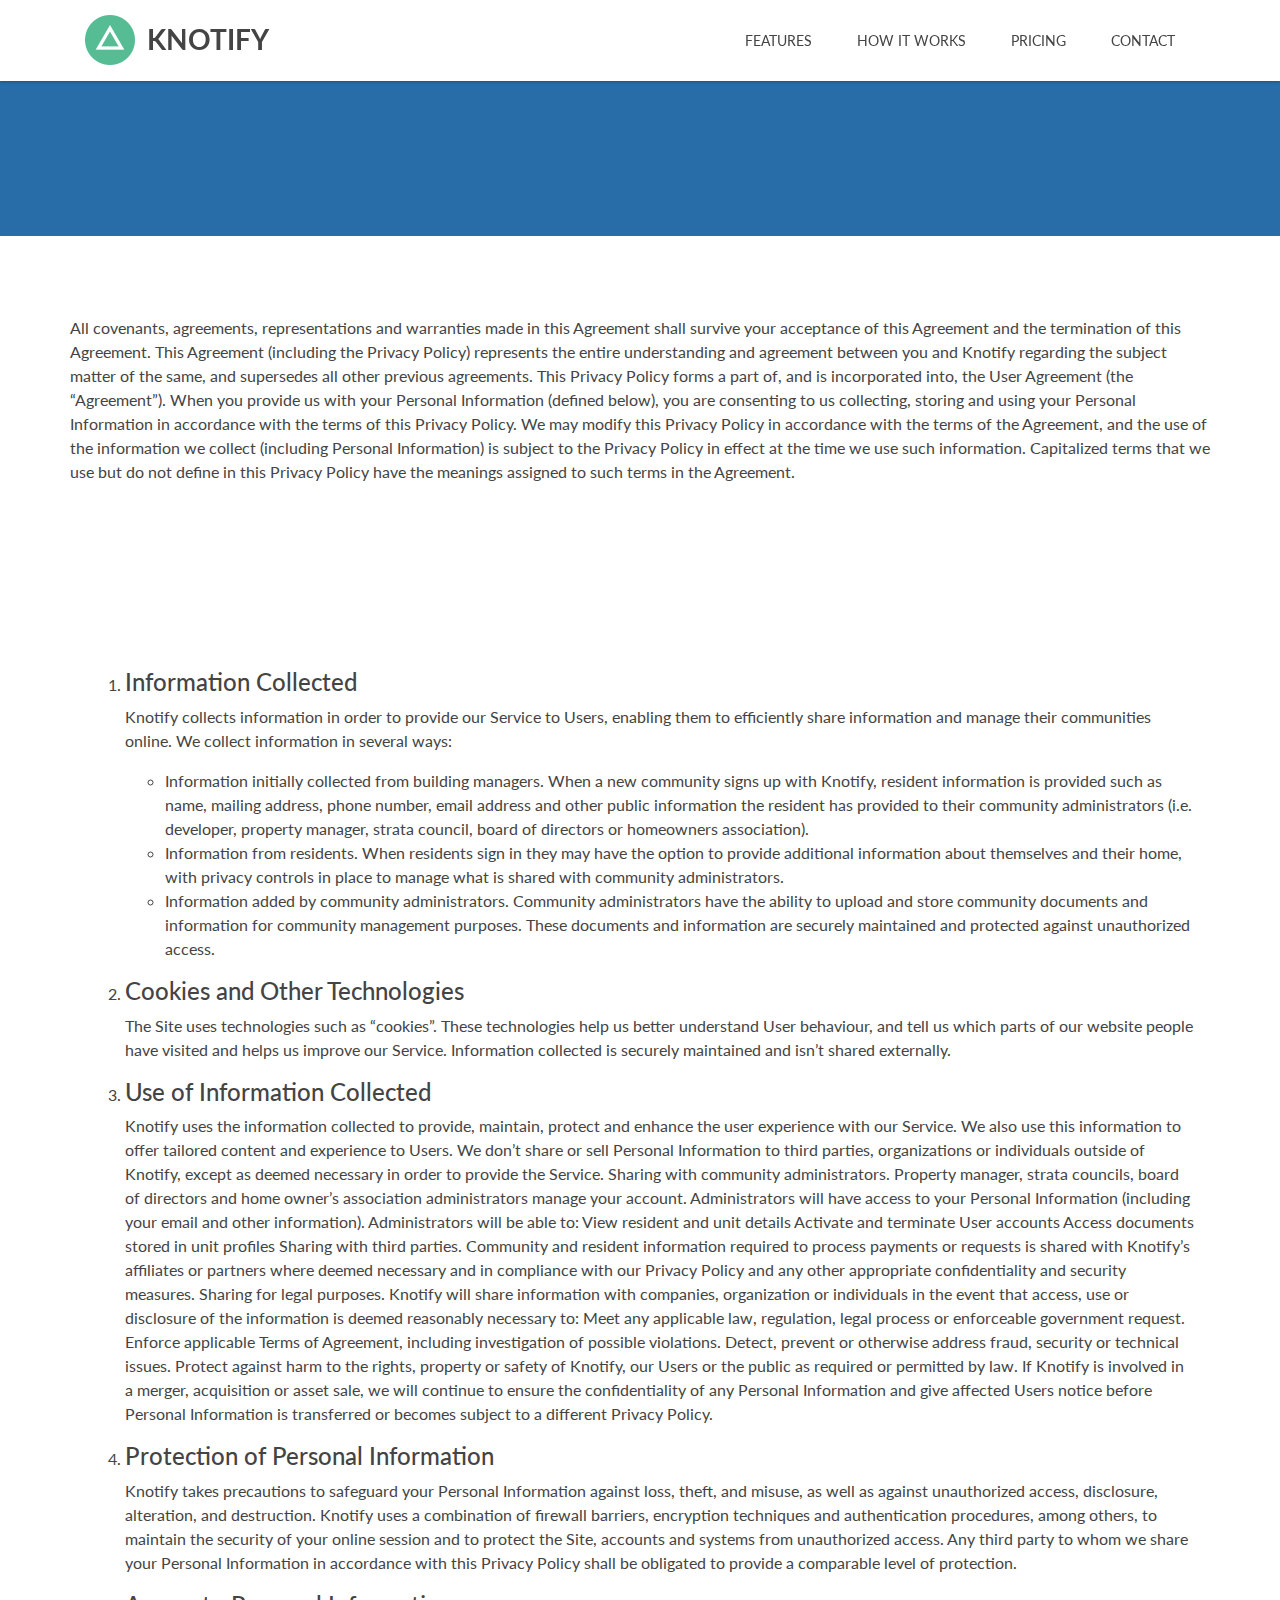
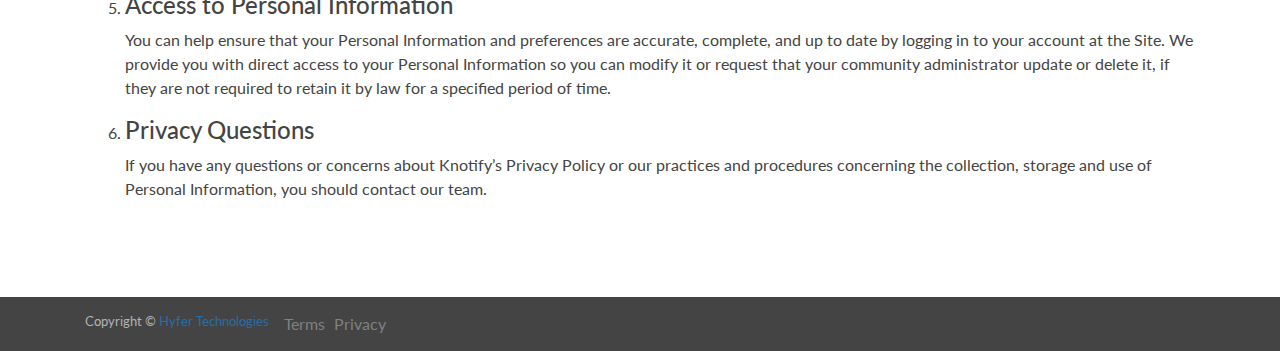
<file: privacy.html>
<!DOCTYPE html>
<html lang="en">

<head>
   <title>Knotify</title>
   <!-- Meta -->
   <meta charset="utf-8">
   <meta http-equiv="X-UA-Compatible" content="IE=edge">
   <meta name="viewport" content="width=device-width, initial-scale=1.0">
   <meta name="description" content="Knotify - The new and easy way to communicate with your tenants.">
   <meta name="author" content="Hyfer Technologies">
   <link rel="shortcut icon" href="favicon.ico">
   <link href="https://fonts.googleapis.com/css?family=Lato:300,400,700,300italic,400italic,700italic" rel="stylesheet" type="text/css">
   <link href="https://fonts.googleapis.com/css?family=Covered+By+Your+Grace" rel="stylesheet" type="text/css">
   <!-- Global CSS -->
   <link rel="stylesheet" href="assets/plugins/bootstrap/css/bootstrap.min.css">
   <!-- Plugins CSS -->
   <link rel="stylesheet" href="assets/plugins/font-awesome/css/font-awesome.css">
   <link rel="stylesheet" href="assets/plugins/flexslider/flexslider.css">
   <link rel="stylesheet" href="assets/plugins/animate-css/animate.min.css">
   <!-- Theme CSS -->
   <link id="theme-style" rel="stylesheet" href="assets/css/styles-4.css">
</head>

<body>
   <!-- ******HEADER****** -->
   <header id="top" class="header fixed-top">
      <div class="container">
         <h1 class="logo pull-left">
            <a class="scrollto" href="#promo">
               <img id="logo-image" class="logo-image" src="assets/images/logo/logo.png" alt="Logo">
               <span class="logo-title">Knotify</span>
            </a>
         </h1>
         <!--//logo-->
         <nav id="main-nav" class="main-nav navbar-light navbar-expand-md" role="navigation">
            <button class="navbar-toggler" type="button" data-toggle="collapse" data-target="#navbar-collapse" aria-controls="navbar-collapse" aria-expanded="false" aria-label="Toggle navigation">
               <span class="navbar-toggler-icon"></span>
            </button>
            <div class="navbar-collapse collapse justify-content-end" id="navbar-collapse">
               <ul class="nav navbar-nav">
                  <li class="active nav-item sr-only"><a class="scrollto" href="#promo">Home</a></li>
                  <li class="nav-item"><a class="nav-link scrollto" href="#features">Features</a></li>
                  <li class="nav-item"><a class="nav-link scrollto" href="#how">How it works</a></li>
                  <li class="nav-item"><a class="nav-link scrollto" href="#pricing">Pricing</a></li>
                  <li class="nav-item last"><a class="nav-link scrollto" href="#contact">Contact</a></li>
               </ul>
               <!--//nav-->
            </div>
            <!--//navabr-collapse-->
         </nav>
         <!--//main-nav-->
      </div>
   </header>
   <!--//header-->

   <!-- ******PROMO****** -->
   <section id="promo" class="promo section offset-header has-pattern">
      <div class="container">
         <div class="row">
            <div class="overview col-lg-4 ">
               <h2 class="title">PRIVACY POLICY</h2>
            </div>
         </div>
      </div>
   </section>

   <section id="features" class="features section">
      <div class="container">
         <div class="row">
            <p>
               All covenants, agreements, representations and warranties made in this Agreement shall survive your acceptance of this Agreement and the termination of this Agreement.
               This Agreement (including the Privacy Policy) represents the entire understanding and agreement between you and Knotify regarding the subject matter of the same, and supersedes all other previous agreements.
               This Privacy Policy forms a part of, and is incorporated into, the User Agreement (the “Agreement”). When you provide us with your Personal Information (defined below), you are consenting to us collecting, storing and using your Personal Information in accordance with the terms of this Privacy Policy. We may modify this Privacy Policy in accordance with the terms of the Agreement, and the use of the information we collect (including Personal Information) is subject to the Privacy Policy in effect at the time we use such information. Capitalized terms that we use but do not define in this Privacy Policy have the meanings assigned to such terms in the Agreement.
            </p>
         </div>
      </div>
   </section>

   <section id="features" class="features section">
      <div class="container">
         <div class="row">
            <h2></h2>
         </div>
         <ol>
            <li>
               <div class="item-row">
                  <h4 class="item-heading">
                     Information Collected
                  </h4>
                  <p class="item-text">
                     Knotify collects information in order to provide our Service to Users, enabling them to efficiently share information and manage their communities online. We collect information in several ways:
                     <ul>
                        <li>Information initially collected from building managers. When a new community signs up with Knotify, resident information is provided such as name, mailing address, phone number, email address and other public information the resident has provided to their community administrators (i.e. developer, property manager, strata council, board of directors or homeowners association).</li>
                        <li>Information from residents. When residents sign in they may have the option to provide additional information about themselves and their home, with privacy controls in place to manage what is shared with community administrators.</li>
                        <li>Information added by community administrators. Community administrators have the ability to upload and store community documents and information for community management purposes. These documents and information are securely maintained and protected against unauthorized access.</li>
                     </ul>
                  </p>
               </div>
            </li>
            <li>
               <div class="item-row">
                  <h4 class="item-heading">
                     Cookies and Other Technologies
                  </h4>
                  <p class="item-text">
                     The Site uses technologies such as “cookies”. These technologies help us better understand User behaviour, and tell us which parts of our website people have visited and helps us improve our Service. Information collected is securely maintained and isn’t shared externally.
                  </p>
               </div>
            </li>
            <li>
               <div class="item-row">
                  <h4 class="item-heading">
                     Use of Information Collected
                  </h4>
                  <p class="item-text">
                     Knotify uses the information collected to provide, maintain, protect and enhance the user experience with our Service. We also use this information to offer tailored content and experience to Users.
                     We don’t share or sell Personal Information to third parties, organizations or individuals outside of Knotify, except as deemed necessary in order to provide the Service.
                     Sharing with community administrators. Property manager, strata councils, board of directors and home owner’s association administrators manage your account. Administrators will have access to your Personal Information (including your email and other information). Administrators will be able to:
                     View resident and unit details
                     Activate and terminate User accounts
                     Access documents stored in unit profiles
                     Sharing with third parties. Community and resident information required to process payments or requests is shared with Knotify’s affiliates or partners where deemed necessary and in compliance with our Privacy Policy and any other appropriate confidentiality and security measures.
                     Sharing for legal purposes. Knotify will share information with companies, organization or individuals in the event that access, use or disclosure of the information is deemed reasonably necessary to:
                     Meet any applicable law, regulation, legal process or enforceable government request.
                     Enforce applicable Terms of Agreement, including investigation of possible violations.
                     Detect, prevent or otherwise address fraud, security or technical issues.
                     Protect against harm to the rights, property or safety of Knotify, our Users or the public as required or permitted by law.
                     If Knotify is involved in a merger, acquisition or asset sale, we will continue to ensure the confidentiality of any Personal Information and give affected Users notice before Personal Information is transferred or becomes subject to a different Privacy Policy.
                  </p>
               </div>
            </li>
            <li>
               <div class="item-row">
                  <h4 class="item-heading">
                     Protection of Personal Information
                  </h4>
                  <p class="item-text">
                     Knotify takes precautions to safeguard your Personal Information against loss, theft, and misuse, as well as against unauthorized access, disclosure, alteration, and destruction.
                     Knotify uses a combination of firewall barriers, encryption techniques and authentication procedures, among others, to maintain the security of your online session and to protect the Site, accounts and systems from unauthorized access.
                     Any third party to whom we share your Personal Information in accordance with this Privacy Policy shall be obligated to provide a comparable level of protection.
                  </p>
               </div>
            </li>
            <li>
               <div class="item-row">
                  <h4 class="item-heading">Access to Personal Information</h4>
                  <p class="item-text">
                     You can help ensure that your Personal Information and preferences are accurate, complete, and up to date by logging in to your account at the Site. We provide you with direct access to your Personal Information so you can modify it or request that your community administrator update or delete it, if they are not required to retain it by law for a specified period of time.
                  </p>
               </div>
            </li>
            <li>
               <div class="item-row">
                  <h4 class="item-heading">
                     Privacy Questions
                  </h4>
                  <p class="item-text">
                     If you have any questions or concerns about Knotify’s Privacy Policy or our practices and procedures concerning the collection, storage and use of Personal Information, you should contact our team.
                  </p>
               </div>
            </li>
         </ol>
      </div>
   </section>
   <!-- ******FOOTER****** -->
   <footer class="footer">
      <div class="container">
         <small class="copyright pull-left">Copyright &copy; <a href="http://hyfertech.com/" target="_blank">Hyfer Technologies</a></small>
         <ul class="links list-inline">
            <li class="list-inline-item"><a href="#">Terms</a></li>
            <li class="list-inline-item"><a href="#">Privacy</a></li>
         </ul>
      </div>
   </footer>
   <!--//footer-->

   <!-- Javascript -->
   <script type="text/javascript" src="assets/plugins/jquery-3.2.1.min.js"></script>
   <script type="text/javascript" src="assets/plugins/popper.min.js"></script>
   <script type="text/javascript" src="assets/plugins/bootstrap/js/bootstrap.min.js"></script>
   <script type="text/javascript" src="assets/plugins/isMobile/isMobile.min.js"></script>
   <script type="text/javascript" src="assets/plugins/jquery.easing.1.3.js"></script>
   <script type="text/javascript" src="assets/plugins/jquery-inview/jquery.inview.min.js"></script>
   <script type="text/javascript" src="assets/plugins/jquery-scrollTo/jquery.scrollTo.min.js"></script>
   <script type="text/javascript" src="assets/plugins/flexslider/jquery.flexslider-min.js"></script>
   <script type="text/javascript" src="assets/plugins/jquery-match-height/jquery.matchHeight-min.js"></script>
   <script type="text/javascript" src="assets/js/main.js"></script>
   <!--[if !IE]>-->
   <script type="text/javascript" src="assets/js/animations.js"></script>
   <!--<![endif]-->
</body>

</html>
</file>
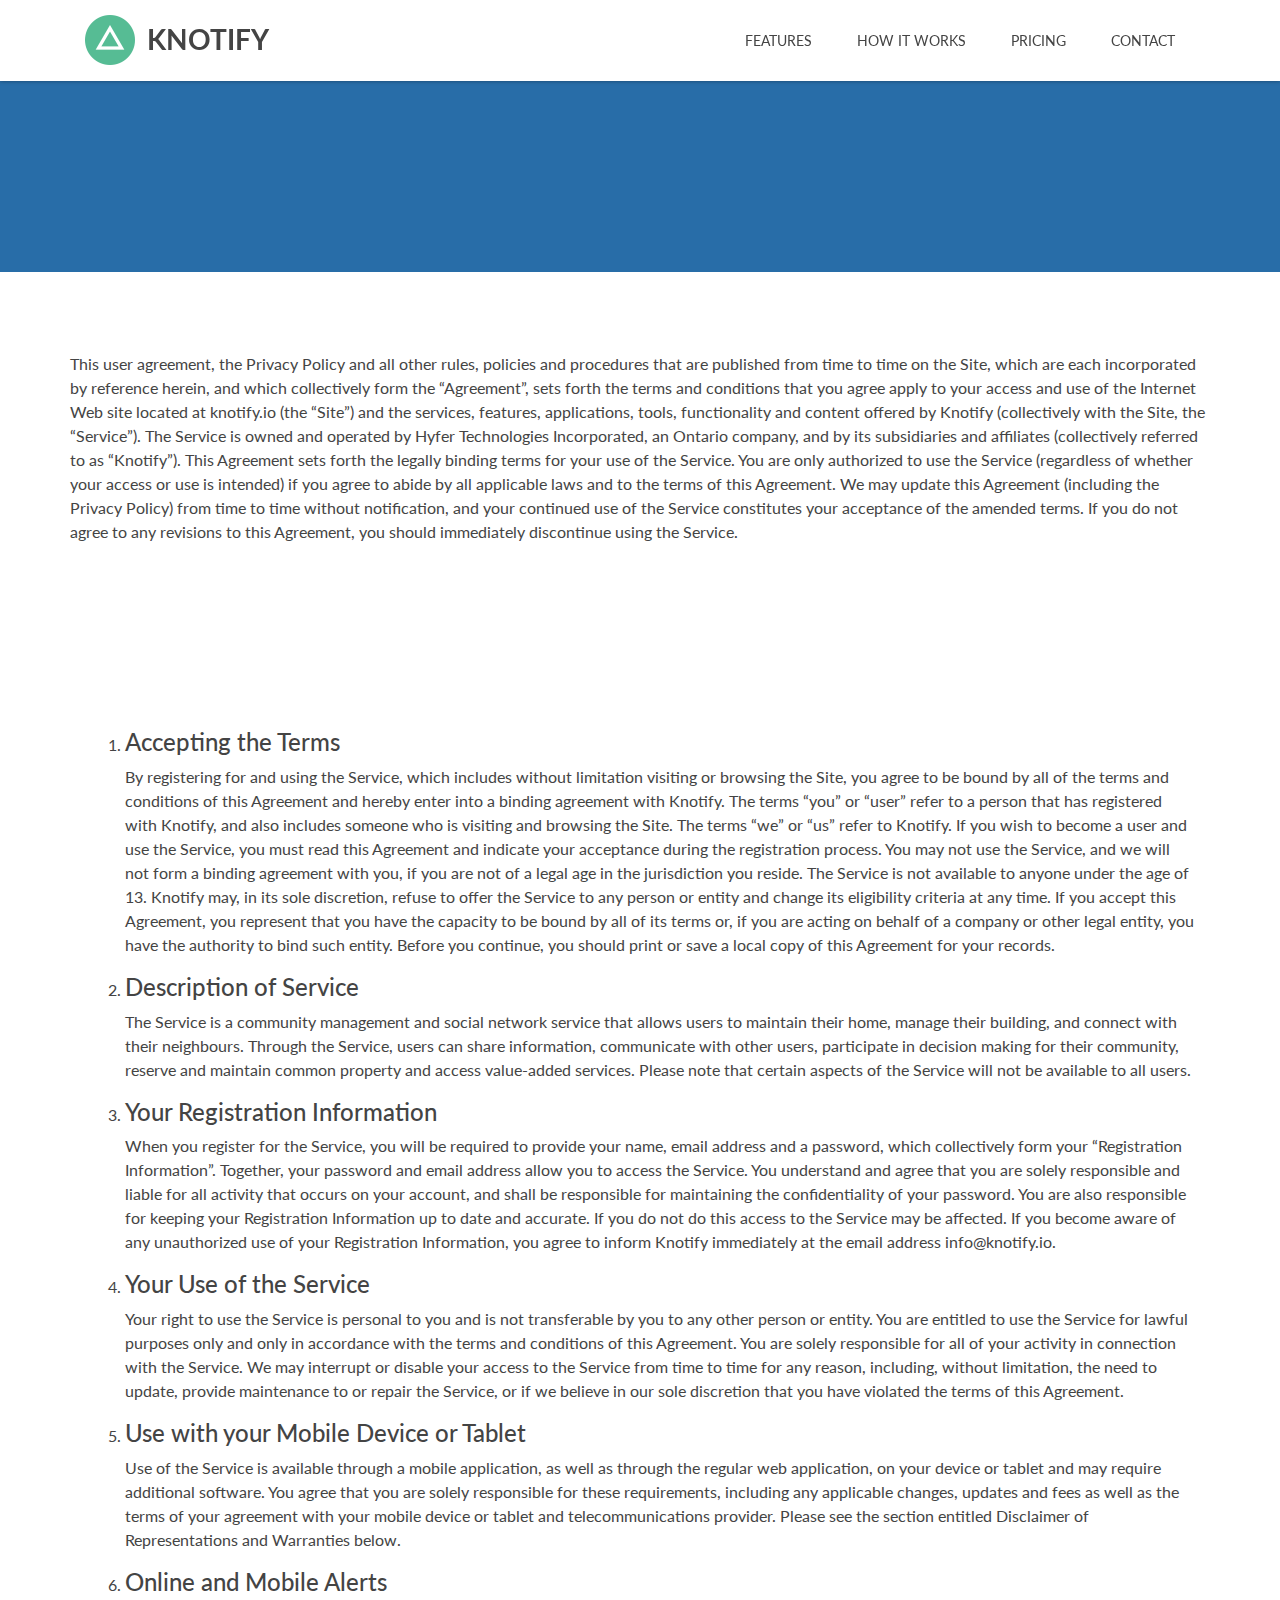
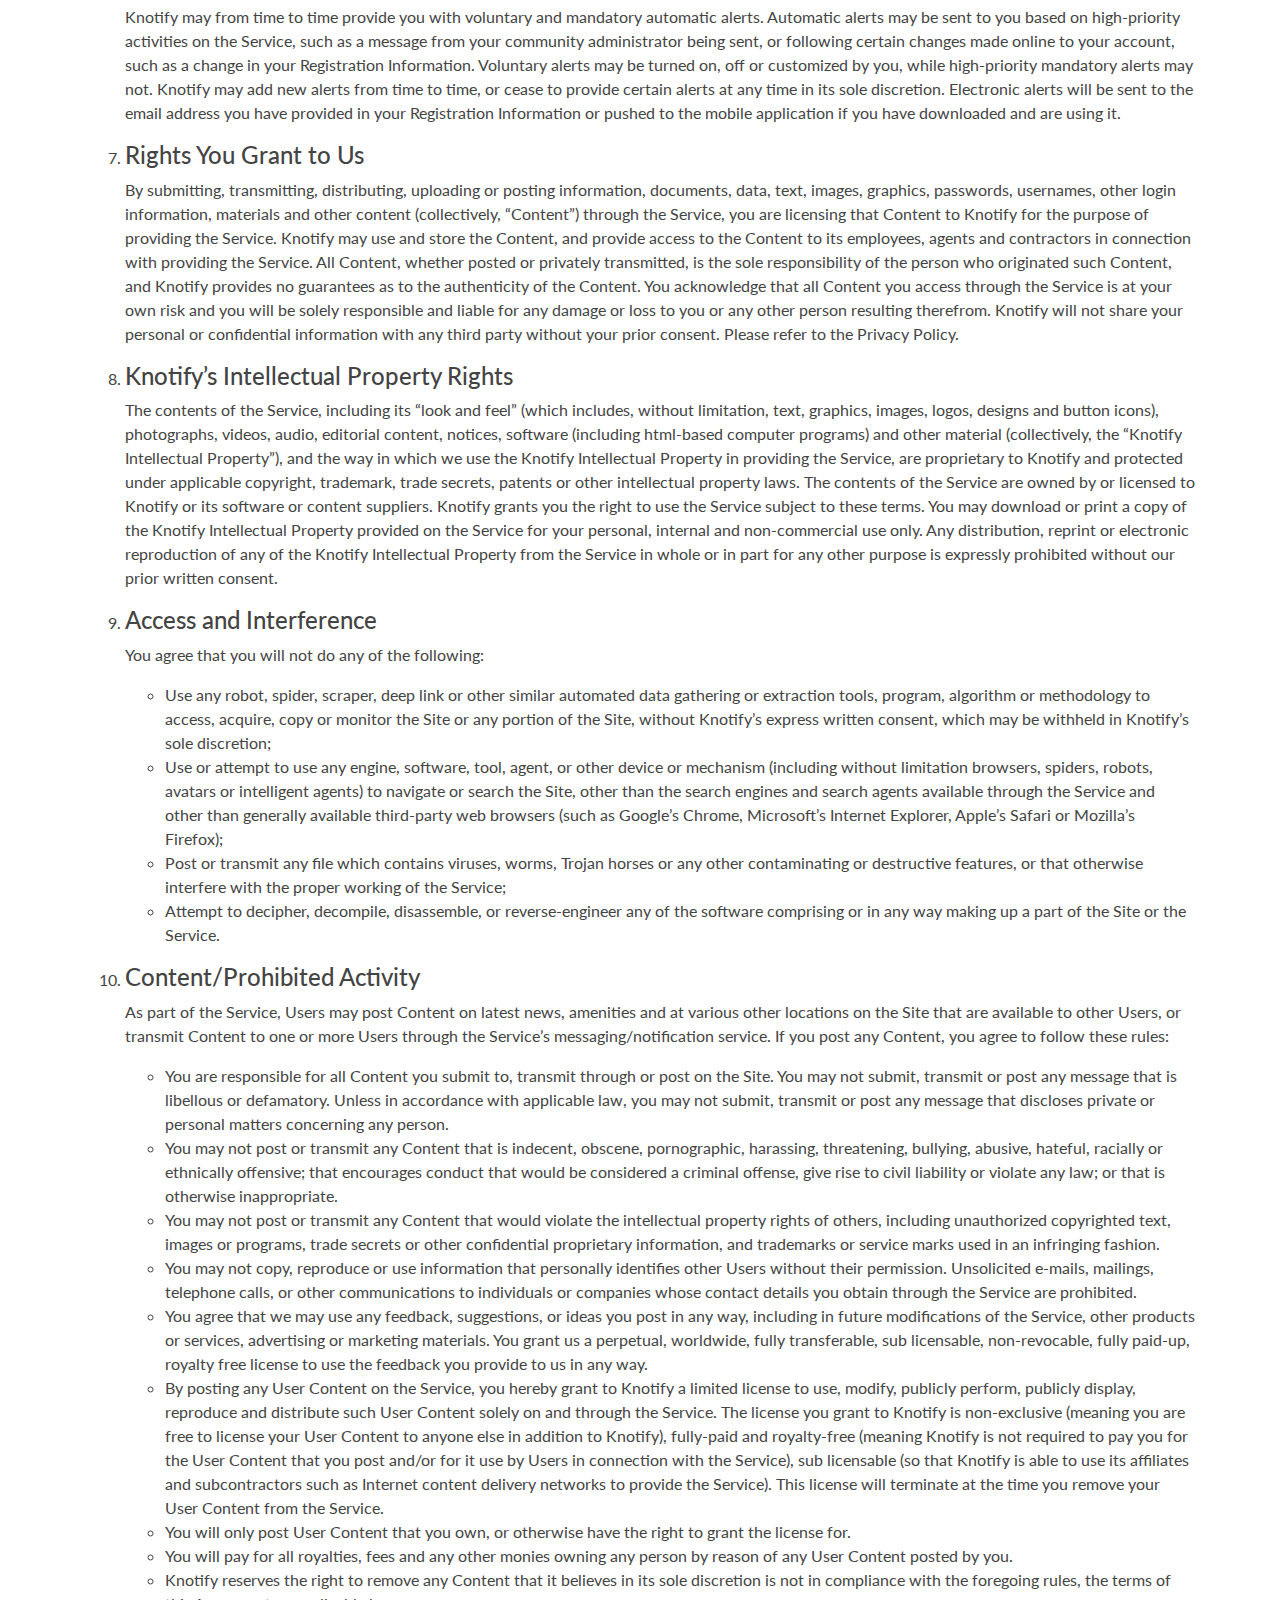
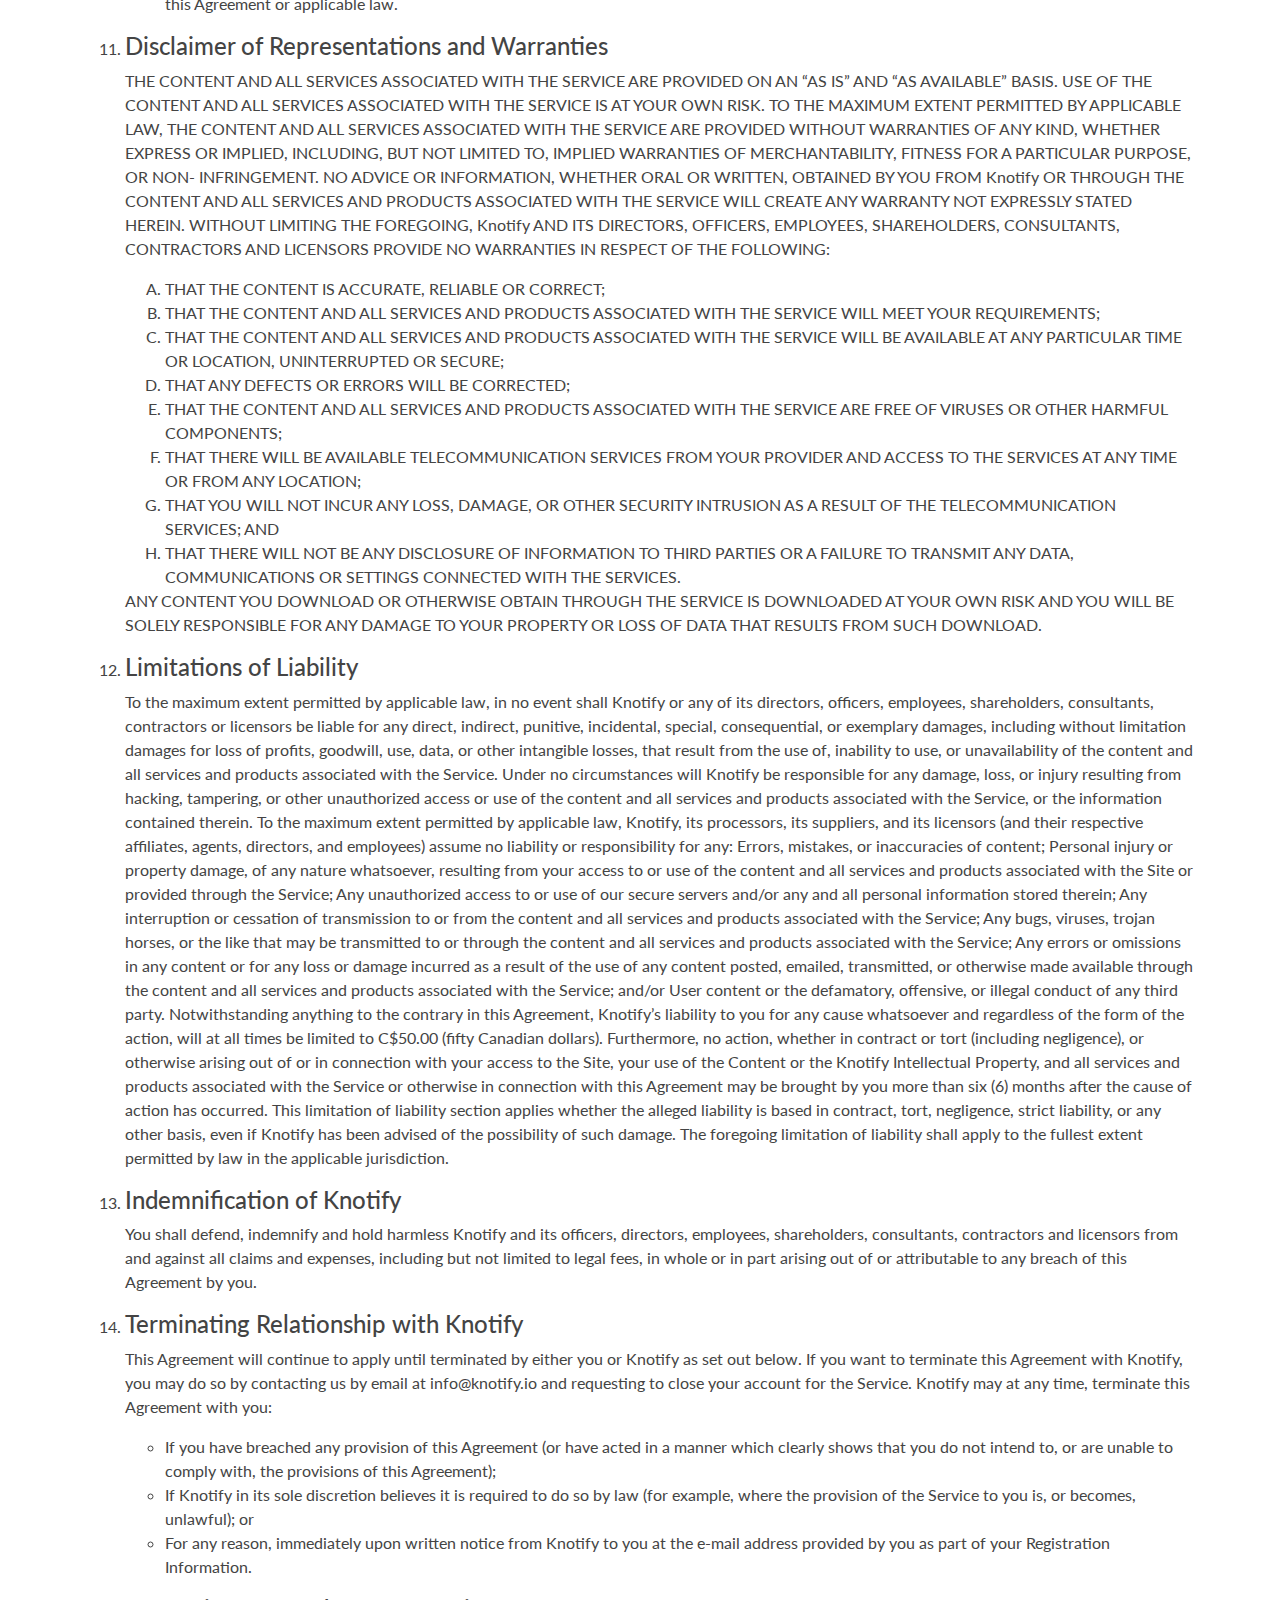
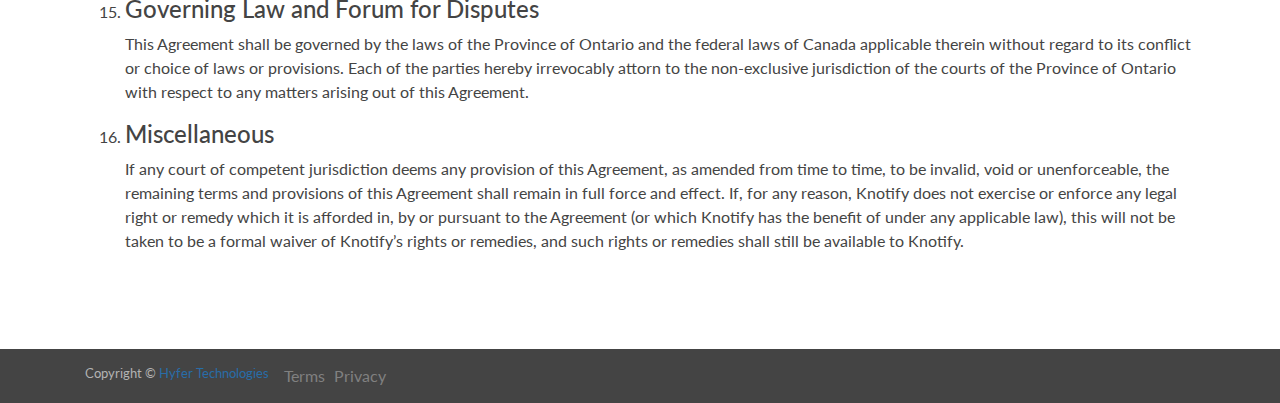
<file: terms.html>
<!DOCTYPE html>
<html lang="en">

<head>
   <title>Knotify</title>
   <!-- Meta -->
   <meta charset="utf-8">
   <meta http-equiv="X-UA-Compatible" content="IE=edge">
   <meta name="viewport" content="width=device-width, initial-scale=1.0">
   <meta name="description" content="Knotify - The new and easy way to communicate with your tenants.">
   <meta name="author" content="Hyfer Technologies">
   <link rel="shortcut icon" href="favicon.ico">
   <link href="https://fonts.googleapis.com/css?family=Lato:300,400,700,300italic,400italic,700italic" rel="stylesheet" type="text/css">
   <link href="https://fonts.googleapis.com/css?family=Covered+By+Your+Grace" rel="stylesheet" type="text/css">
   <!-- Global CSS -->
   <link rel="stylesheet" href="assets/plugins/bootstrap/css/bootstrap.min.css">
   <!-- Plugins CSS -->
   <link rel="stylesheet" href="assets/plugins/font-awesome/css/font-awesome.css">
   <link rel="stylesheet" href="assets/plugins/flexslider/flexslider.css">
   <link rel="stylesheet" href="assets/plugins/animate-css/animate.min.css">
   <!-- Theme CSS -->
   <link id="theme-style" rel="stylesheet" href="assets/css/styles-4.css">
</head>

<body>
   <!-- ******HEADER****** -->
   <header id="top" class="header fixed-top">
      <div class="container">
         <h1 class="logo pull-left">
            <a class="scrollto" href="#promo">
               <img id="logo-image" class="logo-image" src="assets/images/logo/logo.png" alt="Logo">
               <span class="logo-title">Knotify</span>
            </a>
         </h1>
         <!--//logo-->
         <nav id="main-nav" class="main-nav navbar-light navbar-expand-md" role="navigation">
            <button class="navbar-toggler" type="button" data-toggle="collapse" data-target="#navbar-collapse" aria-controls="navbar-collapse" aria-expanded="false" aria-label="Toggle navigation">
               <span class="navbar-toggler-icon"></span>
            </button>
            <div class="navbar-collapse collapse justify-content-end" id="navbar-collapse">
               <ul class="nav navbar-nav">
                  <li class="active nav-item sr-only"><a class="scrollto" href="#promo">Home</a></li>
                  <li class="nav-item"><a class="nav-link scrollto" href="#features">Features</a></li>
                  <li class="nav-item"><a class="nav-link scrollto" href="#how">How it works</a></li>
                  <li class="nav-item"><a class="nav-link scrollto" href="#pricing">Pricing</a></li>
                  <li class="nav-item last"><a class="nav-link scrollto" href="#contact">Contact</a></li>
               </ul>
               <!--//nav-->
            </div>
            <!--//navabr-collapse-->
         </nav>
         <!--//main-nav-->
      </div>
   </header>
   <!--//header-->

   <!-- ******PROMO****** -->
   <section id="promo" class="promo section offset-header has-pattern">
      <div class="container">
         <div class="row">
            <div class="overview col-lg-4 ">
               <h2 class="title">TERMS & CONDITIONS</h2>
            </div>
         </div>
      </div>
   </section>

   <section id="features" class="features section">
      <div class="container">
         <div class="row">
            <p>
               This user agreement, the Privacy Policy and all other rules, policies
               and procedures that are published from time to time on the Site, which
               are each incorporated by reference herein, and which collectively form
               the “Agreement”, sets forth the terms and conditions that you agree apply
               to your access and use of the Internet Web site located at knotify.io
               (the “Site”) and the services, features, applications, tools, functionality
               and content offered by Knotify (collectively with the Site, the “Service”).
               The Service is owned and operated by Hyfer Technologies Incorporated, an
               Ontario company, and by its subsidiaries and affiliates (collectively referred
               to as “Knotify”). This Agreement sets forth the legally binding terms for your
               use of the Service. You are only authorized to use the Service (regardless of
               whether your access or use is intended) if you agree to abide by all applicable
               laws and to the terms of this Agreement. We may update this Agreement (including
               the Privacy Policy) from time to time without notification, and your continued use
               of the Service constitutes your acceptance of the amended terms. If you do not agree
               to any revisions to this Agreement, you should immediately discontinue using the
               Service.
            </p>
         </div>
      </div>
   </section>

   <section id="features" class="features section">
      <div class="container">
         <div class="row">
            <h2></h2>
         </div>
         <ol>
            <li>
               <div class="item-row">
                  <h4 class="item-heading">Accepting the Terms</h4>
                  <p class="item-text">
                     By registering for and using the Service, which includes without limitation
                     visiting or browsing the Site, you agree to be bound by all of the terms and
                     conditions of this Agreement and hereby enter into a binding agreement with
                     Knotify. The terms “you” or “user” refer to a person that has registered with
                     Knotify, and also includes someone who is visiting and browsing the Site. The
                     terms “we” or “us” refer to Knotify. If you wish to become a user and use the
                     Service, you must read this Agreement and indicate your acceptance during the
                     registration process. You may not use the Service, and we will not form a binding
                     agreement with you, if you are not of a legal age in the jurisdiction you reside.
                     The Service is not available to anyone under the age of 13. Knotify may, in its
                     sole discretion, refuse to offer the Service to any person or entity and change
                     its eligibility criteria at any time. If you accept this Agreement, you represent
                     that you have the capacity to be bound by all of its terms or, if you are acting on
                     behalf of a company or other legal entity, you have the authority to bind such entity.
                     Before you continue, you should print or save a local copy of this Agreement for your
                     records.
                  </p>
               </div>
            </li>
            <li>
               <div class="item-row">
                  <h4 class="item-heading">Description of Service</h4>
                  <p class="item-text">
                     The Service is a community management and social network service that allows users to maintain their home, manage their building, and connect with their neighbours. Through the Service, users can share information, communicate with other users, participate in decision making for their community, reserve and maintain common property and access value-added services. Please note that certain aspects of the Service will not be available to all users.
                  </p>
               </div>
            </li>
            <li>
               <div class="item-row">
                  <h4 class="item-heading">Your Registration Information</h4>
                  <p class="item-text">
                     When you register for the Service, you will be required to provide your name, email address and a password, which collectively form your “Registration Information”. Together, your password and email address allow you to access the Service. You understand and agree that you are solely responsible and liable for all activity that occurs on your account, and shall be responsible for maintaining the confidentiality of your password. You are also responsible for keeping your Registration Information up to date and accurate. If you do not do this access to the Service may be affected. If you become aware of any unauthorized use of your Registration Information, you agree to inform Knotify immediately at the email address info@knotify.io.
                  </p>
               </div>
            </li>
            <li>
               <div class="item-row">
                  <h4 class="item-heading">Your Use of the Service</h4>
                  <p class="item-text">
                     Your right to use the Service is personal to you and is not transferable by you to any other person or entity. You are entitled to use the Service for lawful purposes only and only in accordance with the terms and conditions of this Agreement. You are solely responsible for all of your activity in connection with the Service.
                     We may interrupt or disable your access to the Service from time to time for any reason, including, without limitation, the need to update, provide maintenance to or repair the Service, or if we believe in our sole discretion that you have violated the terms of this Agreement.
                  </p>
               </div>
            </li>
            <li>
               <div class="item-row">
                  <h4 class="item-heading">Use with your Mobile Device or Tablet</h4>
                  <p class="item-text">
                     Use of the Service is available through a mobile application, as well as through the regular web application, on your device or tablet and may require additional software. You agree that you are solely responsible for these requirements, including any applicable changes, updates and fees as well as the terms of your agreement with your mobile device or tablet and telecommunications provider. Please see the section entitled Disclaimer of Representations and Warranties below.
                  </p>
               </div>
            </li>
            <li>
               <div class="item-row">
                  <h4 class="item-heading">Online and Mobile Alerts</h4>
                  <p class="item-text">
                     Knotify may from time to time provide you with voluntary and mandatory automatic alerts. Automatic alerts may be sent to you based on high-priority activities on the Service, such as a message from your community administrator being sent, or following certain changes made online to your account, such as a change in your Registration Information. Voluntary alerts may be turned on, off or customized by you, while high-priority mandatory alerts may not. Knotify may add new alerts from time to time, or cease to provide certain alerts at any time in its sole discretion. Electronic alerts will be sent to the email address you have provided in your Registration Information or pushed to the mobile application if you have downloaded and are using it.
                  </p>
               </div>
            </li>
            <li>
               <div class="item-row">
                  <h4 class="item-heading">Rights You Grant to Us</h4>
                  <p class="item-text">
                     By submitting, transmitting, distributing, uploading or posting information, documents, data, text, images, graphics, passwords, usernames, other login information, materials and other content (collectively, “Content”) through the Service, you are licensing that Content to Knotify for the purpose of providing the Service. Knotify may use and store the Content, and provide access to the Content to its employees, agents and contractors in connection with providing the Service. All Content, whether posted or privately transmitted, is the sole responsibility of the person who originated such Content, and Knotify provides no guarantees as to the authenticity of the Content. You acknowledge that all Content you access through the Service is at your own risk and you will be solely responsible and liable for any damage or loss to you or any other person resulting therefrom. Knotify will not share your personal or confidential information with any third party without your prior consent. Please refer to the Privacy Policy.
                  </p>
               </div>
            </li>
            <li>
               <div class="item-row">
                  <h4 class="item-heading">Knotify’s Intellectual Property Rights</h4>
                  <p class="item-text">
                     The contents of the Service, including its “look and feel” (which includes, without limitation, text, graphics, images, logos, designs and button icons), photographs, videos, audio, editorial content, notices, software (including html-based computer programs) and other material (collectively, the “Knotify Intellectual Property”), and the way in which we use the Knotify Intellectual Property in providing the Service, are proprietary to Knotify and protected under applicable copyright, trademark, trade secrets, patents or other intellectual property laws. The contents of the Service are owned by or licensed to Knotify or its software or content suppliers. Knotify grants you the right to use the Service subject to these terms. You may download or print a copy of the Knotify Intellectual Property provided on the Service for your personal, internal and non-commercial use only. Any distribution, reprint or electronic reproduction of any of the Knotify Intellectual Property from the Service in whole or in part for any other purpose is expressly prohibited without our prior written consent.
                  </p>
               </div>
            </li>
            <li>
               <div class="item-row">
                  <h4 class="item-heading">Access and Interference</h4>
                  <p class="item-text">
                     You agree that you will not do any of the following:
                     <ul>
                        <li>Use any robot, spider, scraper, deep link or other similar automated data gathering or extraction tools, program, algorithm or methodology to access, acquire, copy or monitor the Site or any portion of the Site, without Knotify’s express written consent, which may be withheld in Knotify’s sole discretion;</li>
                        <li>Use or attempt to use any engine, software, tool, agent, or other device or mechanism (including without limitation browsers, spiders, robots, avatars or intelligent agents) to navigate or search the Site, other than the search engines and search agents available through the Service and other than generally available third-party web browsers (such as Google’s Chrome, Microsoft’s Internet Explorer, Apple’s Safari or Mozilla’s Firefox);</li>
                        <li>Post or transmit any file which contains viruses, worms, Trojan horses or any other contaminating or destructive features, or that otherwise interfere with the proper working of the Service;</li>
                        <li>Attempt to decipher, decompile, disassemble, or reverse-engineer any of the software comprising or in any way making up a part of the Site or the Service.</li>
                     </ul>
                  </p>
               </div>
            </li>
            <li>
               <div class="item-row">
                  <h4 class="item-heading">
                     Content/Prohibited Activity
                  </h4>
                  <p class="item-text">
                     As part of the Service, Users may post Content on latest news, amenities and at various other locations on the Site that are available to other Users, or transmit Content to one or more Users through the Service’s messaging/notification service. If you post any Content, you agree to follow these rules:
                     <ul>
                        <li>You are responsible for all Content you submit to, transmit through or post on the Site. You may not submit, transmit or post any message that is libellous or defamatory. Unless in accordance with applicable law, you may not submit, transmit or post any message that discloses private or personal matters concerning any person.</li>
                        <li>You may not post or transmit any Content that is indecent, obscene, pornographic, harassing, threatening, bullying, abusive, hateful, racially or ethnically offensive; that encourages conduct that would be considered a criminal offense, give rise to civil liability or violate any law; or that is otherwise inappropriate.</li>
                        <li>You may not post or transmit any Content that would violate the intellectual property rights of others, including unauthorized copyrighted text, images or programs, trade secrets or other confidential proprietary information, and trademarks or service marks used in an infringing fashion.</li>
                        <li>You may not copy, reproduce or use information that personally identifies other Users without their permission. Unsolicited e-mails, mailings, telephone calls, or other communications to individuals or companies whose contact details you obtain through the Service are prohibited.</li>
                        <li>You agree that we may use any feedback, suggestions, or ideas you post in any way, including in future modifications of the Service, other products or services, advertising or marketing materials. You grant us a perpetual, worldwide, fully transferable, sub licensable, non-revocable, fully paid-up, royalty free license to use the feedback you provide to us in any way.</li>
                        <li>By posting any User Content on the Service, you hereby grant to Knotify a limited license to use, modify, publicly perform, publicly display, reproduce and distribute such User Content solely on and through the Service. The license you grant to Knotify is non-exclusive (meaning you are free to license your User Content to anyone else in addition to Knotify), fully-paid and royalty-free (meaning Knotify is not required to pay you for the User Content that you post and/or for it use by Users in connection with the Service), sub licensable (so that Knotify is able to use its affiliates and subcontractors such as Internet content delivery networks to provide the Service). This license will terminate at the time you remove your User Content from the Service.</li>
                        <li>You will only post User Content that you own, or otherwise have the right to grant the license for.</li>
                        <li>You will pay for all royalties, fees and any other monies owning any person by reason of any User Content posted by you.</li>
                        <li>Knotify reserves the right to remove any Content that it believes in its sole discretion is not in compliance with the foregoing rules, the terms of this Agreement or applicable law.</li>
                     </ul>
                  </p>
               </div>
            </li>
            <li>
               <div class="item-row">
                  <h4 class="item-heading">
                     Disclaimer of Representations and Warranties
                  </h4>
                  <p class="item-text">
                     THE CONTENT AND ALL SERVICES ASSOCIATED WITH THE SERVICE ARE PROVIDED ON AN “AS IS” AND “AS AVAILABLE” BASIS. USE OF THE CONTENT AND ALL SERVICES ASSOCIATED WITH THE SERVICE IS AT YOUR OWN RISK.
                     TO THE MAXIMUM EXTENT PERMITTED BY APPLICABLE LAW, THE CONTENT AND ALL SERVICES ASSOCIATED WITH THE SERVICE ARE PROVIDED WITHOUT WARRANTIES OF ANY KIND, WHETHER EXPRESS OR IMPLIED, INCLUDING, BUT NOT LIMITED TO, IMPLIED WARRANTIES OF MERCHANTABILITY, FITNESS FOR A PARTICULAR PURPOSE, OR NON- INFRINGEMENT. NO ADVICE OR INFORMATION, WHETHER ORAL OR WRITTEN, OBTAINED BY YOU FROM Knotify OR THROUGH THE CONTENT AND ALL SERVICES AND PRODUCTS ASSOCIATED WITH THE SERVICE WILL CREATE ANY WARRANTY NOT EXPRESSLY STATED HEREIN.
                     WITHOUT LIMITING THE FOREGOING, Knotify AND ITS DIRECTORS, OFFICERS, EMPLOYEES, SHAREHOLDERS, CONSULTANTS, CONTRACTORS AND LICENSORS PROVIDE NO WARRANTIES IN RESPECT OF THE FOLLOWING:
                     <ol type="A">
                        <li>THAT THE CONTENT IS ACCURATE, RELIABLE OR CORRECT;</li>
                        <li>THAT THE CONTENT AND ALL SERVICES AND PRODUCTS ASSOCIATED WITH THE SERVICE WILL MEET YOUR REQUIREMENTS;</li>
                        <li>THAT THE CONTENT AND ALL SERVICES AND PRODUCTS ASSOCIATED WITH THE SERVICE WILL BE AVAILABLE AT ANY PARTICULAR TIME OR LOCATION, UNINTERRUPTED OR SECURE;</li>
                        <li>THAT ANY DEFECTS OR ERRORS WILL BE CORRECTED;</li>
                        <li>THAT THE CONTENT AND ALL SERVICES AND PRODUCTS ASSOCIATED WITH THE SERVICE ARE FREE OF VIRUSES OR OTHER HARMFUL COMPONENTS;</li>
                        <li>THAT THERE WILL BE AVAILABLE TELECOMMUNICATION SERVICES FROM YOUR PROVIDER AND ACCESS TO THE SERVICES AT ANY TIME OR FROM ANY LOCATION;</li>
                        <li>THAT YOU WILL NOT INCUR ANY LOSS, DAMAGE, OR OTHER SECURITY INTRUSION AS A RESULT OF THE TELECOMMUNICATION SERVICES; AND</li>
                        <li>THAT THERE WILL NOT BE ANY DISCLOSURE OF INFORMATION TO THIRD PARTIES OR A FAILURE TO TRANSMIT ANY DATA, COMMUNICATIONS OR SETTINGS CONNECTED WITH THE SERVICES.</li>
                     </ol>
                     ANY CONTENT YOU DOWNLOAD OR OTHERWISE OBTAIN THROUGH THE SERVICE IS DOWNLOADED AT YOUR OWN RISK AND YOU WILL BE SOLELY RESPONSIBLE FOR ANY DAMAGE TO YOUR PROPERTY OR LOSS OF DATA THAT RESULTS FROM SUCH DOWNLOAD.

                  </p>
               </div>
            </li>
            <li>
               <div class="item-row">
                  <h4 class="item-heading">
                     Limitations of Liability
                  </h4>
                  <p class="item-text">
                     To the maximum extent permitted by applicable law, in no event shall Knotify or any of its directors, officers, employees, shareholders, consultants, contractors or licensors be liable for any direct, indirect, punitive, incidental, special, consequential, or exemplary damages, including without limitation damages for loss of profits, goodwill, use, data, or other intangible losses, that result from the use of, inability to use, or unavailability of the content and all services and products associated with the Service.
                     Under no circumstances will Knotify be responsible for any damage, loss, or injury resulting from hacking, tampering, or other unauthorized access or use of the content and all services and products associated with the Service, or the information contained therein.
                     To the maximum extent permitted by applicable law, Knotify, its processors, its suppliers, and its licensors (and their respective affiliates, agents, directors, and employees) assume no liability or responsibility for any:
                     Errors, mistakes, or inaccuracies of content; Personal injury or property damage, of any nature whatsoever, resulting from your access to or use of the content and all services and products associated with the Site or provided through the Service;
                     Any unauthorized access to or use of our secure servers and/or any and all personal information stored therein;
                     Any interruption or cessation of transmission to or from the content and all services and products associated with the Service;
                     Any bugs, viruses, trojan horses, or the like that may be transmitted to or through the content and all services and products associated with the Service;
                     Any errors or omissions in any content or for any loss or damage incurred as a result of the use of any content posted, emailed, transmitted, or otherwise made available through the content and all services and products associated with the Service; and/or
                     User content or the defamatory, offensive, or illegal conduct of any third party.
                     Notwithstanding anything to the contrary in this Agreement, Knotify’s liability to you for any cause whatsoever and regardless of the form of the action, will at all times be limited to C$50.00 (fifty Canadian dollars). Furthermore, no action, whether in contract or tort (including negligence), or otherwise arising out of or in connection with your access to the Site, your use of the Content or the Knotify Intellectual Property, and all services and products associated with the Service or otherwise in connection with this Agreement may be brought by you more than six (6) months after the cause of action has occurred. This limitation of liability section applies whether the alleged liability is based in contract, tort, negligence, strict liability, or any other basis, even if Knotify has been advised of the possibility of such damage. The foregoing limitation of liability shall apply to the fullest extent permitted by law in the applicable jurisdiction.
                  </p>
               </div>
            </li>
            <li>
               <div class="item-row">
                  <h4 class="item-heading">
                     Indemnification of Knotify
                  </h4>
                  <p class="item-text">
                     You shall defend, indemnify and hold harmless Knotify and its officers, directors, employees, shareholders, consultants, contractors and licensors from and against all claims and expenses, including but not limited to legal fees, in whole or in part arising out of or attributable to any breach of this Agreement by you.
                  </p>
               </div>
            </li>
            <li>
               <div class="item-row">
                  <h4 class="item-heading">
                     Terminating Relationship with Knotify
                  </h4>
                  <p class="item-text">
                     This Agreement will continue to apply until terminated by either you or Knotify as set out below. If you want to terminate this Agreement with Knotify, you may do so by contacting us by email at info@knotify.io and requesting to close your account for the Service.
                     Knotify may at any time, terminate this Agreement with you:
                     <ul>
                        <li>If you have breached any provision of this Agreement (or have acted in a manner which clearly shows that you do not intend to, or are unable to comply with, the provisions of this Agreement);</li>
                        <li>If Knotify in its sole discretion believes it is required to do so by law (for example, where the provision of the Service to you is, or becomes, unlawful); or</li>
                        <li>For any reason, immediately upon written notice from Knotify to you at the e-mail address provided by you as part of your Registration Information.</li>
                     </ul>

                  </p>
               </div>
            </li>
            <li>
               <div class="item-row">
                  <h4 class="item-heading">
                     Governing Law and Forum for Disputes
                  </h4>
                  <p class="item-text">
                     This Agreement shall be governed by the laws of the Province of Ontario and the federal laws of Canada applicable therein without regard to its conflict or choice of laws or provisions. Each of the parties hereby irrevocably attorn to the non-exclusive jurisdiction of the courts of the Province of Ontario with respect to any matters arising out of this Agreement.
                  </p>
               </div>
            </li>
            <li>
               <div class="item-row">
                  <h4 class="item-heading">
                     Miscellaneous
                  </h4>
                  <p class="item-text">
                     If any court of competent jurisdiction deems any provision of this Agreement, as amended from time to time, to be invalid, void or unenforceable, the remaining terms and provisions of this Agreement shall remain in full force and effect.
                     If, for any reason, Knotify does not exercise or enforce any legal right or remedy which it is afforded in, by or pursuant to the Agreement (or which Knotify has the benefit of under any applicable law), this will not be taken to be a formal waiver of Knotify’s rights or remedies, and such rights or remedies shall still be available to Knotify.
                  </p>
               </div>
            </li>
         </ol>
      </div>
   </section>
   <!-- ******FOOTER****** -->
   <footer class="footer">
      <div class="container">
         <small class="copyright pull-left">Copyright &copy; <a href="http://hyfertech.com/" target="_blank">Hyfer Technologies</a></small>
         <ul class="links list-inline">
            <li class="list-inline-item"><a href="#">Terms</a></li>
            <li class="list-inline-item"><a href="#">Privacy</a></li>
         </ul>
      </div>
   </footer>
   <!--//footer-->

   <!-- Javascript -->
   <script type="text/javascript" src="assets/plugins/jquery-3.2.1.min.js"></script>
   <script type="text/javascript" src="assets/plugins/popper.min.js"></script>
   <script type="text/javascript" src="assets/plugins/bootstrap/js/bootstrap.min.js"></script>
   <script type="text/javascript" src="assets/plugins/isMobile/isMobile.min.js"></script>
   <script type="text/javascript" src="assets/plugins/jquery.easing.1.3.js"></script>
   <script type="text/javascript" src="assets/plugins/jquery-inview/jquery.inview.min.js"></script>
   <script type="text/javascript" src="assets/plugins/jquery-scrollTo/jquery.scrollTo.min.js"></script>
   <script type="text/javascript" src="assets/plugins/flexslider/jquery.flexslider-min.js"></script>
   <script type="text/javascript" src="assets/plugins/jquery-match-height/jquery.matchHeight-min.js"></script>
   <script type="text/javascript" src="assets/js/main.js"></script>
   <!--[if !IE]>-->
   <script type="text/javascript" src="assets/js/animations.js"></script>
   <!--<![endif]-->
</body>

</html>
</file>
<file: assets/css/styles-4.css>
/*
 * Template Name: Delta - Responsive Website Template for mobile apps
 * Version: 1.8
 * Author: Xiaoying Riley at 3rd Wave Media
 * Website: http://themes.3rdwavemedia.com/
 * Twitter: @3rdwave_themes
*/
/* ======= Base ======= */
body {
  font-family: 'Lato', arial, sans-serif;
  color: #444444;
}
a {
  color: #286da8;
  -webkit-transition: all 0.4s ease-in-out;
  -moz-transition: all 0.4s ease-in-out;
  -ms-transition: all 0.4s ease-in-out;
  -o-transition: all 0.4s ease-in-out;
}
a:hover {
  text-decoration: none;
  color: #1e527f;
}
a:focus {
  text-decoration: none;
  color: #1e527f;
}
.btn {
  -webkit-transition: all 0.4s ease-in-out;
  -moz-transition: all 0.4s ease-in-out;
  -ms-transition: all 0.4s ease-in-out;
  -o-transition: all 0.4s ease-in-out;
}
.btn .fa {
  color: #fff;
  margin-right: 5px;
}
.btn-theme {
  background: #286da8;
  border: 1px solid #286da8;
  color: #fff;
}
.btn-theme:hover {
  background: #1e527f;
  border: 1px solid #1e527f;
  color: #fff;
}
.btn-theme:active,
.btn-theme:focus {
  color: #fff;
}
.form-control {
  -webkit-box-shadow: none;
  -moz-box-shadow: none;
  box-shadow: none;
}
.form-control:focus {
  border-color: #286da8;
  -webkit-box-shadow: none;
  -moz-box-shadow: none;
  box-shadow: none;
}
blockquote {
  font-size: 14px;
}
.text-highlight {
  color: #0b1d2c;
}
.note {
  font-family: 'Covered By Your Grace', cursive;
  font-size: 22px;
}
.row-end {
  margin-right: 0;
  padding-right: 0;
}
.social-icons {
  list-style: none;
  padding: 10px 0;
  margin-bottom: 0;
}
.social-icons li {
  float: left;
}
.social-icons li.row-end {
  margin-right: 0;
}
.social-icons a {
  display: inline-block;
  background: #1e527f;
  width: 48px;
  height: 48px;
  text-align: center;
  padding-top: 12px;
  -webkit-border-radius: 50%;
  -moz-border-radius: 50%;
  -ms-border-radius: 50%;
  -o-border-radius: 50%;
  border-radius: 50%;
  -moz-background-clip: padding;
  -webkit-background-clip: padding-box;
  background-clip: padding-box;
  margin-right: 8px;
  float: left;
}
.social-icons a:hover {
  background: #143856;
}
.social-icons a .fa {
  color: #fff;
}
.social-icons a .fa:before {
  font-size: 26px;
  text-align: center;
  padding: 0;
}
input[type="text"],
input[type="email"],
input[type="password"],
input[type="submit"],
input[type="button"],
textarea,
select {
  appearance: none;
  /* for mobile safari */
  -webkit-appearance: none;
}
::-webkit-input-placeholder {
  /* WebKit browsers */
  color: #999;
  text-transform: uppercase;
}
:-moz-placeholder {
  /* Mozilla Firefox 4 to 18 */
  color: #999;
  text-transform: uppercase;
}
::-moz-placeholder {
  /* Mozilla Firefox 19+ */
  color: #999;
  text-transform: uppercase;
}
:-ms-input-placeholder {
  /* Internet Explorer 10+ */
  color: #999;
  text-transform: uppercase;
}
.offset-header {
  padding-top: 90px;
}
.has-pattern {
  /* background-image: url('../images/backdrop.png'); */
  background-repeat: repeat;
  background-position: left top;
}
.delayp1 {
  animation-delay: .1s;
  -moz-animation-delay: .1s;
  -webkit-animation-delay: .1s;
  -o-animation-delay: .1s;
  transition-delay: .1s;
  -webkit-transition-delay: .1s;
  -moz-transition-delay: .1s;
  -o-transition-delay: .1s;
}
.delayp2 {
  animation-delay: .2s;
  -moz-animation-delay: .2s;
  -webkit-animation-delay: .2s;
  -o-animation-delay: .2s;
  transition-delay: .2s;
  -webkit-transition-delay: .2s;
  -moz-transition-delay: .2s;
  -o-transition-delay: .2s;
}
.delayp3 {
  animation-delay: .3s;
  -moz-animation-delay: .3s;
  -webkit-animation-delay: .3s;
  -o-animation-delay: .3s;
  transition-delay: .3s;
  -webkit-transition-delay: .3s;
  -moz-transition-delay: .3s;
  -o-transition-delay: .3s;
}
.delayp4 {
  animation-delay: .4s;
  -moz-animation-delay: .4s;
  -webkit-animation-delay: .4s;
  -o-animation-delay: .4s;
  transition-delay: .4s;
  -webkit-transition-delay: .4s;
  -moz-transition-delay: .4s;
  -o-transition-delay: .4s;
}
.delayp5 {
  animation-delay: .5s;
  -moz-animation-delay: .5s;
  -webkit-animation-delay: .5s;
  -o-animation-delay: .5s;
  transition-delay: .5s;
  -webkit-transition-delay: .5s;
  -moz-transition-delay: .5s;
  -o-transition-delay: .5s;
}
.delayp6 {
  animation-delay: .6s;
  -moz-animation-delay: .6s;
  -webkit-animation-delay: .6s;
  -o-animation-delay: .6s;
  transition-delay: .6s;
  -webkit-transition-delay: .6s;
  -moz-transition-delay: .6s;
  -o-transition-delay: .6s;
}
.delayp7 {
  animation-delay: .7s;
  -moz-animation-delay: .7s;
  -webkit-animation-delay: .7s;
  -o-animation-delay: .7s;
  transition-delay: .7s;
  -webkit-transition-delay: .7s;
  -moz-transition-delay: .7s;
  -o-transition-delay: .7s;
}
.delayp8 {
  animation-delay: .8s;
  -moz-animation-delay: .8s;
  -webkit-animation-delay: .8s;
  -o-animation-delay: .8s;
  transition-delay: .8s;
  -webkit-transition-delay: .8s;
  -moz-transition-delay: .8s;
  -o-transition-delay: .8s;
}
.delayp9 {
  animation-delay: .9s;
  -moz-animation-delay: .9s;
  -webkit-animation-delay: .9s;
  -o-animation-delay: .9s;
  transition-delay: .9s;
  -webkit-transition-delay: .9s;
  -moz-transition-delay: .9s;
  -o-transition-delay: .9s;
}
.delay1s {
  animation-delay: 1s;
  -moz-animation-delay: 1s;
  -webkit-animation-delay: 1s;
  -o-animation-delay: 1s;
  transition-delay: 1s;
  -webkit-transition-delay: 1s;
  -moz-transition-delay: 1s;
  -o-transition-delay: 1s;
}
.delay2s {
  animation-delay: 2s;
  -moz-animation-delay: 2s;
  -webkit-animation-delay: 2s;
  -o-animation-delay: 2s;
  transition-delay: 2s;
  -webkit-transition-delay: 2s;
  -moz-transition-delay: 2s;
  -o-transition-delay: 2s;
}
/* ======= Header ======= */
.header {
  padding: 15px 0;
  background: #fff;
  z-index: 9999;
  -webkit-box-shadow: 0 0 4px rgba(0, 0, 0, 0.4);
  -moz-box-shadow: 0 0 4px rgba(0, 0, 0, 0.4);
  box-shadow: 0 0 4px rgba(0, 0, 0, 0.4);
}
.header h1.logo {
  margin-top: 0;
  margin-bottom: 0;
  text-transform: uppercase;
  font-weight: bold;
  font-size: 28px;
  max-height: 50px;
}
.header h1.logo a {
  color: #444444;
  -webkit-transition: none;
  -moz-transition: none;
  -ms-transition: none;
  -o-transition: none;
}
.header h1.logo a img {
  margin-right: 5px;
  max-height: 50px;
}
.header h1.logo .logo-title {
  vertical-align: middle;
}
.header .main-nav button {
  background: #FFFFFF;
  color: #fff !important;
  -webkit-border-radius: 4px;
  -moz-border-radius: 4px;
  -ms-border-radius: 4px;
  -o-border-radius: 4px;
  border-radius: 4px;
  -moz-background-clip: padding;
  -webkit-background-clip: padding-box;
  background-clip: padding-box;
}
.header .main-nav button:focus {
  outline: none;
}
.header .main-nav button .icon-bar {
  background-color: #fff;
}
.header .main-nav .nav .nav-item {
  font-weight: normal;
  text-transform: uppercase;
  margin-right: 5px;
}
.header .main-nav .nav .nav-item.active a {
  color: #286da8;
  background: none;
}
.navbar-light .navbar-toggler{

}
.header .main-nav .nav .nav-item a {
  color: #444444;
  -webkit-transition: none;
  -moz-transition: none;
  -ms-transition: none;
  -o-transition: none;
  font-size: 14px;
  padding: 15px 10px;
}
.header .main-nav .nav .nav-item a:hover {
  color: #286da8;
  background: none;
}
.header .main-nav .nav .nav-item a:focus {
  outline: none;
  background: none;
}
.header .main-nav .nav .nav-item a:active {
  outline: none;
  background: none;
}
.header .main-nav .nav .nav-item.active {
  color: #286da8;
}
.header .main-nav .nav .nav-item.last {
  margin-right: 0;
}
/* ======= Footer ======= */
.footer {
  background: #444444;
  color: #fff;
  padding: 15px 0;
}
.footer .copyright {
  color: #b3b3b3;
  margin-right: 15px;
}
.footer .links {
  margin-bottom: 0;
}
.footer .links a {
  color: #808080;
}
.footer .links a:hover {
  color: #286da8;
}
/* ======= FlexSlider ======= */
.flexslider {
  -webkit-border-radius: 0;
  -moz-border-radius: 0;
  -ms-border-radius: 0;
  -o-border-radius: 0;
  border-radius: 0;
  -moz-background-clip: padding;
  -webkit-background-clip: padding-box;
  background-clip: padding-box;
  -webkit-box-shadow: 0 0 0;
  -moz-box-shadow: 0 0 0;
  box-shadow: 0 0 0;
  border: 0;
}
.flexslider .flex-control-nav {
  bottom: -35px;
}
.flexslider .flex-control-paging li a {
  background: #a1a1a1;
}
.flexslider .flex-control-paging li a:hover {
  background: #286da8;
}
.flexslider .flex-control-paging li a.flex-active {
  background: #286da8;
}
.flexslider .slides li {
  position: relative;
}
/* ======= Promo Section ======= */
.promo {
  background-color: #286da8;
  color: #fff;
}
.promo .container {
  padding-bottom: 15px;
}
.promo .overview {
  margin-top: 60px;
  padding-left: 30px;
  padding-right: 30px;
}
.promo .overview h2 {
  font-size: 30px;
  margin-bottom: 35px;
  text-shadow: 0 1px 1px rgba(0, 0, 0, 0.3);
}
.promo .overview .summary {
  margin-bottom: 60px;
  margin-left: 70px;
}
.promo .overview .summary li {
  margin-bottom: 15px;
  list-style: none;
  font-size: 20px;
  font-weight: 300;
  padding-left: 30px;
  background: url('../images/bullet.png') no-repeat left center;
}
.promo .overview .download-area {
  display: inline-block;
}
.promo .overview .btn-group {
  margin-left: 40px;
}
.promo .overview .btn-group li {
  padding: 0;
  margin-bottom: 15px;
}
.promo .overview .btn-group li a {
  background-color: #143856;
  background-repeat: no-repeat;
  background-position: left top;
  -webkit-border-radius: 4px;
  -moz-border-radius: 4px;
  -ms-border-radius: 4px;
  -o-border-radius: 4px;
  border-radius: 4px;
  -moz-background-clip: padding;
  -webkit-background-clip: padding-box;
  background-clip: padding-box;
  display: block;
  width: 200px;
  height: 60px;
  text-indent: -9999px;
  margin-right: 30px;
}
.promo .overview .btn-group li a:hover {
  background-color: #0b1d2c;
}
.promo .overview .btn-group li.ios-btn a {
  background-image: url('../images/buttons/btn-app-store.png');
}
.promo .overview .btn-group li.android-btn a {
  background-image: url('../images/buttons/btn-google-play.png');
}
.promo .overview .note {
  position: relative;
  color: #143856;
}
.promo .overview .note p {
  padding-top: 15px;
}
.promo .overview .note .left-arrow {
  position: absolute;
  left: 60px;
  bottom: 15px;
  display: inline-block;
  background: url('../images/arrows/up-arrow-left.png') no-repeat left top;
  -webkit-background-size: contain;
  -moz-background-size: contain;
  -o-background-size: contain;
  background-size: contain;
  width: 63px;
  height: 69px;
  -webkit-opacity: 0.5;
  -moz-opacity: 0.5;
  opacity: 0.5;
}
.promo .overview .note .right-arrow {
  position: absolute;
  right: 60px;
  bottom: 15px;
  display: inline-block;
  background: url('../images/arrows/up-arrow-right.png') no-repeat right top;
  -webkit-background-size: contain;
  -moz-background-size: contain;
  -o-background-size: contain;
  background-size: contain;
  width: 63px;
  height: 58px;
  -webkit-opacity: 0.5;
  -moz-opacity: 0.5;
  opacity: 0.5;
}
.promo .iphone {
  position: relative;
}
.promo .iphone .iphone-holder {
  position: relative;
  width: 320px;
  height: 600px;
  background-repeat: no-repeat;
  background-position: center top;
}
.promo .iphone.iphone-black .iphone-holder {
  background-image: url('../images/iphone/iphone-black.png');
}
.promo .iphone.iphone-white .iphone-holder {
  background-image: url('../images/iphone/iphone-white.png');
}
.promo .iphone .iphone-holder-inner {
  position: absolute;
  width: 222px;
  height: 394px;
  left: 51px;
  top: 103px;
}
.promo .iphone .flexslider .flex-control-nav {
  bottom: -50px;
}
.promo .iphone:before {
  content: "";
  display: block;
  width: 500px;
  height: 500px;
  background: url('../images/glow.png') no-repeat center top;
  right: 0;
  top: 0;
  position: absolute;
}
.promo .android {
  position: relative;
}
.promo .android .android-holder {
  position: relative;
  width: 320px;
  height: 600px;
  background-image: url('../images/android/android-black.png');
  background-repeat: no-repeat;
  background-position: center top;
}
.promo .android .android-holder-inner {
  position: absolute;
  width: 254px;
  height: 450px;
  left: 35px;
  top: 72px;
}
.promo .android .flexslider .flex-control-nav {
  bottom: -50px;
}
.promo .android:before {
  content: "";
  display: block;
  width: 500px;
  height: 500px;
  background: url('../images/glow.png') no-repeat center top;
  right: 0;
  top: 0;
  position: absolute;
}
.promo .ipad {
  position: relative;
}
.promo .ipad .ipad-holder {
  position: relative;
  width: 420px;
  height: 600px;
  background-repeat: no-repeat;
  background-position: center top;
}
.promo .ipad.ipad-black .ipad-holder {
  background-image: url('../images/ipad/ipad-black.png');
}
.promo .ipad.ipad-white .ipad-holder {
  background-image: url('../images/ipad/ipad-white.png');
}
.promo .ipad .ipad-holder-inner {
  position: absolute;
  width: 320px;
  height: 428px;
  left: 51px;
  top: 83px;
}
.promo .ipad .flexslider .flex-control-nav {
  bottom: -45px;
}
.promo .ipad:before {
  content: "";
  display: block;
  width: 500px;
  height: 500px;
  background: url('../images/glow.png') no-repeat left top;
  right: 0;
  top: 0;
  position: absolute;
}
/* ======= promo (Landscape view) ======= */
.promo-landscape {
  padding-bottom: 60px;
}
.promo-landscape .flex-control-paging li a {
  background: rgba(255, 255, 255, 0.5);
  -webkit-box-shadow: none;
  -moz-box-shadow: none;
  box-shadow: none;
}
.promo-landscape .flex-control-paging li a.flex-active {
  background: rgba(0, 0, 0, 0.3);
}
.promo-landscape .overview h2 {
  margin-bottom: 0;
}
.promo-landscape .overview .summary {
  max-width: 600px;
  margin: 0 auto;
  margin-bottom: 60px;
  padding-left: 0;
}
.promo-landscape .overview .summary li {
  text-align: left;
  background-image: none;
  padding-left: 0;
}
.promo-landscape .overview .summary li .fa {
  color: rgba(0, 0, 0, 0.2);
  margin-right: 5px;
}
.promo-landscape .overview .download-area {
  max-width: 600px;
  margin: 0 auto;
  text-align: center;
  display: block;
}
.promo-landscape .overview .btn-group {
  margin-left: 0;
}
.promo-landscape .overview .btn-group li:last-child a {
  margin-right: 0;
}
.promo-landscape .phone {
  padding-top: 45px;
}
.promo-landscape .iphone {
  position: relative;
  margin-bottom: 60px;
}
.promo-landscape .iphone .iphone-holder {
  position: relative;
  width: 570px;
  height: 275px;
  background-repeat: no-repeat;
  background-position: center top;
}
.promo-landscape .iphone.iphone-black .iphone-holder {
  background-image: url('../images/iphone/iphone-black-landscape.png');
}
.promo-landscape .iphone.iphone-white .iphone-holder {
  background-image: url('../images/iphone/iphone-white.png');
}
.promo-landscape .iphone .iphone-holder-inner {
  position: absolute;
  width: 394px;
  height: 222px;
  top: 23px;
  left: 90px;
}
.promo-landscape .iphone .flexslider .flex-control-nav {
  bottom: -60px;
}
.promo-landscape .iphone:before {
  content: "";
  display: block;
  width: 100%;
  height: 500px;
  background: url('../images/glow.png') no-repeat center top;
  top: -60px;
  left: 0;
  position: absolute;
}
.promo-landscape .android {
  position: relative;
  margin-bottom: 60px;
}
.promo-landscape .android .android-holder {
  position: relative;
  width: 570px;
  height: 290px;
  background-image: url('../images/android/android-black-landscape.png');
  background-repeat: no-repeat;
  background-position: center top;
}
.promo-landscape .android .android-holder-inner {
  position: absolute;
  width: 451px;
  height: 254px;
  left: 66px;
  top: 15px;
}
.promo-landscape .android .flexslider .flex-control-nav {
  bottom: -60px;
}
.promo-landscape .android:before {
  content: "";
  display: block;
  width: 100%;
  height: 500px;
  background: url('../images/glow.png') no-repeat center top;
  top: -60px;
  left: 0;
  position: absolute;
}
/* ======= Features Section ======= */
.features {
  padding: 80px 0;
}
.features .icon {
  position: relative;
  width: 90px;
  height: 90px;
  border: 3px solid #286da8;
  -webkit-border-radius: 50%;
  -moz-border-radius: 50%;
  -ms-border-radius: 50%;
  -o-border-radius: 50%;
  border-radius: 50%;
  -moz-background-clip: padding;
  -webkit-background-clip: padding-box;
  background-clip: padding-box;
  display: table;
  margin: 0 auto;
  -webkit-transition: -webkit-transform ease-out 0.2s, background 0.3s;
  -moz-transition: -moz-transform ease-out 0.2s, background 0.3s;
  transition: transform ease-out 0.2s, background 0.3s;
}
.features .icon:hover {
  background: #286da8;
  color: #fff;
}
.features .icon:hover .fa {
  color: #fff;
  -webkit-transform: scale(0.93);
  -moz-transform: scale(0.93);
  -ms-transform: scale(0.93);
  -o-transform: scale(0.93);
}
.features .icon:hover .pe-icon {
  color: #fff;
  -webkit-transform: scale(0.93);
  -moz-transform: scale(0.93);
  -ms-transform: scale(0.93);
  -o-transform: scale(0.93);
}
.features .icon .fa {
  color: #286da8;
  font-size: 48px;
  display: table-cell;
  text-align: center;
  vertical-align: middle;
}
.features .icon .pe-icon {
  color: #286da8;
  font-size: 48px;
  display: table-cell;
  text-align: center;
  vertical-align: middle;
}
.features .content {
  padding: 30px;
}
.features .content .title {
  color: #286da8;
  font-size: 18px;
  margin-top: 0;
}
.features .content p {
  font-weight: 300;
}
.features .feature-row-last {
  margin-top: 30px;
}
.features .btn-link {
  color: #286da8;
}
.features .btn-link:hover {
  color: #1e527f;
}
/* ======= How Section ======= */
.how {
  background-color: #f5f5f5;
  padding: 80px 0;
}
.how .content {
  padding: 0 60px;
}
.how .content .title {
  margin-top: 0;
  margin-bottom: 30px;
}
.how .content .intro {
  margin-bottom: 30px;
  font-size: 16px;
  font-weight: 300;
  color: #777777;
}
.how .content .note {
  position: relative;
  padding-bottom: 42px;
  color: #999999;
}
.how .content .note .left-arrow {
  position: absolute;
  left: 60px;
  top: 20px;
  display: inline-block;
  background: url('../images/arrows/down-arrow-left.png') no-repeat left top;
  width: 30px;
  height: 42px;
}
.how .content .note .right-arrow {
  position: absolute;
  right: 60px;
  top: 20px;
  display: inline-block;
  background: url('../images/arrows/down-arrow-right.png') no-repeat right top;
  width: 30px;
  height: 42px;
}
.how .content .qr-codes .item img {
  margin-bottom: 15px;
  max-width: 150px;
}
.how .content .qr-codes .item p {
  color: #777777;
}
.how .video-container {
  margin-top: 50px;
}
/* ======= FAQ Section ======= */
.faq {
  padding: 80px 0;
}
.faq .title {
  margin-bottom: 60px;
}
.faq .item {
  padding: 30px;
  background: #f5f5f5;
  margin-bottom: 30px;
  -webkit-border-radius: 4px;
  -moz-border-radius: 4px;
  -ms-border-radius: 4px;
  -o-border-radius: 4px;
  border-radius: 4px;
  -moz-background-clip: padding;
  -webkit-background-clip: padding-box;
  background-clip: padding-box;
  border-bottom: 3px solid #87b8e2;
}
.faq .item .question {
  margin-top: 0;
  font-size: 18px;
  margin-bottom: 15px;
}
.faq .item .question .fa {
  margin-right: 10px;
  color: #3488cf;
}
.faq .item .answer {
  color: #777777;
  font-weight: 300;
}
.faq .more {
  margin-top: 30px;
}
.faq .more .title {
  margin-bottom: 15px;
  color: #999999;
  font-size: 18px;
}
.faq .more .btn {
  font-size: 18px;
  padding-left: 30px;
}
.faq .more .btn .fa {
  margin-left: 5px;
}
/* ======= Story Section ======= */
.story {
  background-color: #286da8;
  color: #fff;
  padding: 80px 0;
}
.story .content .title {
  margin-bottom: 30px;
  margin-top: 0;
}
.story .content p {
  font-size: 16px;
  font-weight: 300;
  margin-bottom: 15px;
}
.story .team {
  font-size: 16px;
}
.story .team .member img {
  margin-bottom: 15px;
}
.story .team .member .name {
  color: #0b1d2c;
  margin-bottom: 0px;
}
.story .team .member .title {
  color: #87b8e2;
  font-weight: 300;
}
.story .team .connect {
  color: #fff;
  font-size: 26px;
}
.story .team .connect a {
  color: #143856;
}
.story .team .connect a:hover {
  color: #060f18;
}
/* ======= Testimonials Section ======= */
.testimonials {
  padding: 80px 0;
}
.testimonials .title {
  margin-bottom: 60px;
}
.testimonials .item {
  margin-bottom: 30px;
}
.testimonials .item .quote-box {
  background: #f5f5f5;
  padding: 30px;
  -webkit-border-radius: 4px;
  -moz-border-radius: 4px;
  -ms-border-radius: 4px;
  -o-border-radius: 4px;
  border-radius: 4px;
  -moz-background-clip: padding;
  -webkit-background-clip: padding-box;
  background-clip: padding-box;
  border-top: 3px solid #87b8e2;
  position: relative;
  margin-bottom: 23px;
}
.testimonials .item .quote-box .fa {
  color: #286da8;
  font-size: 18px;
  position: absolute;
  left: 30px;
  top: 20px;
}
.testimonials .item .quote-box:after {
  content: "";
  display: block;
  width: 0;
  height: 0;
  border-left: 10px solid transparent;
  border-right: 10px solid transparent;
  border-top: 10px solid #f5f5f5;
  position: absolute;
  bottom: -10px;
  left: 55px;
}
.testimonials .item .quote {
  border: none;
  padding: 0;
  padding-left: 20px;
  font-size: 16px;
  font-weight: 300;
  margin-bottom: 0;
}
.testimonials .item .people .user-pic {
  max-width: 60px;
  max-height: 60px;
}
.testimonials .item .people .user-pic,
.testimonials .item .people .user-pic *,
.testimonials .item .people .user-pic *:before,
.testimonials .item .people .user-pic *:after {
  -webkit-box-sizing: content-box;
  -moz-box-sizing: content-box;
  box-sizing: content-box;
}
.testimonials .item .people .name {
  display: block;
}
.testimonials .item .people .title {
  display: block;
  color: #999999;
}
.testimonials .press .note {
  color: #286da8;
  margin-bottom: 30px;
}
.testimonials .press li {
  margin-right: 30px;
  margin-bottom: 30px;
}
.testimonials .press li.last {
  margin-right: 0;
}
.testimonials .press li a img {
  -webkit-opacity: 0.6;
  -moz-opacity: 0.6;
  opacity: 0.6;
  -webkit-transition: all 0.4s ease-in-out;
  -moz-transition: all 0.4s ease-in-out;
  -ms-transition: all 0.4s ease-in-out;
  -o-transition: all 0.4s ease-in-out;
}
.testimonials .press li a:hover img {
  -webkit-opacity: 1;
  -moz-opacity: 1;
  opacity: 1;
}
/* ======= Pricing ======= */
.pricing {
  background-color: #f5f5f5;
  padding: 80px 0;
}
.pricing .title {
  margin-bottom: 60px;
  margin-top: 0;
}
.pricing .item {
  padding: 30px 15px;
}
.pricing .item.best-buy {
  top: -15px;
}
.pricing .item.best-buy .heading {
  padding-top: 45px;
}
.pricing .item.best-buy .content {
  padding-bottom: 45px;
}
.pricing .item .item-inner {
  background: #fff;
  -webkit-border-radius: 4px;
  -moz-border-radius: 4px;
  -ms-border-radius: 4px;
  -o-border-radius: 4px;
  border-radius: 4px;
  -moz-background-clip: padding;
  -webkit-background-clip: padding-box;
  background-clip: padding-box;
  position: relative;
}
.pricing .item .heading {
  margin-top: 0;
  padding: 30px 15px;
  background: #87b8e2;
  position: relative;
  -webkit-border-top-right-radius: 4px;
  -webkit-border-bottom-right-radius: 0;
  -webkit-border-bottom-left-radius: 0;
  -webkit-border-top-left-radius: 4px;
  -moz-border-radius-topright: 4px;
  -moz-border-radius-bottomright: 0;
  -moz-border-radius-bottomleft: 0;
  -moz-border-radius-topleft: 4px;
  border-top-right-radius: 4px;
  border-bottom-right-radius: 0;
  border-bottom-left-radius: 0;
  border-top-left-radius: 4px;
  -moz-background-clip: padding;
  -webkit-background-clip: padding-box;
  background-clip: padding-box;
}
.pricing .item .heading .title {
  margin-bottom: 30px;
  color: #0b1d2c;
  padding-bottom: 15px;
  font-size: 18px;
}
.pricing .item .content {
  padding: 30px 15px;
  padding-top: 80px;
}
.pricing .item .price-figure {
  -webkit-border-radius: 50%;
  -moz-border-radius: 50%;
  -ms-border-radius: 50%;
  -o-border-radius: 50%;
  border-radius: 50%;
  -moz-background-clip: padding;
  -webkit-background-clip: padding-box;
  background-clip: padding-box;
  margin: 0 auto;
  width: 120px;
  height: 120px;
  background: #286da8;
  color: #fff;
  padding-top: 25px;
  border: 5px solid #5da0d9;
  position: absolute;
  bottom: -50%;
  left: 50%;
  margin-left: -60px;
}
.pricing .item .price-figure .number {
  font-size: 28px;
}
.pricing .item .price-figure .unit {
  font-weight: 300;
}
.pricing .item .price-figure .currency {
  top: -5px;
  position: relative;
}
.pricing .item .ribbon {
  position: absolute;
  top: -4px;
  right: -4px;
  width: 110px;
  height: 110px;
  overflow: hidden;
}
.pricing .item .ribbon .text {
  font-family: 'Lato', arial, sans-serif;
  position: relative;
  left: -8px;
  top: 18px;
  width: 158px;
  padding: 10px 10px;
  font-size: 14px;
  font-weight: bold;
  text-align: center;
  text-transform: uppercase;
  color: #fff;
  background-color: #1e527f;
  -webkit-transform: rotate(45deg) translate3d(0, 0, 0);
  -moz-transform: rotate(45deg) translate3d(0, 0, 0);
  -ms-transform: rotate(45deg) translate3d(0, 0, 0);
  -o-transform: rotate(45deg) translate3d(0, 0, 0);
}
.pricing .item .ribbon .text:before,
.pricing .item .ribbon .text:after {
  content: '';
  position: absolute;
  bottom: -5px;
  border-top: 5px solid #0b1d2c;
  border-left: 5px solid transparent;
  border-right: 5px solid transparent;
}
.pricing .item .ribbon .text:before {
  left: 0;
}
.pricing .item .ribbon .text:after {
  right: 0;
}
.pricing .item .feature-list {
  margin-bottom: 30px;
}
.pricing .item .feature-list li {
  border-bottom: 1px solid #efefef;
  padding: 10px;
}
.pricing .item .feature-list li .fa {
  margin-right: 5px;
  color: #286da8;
}
.pricing .item .feature-list li.disabled {
  color: #999999;
}
.pricing .item .feature-list li.disabled .fa {
  color: #999999;
}
/* ======= Contact Section ======= */
.contact {
  background-color: #286da8;
  color: #fff;
  padding: 80px 0;
}
.contact .title {
  margin-bottom: 30px;
  margin-top: 0;
}
.contact .intro p {
  font-size: 16px;
  font-weight: 300;
}
.contact .intro ul {
  margin-bottom: 30px;
  margin-top: 30px;
}
.contact .intro li {
  margin-bottom: 10px;
  color: #143856;
  font-size: 16px;
}
.contact .intro li .fa {
  margin-right: 10px;
}
.contact .intro li a {
  color: #143856;
}
.contact .intro li a:hover {
  color: #0b1d2c;
}
.contact .contact-form .form-control {
  border-color: #fff;
  height: auto;
  padding: 10px 15px;
}
.contact .contact-form .btn-theme {
  background-color: #143856;
  margin-top: 15px;
}
.contact .social-icons {
  display: inline-block;
  margin: 0 auto;
  margin-top: 60px;
}
/* ======= 404 page ======= */
.section-404 {
  background-color: #286da8;
  padding-top: 80px;
  padding-bottom: 200px;
  color: #fff;
}
.section-404 .title-404 {
  font-size: 120px;
  color: #fff;
  text-shadow: 0 1px 1px rgba(0, 0, 0, 0.3);
}
.section-404 .intro {
  font-size: 20px;
  color: #fff;
}
.section-404 .guide {
  font-size: 16px;
}
.section-404 .btn-theme {
  background-color: #143856;
  margin-top: 30px;
}
/* ======= Modal ======= */
.modal {
  z-index: 10050;
}
.modal .modal-header {
  border-bottom: none;
  padding-bottom: 30px;
}
.modal .modal-title {
  color: #286da8;
}
.modal .modal-body {
  padding: 30px;
  padding-top: 0;
}
.modal .modal-footer {
  border-top-color: #efefef;
}
.modal .figure {
  text-align: center;
  margin-bottom: 30px;
}
.modal .figure img {
  margin: 0 auto;
}
.modal .figure .caption {
  color: #999999;
  font-style: italic;
  padding: 10px;
}
.modal .content ul {
  margin-left: 30px;
}
.modal .content ul .fa {
  margin-right: 5px;
  color: #286da8;
}
.modal .quote {
  margin: 15px 0;
  border-color: #5da0d9;
}
.modal .quote p {
  font-size: 14px;
  color: #777777;
  line-height: 1.5;
  font-style: italic;
}
.modal .quote .fa {
  color: #286da8;
  margin-right: 10px;
}
.modal .quote .people {
  margin-top: 10px;
  font-size: 13px;
  color: #444444;
  font-style: normal;
}
.modal .quote .people .name {
  color: #286da8;
}
/* ======= Configure Style ======= */
.config-wrapper {
  position: absolute;
  top: 100px;
  right: 0;
  z-index: 20;
}
.config-wrapper-inner {
  position: relative;
}
.config-trigger {
  display: block;
  position: absolute;
  left: -36px;
  width: 36px;
  height: 36px;
  background: #444444;
  color: #fff;
  text-align: center;
  -webkit-border-top-right-radius: 0;
  -webkit-border-bottom-right-radius: 0;
  -webkit-border-bottom-left-radius: 4px;
  -webkit-border-top-left-radius: 4px;
  -moz-border-radius-topright: 0;
  -moz-border-radius-bottomright: 0;
  -moz-border-radius-bottomleft: 4px;
  -moz-border-radius-topleft: 4px;
  border-top-right-radius: 0;
  border-bottom-right-radius: 0;
  border-bottom-left-radius: 4px;
  border-top-left-radius: 4px;
  -moz-background-clip: padding;
  -webkit-background-clip: padding-box;
  background-clip: padding-box;
}
.config-trigger:hover {
  background: #000;
}
.config-trigger .fa {
  font-size: 22px;
  padding-top: 8px;
  display: block;
  color: #fff;
}
.config-panel {
  width: 190px;
  display: none;
  background: #444444;
  color: #fff;
  padding: 15px;
  -webkit-border-top-right-radius: 0;
  -webkit-border-bottom-right-radius: 0;
  -webkit-border-bottom-left-radius: 4px;
  -webkit-border-top-left-radius: 0;
  -moz-border-radius-topright: 0;
  -moz-border-radius-bottomright: 0;
  -moz-border-radius-bottomleft: 4px;
  -moz-border-radius-topleft: 0;
  border-top-right-radius: 0;
  border-bottom-right-radius: 0;
  border-bottom-left-radius: 4px;
  border-top-left-radius: 0;
  -moz-background-clip: padding;
  -webkit-background-clip: padding-box;
  background-clip: padding-box;
}
.config-panel h5.device-title {
  margin-bottom: 5px;
}
.config-panel #color-options {
  margin-bottom: 15px;
}
.config-panel #device-options {
  margin-bottom: 0;
}
.config-panel #device-options a {
  color: #999999;
}
.config-panel #device-options a:hover {
  color: #286da8;
}
.config-panel #device-options li.active a {
  color: #4994d4;
}
.config-panel #color-options li a {
  display: block;
  width: 20px;
  height: 20px;
  border: 2px solid transparent;
}
.config-panel #color-options li a:hover {
  -webkit-opacity: 0.9;
  -moz-opacity: 0.9;
  opacity: 0.9;
  border: 2px solid rgba(255, 255, 255, 0.8);
}
.config-panel #color-options li.active a {
  border: 2px solid #fff;
}
.config-panel #color-options li.theme-1 a {
  background: #56bc94;
}
.config-panel #color-options li.theme-2 a {
  background-color: #28a5a8;
}
.config-panel #color-options li.theme-3 a {
  background-color: #7cb75e;
}
.config-panel #color-options li.theme-4 a {
  background-color: #286da8;
}
.config-panel #color-options li.theme-5 a {
  background-color: #37ba67;
}
.config-panel #color-options li.theme-6 a {
  background-color: #f8a842;
}
.config-panel #color-options li.theme-7 a {
  background-color: #737f97;
}
.config-panel #color-options li.theme-8 a {
  background-color: #de5a6a;
}
.config-panel #color-options li.theme-9 a {
  background-color: #a83f73;
}
.config-panel #color-options li.theme-10 a {
  background-color: #7a3fa8;
}
.config-panel .close {
  position: absolute;
  right: 5px;
  top: 5px;
  color: #fff;
}
.config-panel .close .fa {
  color: #fff;
}
/* Extra small devices (phones, less than 768px) */
@media (max-width: 767px) {
  .navbar-toggle {
    margin-right: 0;
  }
  .promo .overview .summary li {
    font-size: 18px;
  }
  .promo .overview .note .left-arrow {
    left: 0;
  }
  .promo .overview .note .right-arrow {
    right: 0;
  }
  .promo .overview .summary {
    margin-left: 0;
  }
  .promo .overview {
    text-align: center;
  }
  .promo .overview .summary {
    margin-left: 0;
  }
  .promo .overview .summary li {
    text-align: left;
  }
  .promo .overview .download-area {
    margin: 0 auto;
  }
  .promo .phone {
    text-align: center;
  }
  .promo .phone .phone-holder {
    margin: 0 auto;
    width: auto;
  }
  .promo .ipad {
    text-align: center;
  }
  .promo .ipad .ipad-holder {
    margin: 0 auto;
  }
  .promo .iphone .iphone-holder {
    width: 260px;
    height: 488px;
    -webkit-background-size: contain;
    -moz-background-size: contain;
    -o-background-size: contain;
    background-size: contain;
    margin-bottom: 30px;
  }
  .promo .iphone .iphone-holder-inner {
    width: 181px;
    height: auto;
    left: 41px;
    top: 83px;
  }
  .promo .iphone .flexslider .flex-control-nav {
    bottom: -43px;
  }
  .promo .android .android-holder {
    width: 260px;
    height: 488px;
    -webkit-background-size: contain;
    -moz-background-size: contain;
    -o-background-size: contain;
    background-size: contain;
    margin-bottom: 30px;
  }
  .promo .android .android-holder-inner {
    width: 207px;
    height: auto;
    left: 28px;
    top: 58px;
  }
  .promo .android .flexslider .flex-control-nav {
    bottom: -33px;
  }
  .promo .ipad .ipad-holder {
    width: 260px;
    height: 420px;
    -webkit-background-size: contain;
    -moz-background-size: contain;
    -o-background-size: contain;
    background-size: contain;
  }
  .promo .ipad .ipad-holder-inner {
    width: 199px;
    height: auto;
    left: 31px;
    top: 50px;
  }
  .promo .ipad .flexslider .flex-control-nav {
    bottom: -33px;
  }
  .promo .overview .note .left-arrow {
    -webkit-background-size: 30px auto;
    -moz-background-size: 30px auto;
    -o-background-size: 30px auto;
    background-size: 30px auto;
  }
  .promo .overview .note .right-arrow {
    -webkit-background-size: 30px auto;
    -moz-background-size: 30px auto;
    -o-background-size: 30px auto;
    background-size: 30px auto;
  }
  .promo-landscape .iphone .iphone-holder {
    width: 260px;
    height: 125px;
    -webkit-background-size: contain;
    -moz-background-size: contain;
    -o-background-size: contain;
    background-size: contain;
  }
  .promo-landscape .iphone .iphone-holder-inner {
    width: 180px;
    height: 394px;
    left: 41px;
    top: 10px;
  }
  .promo-landscape .iphone:before {
    -webkit-background-size: contain;
    -moz-background-size: contain;
    -o-background-size: contain;
    background-size: contain;
  }
  .promo-landscape .android .android-holder {
    width: 260px;
    height: 132px;
    -webkit-background-size: contain;
    -moz-background-size: contain;
    -o-background-size: contain;
    background-size: contain;
  }
  .promo-landscape .android .android-holder-inner {
    width: 207px;
    height: 117px;
    left: 29px;
    top: 6px;
  }
  .promo-landscape .android .flexslider .flex-control-nav {
    bottom: -45px;
  }
  .promo-landscape .android:before {
    -webkit-background-size: contain;
    -moz-background-size: contain;
    -o-background-size: contain;
    background-size: contain;
  }
  .promo .overview .btn-group li {
    display: block;
  }
  .promo-landscape .overview .btn-group li a {
    margin-right: 0;
  }
  .promo-landscape .overview .summary {
    margin-left: auto;
  }
  .promo-landscape .overview .summary li {
    text-align: center;
  }
}
/* Small devices (tablets, 768px and up) */
@media (min-width: 768px) {
  .promo .overview {
    text-align: center;
  }
  .promo .overview .summary {
    margin-left: 60px;
  }
  .promo .overview .summary li {
    text-align: left;
  }
  .promo .overview .download-area {
    margin: 0 auto;
  }
  .promo .phone {
    text-align: center;
  }
  .promo .phone .phone-holder {
    margin: 0 auto;
  }
  .promo .ipad {
    text-align: center;
  }
  .promo .ipad .ipad-holder {
    margin: 0 auto;
  }
  .header .main-nav .nav .nav-item a {
    padding: 15px 10px;
  }
  .promo-landscape .overview .summary {
    margin-left: auto;
  }
  .promo-landscape .overview .summary li {
    text-align: center;
  }
}
/* Medium devices (desktops, 992px and up) */
@media (min-width: 992px) {
  .promo .overview {
    text-align: left;
  }
  .promo .overview .summary {
    margin-left: 0;
  }
  .promo .overview .summary li {
    text-align: left;
  }
  .promo .phone {
    text-align: left;
  }
  .promo .ipad {
    text-align: left;
  }
  .header .main-nav .nav .nav-item a {
    padding: 15px 20px;
  }
  .modal-lg {
    width: 780px;
  }
  .promo-landscape .overview {
    text-align: center;
  }
  .promo-landscape .overview .summary {
    margin-left: auto;
  }
  .promo-landscape .overview .summary li {
    text-align: center;
  }
}
/* Large devices (large desktops, 1200px and up) */
</file>
<file: assets/css/styles.css>
/*   
 * Template Name: Delta - Responsive Website Template for mobile apps
 * Version: 3.0
 * Author: Xiaoying Riley at 3rd Wave Media
 * Website: http://themes.3rdwavemedia.com/
 * Twitter: @3rdwave_themes
*/
/* ======= Base ======= */
body {
  font-family: 'Lato', arial, sans-serif;
  color: #444;
}
a {
  color: #56bc94;
  -webkit-transition: all 0.4s ease-in-out;
  -moz-transition: all 0.4s ease-in-out;
  -ms-transition: all 0.4s ease-in-out;
  -o-transition: all 0.4s ease-in-out;
}
a:hover {
  text-decoration: none;
  color: #3fa07a;
}
a:focus {
  text-decoration: none;
  color: #3fa07a;
}
.btn {
  -webkit-transition: all 0.4s ease-in-out;
  -moz-transition: all 0.4s ease-in-out;
  -ms-transition: all 0.4s ease-in-out;
  -o-transition: all 0.4s ease-in-out;
}
.btn .fa {
  color: #fff;
  margin-right: 5px;
}
.btn-theme {
  background: #56bc94;
  border: 1px solid #56bc94;
  color: #fff;
}
.btn-theme:hover {
  background: #3fa07a;
  border: 1px solid #3fa07a;
  color: #fff;
}
.btn-theme:active,
.btn-theme:focus {
  color: #fff;
}
.form-control {
  -webkit-box-shadow: none;
  -moz-box-shadow: none;
  box-shadow: none;
}
.form-control:focus {
  border-color: #56bc94;
  -webkit-box-shadow: none;
  -moz-box-shadow: none;
  box-shadow: none;
}
blockquote {
  font-size: 14px;
}
.text-highlight {
  color: #225742;
}
.note {
  font-family: 'Covered By Your Grace', cursive;
  font-size: 22px;
}
.row-end {
  margin-right: 0;
  padding-right: 0;
}
.social-icons {
  list-style: none;
  padding: 10px 0;
  margin-bottom: 0;
}
.social-icons li {
  float: left;
}
.social-icons li.row-end {
  margin-right: 0;
}
.social-icons a {
  display: inline-block;
  background: #3fa07a;
  width: 48px;
  height: 48px;
  text-align: center;
  padding-top: 12px;
  -webkit-border-radius: 50%;
  -moz-border-radius: 50%;
  -ms-border-radius: 50%;
  -o-border-radius: 50%;
  border-radius: 50%;
  -moz-background-clip: padding;
  -webkit-background-clip: padding-box;
  background-clip: padding-box;
  margin-right: 8px;
  float: left;
}
.social-icons a:hover {
  background: #317b5e;
}
.social-icons a .fa {
  color: #fff;
}
.social-icons a .fa:before {
  font-size: 26px;
  text-align: center;
  padding: 0;
}
input[type="text"],
input[type="email"],
input[type="password"],
input[type="submit"],
input[type="button"],
textarea,
select {
  appearance: none;
  /* for mobile safari */
  -webkit-appearance: none;
}
::-webkit-input-placeholder {
  /* WebKit browsers */
  color: #999;
  text-transform: uppercase;
}
:-moz-placeholder {
  /* Mozilla Firefox 4 to 18 */
  color: #999;
  text-transform: uppercase;
}
::-moz-placeholder {
  /* Mozilla Firefox 19+ */
  color: #999;
  text-transform: uppercase;
}
:-ms-input-placeholder {
  /* Internet Explorer 10+ */
  color: #999;
  text-transform: uppercase;
}
.offset-header {
  padding-top: 90px;
}
.has-pattern {
  background-image: url('../images/patterns/pattern-1.png');
  background-repeat: repeat;
  background-position: left top;
}
.delayp1 {
  animation-delay: .1s;
  -moz-animation-delay: .1s;
  -webkit-animation-delay: .1s;
  -o-animation-delay: .1s;
  transition-delay: .1s;
  -webkit-transition-delay: .1s;
  -moz-transition-delay: .1s;
  -o-transition-delay: .1s;
}
.delayp2 {
  animation-delay: .2s;
  -moz-animation-delay: .2s;
  -webkit-animation-delay: .2s;
  -o-animation-delay: .2s;
  transition-delay: .2s;
  -webkit-transition-delay: .2s;
  -moz-transition-delay: .2s;
  -o-transition-delay: .2s;
}
.delayp3 {
  animation-delay: .3s;
  -moz-animation-delay: .3s;
  -webkit-animation-delay: .3s;
  -o-animation-delay: .3s;
  transition-delay: .3s;
  -webkit-transition-delay: .3s;
  -moz-transition-delay: .3s;
  -o-transition-delay: .3s;
}
.delayp4 {
  animation-delay: .4s;
  -moz-animation-delay: .4s;
  -webkit-animation-delay: .4s;
  -o-animation-delay: .4s;
  transition-delay: .4s;
  -webkit-transition-delay: .4s;
  -moz-transition-delay: .4s;
  -o-transition-delay: .4s;
}
.delayp5 {
  animation-delay: .5s;
  -moz-animation-delay: .5s;
  -webkit-animation-delay: .5s;
  -o-animation-delay: .5s;
  transition-delay: .5s;
  -webkit-transition-delay: .5s;
  -moz-transition-delay: .5s;
  -o-transition-delay: .5s;
}
.delayp6 {
  animation-delay: .6s;
  -moz-animation-delay: .6s;
  -webkit-animation-delay: .6s;
  -o-animation-delay: .6s;
  transition-delay: .6s;
  -webkit-transition-delay: .6s;
  -moz-transition-delay: .6s;
  -o-transition-delay: .6s;
}
.delayp7 {
  animation-delay: .7s;
  -moz-animation-delay: .7s;
  -webkit-animation-delay: .7s;
  -o-animation-delay: .7s;
  transition-delay: .7s;
  -webkit-transition-delay: .7s;
  -moz-transition-delay: .7s;
  -o-transition-delay: .7s;
}
.delayp8 {
  animation-delay: .8s;
  -moz-animation-delay: .8s;
  -webkit-animation-delay: .8s;
  -o-animation-delay: .8s;
  transition-delay: .8s;
  -webkit-transition-delay: .8s;
  -moz-transition-delay: .8s;
  -o-transition-delay: .8s;
}
.delayp9 {
  animation-delay: .9s;
  -moz-animation-delay: .9s;
  -webkit-animation-delay: .9s;
  -o-animation-delay: .9s;
  transition-delay: .9s;
  -webkit-transition-delay: .9s;
  -moz-transition-delay: .9s;
  -o-transition-delay: .9s;
}
.delay1s {
  animation-delay: 1s;
  -moz-animation-delay: 1s;
  -webkit-animation-delay: 1s;
  -o-animation-delay: 1s;
  transition-delay: 1s;
  -webkit-transition-delay: 1s;
  -moz-transition-delay: 1s;
  -o-transition-delay: 1s;
}
.delay2s {
  animation-delay: 2s;
  -moz-animation-delay: 2s;
  -webkit-animation-delay: 2s;
  -o-animation-delay: 2s;
  transition-delay: 2s;
  -webkit-transition-delay: 2s;
  -moz-transition-delay: 2s;
  -o-transition-delay: 2s;
}
/* ======= Header ======= */
.header {
  padding: 15px 0;
  background: #fff;
  z-index: 9999;
  -webkit-box-shadow: 0 0 4px rgba(0, 0, 0, 0.4);
  -moz-box-shadow: 0 0 4px rgba(0, 0, 0, 0.4);
  box-shadow: 0 0 4px rgba(0, 0, 0, 0.4);
}
.header .container {
  position: relative;
}
.header h1.logo {
  margin-top: 0;
  margin-bottom: 0;
  text-transform: uppercase;
  font-weight: bold;
  font-size: 28px;
  max-height: 50px;
}
.header h1.logo a {
  color: #444;
  -webkit-transition: none;
  -moz-transition: none;
  -ms-transition: none;
  -o-transition: none;
}
.header h1.logo a img {
  margin-right: 5px;
  max-height: 50px;
}
.header h1.logo .logo-title {
  vertical-align: middle;
}
.header .main-nav .navbar-toggler {
  position: absolute;
  right: 15px;
  top: 4px;
}
.header .main-nav .nav .nav-item {
  font-weight: normal;
  text-transform: uppercase;
  margin-right: 5px;
}
.header .main-nav .nav .nav-item a {
  color: #444;
  -webkit-transition: none;
  -moz-transition: none;
  -ms-transition: none;
  -o-transition: none;
  font-size: 14px;
  padding: 15px 10px;
}
.header .main-nav .nav .nav-item a:hover {
  color: #56bc94;
  background: none;
}
.header .main-nav .nav .nav-item a:focus {
  outline: none;
  background: none;
}
.header .main-nav .nav .nav-item a:active {
  outline: none;
  background: none;
}
.header .main-nav .nav .nav-item a.active {
  color: #56bc94;
  background: none;
}
.header .main-nav .nav .nav-item.active {
  color: #56bc94;
}
.header .main-nav .nav .nav-item.last {
  margin-right: 0;
}
/* ======= Footer ======= */
.footer {
  background: #444;
  color: #fff;
  padding: 15px 0;
}
.footer .copyright {
  color: #b3b3b3;
  margin-right: 15px;
}
.footer .links {
  margin-bottom: 0;
  font-size: 0.85rem;
}
.footer .links a {
  color: #808080;
}
.footer .links a:hover {
  color: #56bc94;
}
/* ======= FlexSlider ======= */
.flexslider {
  -webkit-border-radius: 0;
  -moz-border-radius: 0;
  -ms-border-radius: 0;
  -o-border-radius: 0;
  border-radius: 0;
  -moz-background-clip: padding;
  -webkit-background-clip: padding-box;
  background-clip: padding-box;
  -webkit-box-shadow: 0 0 0;
  -moz-box-shadow: 0 0 0;
  box-shadow: 0 0 0;
  border: 0;
}
.flexslider .flex-control-nav {
  bottom: -35px;
}
.flexslider .flex-control-paging li a {
  background: #a1a1a1;
}
.flexslider .flex-control-paging li a:hover {
  background: #56bc94;
}
.flexslider .flex-control-paging li a.flex-active {
  background: #56bc94;
}
.flexslider .slides li {
  position: relative;
}
/* ======= Promo Section ======= */
.promo {
  background-color: #56bc94;
  color: #fff;
}
.promo .container {
  padding-bottom: 15px;
}
.promo .overview {
  margin-top: 60px;
  padding-left: 30px;
  padding-right: 30px;
}
.promo .overview h2 {
  font-size: 30px;
  margin-bottom: 35px;
  text-shadow: 0 1px 1px rgba(0, 0, 0, 0.3);
}
.promo .overview .summary {
  margin-bottom: 60px;
  margin-left: 70px;
}
.promo .overview .summary li {
  margin-bottom: 15px;
  list-style: none;
  font-size: 20px;
  font-weight: 300;
  padding-left: 30px;
  background: url('../images/bullet.svg') no-repeat left center;
}
.promo .overview .download-area {
  display: inline-block;
}
.promo .overview .download-area ul {
  margin-left: 40px;
}
.promo .overview .download-area li {
  padding: 0;
  margin-bottom: 15px;
}
.promo .overview .download-area li a {
  background-color: #317b5e;
  background-repeat: no-repeat;
  background-position: left top;
  -webkit-border-radius: 4px;
  -moz-border-radius: 4px;
  -ms-border-radius: 4px;
  -o-border-radius: 4px;
  border-radius: 4px;
  -moz-background-clip: padding;
  -webkit-background-clip: padding-box;
  background-clip: padding-box;
  display: block;
  width: 200px;
  height: 60px;
  text-indent: -9999px;
  margin-right: 30px;
}
.promo .overview .download-area li a:hover {
  background-color: #225742;
}
.promo .overview .download-area li.ios-btn a {
  background-image: url('../images/buttons/btn-app-store.png');
}
.promo .overview .download-area li.android-btn a {
  background-image: url('../images/buttons/btn-google-play.png');
}
.promo .overview .note {
  position: relative;
  color: #317b5e;
}
.promo .overview .note p {
  padding-top: 15px;
}
.promo .overview .note .left-arrow {
  position: absolute;
  left: 60px;
  bottom: 15px;
  display: inline-block;
  background: url('../images/arrows/up-arrow-left.png') no-repeat left top;
  -webkit-background-size: contain;
  -moz-background-size: contain;
  -o-background-size: contain;
  background-size: contain;
  width: 63px;
  height: 69px;
  -webkit-opacity: 0.5;
  -moz-opacity: 0.5;
  opacity: 0.5;
}
.promo .overview .note .right-arrow {
  position: absolute;
  right: 60px;
  bottom: 15px;
  display: inline-block;
  background: url('../images/arrows/up-arrow-right.png') no-repeat right top;
  -webkit-background-size: contain;
  -moz-background-size: contain;
  -o-background-size: contain;
  background-size: contain;
  width: 63px;
  height: 58px;
  -webkit-opacity: 0.5;
  -moz-opacity: 0.5;
  opacity: 0.5;
}
.promo .iphone {
  position: relative;
}
.promo .iphone .iphone-holder {
  position: relative;
  width: 320px;
  height: 600px;
  background-repeat: no-repeat;
  background-position: center top;
}
.promo .iphone.iphone-black .iphone-holder {
  background-image: url('../images/iphone/iphone-black.png');
}
.promo .iphone.iphone-white .iphone-holder {
  background-image: url('../images/iphone/iphone-white.png');
}
.promo .iphone .iphone-holder-inner {
  position: absolute;
  width: 222px;
  height: 394px;
  left: 51px;
  top: 103px;
}
.promo .iphone .flexslider .flex-control-nav {
  bottom: -50px;
}
.promo .iphone:before {
  content: "";
  display: block;
  width: 500px;
  height: 500px;
  background: url('../images/glow.png') no-repeat center top;
  right: 0;
  top: 0;
  position: absolute;
}
.promo .android {
  position: relative;
}
.promo .android .android-holder {
  position: relative;
  width: 320px;
  height: 600px;
  background-image: url('../images/android/android-black.png');
  background-repeat: no-repeat;
  background-position: center top;
}
.promo .android .android-holder-inner {
  position: absolute;
  width: 254px;
  height: 450px;
  left: 35px;
  top: 72px;
}
.promo .android .flexslider .flex-control-nav {
  bottom: -50px;
}
.promo .android:before {
  content: "";
  display: block;
  width: 500px;
  height: 500px;
  background: url('../images/glow.png') no-repeat center top;
  right: 0;
  top: 0;
  position: absolute;
}
.promo .ipad {
  position: relative;
}
.promo .ipad .ipad-holder {
  position: relative;
  width: 420px;
  height: 600px;
  background-repeat: no-repeat;
  background-position: center top;
}
.promo .ipad.ipad-black .ipad-holder {
  background-image: url('../images/ipad/ipad-black.png');
}
.promo .ipad.ipad-white .ipad-holder {
  background-image: url('../images/ipad/ipad-white.png');
}
.promo .ipad .ipad-holder-inner {
  position: absolute;
  width: 320px;
  height: 428px;
  left: 51px;
  top: 83px;
}
.promo .ipad .flexslider .flex-control-nav {
  bottom: -45px;
}
.promo .ipad:before {
  content: "";
  display: block;
  width: 500px;
  height: 500px;
  background: url('../images/glow.png') no-repeat left top;
  right: 0;
  top: 0;
  position: absolute;
}
/* ======= promo (Landscape view) ======= */
.promo-landscape {
  padding-bottom: 60px;
}
.promo-landscape .flex-control-paging li a {
  background: rgba(255, 255, 255, 0.5);
  -webkit-box-shadow: none;
  -moz-box-shadow: none;
  box-shadow: none;
}
.promo-landscape .flex-control-paging li a.flex-active {
  background: rgba(0, 0, 0, 0.3);
}
.promo-landscape .overview h2 {
  margin-bottom: 0;
}
.promo-landscape .overview .summary {
  max-width: 600px;
  margin: 0 auto;
  margin-bottom: 60px;
  padding-left: 0;
}
.promo-landscape .overview .summary li {
  text-align: left;
  background-image: none;
  padding-left: 0;
}
.promo-landscape .overview .summary li .fa {
  color: rgba(0, 0, 0, 0.2);
  margin-right: 5px;
}
.promo-landscape .overview .download-area {
  max-width: 600px;
  margin: 0 auto;
  text-align: center;
  display: block;
}
.promo-landscape .overview .btn-group {
  margin-left: 0;
}
.promo-landscape .overview .btn-group li:last-child a {
  margin-right: 0;
}
.promo-landscape .phone {
  padding-top: 45px;
}
.promo-landscape .iphone {
  position: relative;
  margin-bottom: 60px;
}
.promo-landscape .iphone .iphone-holder {
  position: relative;
  width: 570px;
  height: 275px;
  background-repeat: no-repeat;
  background-position: center top;
}
.promo-landscape .iphone.iphone-black .iphone-holder {
  background-image: url('../images/iphone/iphone-black-landscape.png');
}
.promo-landscape .iphone.iphone-white .iphone-holder {
  background-image: url('../images/iphone/iphone-white.png');
}
.promo-landscape .iphone .iphone-holder-inner {
  position: absolute;
  width: 394px;
  height: 222px;
  top: 23px;
  left: 90px;
}
.promo-landscape .iphone .flexslider .flex-control-nav {
  bottom: -60px;
}
.promo-landscape .iphone:before {
  content: "";
  display: block;
  width: 100%;
  height: 500px;
  background: url('../images/glow.png') no-repeat center top;
  top: -60px;
  left: 0;
  position: absolute;
}
.promo-landscape .android {
  position: relative;
  margin-bottom: 60px;
}
.promo-landscape .android .android-holder {
  position: relative;
  width: 570px;
  height: 290px;
  background-image: url('../images/android/android-black-landscape.png');
  background-repeat: no-repeat;
  background-position: center top;
}
.promo-landscape .android .android-holder-inner {
  position: absolute;
  width: 451px;
  height: 254px;
  left: 66px;
  top: 15px;
}
.promo-landscape .android .flexslider .flex-control-nav {
  bottom: -60px;
}
.promo-landscape .android:before {
  content: "";
  display: block;
  width: 100%;
  height: 500px;
  background: url('../images/glow.png') no-repeat center top;
  top: -60px;
  left: 0;
  position: absolute;
}
/* ======= Features Section ======= */
.features {
  padding: 80px 0;
}
.features .icon {
  position: relative;
  width: 90px;
  height: 90px;
  border: 3px solid #56bc94;
  -webkit-border-radius: 50%;
  -moz-border-radius: 50%;
  -ms-border-radius: 50%;
  -o-border-radius: 50%;
  border-radius: 50%;
  -moz-background-clip: padding;
  -webkit-background-clip: padding-box;
  background-clip: padding-box;
  display: table;
  margin: 0 auto;
  -webkit-transition: -webkit-transform ease-out 0.2s, background 0.3s;
  -moz-transition: -moz-transform ease-out 0.2s, background 0.3s;
  transition: transform ease-out 0.2s, background 0.3s;
}
.features .icon:hover {
  background: #56bc94;
  color: #fff;
}
.features .icon:hover .fa {
  color: #fff;
  -webkit-transform: scale(0.93);
  -moz-transform: scale(0.93);
  -ms-transform: scale(0.93);
  -o-transform: scale(0.93);
}
.features .icon:hover .pe-icon {
  color: #fff;
  -webkit-transform: scale(0.93);
  -moz-transform: scale(0.93);
  -ms-transform: scale(0.93);
  -o-transform: scale(0.93);
}
.features .icon .fa {
  color: #56bc94;
  font-size: 48px;
  display: table-cell;
  text-align: center;
  vertical-align: middle;
}
.features .icon .pe-icon {
  color: #56bc94;
  font-size: 48px;
  display: table-cell;
  text-align: center;
  vertical-align: middle;
}
.features .content {
  padding: 30px;
}
.features .content .title {
  color: #56bc94;
  font-size: 18px;
  margin-top: 0;
}
.features .content p {
  font-weight: 300;
}
.features .feature-row-last {
  margin-top: 30px;
}
.features .btn-link {
  color: #56bc94;
}
.features .btn-link:hover {
  color: #3fa07a;
}
/* ======= How Section ======= */
.how {
  background-color: #f5f5f5;
  padding: 80px 0;
}
.how .content {
  padding: 0 30px;
}
.how .content .title {
  margin-top: 0;
  margin-bottom: 30px;
}
.how .content .intro {
  margin-bottom: 30px;
  font-size: 16px;
  font-weight: 300;
  color: #777777;
}
.how .content .note {
  position: relative;
  padding-bottom: 42px;
  color: #999;
}
.how .content .note .left-arrow {
  position: absolute;
  left: 60px;
  top: 20px;
  display: inline-block;
  background: url('../images/arrows/down-arrow-left.png') no-repeat left top;
  width: 30px;
  height: 42px;
}
.how .content .note .right-arrow {
  position: absolute;
  right: 60px;
  top: 20px;
  display: inline-block;
  background: url('../images/arrows/down-arrow-right.png') no-repeat right top;
  width: 30px;
  height: 42px;
}
.how .content .qr-codes .item img {
  margin-bottom: 15px;
  max-width: 150px;
}
.how .content .qr-codes .item p {
  color: #777777;
}
.how .video-container {
  margin-top: 50px;
}
/* ======= FAQ Section ======= */
.faq {
  padding: 80px 0;
}
.faq .title {
  margin-bottom: 60px;
}
.faq .item {
  padding: 30px;
  background: #f5f5f5;
  margin-bottom: 30px;
  -webkit-border-radius: 4px;
  -moz-border-radius: 4px;
  -ms-border-radius: 4px;
  -o-border-radius: 4px;
  border-radius: 4px;
  -moz-background-clip: padding;
  -webkit-background-clip: padding-box;
  background-clip: padding-box;
  border-bottom: 3px solid #c4e7d9;
}
.faq .item .question {
  margin-top: 0;
  font-size: 18px;
  margin-bottom: 15px;
}
.faq .item .question .fa {
  margin-right: 10px;
  color: #7bcaab;
}
.faq .item .answer {
  color: #777777;
  font-weight: 300;
}
.faq .more {
  margin-top: 30px;
}
.faq .more .title {
  margin-bottom: 15px;
  color: #999;
  font-size: 18px;
}
.faq .more .btn {
  font-size: 18px;
  padding-left: 30px;
}
.faq .more .btn .fa {
  margin-left: 5px;
}
/* ======= Story Section ======= */
.story {
  background-color: #56bc94;
  color: #fff;
  padding: 80px 0;
}
.story .content .title {
  margin-bottom: 30px;
  margin-top: 0;
}
.story .content p {
  font-size: 16px;
  font-weight: 300;
  margin-bottom: 15px;
}
.story .team {
  font-size: 16px;
}
.story .team .member img {
  margin-bottom: 15px;
}
.story .team .member .name {
  color: #225742;
  margin-bottom: 0px;
}
.story .team .member .title {
  color: #c4e7d9;
  font-weight: 300;
}
.story .team .connect {
  color: #fff;
  font-size: 26px;
}
.story .team .connect a {
  color: #317b5e;
}
.story .team .connect a:hover {
  color: #1b4434;
}
/* ======= Testimonials Section ======= */
.testimonials {
  padding: 80px 0;
}
.testimonials .title {
  margin-bottom: 60px;
}
.testimonials .item {
  margin-bottom: 30px;
}
.testimonials .item .quote-box {
  background: #f5f5f5;
  padding: 30px;
  -webkit-border-radius: 4px;
  -moz-border-radius: 4px;
  -ms-border-radius: 4px;
  -o-border-radius: 4px;
  border-radius: 4px;
  -moz-background-clip: padding;
  -webkit-background-clip: padding-box;
  background-clip: padding-box;
  border-top: 3px solid #c4e7d9;
  position: relative;
  margin-bottom: 23px;
}
.testimonials .item .quote-box .fa {
  color: #56bc94;
  font-size: 18px;
  position: absolute;
  left: 30px;
  top: 20px;
}
.testimonials .item .quote-box:after {
  content: "";
  display: block;
  width: 0;
  height: 0;
  border-left: 10px solid transparent;
  border-right: 10px solid transparent;
  border-top: 10px solid #f5f5f5;
  position: absolute;
  bottom: -10px;
  left: 55px;
}
.testimonials .item .quote {
  border: none;
  padding: 0;
  padding-left: 20px;
  font-size: 16px;
  font-weight: 300;
  margin-bottom: 0;
}
.testimonials .item .people {
  margin-left: 20px;
}
.testimonials .item .people .user-pic {
  max-width: 60px;
  max-height: 60px;
}
.testimonials .item .people .user-pic,
.testimonials .item .people .user-pic *,
.testimonials .item .people .user-pic *:before,
.testimonials .item .people .user-pic *:after {
  -webkit-box-sizing: content-box;
  -moz-box-sizing: content-box;
  box-sizing: content-box;
}
.testimonials .item .people .name {
  display: block;
}
.testimonials .item .people .title {
  display: block;
  color: #999;
}
.testimonials .press .note {
  color: #56bc94;
  margin-bottom: 30px;
}
.testimonials .press li {
  margin-right: 30px;
  margin-bottom: 30px;
}
.testimonials .press li.last {
  margin-right: 0;
}
.testimonials .press li a img {
  -webkit-opacity: 0.6;
  -moz-opacity: 0.6;
  opacity: 0.6;
  -webkit-transition: all 0.4s ease-in-out;
  -moz-transition: all 0.4s ease-in-out;
  -ms-transition: all 0.4s ease-in-out;
  -o-transition: all 0.4s ease-in-out;
}
.testimonials .press li a:hover img {
  -webkit-opacity: 1;
  -moz-opacity: 1;
  opacity: 1;
}
/* ======= Pricing ======= */
.pricing {
  background-color: #f5f5f5;
  padding: 80px 0;
}
.pricing .title {
  margin-bottom: 60px;
  margin-top: 0;
}
.pricing .item {
  padding: 30px 15px;
}
.pricing .item.best-buy {
  top: -15px;
}
.pricing .item.best-buy .heading {
  padding-top: 45px;
}
.pricing .item.best-buy .content {
  padding-bottom: 45px;
}
.pricing .item .item-inner {
  background: #fff;
  -webkit-border-radius: 4px;
  -moz-border-radius: 4px;
  -ms-border-radius: 4px;
  -o-border-radius: 4px;
  border-radius: 4px;
  -moz-background-clip: padding;
  -webkit-background-clip: padding-box;
  background-clip: padding-box;
  position: relative;
}
.pricing .item .heading {
  margin-top: 0;
  padding: 30px 15px;
  background: #c4e7d9;
  position: relative;
  -webkit-border-top-right-radius: 4px;
  -webkit-border-bottom-right-radius: 0;
  -webkit-border-bottom-left-radius: 0;
  -webkit-border-top-left-radius: 4px;
  -moz-border-radius-topright: 4px;
  -moz-border-radius-bottomright: 0;
  -moz-border-radius-bottomleft: 0;
  -moz-border-radius-topleft: 4px;
  border-top-right-radius: 4px;
  border-bottom-right-radius: 0;
  border-bottom-left-radius: 0;
  border-top-left-radius: 4px;
  -moz-background-clip: padding;
  -webkit-background-clip: padding-box;
  background-clip: padding-box;
}
.pricing .item .heading .title {
  margin-bottom: 30px;
  color: #225742;
  padding-bottom: 15px;
  font-size: 18px;
}
.pricing .item .content {
  padding: 30px 15px;
  padding-top: 80px;
}
.pricing .item .price-figure {
  -webkit-border-radius: 50%;
  -moz-border-radius: 50%;
  -ms-border-radius: 50%;
  -o-border-radius: 50%;
  border-radius: 50%;
  -moz-background-clip: padding;
  -webkit-background-clip: padding-box;
  background-clip: padding-box;
  margin: 0 auto;
  width: 120px;
  height: 120px;
  background: #56bc94;
  color: #fff;
  padding-top: 25px;
  border: 5px solid #9fd9c2;
  position: absolute;
  bottom: -50%;
  left: 50%;
  margin-left: -60px;
}
.pricing .item .price-figure .number {
  font-size: 28px;
}
.pricing .item .price-figure .unit {
  font-weight: 300;
}
.pricing .item .price-figure .currency {
  top: -5px;
  position: relative;
}
.pricing .item .ribbon {
  position: absolute;
  top: -4px;
  right: -4px;
  width: 110px;
  height: 110px;
  overflow: hidden;
}
.pricing .item .ribbon .text {
  font-family: 'Lato', arial, sans-serif;
  position: relative;
  left: -8px;
  top: 18px;
  width: 158px;
  padding: 10px 10px;
  font-size: 14px;
  font-weight: bold;
  text-align: center;
  text-transform: uppercase;
  color: #fff;
  background-color: #3fa07a;
  -webkit-transform: rotate(45deg) translate3d(0, 0, 0);
  -moz-transform: rotate(45deg) translate3d(0, 0, 0);
  -ms-transform: rotate(45deg) translate3d(0, 0, 0);
  -o-transform: rotate(45deg) translate3d(0, 0, 0);
}
.pricing .item .ribbon .text:before,
.pricing .item .ribbon .text:after {
  content: '';
  position: absolute;
  bottom: -5px;
  border-top: 5px solid #225742;
  border-left: 5px solid transparent;
  border-right: 5px solid transparent;
}
.pricing .item .ribbon .text:before {
  left: 0;
}
.pricing .item .ribbon .text:after {
  right: 0;
}
.pricing .item .feature-list {
  margin-bottom: 30px;
}
.pricing .item .feature-list li {
  border-bottom: 1px solid #efefef;
  padding: 10px;
}
.pricing .item .feature-list li .fa {
  margin-right: 5px;
  color: #56bc94;
}
.pricing .item .feature-list li.disabled {
  color: #999;
}
.pricing .item .feature-list li.disabled .fa {
  color: #999;
}
/* ======= Contact Section ======= */
.contact {
  background-color: #56bc94;
  color: #fff;
  padding: 80px 0;
}
.contact .title {
  margin-bottom: 30px;
  margin-top: 0;
}
.contact .intro p {
  font-size: 16px;
  font-weight: 300;
}
.contact .intro ul {
  margin-bottom: 30px;
  margin-top: 30px;
}
.contact .intro li {
  margin-bottom: 10px;
  color: #317b5e;
  font-size: 16px;
}
.contact .intro li .fa {
  margin-right: 10px;
}
.contact .intro li a {
  color: #317b5e;
}
.contact .intro li a:hover {
  color: #225742;
}
.contact .contact-form .form-control {
  border-color: #fff;
  height: auto;
  padding: 10px 15px;
}
.contact .contact-form .btn-theme {
  background-color: #317b5e;
  margin-top: 15px;
}
.contact .social-icons {
  display: inline-block;
  margin: 0 auto;
  margin-top: 60px;
}
/* ======= 404 page ======= */
.section-404 {
  background-color: #56bc94;
  padding-top: 80px;
  padding-bottom: 200px;
  color: #fff;
}
.section-404 .title-404 {
  font-size: 120px;
  color: #fff;
  text-shadow: 0 1px 1px rgba(0, 0, 0, 0.3);
}
.section-404 .intro {
  font-size: 20px;
  color: #fff;
}
.section-404 .guide {
  font-size: 16px;
}
.section-404 .btn-theme {
  background-color: #317b5e;
  margin-top: 30px;
}
/* ======= Modal ======= */
.modal {
  z-index: 10050;
}
.modal .modal-header {
  border-bottom: none;
  padding-bottom: 30px;
  justify-content: center!important;
}
.modal .modal-title {
  color: #56bc94;
  font-size: 1.3rem;
}
.modal .modal-body {
  padding: 30px;
  padding-top: 0;
}
.modal .modal-footer {
  border-top-color: #efefef;
}
.modal .figure {
  text-align: center;
  margin-bottom: 30px;
}
.modal .figure img {
  margin: 0 auto;
}
.modal .figure .caption {
  color: #999;
  font-style: italic;
  padding: 10px;
}
.modal .content ul {
  margin-left: 30px;
}
.modal .content ul .fa {
  margin-right: 5px;
  color: #56bc94;
}
.modal .quote {
  margin: 15px 0;
  border-left: 4px solid #9fd9c2;
  padding-left: 15px;
}
.modal .quote p {
  font-size: 0.9rem;
  color: #777777;
  line-height: 1.5;
  font-style: italic;
}
.modal .quote .fa {
  color: #56bc94;
  margin-right: 10px;
}
.modal .quote .people {
  margin-top: 10px;
  font-size: 13px;
  color: #444;
  font-style: normal;
}
.modal .quote .people .name {
  color: #56bc94;
}
.modal .close {
  position: absolute;
  right: 15px;
  top: 12px;
  z-index: 10;
  -webkit-opacity: 0.4;
  -moz-opacity: 0.4;
  opacity: 0.4;
}
.modal .close:hover {
  -webkit-opacity: 0.6;
  -moz-opacity: 0.6;
  opacity: 0.6;
}
/* ======= Configure Style ======= */
.config-wrapper {
  position: absolute;
  top: 100px;
  right: 0;
  z-index: 20;
}
.config-wrapper-inner {
  position: relative;
}
.config-trigger {
  display: block;
  position: absolute;
  left: -36px;
  width: 36px;
  height: 36px;
  background: #444;
  color: #fff;
  text-align: center;
  -webkit-border-top-right-radius: 0;
  -webkit-border-bottom-right-radius: 0;
  -webkit-border-bottom-left-radius: 4px;
  -webkit-border-top-left-radius: 4px;
  -moz-border-radius-topright: 0;
  -moz-border-radius-bottomright: 0;
  -moz-border-radius-bottomleft: 4px;
  -moz-border-radius-topleft: 4px;
  border-top-right-radius: 0;
  border-bottom-right-radius: 0;
  border-bottom-left-radius: 4px;
  border-top-left-radius: 4px;
  -moz-background-clip: padding;
  -webkit-background-clip: padding-box;
  background-clip: padding-box;
}
.config-trigger:hover {
  background: #000;
}
.config-trigger .fa {
  font-size: 22px;
  padding-top: 8px;
  display: block;
  color: #fff;
}
.config-panel {
  width: 190px;
  display: none;
  background: #444;
  color: #fff;
  padding: 15px;
  -webkit-border-top-right-radius: 0;
  -webkit-border-bottom-right-radius: 0;
  -webkit-border-bottom-left-radius: 4px;
  -webkit-border-top-left-radius: 0;
  -moz-border-radius-topright: 0;
  -moz-border-radius-bottomright: 0;
  -moz-border-radius-bottomleft: 4px;
  -moz-border-radius-topleft: 0;
  border-top-right-radius: 0;
  border-bottom-right-radius: 0;
  border-bottom-left-radius: 4px;
  border-top-left-radius: 0;
  -moz-background-clip: padding;
  -webkit-background-clip: padding-box;
  background-clip: padding-box;
}
.config-panel h5 {
  font-size: 1rem;
}
.config-panel h5.device-title {
  margin-bottom: 5px;
}
.config-panel #color-options {
  margin-bottom: 15px;
}
.config-panel .device-options {
  margin-bottom: 0;
}
.config-panel .device-options a {
  color: #56bc94;
  font-size: 0.8rem;
}
.config-panel .device-options a:hover {
  color: #7bcaab;
}
.config-panel .device-options li.active a {
  color: #8dd2b7;
}
.config-panel #color-options li a {
  display: block;
  width: 20px;
  height: 20px;
  border: 2px solid transparent;
}
.config-panel #color-options li a:hover {
  -webkit-opacity: 0.9;
  -moz-opacity: 0.9;
  opacity: 0.9;
  border: 2px solid rgba(255, 255, 255, 0.8);
}
.config-panel #color-options li.active a {
  border: 2px solid #fff;
}
.config-panel #color-options li.theme-1 a {
  background: #56bc94;
}
.config-panel #color-options li.theme-2 a {
  background-color: #28A5A8;
}
.config-panel #color-options li.theme-3 a {
  background-color: #7CB75E;
}
.config-panel #color-options li.theme-4 a {
  background-color: #286da8;
}
.config-panel #color-options li.theme-5 a {
  background-color: #37ba67;
}
.config-panel #color-options li.theme-6 a {
  background-color: #f8a842;
}
.config-panel #color-options li.theme-7 a {
  background-color: #737F97;
}
.config-panel #color-options li.theme-8 a {
  background-color: #DE5A6A;
}
.config-panel #color-options li.theme-9 a {
  background-color: #a83f73;
}
.config-panel #color-options li.theme-10 a {
  background-color: #7A3FA8;
}
.config-panel .close {
  position: absolute;
  right: 5px;
  top: 5px;
  color: #fff;
}
.config-panel .close .fa {
  color: #fff;
}
/* Extra small devices (phones, less than 768px) */
@media (max-width: 767px) {
  .navbar-toggle {
    margin-right: 0;
  }
  .header h1.logo {
    float: none;
  }
  .header .main-nav {
    padding: 0;
  }
  .header .navbar-nav {
    padding-top: 15px;
  }
  .header .main-nav .nav .nav-item a {
    display: block;
  }
  .promo .overview .download-area li {
    margin-right: 0;
  }
  .promo .overview .summary li {
    font-size: 18px;
  }
  .promo .overview .note .left-arrow {
    left: 0;
  }
  .promo .overview .note .right-arrow {
    right: 0;
  }
  .promo .overview .summary {
    margin-left: 0;
  }
  .promo .overview {
    text-align: center;
  }
  .promo .overview .summary {
    margin-left: 0;
  }
  .promo .overview .summary li {
    text-align: left;
  }
  .promo .overview .download-area {
    margin: 0 auto;
  }
  .promo .phone {
    text-align: center;
  }
  .promo .phone .phone-holder {
    margin: 0 auto;
    width: auto;
  }
  .promo .ipad {
    text-align: center;
  }
  .promo .ipad .ipad-holder {
    margin: 0 auto;
  }
  .promo .iphone .iphone-holder {
    width: 260px;
    height: 488px;
    -webkit-background-size: contain;
    -moz-background-size: contain;
    -o-background-size: contain;
    background-size: contain;
    margin-bottom: 30px;
  }
  .promo .iphone .iphone-holder-inner {
    width: 181px;
    height: auto;
    left: 41px;
    top: 83px;
  }
  .promo .iphone .flexslider .flex-control-nav {
    bottom: -43px;
  }
  .promo .android .android-holder {
    width: 260px;
    height: 488px;
    -webkit-background-size: contain;
    -moz-background-size: contain;
    -o-background-size: contain;
    background-size: contain;
    margin-bottom: 30px;
  }
  .promo .android .android-holder-inner {
    width: 207px;
    height: auto;
    left: 28px;
    top: 58px;
  }
  .promo .android .flexslider .flex-control-nav {
    bottom: -33px;
  }
  .promo .ipad .ipad-holder {
    width: 260px;
    height: 420px;
    -webkit-background-size: contain;
    -moz-background-size: contain;
    -o-background-size: contain;
    background-size: contain;
  }
  .promo .ipad .ipad-holder-inner {
    width: 199px;
    height: auto;
    left: 31px;
    top: 50px;
  }
  .promo .ipad .flexslider .flex-control-nav {
    bottom: -33px;
  }
  .promo .overview .note .left-arrow {
    -webkit-background-size: 30px auto;
    -moz-background-size: 30px auto;
    -o-background-size: 30px auto;
    background-size: 30px auto;
  }
  .promo .overview .note .right-arrow {
    -webkit-background-size: 30px auto;
    -moz-background-size: 30px auto;
    -o-background-size: 30px auto;
    background-size: 30px auto;
  }
  .promo-landscape .iphone .iphone-holder {
    width: 260px;
    height: 125px;
    -webkit-background-size: contain;
    -moz-background-size: contain;
    -o-background-size: contain;
    background-size: contain;
  }
  .promo-landscape .iphone .iphone-holder-inner {
    width: 180px;
    height: 394px;
    left: 41px;
    top: 10px;
  }
  .promo-landscape .iphone:before {
    -webkit-background-size: contain;
    -moz-background-size: contain;
    -o-background-size: contain;
    background-size: contain;
  }
  .promo-landscape .android .android-holder {
    width: 260px;
    height: 132px;
    -webkit-background-size: contain;
    -moz-background-size: contain;
    -o-background-size: contain;
    background-size: contain;
  }
  .promo-landscape .android .android-holder-inner {
    width: 207px;
    height: 117px;
    left: 29px;
    top: 6px;
  }
  .promo-landscape .android .flexslider .flex-control-nav {
    bottom: -45px;
  }
  .promo-landscape .android:before {
    -webkit-background-size: contain;
    -moz-background-size: contain;
    -o-background-size: contain;
    background-size: contain;
  }
  .promo .overview .btn-group li {
    display: block;
  }
  .promo-landscape .overview .btn-group li a {
    margin-right: 0;
  }
  .promo-landscape .overview .summary {
    margin-left: auto;
  }
  .promo-landscape .overview .summary li {
    text-align: center;
  }
}
/* Small devices (tablets, 768px and up) */
@media (min-width: 768px) {
  .promo .overview {
    text-align: center;
  }
  .promo .overview .summary {
    margin-left: 60px;
  }
  .promo .overview .summary li {
    text-align: left;
  }
  .promo .overview .download-area {
    margin: 0 auto;
  }
  .promo .phone {
    text-align: center;
  }
  .promo .phone .phone-holder {
    margin: 0 auto;
  }
  .promo .ipad {
    text-align: center;
  }
  .promo .ipad .ipad-holder {
    margin: 0 auto;
  }
  .header .main-nav .nav .nav-item a {
    padding: 15px 10px;
  }
  .promo-landscape .overview .summary {
    margin-left: auto;
  }
  .promo-landscape .overview .summary li {
    text-align: center;
  }
}
/* Medium devices (desktops, 992px and up) */
@media (min-width: 992px) {
  .promo .overview {
    text-align: left;
  }
  .promo .overview .summary {
    margin-left: 0;
  }
  .promo .overview .summary li {
    text-align: left;
  }
  .promo .phone {
    text-align: left;
  }
  .promo .ipad {
    text-align: left;
  }
  .header .main-nav .nav .nav-item a {
    padding: 15px 20px;
  }
  .modal-lg {
    width: 780px;
  }
  .promo-landscape .overview {
    text-align: center;
  }
  .promo-landscape .overview .summary {
    margin-left: auto;
  }
  .promo-landscape .overview .summary li {
    text-align: center;
  }
}
/* Large devices (large desktops, 1200px and up) */
</file>
